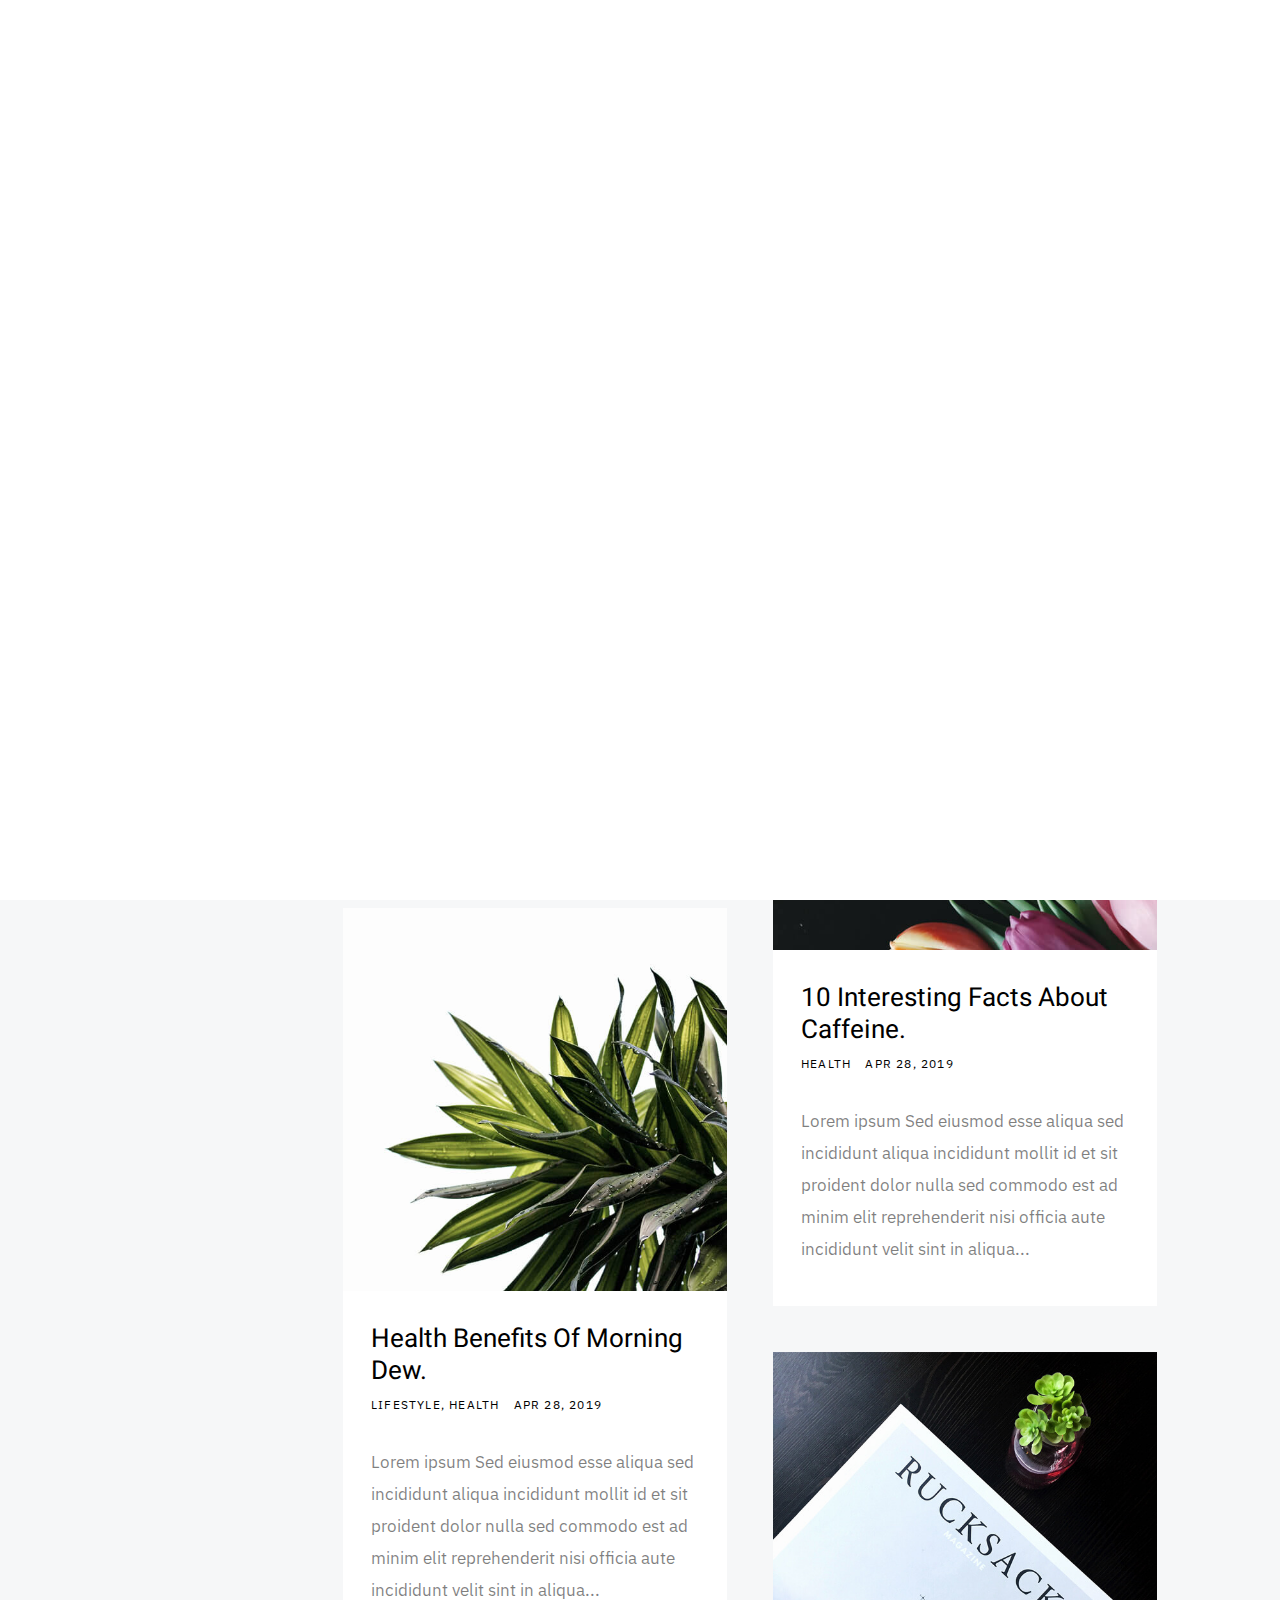
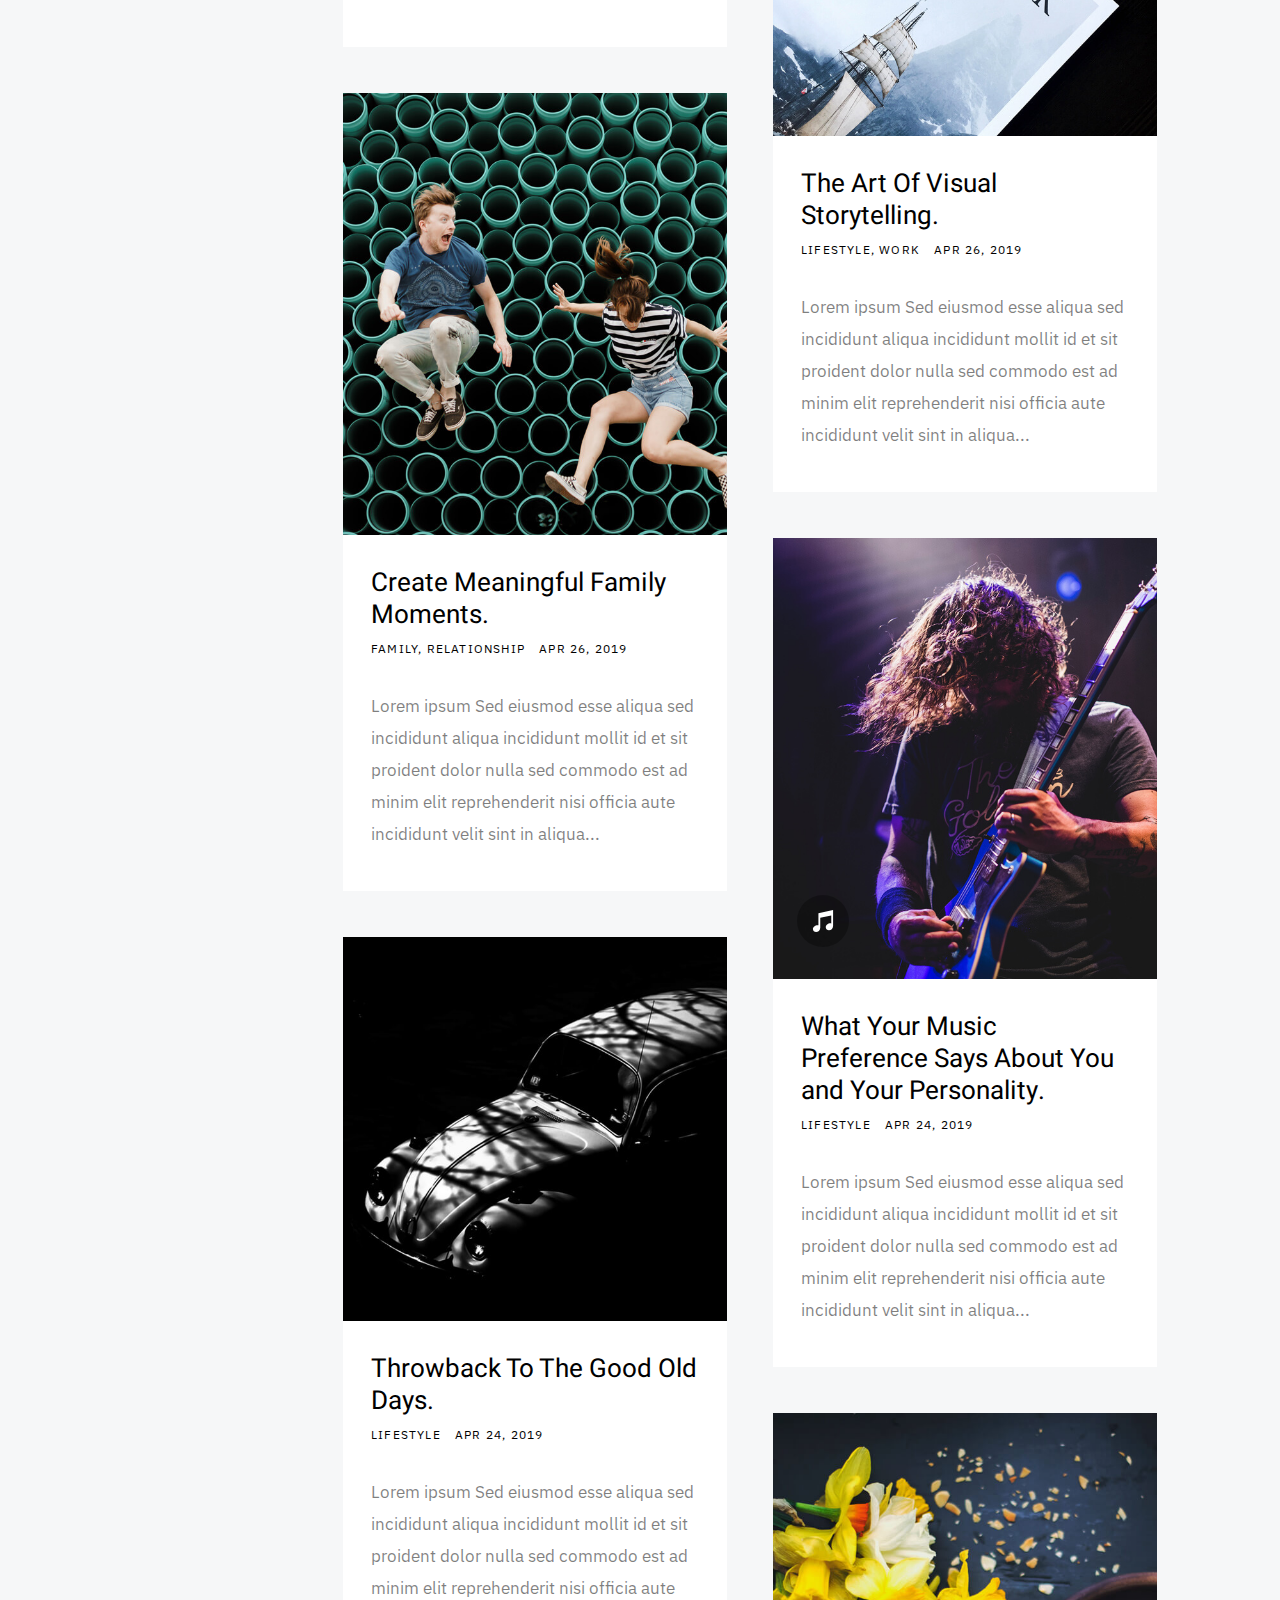
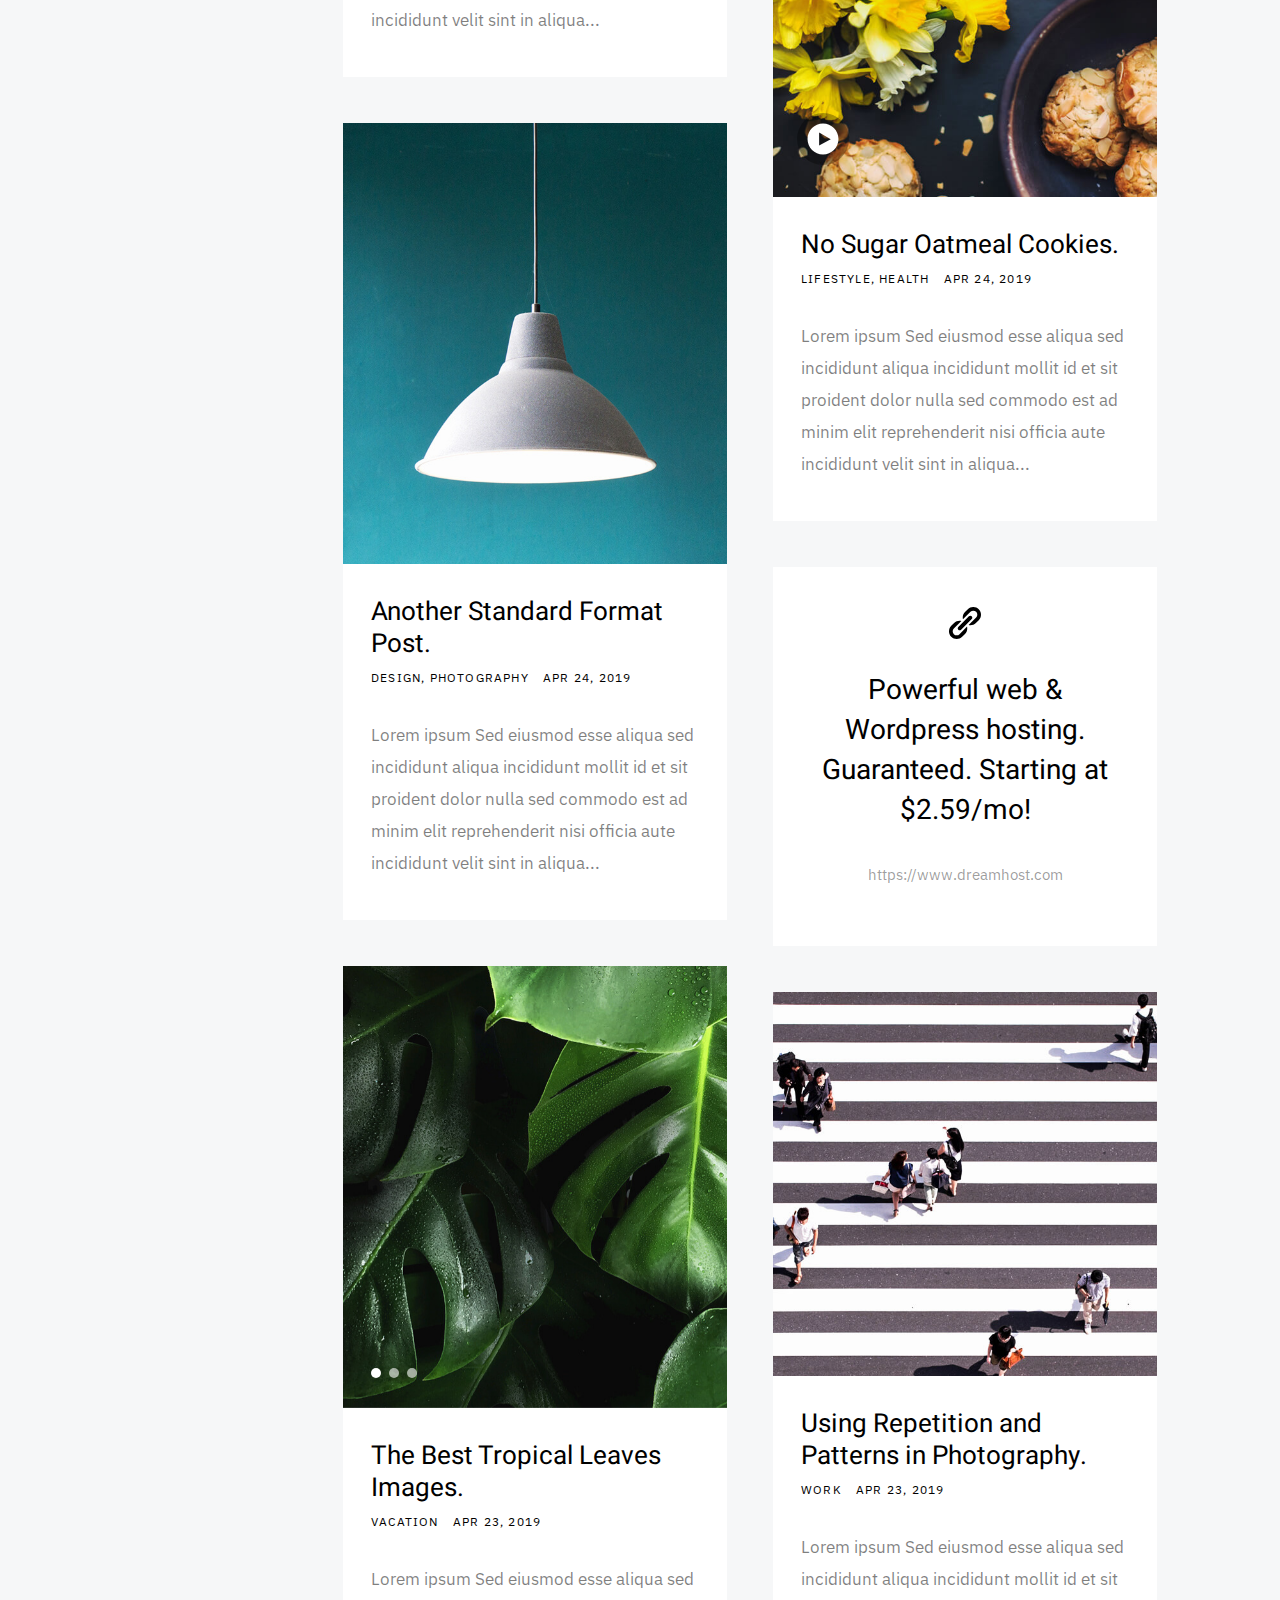
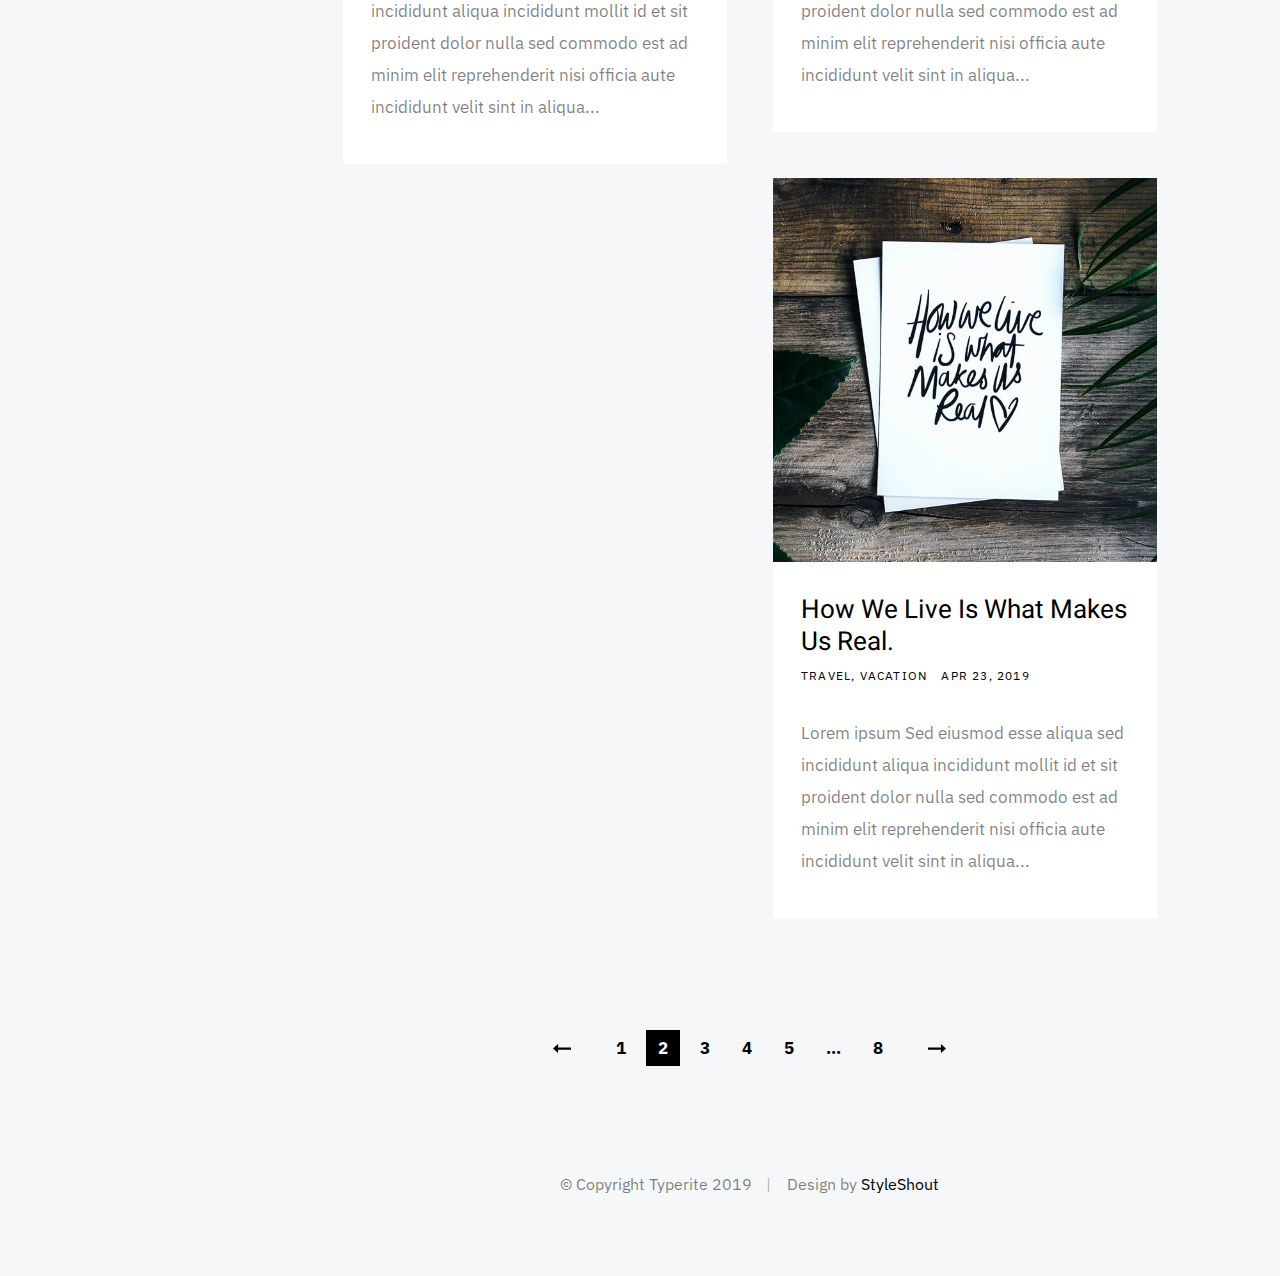
<file: Typerite_1_0_0/index.html>
<!DOCTYPE html>
<html class="no-js" lang="en">
<head>

    <!--- basic page needs
    ================================================== -->
    <meta charset="utf-8">
    <title>Typerite</title>
    <meta name="description" content="">
    <meta name="author" content="">

    <!-- mobile specific metas
    ================================================== -->
    <meta name="viewport" content="width=device-width, initial-scale=1">

    <!-- CSS
    ================================================== -->
    <link rel="stylesheet" href="css/base.css">
    <link rel="stylesheet" href="css/vendor.css">
    <link rel="stylesheet" href="css/main.css">

    <!-- script
    ================================================== -->
    <script src="js/modernizr.js"></script>

    <!-- favicons
    ================================================== -->
    <link rel="apple-touch-icon" sizes="180x180" href="apple-touch-icon.png">
    <link rel="icon" type="image/png" sizes="32x32" href="favicon-32x32.png">
    <link rel="icon" type="image/png" sizes="16x16" href="favicon-16x16.png">
    <link rel="manifest" href="site.webmanifest">

</head>

<body>

    <!-- preloader
    ================================================== -->
    <div id="preloader">
        <div id="loader" class="dots-fade">
            <div></div>
            <div></div>
            <div></div>
        </div>
    </div>

    <div id="top" class="s-wrap site-wrapper">

        <!-- site header
        ================================================== -->
        <header class="s-header">

            <div class="header__top">
                <div class="header__logo">
                    <a class="site-logo" href="index.html">
                        <img src="images/logo.svg" alt="Homepage">
                    </a>
                </div>

                <div class="header__search">
    
                    <form role="search" method="get" class="header__search-form" action="#">
                        <label>
                            <span class="hide-content">Search for:</span>
                            <input type="search" class="header__search-field" placeholder="Type Keywords" value="" name="s" title="Search for:" autocomplete="off">
                        </label>
                        <input type="submit" class="header__search-submit" value="Search">
                    </form>
        
                    <a href="#0" title="Close Search" class="header__search-close">Close</a>
        
                </div>  <!-- end header__search -->

                <!-- toggles -->
                <a href="#0" class="header__search-trigger"></a>
                <a href="#0" class="header__menu-toggle"><span>Menu</span></a>

            </div> <!-- end header__top -->

            <nav class="header__nav-wrap">

                <ul class="header__nav">
                    <li class="current"><a href="index.html" title="">Home</a></li>
                    <li class="has-children">
                        <a href="#0" title="">Categories</a>
                        <ul class="sub-menu">
                        <li><a href="category.html">Lifestyle</a></li>
                        <li><a href="category.html">Health</a></li>
                        <li><a href="category.html">Family</a></li>
                        <li><a href="category.html">Management</a></li>
                        <li><a href="category.html">Travel</a></li>
                        <li><a href="category.html">Work</a></li>
                        </ul>
                    </li>
                    <li class="has-children">
                        <a href="#0" title="">Blog Posts</a>
                        <ul class="sub-menu">
                        <li><a href="single-video.html">Video Post</a></li>
                        <li><a href="single-audio.html">Audio Post</a></li>
                        <li><a href="single-gallery.html">Gallery Post</a></li>
                        <li><a href="single-standard.html">Standard Post</a></li>
                        </ul>
                    </li>
                    <li><a href="styles.html" title="">Styles</a></li>
                    <li><a href="page-about.html" title="">About</a></li>
                    <li><a href="page-contact.html" title="">Contact</a></li>
                </ul> <!-- end header__nav -->

                <ul class="header__social">
                    <li class="ss-facebook">
                        <a href="https://facebook.com/">
                            <span class="screen-reader-text">Facebook</span>
                        </a>
                    </li>
                    <li class="ss-twitter">
                        <a href="#0">
                            <span class="screen-reader-text">Twitter</span>
                        </a>
                    </li>
                    <li class="ss-dribbble">
                        <a href="#0">
                            <span class="screen-reader-text">Dribbble</span>
                        </a>
                    </li>
                    <li class="ss-pinterest">
                        <a href="#0">
                            <span class="screen-reader-text">Behance</span>
                        </a>
                    </li>
                </ul>

            </nav> <!-- end header__nav-wrap -->

            

        </header> <!-- end s-header -->

        <div class="s-content">
            
            <div class="masonry-wrap">

                <div class="masonry">
    
                    <div class="grid-sizer"></div>
    
                    <article class="masonry__brick entry format-standard animate-this">
                            
                        <div class="entry__thumb">
                            <a href="single-standard.html" class="entry__thumb-link">
                                <img src="images/thumbs/masonry/woodcraft-600.jpg" 
                                        srcset="images/thumbs/masonry/woodcraft-600.jpg 1x, images/thumbs/masonry/woodcraft-1200.jpg 2x" alt="">
                            </a>
                        </div>
        
                        <div class="entry__text">
                            <div class="entry__header">
    
                                <h2 class="entry__title"><a href="single-standard.html">Just a Standard Format Post.</a></h2>
                                <div class="entry__meta">
                                    <span class="entry__meta-cat">
                                        <a href="category.html">Design</a> 
                                        <a href="category.html">Photography</a>
                                    </span>
                                    <span class="entry__meta-date">
                                        <a href="single-standard.html">Apr 29, 2019</a>
                                    </span>
                                </div>
                                
                            </div>
                            <div class="entry__excerpt">
                                <p>
                                Lorem ipsum Sed eiusmod esse aliqua sed incididunt aliqua incididunt mollit id et sit proident dolor nulla sed commodo est ad minim elit reprehenderit nisi officia aute incididunt velit sint in aliqua...
                                </p>
                            </div>
                        </div>
        
                    </article> <!-- end article -->
    
                    <article class="masonry__brick entry format-quote animate-this">
                            
                        <div class="entry__thumb">
                            <blockquote>
                                <p>Good design is making something intelligible and memorable. Great design is making something memorable and meaningful.</p>
    
                                <cite>Dieter Rams</cite>
                            </blockquote>
                        </div>   
        
                    </article> <!-- end article -->
    
                    <article class="masonry__brick entry format-standard animate-this">
                            
                        <div class="entry__thumb">
                            <a href="single-standard.html" class="entry__thumb-link">
                                <img src="images/thumbs/masonry/tulips-600.jpg" 
                                        srcset="images/thumbs/masonry/tulips-600.jpg 1x, images/thumbs/masonry/tulips-1200.jpg 2x" alt="">
                            </a>
                        </div>
        
                        <div class="entry__text">
                            <div class="entry__header">
                                <h2 class="entry__title"><a href="single-standard.html">10 Interesting Facts About Caffeine.</a></h2>
                                <div class="entry__meta">
                                    <span class="entry__meta-cat">
                                        <a href="category.html">Health</a>
                                    </span>
                                    <span class="entry__meta-date">
                                        <a href="single-standard.html">Apr 28, 2019</a>
                                    </span>
                                </div>
                            </div>
                            <div class="entry__excerpt">
                                <p>
                                Lorem ipsum Sed eiusmod esse aliqua sed incididunt aliqua incididunt mollit id et sit proident dolor nulla sed commodo est ad minim elit reprehenderit nisi officia aute incididunt velit sint in aliqua...
                                </p>
                            </div>
                        </div>
        
                    </article> <!-- end article -->
                    
    
                    <article class="masonry__brick entry format-standard animate-this">
    
                        <div class="entry__thumb">
                            <a href="single-standard.html" class="entry__thumb-link">
                                <img src="images/thumbs/masonry/dew-600.jpg" 
                                        srcset="images/thumbs/masonry/dew-600.jpg 1x, images/thumbs/masonry/dew-1200.jpg 2x" alt="">
                            </a>
                        </div>
        
                        <div class="entry__text">
                            <div class="entry__header">
                                <h2 class="entry__title"><a href="single-standard.html">Health Benefits Of Morning Dew.</a></h2>
                                <div class="entry__meta">
                                    <span class="entry__meta-cat">
                                        <a href="category.html">Lifestyle</a>
                                        <a href="category.html">Health</a>
                                    </span>
                                    <span class="entry__meta-date">
                                        <a href="single-standard.html">Apr 28, 2019</a>
                                    </span>
                                </div>
                            </div>
                            <div class="entry__excerpt">
                                <p>
                                Lorem ipsum Sed eiusmod esse aliqua sed incididunt aliqua incididunt mollit id et sit proident dolor nulla sed commodo est ad minim elit reprehenderit nisi officia aute incididunt velit sint in aliqua...
                                </p>
                            </div>
                        </div>
        
                    </article> <!-- end article -->
    
                    <article class="masonry__brick entry format-standard animate-this">
    
                            <div class="entry__thumb">
                                <a href="single-standard.html" class="entry__thumb-link">
                                    <img src="images/thumbs/masonry/rucksack-600.jpg" 
                                            srcset="images/thumbs/masonry/rucksack-600.jpg 1x, images/thumbs/masonry/rucksack-1200.jpg 2x" alt="">
                                </a>
                            </div>
            
                            <div class="entry__text">
                                <div class="entry__header">
                                    
                                    <h2 class="entry__title"><a href="single-standard.html">The Art Of Visual Storytelling.</a></h2>
                                    
                                    <div class="entry__meta">
                                        <span class="entry__meta-cat">
                                            <a href="category.html">Lifestyle</a>
                                            <a href="category.html">Work</a>
                                        </span>
                                        <span class="entry__meta-date">
                                            <a href="single-standard.html">Apr 26, 2019</a>
                                        </span>
                                    </div>
                                </div>
                                <div class="entry__excerpt">
                                    <p>
                                    Lorem ipsum Sed eiusmod esse aliqua sed incididunt aliqua incididunt mollit id et sit proident dolor nulla sed commodo est ad minim elit reprehenderit nisi officia aute incididunt velit sint in aliqua...
                                    </p>
                                </div>
                            </div>
            
                        </article> <!-- end article -->
    
                    <article class="masonry__brick entry format-standard animate-this">
    
                        <div class="entry__thumb">
                            <a href="single-standard.html" class="entry__thumb-link">
                                <img src="images/thumbs/masonry/jump-600.jpg" 
                                        srcset="images/thumbs/masonry/jump-600.jpg 1x, images/thumbs/masonry/jump-1200.jpg 2x" alt="">
                            </a>
                        </div>
    
                        <div class="entry__text">
                            <div class="entry__header">
                                
                                <h2 class="entry__title"><a href="single-standard.html">Create Meaningful Family Moments.</a></h2>
                                <div class="entry__meta">
                                    <span class="entry__meta-cat">
                                        <a href="category.html">Family</a>
                                        <a href="category.html">Relationship</a>
                                    </span>
                                    <span class="entry__meta-date">
                                        <a href="single-standard.html">Apr 26, 2019</a>
                                    </span>
                                </div>
                            </div>
                            <div class="entry__excerpt">
                                <p>
                                Lorem ipsum Sed eiusmod esse aliqua sed incididunt aliqua incididunt mollit id et sit proident dolor nulla sed commodo est ad minim elit reprehenderit nisi officia aute incididunt velit sint in aliqua...
                                </p>
                            </div>
                        </div>
    
                    </article> <!-- end article -->
    
                    <article class="masonry__brick entry format-audio animate-this">
    
                        <div class="entry__thumb">
                            <a href="single-audio.html" class="entry__thumb-link">
                                <img src="images/thumbs/masonry/guitarist-600.jpg" 
                                     srcset="images/thumbs/masonry/guitarist-600.jpg 1x, images/thumbs/masonry/guitarist-1200.jpg 2x" alt="">
                            </a>
                        </div>
    
                        <div class="entry__text">
                            <div class="entry__header">
                                <h2 class="entry__title"><a href="single-audio.html">What Your Music Preference Says About You and Your Personality.</a></h2>
                                <div class="entry__meta">
                                    <span class="entry__meta-cat">
                                        <a href="category.html">Lifestyle</a>
                                    </span>
                                    <span class="entry__meta-date">
                                        <a href="single-standard.html">Apr 24, 2019</a>
                                    </span>
                                </div>
                            </div>
                            <div class="entry__excerpt">
                                <p>
                                    Lorem ipsum Sed eiusmod esse aliqua sed incididunt aliqua incididunt mollit id et sit proident dolor nulla sed commodo est ad minim elit reprehenderit nisi officia aute incididunt velit sint in aliqua...
                                </p>
                            </div>
                        </div>
    
                    </article> <!-- end article -->
    
                    <article class="masonry__brick entry format-standard animate-this">
    
                        <div class="entry__thumb">
                            <a href="single-standard.html" class="entry__thumb-link">
                                <img src="images/thumbs/masonry/beetle-600.jpg" 
                                        srcset="images/thumbs/masonry/beetle-600.jpg 1x, images/thumbs/masonry/beetle-1200.jpg 2x" alt="">
                            </a>
                        </div>
    
                        <div class="entry__text">
                            <div class="entry__header">
                                <h2 class="entry__title"><a href="single-standard.html">Throwback To The Good Old Days.</a></h2>
                                <div class="entry__meta">
                                    <span class="entry__meta-cat">
                                        <a href="category.html">Lifestyle</a>
                                    </span>
                                    <span class="entry__meta-date">
                                        <a href="single-standard.html">Apr 24, 2019</a>
                                    </span>
                                </div>
                            </div>
                            <div class="entry__excerpt">
                                <p>
                                Lorem ipsum Sed eiusmod esse aliqua sed incididunt aliqua incididunt mollit id et sit proident dolor nulla sed commodo est ad minim elit reprehenderit nisi officia aute incididunt velit sint in aliqua...
                                </p>
                            </div>
                        </div>
    
                    </article> <!-- end article -->
    
                    <article class="masonry__brick entry format-video animate-this">
                            
                        <div class="entry__thumb video-image">
                            <a href="https://player.vimeo.com/video/117310401?color=339989&title=0&byline=0&portrait=0" data-lity class="entry__thumb-link">
                                <img src="images/thumbs/masonry/cookies-600.jpg" 
                                     srcset="images/thumbs/masonry/cookies-600.jpg 1x, images/thumbs/masonry/cookies-1200.jpg 2x" alt="">
                            </a>
                        </div>
        
                        <div class="entry__text">
                            <div class="entry__header">
                                <h2 class="entry__title"><a href="single-video.html">No Sugar Oatmeal Cookies.</a></h2>
                                <div class="entry__meta">
                                    <span class="entry__meta-cat">
                                        <a href="category.html">Lifestyle</a>
                                        <a href="category.html">Health</a>
                                    </span>
                                    <span class="entry__meta-date">
                                        <a href="single-standard.html">Apr 24, 2019</a>
                                    </span>
                                </div>
                            </div>
                            <div class="entry__excerpt">
                                <p>
                                Lorem ipsum Sed eiusmod esse aliqua sed incididunt aliqua incididunt mollit id et sit proident dolor nulla sed commodo est ad minim elit reprehenderit nisi officia aute incididunt velit sint in aliqua...
                                </p>
                            </div>
                        </div>
        
                    </article> <!-- end article -->
    
                    <article class="masonry__brick entry format-standard animate-this">
    
                        <div class="entry__thumb">
                            <a href="single-standard.html" class="entry__thumb-link">
                                <img src="images/thumbs/masonry/lamp-600.jpg" 
                                        srcset="images/thumbs/masonry/lamp-600.jpg 1x, images/thumbs/masonry/lamp-1200.jpg 2x" alt="">
                            </a>
                        </div>
    
                        <div class="entry__text">
                            <div class="entry__header">
                                <h2 class="entry__title"><a href="single-standard.html">Another Standard Format Post.</a></h2>
                                <div class="entry__meta">
                                    <span class="entry__meta-cat">
                                        <a href="category.html">Design</a>
                                        <a href="category.html">Photography</a>
                                    </span>
                                    <span class="entry__meta-date">
                                        <a href="single-standard.html">Apr 24, 2019</a>
                                    </span>
                                </div>
                            </div>
                            <div class="entry__excerpt">
                                <p>
                                Lorem ipsum Sed eiusmod esse aliqua sed incididunt aliqua incididunt mollit id et sit proident dolor nulla sed commodo est ad minim elit reprehenderit nisi officia aute incididunt velit sint in aliqua...
                                </p>
                            </div>
                        </div>
    
                    </article> <!-- end article -->
    
                    <article class="masonry__brick entry format-link animate-this">
                        
                        <div class="entry__thumb">
                            <div class="link-wrap">
                                <h2>Powerful web & Wordpress hosting. Guaranteed. Starting at $2.59/mo!</h2>
                                <cite>
                                    <a target="_blank" href="https://www.dreamhost.com/r.cgi?287326">https://www.dreamhost.com</a>
                                </cite>
                            </div>
                        </div>
                        
                    </article> <!-- end article -->
    
                    <article class="masonry__brick entry format-gallery animate-this">
                            
                        <div class="entry__thumb slider">
                            <div class="slider__slides">
                                <div class="slider__slide">
                                    <img src="images/thumbs/masonry/gallery/slide-1-600.jpg" 
                                         srcset="images/thumbs/masonry/gallery/slide-1-600.jpg 1x, images/thumbs/masonry/gallery/slide-1-1200.jpg 2x" alt=""> 
                                </div>
                                <div class="slider__slide">
                                    <img src="images/thumbs/masonry/gallery/slide-2-600.jpg" 
                                         srcset="images/thumbs/masonry/gallery/slide-2-600.jpg 1x, images/thumbs/masonry/gallery/slide-2-1200.jpg 2x" alt=""> 
                                </div>
                                <div class="slider__slide">
                                    <img src="images/thumbs/masonry/gallery/slide-3-600.jpg" 
                                         srcset="images/thumbs/masonry/gallery/slide-3-600.jpg 1x, images/thumbs/masonry/gallery/slide-3-1200.jpg 2x" alt="">  
                                </div>
                            </div>
                        </div>
        
                        <div class="entry__text">
                            <div class="entry__header">
                                <h2 class="entry__title"><a href="single-gallery.html">The Best Tropical Leaves Images.</a></h2>
                                <div class="entry__meta">
                                    <span class="entry__meta-cat">
                                        <a href="category.html">Vacation</a>
                                    </span>
                                    <span class="entry__meta-date">
                                        <a href="single-standard.html">Apr 23, 2019</a>
                                    </span>
                                </div>
                            </div>
                            <div class="entry__excerpt">
                                <p>
                                    Lorem ipsum Sed eiusmod esse aliqua sed incididunt aliqua incididunt mollit id et sit proident dolor nulla sed commodo est ad minim elit reprehenderit nisi officia aute incididunt velit sint in aliqua...
                                </p>
                            </div>
                        </div>
        
                    </article> <!-- end article -->
    
                    <article class="masonry__brick entry format-standard animate-this">
    
                        <div class="entry__thumb">
                            <a href="single-standard.html" class="entry__thumb-link">
                                <img src="images/thumbs/masonry/walk-600.jpg" 
                                        srcset="images/thumbs/masonry/walk-600.jpg 1x, images/thumbs/masonry/walk-1200.jpg 2x" alt="">
                            </a>
                        </div>
    
                        <div class="entry__text">
                            <div class="entry__header">
                                <h2 class="entry__title"><a href="single-standard.html">Using Repetition and Patterns in Photography.</a></h2>
                                <div class="entry__meta">
                                    <span class="entry__meta-cat">
                                        <a href="category.html">Work</a>
                                    </span>
                                    <span class="entry__meta-date">
                                        <a href="single-standard.html">Apr 23, 2019</a>
                                    </span>
                                </div>
                            </div>
                            <div class="entry__excerpt">
                                <p>
                                    Lorem ipsum Sed eiusmod esse aliqua sed incididunt aliqua incididunt mollit id et sit proident dolor nulla sed commodo est ad minim elit reprehenderit nisi officia aute incididunt velit sint in aliqua...
                                </p>
                            </div>
                        </div>
    
                    </article> <!-- end article -->
    
                    <article class="masonry__brick entry format-standard animate-this">
    
                        <div class="entry__thumb">
                            <a href="single-standard.html" class="entry__thumb-link">
                                <img src="images/thumbs/masonry/real-600.jpg" 
                                        srcset="images/thumbs/masonry/real-600.jpg 1x, images/thumbs/masonry/real-1200.jpg 2x" alt="">
                            </a>
                        </div>
    
                        <div class="entry__text">
                            <div class="entry__header">
                                <h2 class="entry__title"><a href="single-standard.html">How We Live Is What Makes Us Real.</a></h2>
                                <div class="entry__meta">
                                    <span class="entry__meta-cat">
                                        <a href="category.html">Travel</a>
                                        <a href="category.html">Vacation</a>
                                    </span>
                                    <span class="entry__meta-date">
                                        <a href="single-standard.html">Apr 23, 2019</a>
                                    </span>
                                </div>
                            </div>
                            <div class="entry__excerpt">
                                <p>
                                    Lorem ipsum Sed eiusmod esse aliqua sed incididunt aliqua incididunt mollit id et sit proident dolor nulla sed commodo est ad minim elit reprehenderit nisi officia aute incididunt velit sint in aliqua...
                                </p>
                            </div>
                        </div>
    
                    </article> <!-- end article -->
    
                </div> <!-- end masonry -->

            </div> <!-- end masonry-wrap -->

            <div class="row">
                <div class="column large-full">
                    <nav class="pgn">
                        <ul>
                            <li><a class="pgn__prev" href="#0">Prev</a></li>
                            <li><a class="pgn__num" href="#0">1</a></li>
                            <li><span class="pgn__num current">2</span></li>
                            <li><a class="pgn__num" href="#0">3</a></li>
                            <li><a class="pgn__num" href="#0">4</a></li>
                            <li><a class="pgn__num" href="#0">5</a></li>
                            <li><span class="pgn__num dots">…</span></li>
                            <li><a class="pgn__num" href="#0">8</a></li>
                            <li><a class="pgn__next" href="#0">Next</a></li>
                        </ul>
                    </nav>
                </div>
            </div>

        </div> <!-- end s-content -->


        <!-- footer
        ================================================== -->
        <footer class="s-footer">
            <div class="row">
                <div class="column large-full footer__content">
                    <div class="footer__copyright">
                        <span>© Copyright Typerite 2019</span> 
                        <span>Design by <a href="https://www.styleshout.com/">StyleShout</a></span>
                    </div>
                </div>
            </div>

            <div class="go-top">
                <a class="smoothscroll" title="Back to Top" href="#top"></a>
            </div>
        </footer>

    </div> <!-- end s-wrap -->


    <!-- Java Script
    ================================================== -->
    <script src="js/jquery-3.2.1.min.js"></script>
    <script src="js/plugins.js"></script>
    <script src="js/main.js"></script>

</body>
</file>
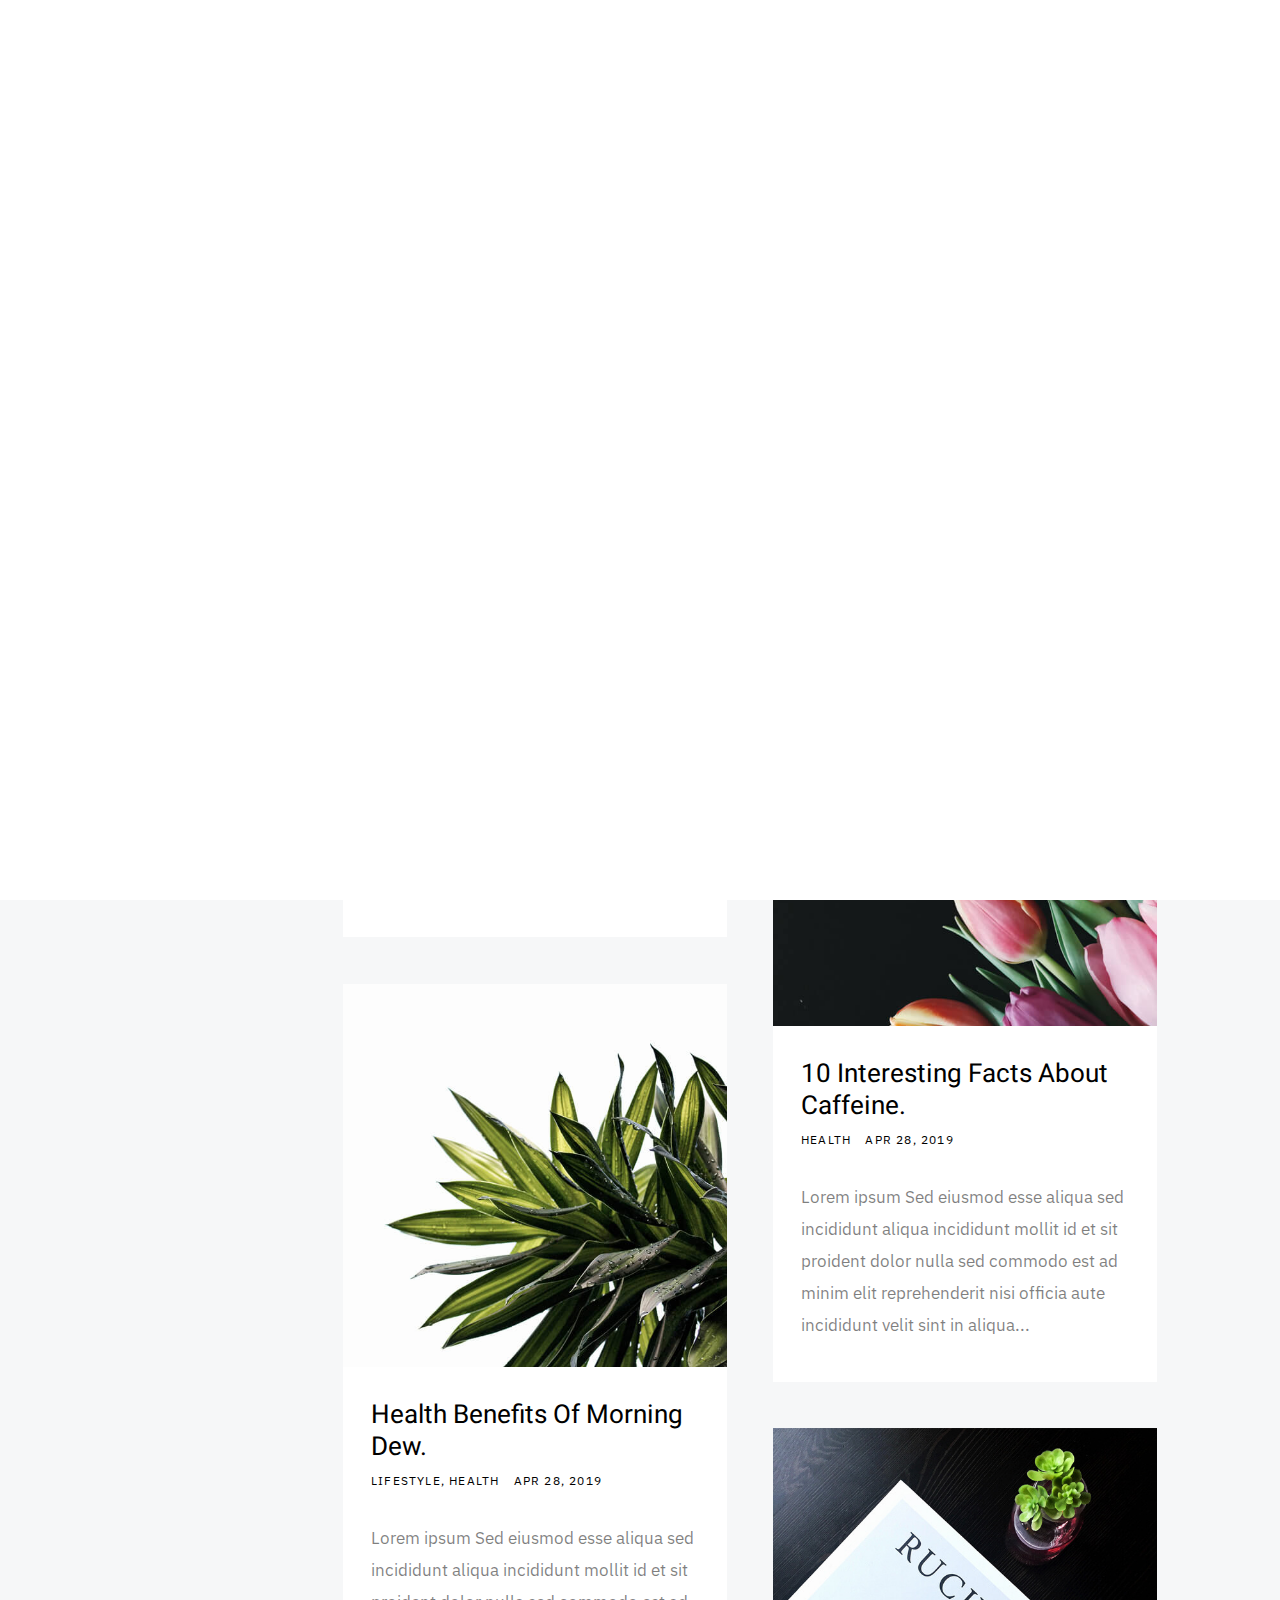
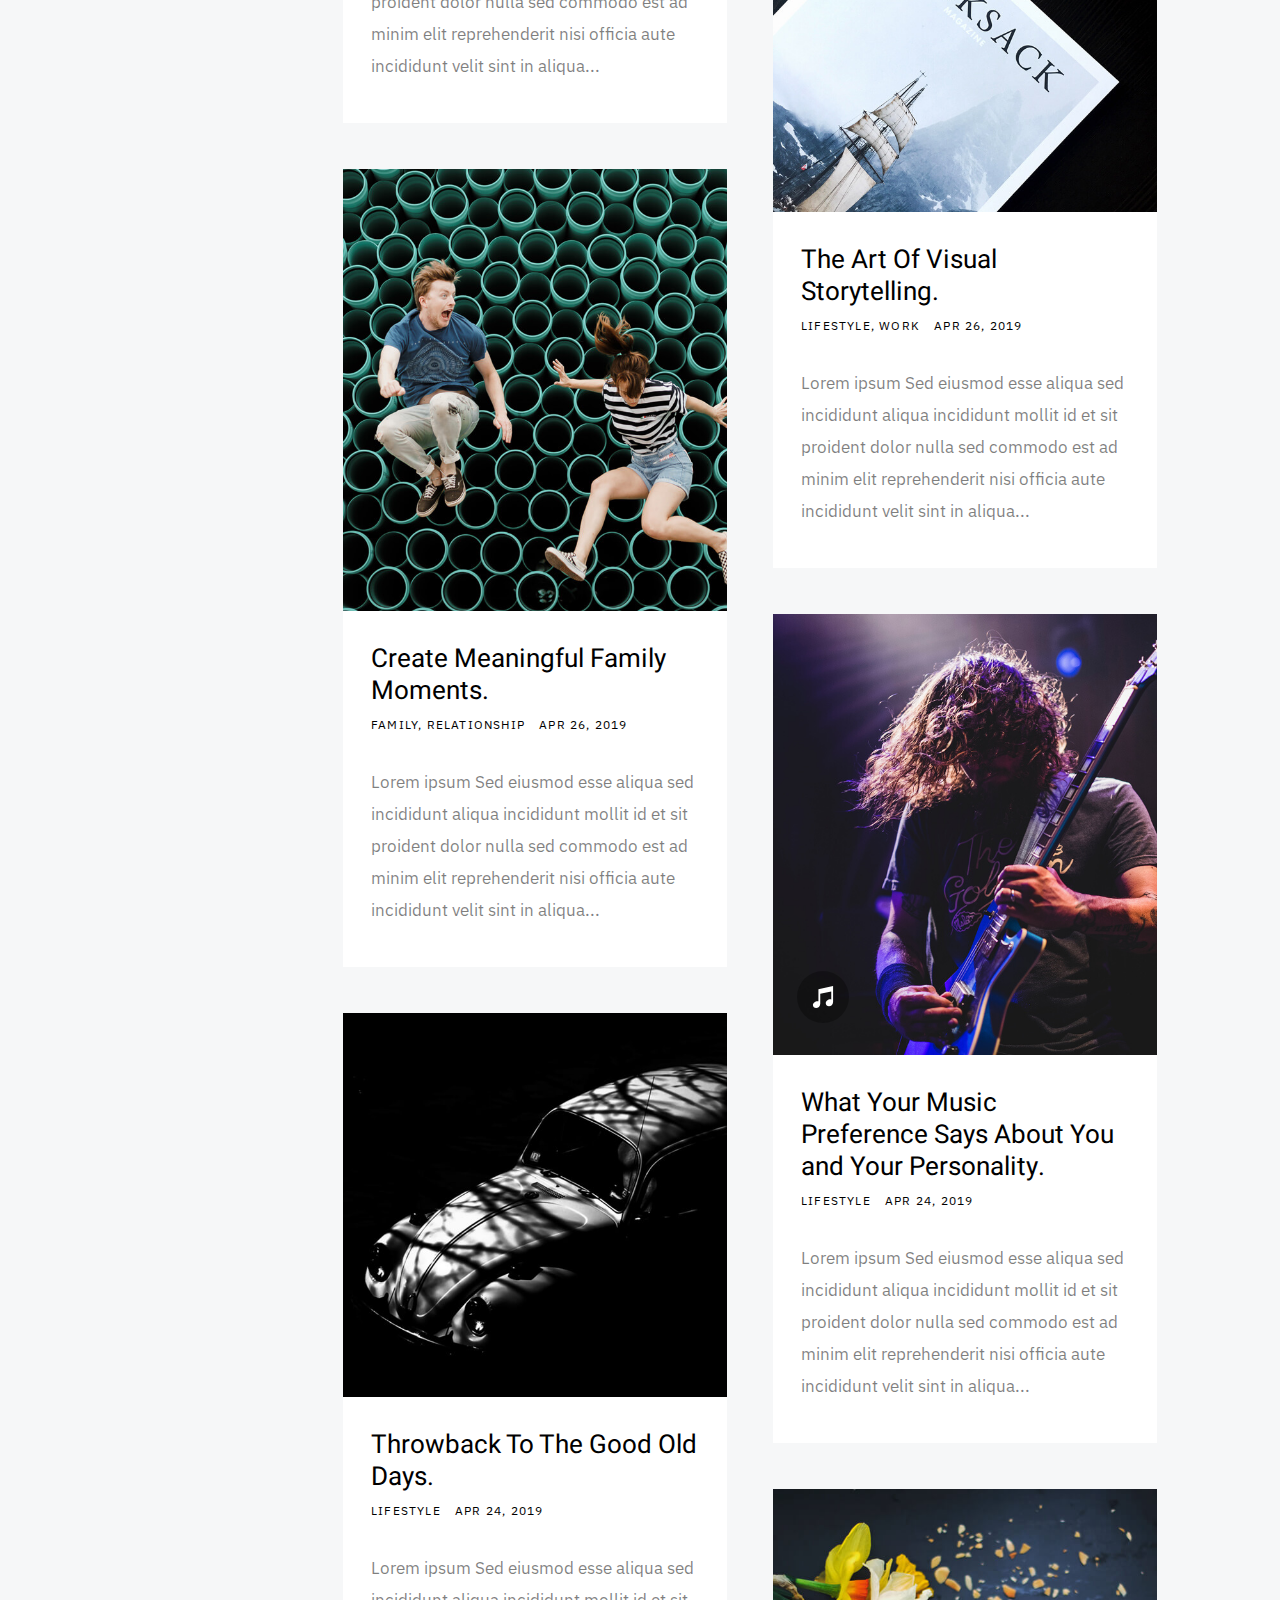
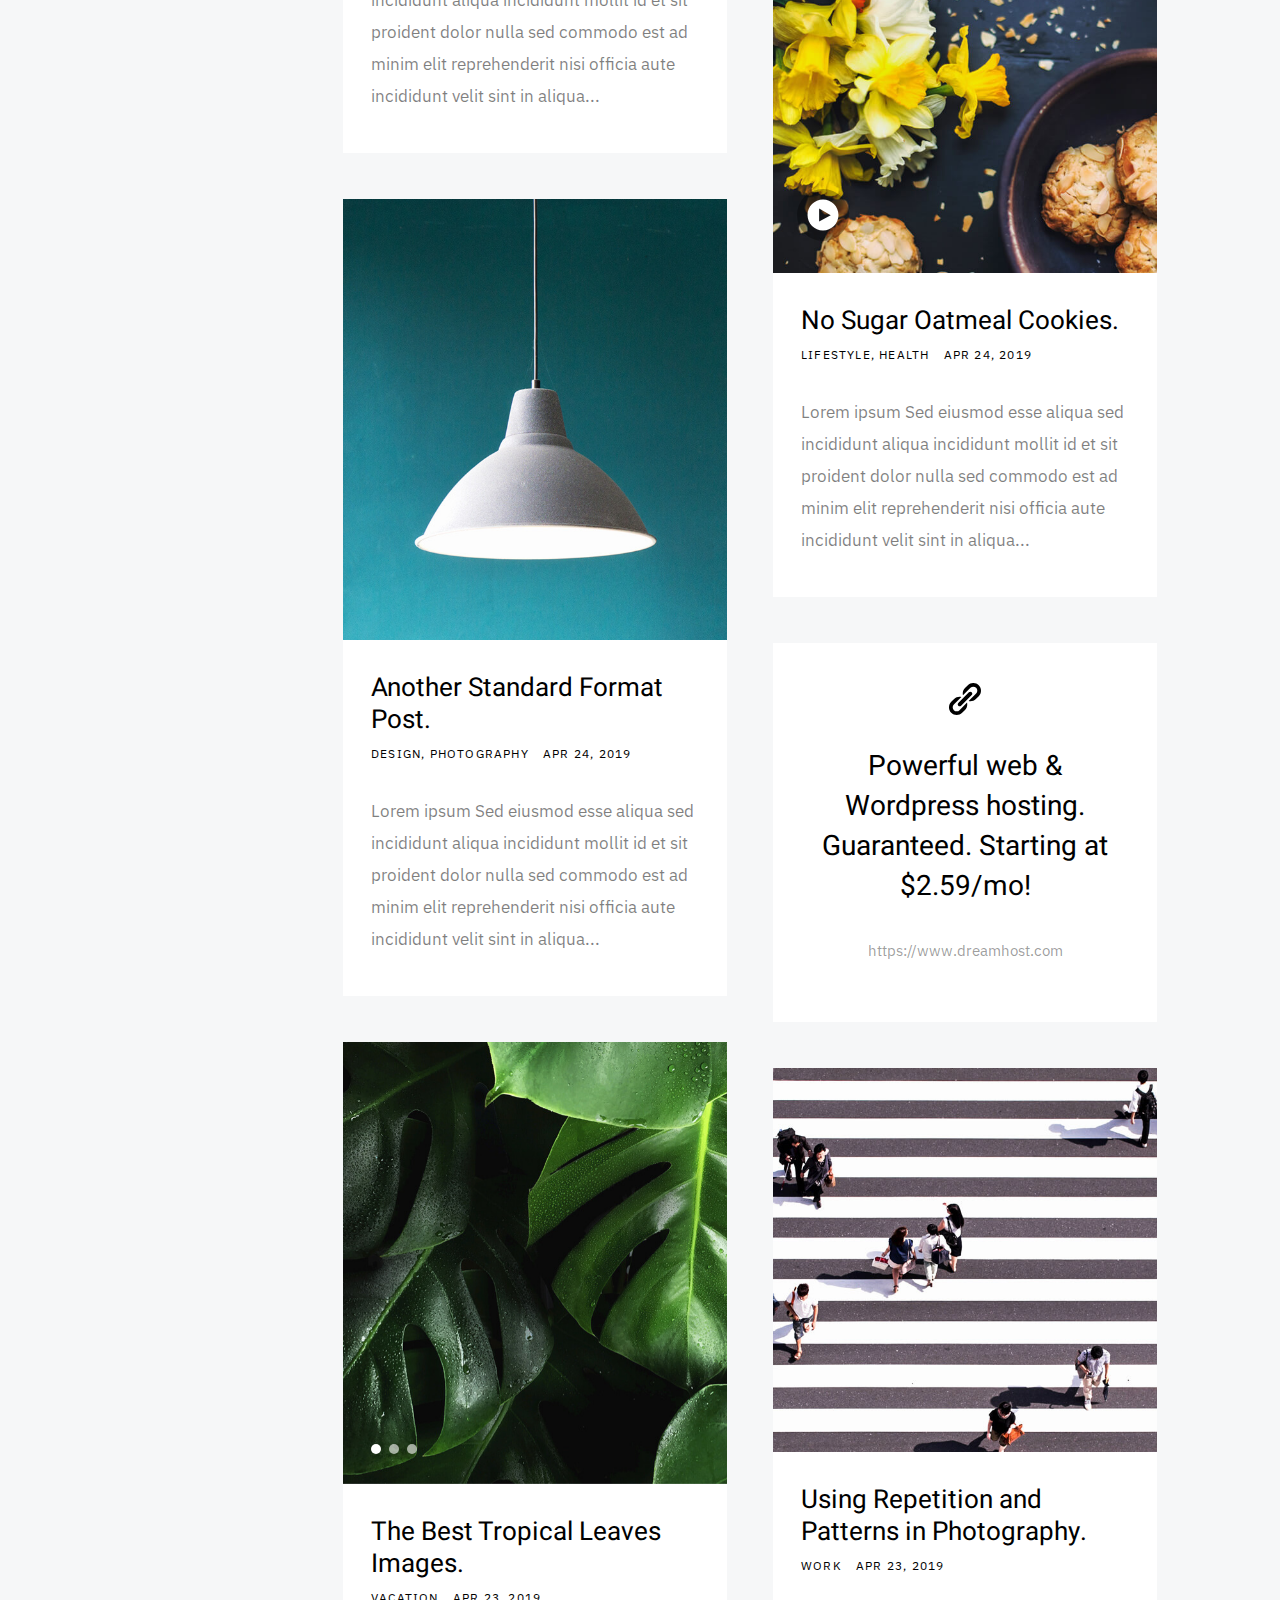
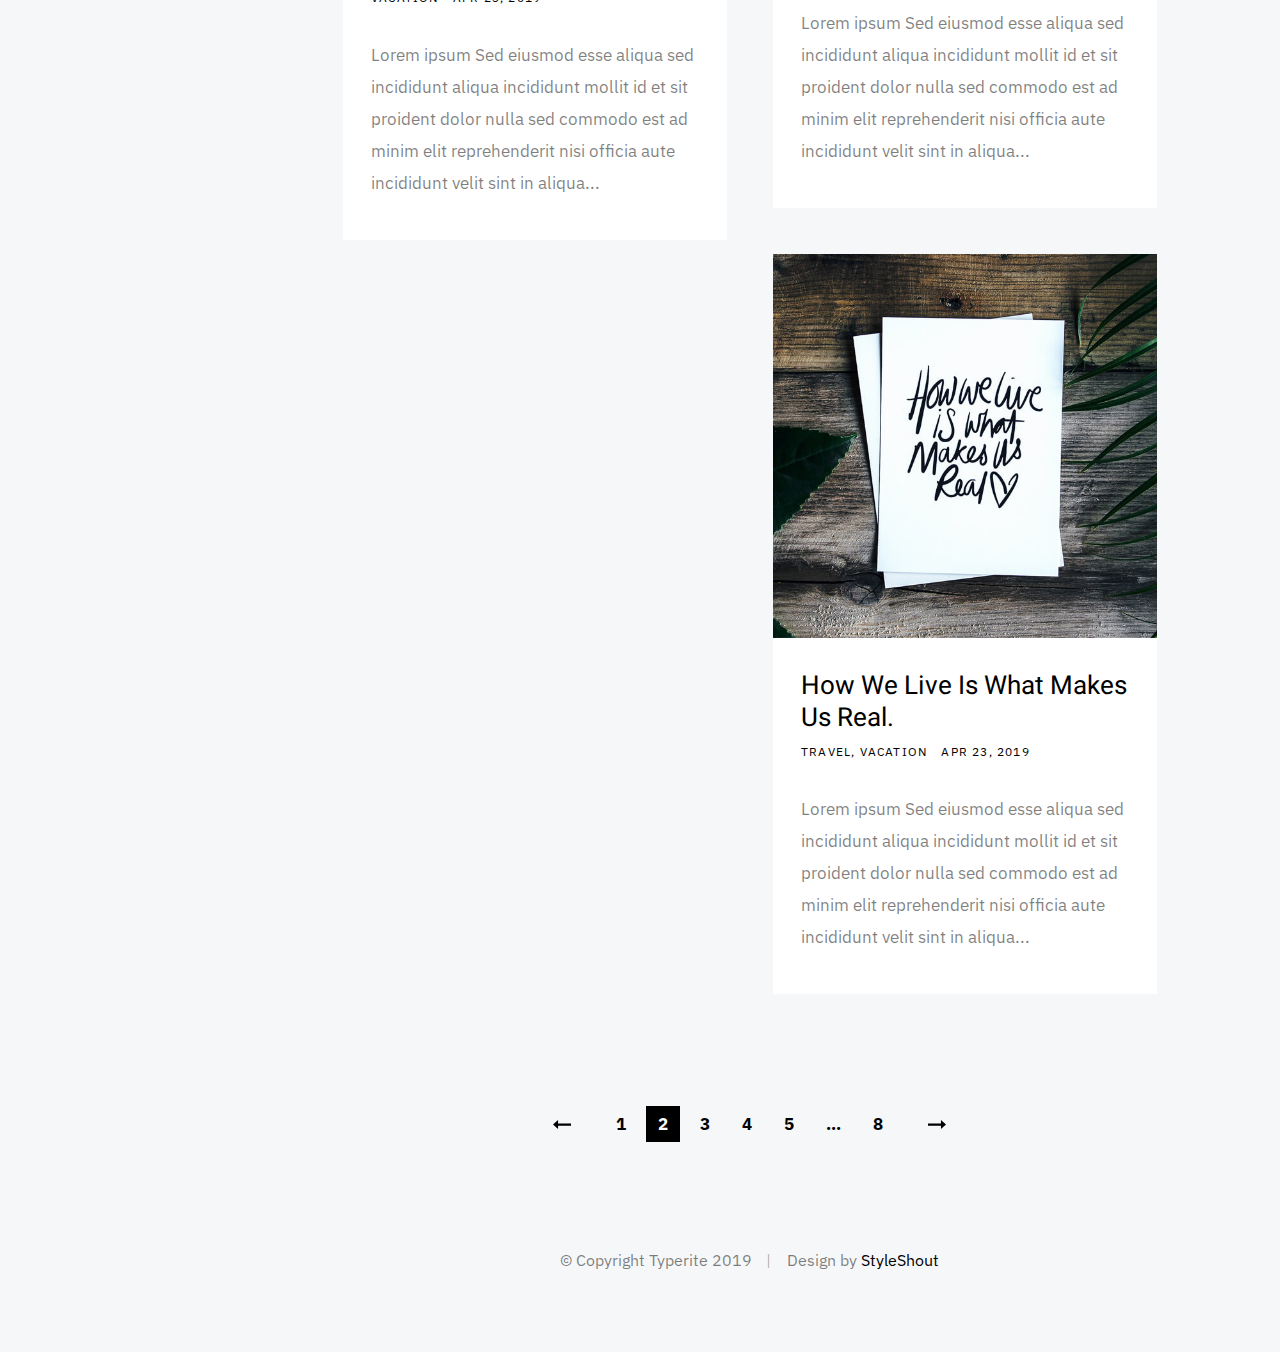
<file: Typerite_1_0_0/category.html>
<!DOCTYPE html>
<html class="no-js" lang="en">
<head>

    <!--- basic page needs
    ================================================== -->
    <meta charset="utf-8">
    <title>Categories - Typerite</title>
    <meta name="description" content="">
    <meta name="author" content="">

    <!-- mobile specific metas
    ================================================== -->
    <meta name="viewport" content="width=device-width, initial-scale=1">

    <!-- CSS
    ================================================== -->
    <link rel="stylesheet" href="css/base.css">
    <link rel="stylesheet" href="css/vendor.css">
    <link rel="stylesheet" href="css/main.css">

    <!-- script
    ================================================== -->
    <script src="js/modernizr.js"></script>

    <!-- favicons
    ================================================== -->
    <link rel="apple-touch-icon" sizes="180x180" href="apple-touch-icon.png">
    <link rel="icon" type="image/png" sizes="32x32" href="favicon-32x32.png">
    <link rel="icon" type="image/png" sizes="16x16" href="favicon-16x16.png">
    <link rel="manifest" href="site.webmanifest">

</head>

<body>

    <!-- preloader
    ================================================== -->
    <div id="preloader">
        <div id="loader" class="dots-fade">
            <div></div>
            <div></div>
            <div></div>
        </div>
    </div>

    <div id="top" class="s-wrap site-wrapper">

        <!-- site header
        ================================================== -->
        <header class="s-header">

            <div class="header__top">
                <div class="header__logo">
                    <a class="site-logo" href="index.html">
                        <img src="images/logo.svg" alt="Homepage">
                    </a>
                </div>

                <div class="header__search">
    
                    <form role="search" method="get" class="header__search-form" action="#">
                        <label>
                            <span class="hide-content">Search for:</span>
                            <input type="search" class="header__search-field" placeholder="Type Keywords" value="" name="s" title="Search for:" autocomplete="off">
                        </label>
                        <input type="submit" class="header__search-submit" value="Search">
                    </form>
        
                    <a href="#0" title="Close Search" class="header__search-close">Close</a>
        
                </div>  <!-- end header__search -->

                <!-- toggles -->
                <a href="#0" class="header__search-trigger"></a>
                <a href="#0" class="header__menu-toggle"><span>Menu</span></a>
            </div>

            
            <nav class="header__nav-wrap">

                <ul class="header__nav">
                    <li><a href="index.html" title="">Home</a></li>
                    <li class="has-children current">
                        <a href="#0" title="">Categories</a>
                        <ul class="sub-menu">
                        <li><a href="category.html">Lifestyle</a></li>
                        <li><a href="category.html">Health</a></li>
                        <li><a href="category.html">Family</a></li>
                        <li><a href="category.html">Management</a></li>
                        <li><a href="category.html">Travel</a></li>
                        <li><a href="category.html">Work</a></li>
                        </ul>
                    </li>
                    <li class="has-children">
                        <a href="#0" title="">Blog Posts</a>
                        <ul class="sub-menu">
                        <li><a href="single-video.html">Video Post</a></li>
                        <li><a href="single-audio.html">Audio Post</a></li>
                        <li><a href="single-gallery.html">Gallery Post</a></li>
                        <li><a href="single-standard.html">Standard Post</a></li>
                        </ul>
                    </li>
                    <li><a href="styles.html" title="">Styles</a></li>
                    <li><a href="page-about.html" title="">About</a></li>
                    <li><a href="page-contact.html" title="">Contact</a></li>
                </ul> <!-- end header__nav -->

                <ul class="header__social">
                    <li class="ss-facebook">
                        <a href="https://facebook.com/">
                            <span class="screen-reader-text">Facebook</span>
                        </a>
                    </li>
                    <li class="ss-twitter">
                        <a href="#0">
                            <span class="screen-reader-text">Twitter</span>
                        </a>
                    </li>
                    <li class="ss-dribbble">
                        <a href="#0">
                            <span class="screen-reader-text">Instagram</span>
                        </a>
                    </li>
                    <li class="ss-behance">
                        <a href="#0">
                            <span class="screen-reader-text">Behance</span>
                        </a>
                    </li>
                </ul>

            </nav> <!-- end header__nav-wrap -->

            

        </header> <!-- end s-header -->

        <div class="s-content">

            <header class="listing-header">
                <h1 class="h2">Category: Design</h1>
            </header>
            
            <div class="masonry-wrap">

                <div class="masonry">

                    <div class="grid-sizer"></div>
    
                    <article class="masonry__brick entry format-standard animate-this">
                            
                        <div class="entry__thumb">
                            <a href="single-standard.html" class="entry__thumb-link">
                                <img src="images/thumbs/masonry/woodcraft-600.jpg" 
                                        srcset="images/thumbs/masonry/woodcraft-600.jpg 1x, images/thumbs/masonry/woodcraft-1200.jpg 2x" alt="">
                            </a>
                        </div>
        
                        <div class="entry__text">
                            <div class="entry__header">
    
                                <h2 class="entry__title"><a href="single-standard.html">Just a Standard Format Post.</a></h2>
                                <div class="entry__meta">
                                    <span class="entry__meta-cat">
                                        <a href="category.html">Design</a> 
                                        <a href="category.html">Photography</a>
                                    </span>
                                    <span class="entry__meta-date">
                                        <a href="single-standard.html">Apr 29, 2019</a>
                                    </span>
                                </div>
                                
                            </div>
                            <div class="entry__excerpt">
                                <p>
                                Lorem ipsum Sed eiusmod esse aliqua sed incididunt aliqua incididunt mollit id et sit proident dolor nulla sed commodo est ad minim elit reprehenderit nisi officia aute incididunt velit sint in aliqua...
                                </p>
                            </div>
                        </div>
        
                    </article> <!-- end article -->
    
                    <article class="masonry__brick entry format-quote animate-this">
                            
                        <div class="entry__thumb">
                            <blockquote>
                                <p>Good design is making something intelligible and memorable. Great design is making something memorable and meaningful.</p>
    
                                <cite>Dieter Rams</cite>
                            </blockquote>
                        </div>   
        
                    </article> <!-- end article -->
    
                    <article class="masonry__brick entry format-standard animate-this">
                            
                        <div class="entry__thumb">
                            <a href="single-standard.html" class="entry__thumb-link">
                                <img src="images/thumbs/masonry/tulips-600.jpg" 
                                        srcset="images/thumbs/masonry/tulips-600.jpg 1x, images/thumbs/masonry/tulips-1200.jpg 2x" alt="">
                            </a>
                        </div>
        
                        <div class="entry__text">
                            <div class="entry__header">
                                <h2 class="entry__title"><a href="single-standard.html">10 Interesting Facts About Caffeine.</a></h2>
                                <div class="entry__meta">
                                    <span class="entry__meta-cat">
                                        <a href="category.html">Health</a>
                                    </span>
                                    <span class="entry__meta-date">
                                        <a href="single-standard.html">Apr 28, 2019</a>
                                    </span>
                                </div>
                            </div>
                            <div class="entry__excerpt">
                                <p>
                                Lorem ipsum Sed eiusmod esse aliqua sed incididunt aliqua incididunt mollit id et sit proident dolor nulla sed commodo est ad minim elit reprehenderit nisi officia aute incididunt velit sint in aliqua...
                                </p>
                            </div>
                        </div>
        
                    </article> <!-- end article -->
                    
    
                    <article class="masonry__brick entry format-standard animate-this">
    
                        <div class="entry__thumb">
                            <a href="single-standard.html" class="entry__thumb-link">
                                <img src="images/thumbs/masonry/dew-600.jpg" 
                                        srcset="images/thumbs/masonry/dew-600.jpg 1x, images/thumbs/masonry/dew-1200.jpg 2x" alt="">
                            </a>
                        </div>
        
                        <div class="entry__text">
                            <div class="entry__header">
                                <h2 class="entry__title"><a href="single-standard.html">Health Benefits Of Morning Dew.</a></h2>
                                <div class="entry__meta">
                                    <span class="entry__meta-cat">
                                        <a href="category.html">Lifestyle</a>
                                        <a href="category.html">Health</a>
                                    </span>
                                    <span class="entry__meta-date">
                                        <a href="single-standard.html">Apr 28, 2019</a>
                                    </span>
                                </div>
                            </div>
                            <div class="entry__excerpt">
                                <p>
                                Lorem ipsum Sed eiusmod esse aliqua sed incididunt aliqua incididunt mollit id et sit proident dolor nulla sed commodo est ad minim elit reprehenderit nisi officia aute incididunt velit sint in aliqua...
                                </p>
                            </div>
                        </div>
        
                    </article> <!-- end article -->
    
                    <article class="masonry__brick entry format-standard animate-this">
    
                            <div class="entry__thumb">
                                <a href="single-standard.html" class="entry__thumb-link">
                                    <img src="images/thumbs/masonry/rucksack-600.jpg" 
                                            srcset="images/thumbs/masonry/rucksack-600.jpg 1x, images/thumbs/masonry/rucksack-1200.jpg 2x" alt="">
                                </a>
                            </div>
            
                            <div class="entry__text">
                                <div class="entry__header">
                                    
                                    <h2 class="entry__title"><a href="single-standard.html">The Art Of Visual Storytelling.</a></h2>
                                    
                                    <div class="entry__meta">
                                        <span class="entry__meta-cat">
                                            <a href="category.html">Lifestyle</a>
                                            <a href="category.html">Work</a>
                                        </span>
                                        <span class="entry__meta-date">
                                            <a href="single-standard.html">Apr 26, 2019</a>
                                        </span>
                                    </div>
                                </div>
                                <div class="entry__excerpt">
                                    <p>
                                    Lorem ipsum Sed eiusmod esse aliqua sed incididunt aliqua incididunt mollit id et sit proident dolor nulla sed commodo est ad minim elit reprehenderit nisi officia aute incididunt velit sint in aliqua...
                                    </p>
                                </div>
                            </div>
            
                        </article> <!-- end article -->
    
                    <article class="masonry__brick entry format-standard animate-this">
    
                        <div class="entry__thumb">
                            <a href="single-standard.html" class="entry__thumb-link">
                                <img src="images/thumbs/masonry/jump-600.jpg" 
                                        srcset="images/thumbs/masonry/jump-600.jpg 1x, images/thumbs/masonry/jump-1200.jpg 2x" alt="">
                            </a>
                        </div>
    
                        <div class="entry__text">
                            <div class="entry__header">
                                
                                <h2 class="entry__title"><a href="single-standard.html">Create Meaningful Family Moments.</a></h2>
                                <div class="entry__meta">
                                    <span class="entry__meta-cat">
                                        <a href="category.html">Family</a>
                                        <a href="category.html">Relationship</a>
                                    </span>
                                    <span class="entry__meta-date">
                                        <a href="single-standard.html">Apr 26, 2019</a>
                                    </span>
                                </div>
                            </div>
                            <div class="entry__excerpt">
                                <p>
                                Lorem ipsum Sed eiusmod esse aliqua sed incididunt aliqua incididunt mollit id et sit proident dolor nulla sed commodo est ad minim elit reprehenderit nisi officia aute incididunt velit sint in aliqua...
                                </p>
                            </div>
                        </div>
    
                    </article> <!-- end article -->
    
                    <article class="masonry__brick entry format-audio animate-this">
    
                        <div class="entry__thumb">
                            <a href="single-audio.html" class="entry__thumb-link">
                                <img src="images/thumbs/masonry/guitarist-600.jpg" 
                                        srcset="images/thumbs/masonry/guitarist-600.jpg 1x, images/thumbs/masonry/guitarist-1200.jpg 2x" alt="">
                            </a>
                        </div>
    
                        <div class="entry__text">
                            <div class="entry__header">
                                <h2 class="entry__title"><a href="single-audio.html">What Your Music Preference Says About You and Your Personality.</a></h2>
                                <div class="entry__meta">
                                    <span class="entry__meta-cat">
                                        <a href="category.html">Lifestyle</a>
                                    </span>
                                    <span class="entry__meta-date">
                                        <a href="single-standard.html">Apr 24, 2019</a>
                                    </span>
                                </div>
                            </div>
                            <div class="entry__excerpt">
                                <p>
                                    Lorem ipsum Sed eiusmod esse aliqua sed incididunt aliqua incididunt mollit id et sit proident dolor nulla sed commodo est ad minim elit reprehenderit nisi officia aute incididunt velit sint in aliqua...
                                </p>
                            </div>
                        </div>
    
                    </article> <!-- end article -->
    
                    <article class="masonry__brick entry format-standard animate-this">
    
                        <div class="entry__thumb">
                            <a href="single-standard.html" class="entry__thumb-link">
                                <img src="images/thumbs/masonry/beetle-600.jpg" 
                                        srcset="images/thumbs/masonry/beetle-600.jpg 1x, images/thumbs/masonry/beetle-1200.jpg 2x" alt="">
                            </a>
                        </div>
    
                        <div class="entry__text">
                            <div class="entry__header">
                                <h2 class="entry__title"><a href="single-standard.html">Throwback To The Good Old Days.</a></h2>
                                <div class="entry__meta">
                                    <span class="entry__meta-cat">
                                        <a href="category.html">Lifestyle</a>
                                    </span>
                                    <span class="entry__meta-date">
                                        <a href="single-standard.html">Apr 24, 2019</a>
                                    </span>
                                </div>
                            </div>
                            <div class="entry__excerpt">
                                <p>
                                Lorem ipsum Sed eiusmod esse aliqua sed incididunt aliqua incididunt mollit id et sit proident dolor nulla sed commodo est ad minim elit reprehenderit nisi officia aute incididunt velit sint in aliqua...
                                </p>
                            </div>
                        </div>
    
                    </article> <!-- end article -->
    
                    <article class="masonry__brick entry format-video animate-this">
                            
                        <div class="entry__thumb video-image">
                            <a href="https://player.vimeo.com/video/117310401?color=339989&title=0&byline=0&portrait=0" data-lity class="entry__thumb-link">
                                <img src="images/thumbs/masonry/cookies-600.jpg" 
                                        srcset="images/thumbs/masonry/cookies-600.jpg 1x, images/thumbs/masonry/cookies-1200.jpg 2x" alt="">
                            </a>
                        </div>
        
                        <div class="entry__text">
                            <div class="entry__header">
                                <h2 class="entry__title"><a href="single-video.html">No Sugar Oatmeal Cookies.</a></h2>
                                <div class="entry__meta">
                                    <span class="entry__meta-cat">
                                        <a href="category.html">Lifestyle</a>
                                        <a href="category.html">Health</a>
                                    </span>
                                    <span class="entry__meta-date">
                                        <a href="single-standard.html">Apr 24, 2019</a>
                                    </span>
                                </div>
                            </div>
                            <div class="entry__excerpt">
                                <p>
                                Lorem ipsum Sed eiusmod esse aliqua sed incididunt aliqua incididunt mollit id et sit proident dolor nulla sed commodo est ad minim elit reprehenderit nisi officia aute incididunt velit sint in aliqua...
                                </p>
                            </div>
                        </div>
        
                    </article> <!-- end article -->
    
                    <article class="masonry__brick entry format-standard animate-this">
    
                        <div class="entry__thumb">
                            <a href="single-standard.html" class="entry__thumb-link">
                                <img src="images/thumbs/masonry/lamp-600.jpg" 
                                        srcset="images/thumbs/masonry/lamp-600.jpg 1x, images/thumbs/masonry/lamp-1200.jpg 2x" alt="">
                            </a>
                        </div>
    
                        <div class="entry__text">
                            <div class="entry__header">
                                <h2 class="entry__title"><a href="single-standard.html">Another Standard Format Post.</a></h2>
                                <div class="entry__meta">
                                    <span class="entry__meta-cat">
                                        <a href="category.html">Design</a>
                                        <a href="category.html">Photography</a>
                                    </span>
                                    <span class="entry__meta-date">
                                        <a href="single-standard.html">Apr 24, 2019</a>
                                    </span>
                                </div>
                            </div>
                            <div class="entry__excerpt">
                                <p>
                                Lorem ipsum Sed eiusmod esse aliqua sed incididunt aliqua incididunt mollit id et sit proident dolor nulla sed commodo est ad minim elit reprehenderit nisi officia aute incididunt velit sint in aliqua...
                                </p>
                            </div>
                        </div>
    
                    </article> <!-- end article -->
    
                    <article class="masonry__brick entry format-link animate-this">
                        
                        <div class="entry__thumb">
                            <div class="link-wrap">
                                <h2>Powerful web & Wordpress hosting. Guaranteed. Starting at $2.59/mo!</h2>
                                <cite>
                                    <a target="_blank" href="https://www.dreamhost.com/r.cgi?287326">https://www.dreamhost.com</a>
                                </cite>
                            </div>
                        </div>
                        
                    </article> <!-- end article -->
    
                    <article class="masonry__brick entry format-gallery animate-this">
                            
                        <div class="entry__thumb slider">
                            <div class="slider__slides">
                                <div class="slider__slide">
                                    <img src="images/thumbs/masonry/gallery/slide-1-600.jpg" 
                                            srcset="images/thumbs/masonry/gallery/slide-1-600.jpg 1x, images/thumbs/masonry/gallery/slide-1-1200.jpg 2x" alt=""> 
                                </div>
                                <div class="slider__slide">
                                    <img src="images/thumbs/masonry/gallery/slide-2-600.jpg" 
                                            srcset="images/thumbs/masonry/gallery/slide-2-600.jpg 1x, images/thumbs/masonry/gallery/slide-2-1200.jpg 2x" alt=""> 
                                </div>
                                <div class="slider__slide">
                                    <img src="images/thumbs/masonry/gallery/slide-3-600.jpg" 
                                            srcset="images/thumbs/masonry/gallery/slide-3-600.jpg 1x, images/thumbs/masonry/gallery/slide-3-1200.jpg 2x" alt="">  
                                </div>
                            </div>
                        </div>
        
                        <div class="entry__text">
                            <div class="entry__header">
                                <h2 class="entry__title"><a href="single-gallery.html">The Best Tropical Leaves Images.</a></h2>
                                <div class="entry__meta">
                                    <span class="entry__meta-cat">
                                        <a href="category.html">Vacation</a>
                                    </span>
                                    <span class="entry__meta-date">
                                        <a href="single-standard.html">Apr 23, 2019</a>
                                    </span>
                                </div>
                            </div>
                            <div class="entry__excerpt">
                                <p>
                                    Lorem ipsum Sed eiusmod esse aliqua sed incididunt aliqua incididunt mollit id et sit proident dolor nulla sed commodo est ad minim elit reprehenderit nisi officia aute incididunt velit sint in aliqua...
                                </p>
                            </div>
                        </div>
        
                    </article> <!-- end article -->
    
                    <article class="masonry__brick entry format-standard animate-this">
    
                        <div class="entry__thumb">
                            <a href="single-standard.html" class="entry__thumb-link">
                                <img src="images/thumbs/masonry/walk-600.jpg" 
                                        srcset="images/thumbs/masonry/walk-600.jpg 1x, images/thumbs/masonry/walk-1200.jpg 2x" alt="">
                            </a>
                        </div>
    
                        <div class="entry__text">
                            <div class="entry__header">
                                <h2 class="entry__title"><a href="single-standard.html">Using Repetition and Patterns in Photography.</a></h2>
                                <div class="entry__meta">
                                    <span class="entry__meta-cat">
                                        <a href="category.html">Work</a>
                                    </span>
                                    <span class="entry__meta-date">
                                        <a href="single-standard.html">Apr 23, 2019</a>
                                    </span>
                                </div>
                            </div>
                            <div class="entry__excerpt">
                                <p>
                                    Lorem ipsum Sed eiusmod esse aliqua sed incididunt aliqua incididunt mollit id et sit proident dolor nulla sed commodo est ad minim elit reprehenderit nisi officia aute incididunt velit sint in aliqua...
                                </p>
                            </div>
                        </div>
    
                    </article> <!-- end article -->
    
                    <article class="masonry__brick entry format-standard animate-this">
    
                        <div class="entry__thumb">
                            <a href="single-standard.html" class="entry__thumb-link">
                                <img src="images/thumbs/masonry/real-600.jpg" 
                                        srcset="images/thumbs/masonry/real-600.jpg 1x, images/thumbs/masonry/real-1200.jpg 2x" alt="">
                            </a>
                        </div>
    
                        <div class="entry__text">
                            <div class="entry__header">
                                <h2 class="entry__title"><a href="single-standard.html">How We Live Is What Makes Us Real.</a></h2>
                                <div class="entry__meta">
                                    <span class="entry__meta-cat">
                                        <a href="category.html">Travel</a>
                                        <a href="category.html">Vacation</a>
                                    </span>
                                    <span class="entry__meta-date">
                                        <a href="single-standard.html">Apr 23, 2019</a>
                                    </span>
                                </div>
                            </div>
                            <div class="entry__excerpt">
                                <p>
                                    Lorem ipsum Sed eiusmod esse aliqua sed incididunt aliqua incididunt mollit id et sit proident dolor nulla sed commodo est ad minim elit reprehenderit nisi officia aute incididunt velit sint in aliqua...
                                </p>
                            </div>
                        </div>
    
                    </article> <!-- end article -->
    
                </div> <!-- end masonry -->

            </div> <!-- end masonry-wrap -->

            <div class="row">
                <div class="column large-full">
                    <nav class="pgn">
                        <ul>
                            <li><a class="pgn__prev" href="#0">Prev</a></li>
                            <li><a class="pgn__num" href="#0">1</a></li>
                            <li><span class="pgn__num current">2</span></li>
                            <li><a class="pgn__num" href="#0">3</a></li>
                            <li><a class="pgn__num" href="#0">4</a></li>
                            <li><a class="pgn__num" href="#0">5</a></li>
                            <li><span class="pgn__num dots">…</span></li>
                            <li><a class="pgn__num" href="#0">8</a></li>
                            <li><a class="pgn__next" href="#0">Next</a></li>
                        </ul>
                    </nav>
                </div>
            </div>

        </div> <!-- end s-content -->


        <!-- footer
        ================================================== -->
        <footer class="s-footer">
            <div class="row">
                <div class="column large-full footer__content">
                    <div class="footer__copyright">
                        <span>© Copyright Typerite 2019</span> 
                        <span>Design by <a href="https://www.styleshout.com/">StyleShout</a></span>
                    </div>
                </div>
            </div>

            <div class="go-top">
                <a class="smoothscroll" title="Back to Top" href="#top"></a>
            </div>
        </footer>

    </div> <!-- end s-wrap -->


    <!-- Java Script
    ================================================== -->
    <script src="js/jquery-3.2.1.min.js"></script>
    <script src="js/plugins.js"></script>
    <script src="js/main.js"></script>

</body>
</file>
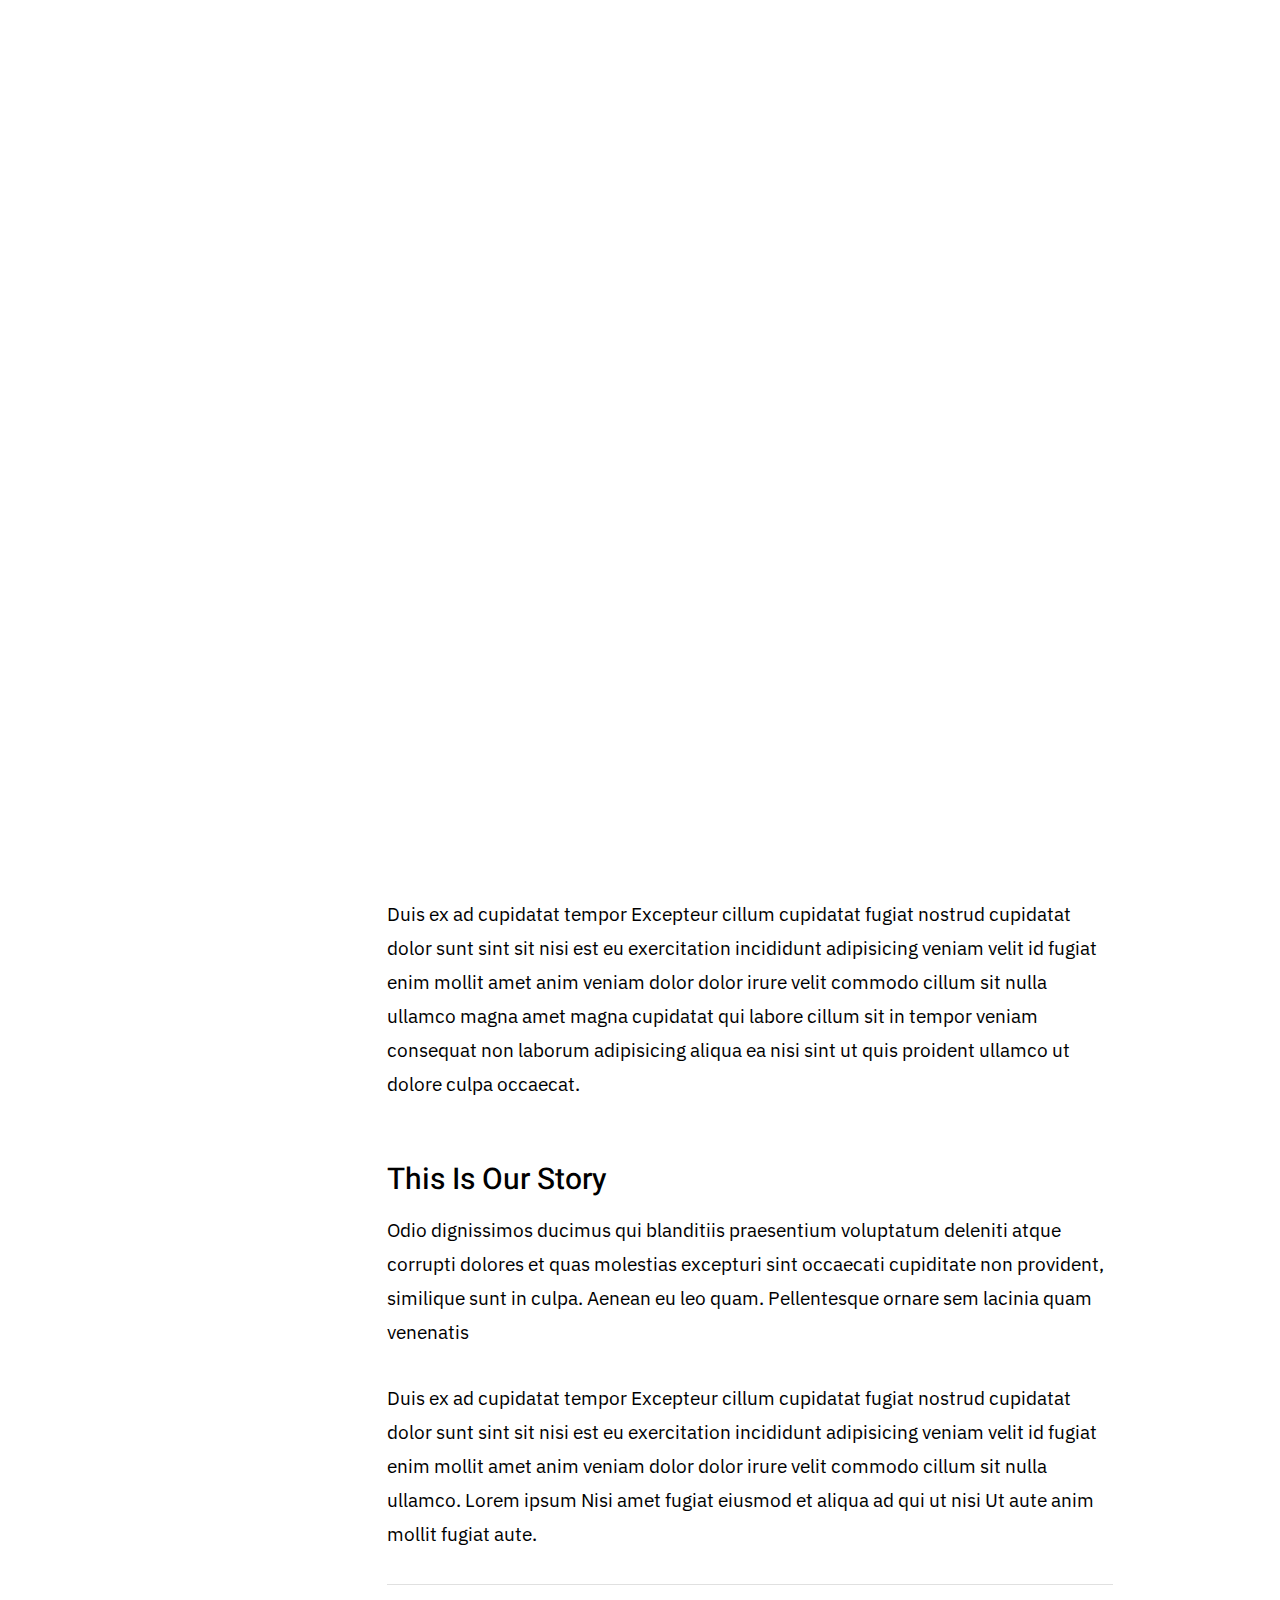
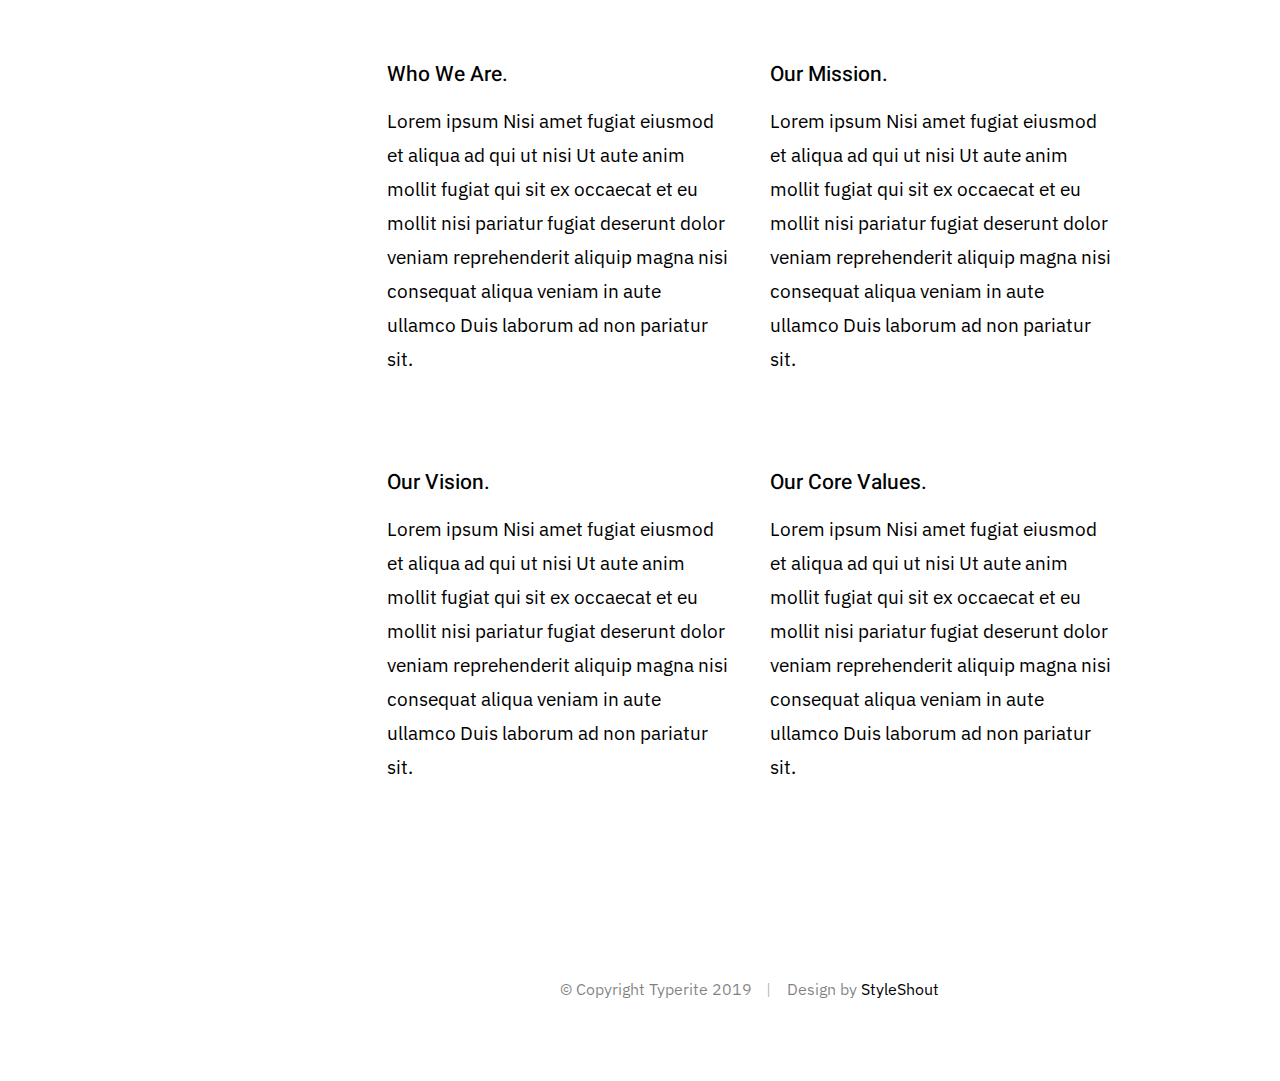
<file: Typerite_1_0_0/page-about.html>
<!DOCTYPE html>
<html class="no-js" lang="en">
<head>

    <!--- basic page needs
    ================================================== -->
    <meta charset="utf-8">
    <title>About - Typerite</title>
    <meta name="description" content="">
    <meta name="author" content="">

    <!-- mobile specific metas
    ================================================== -->
    <meta name="viewport" content="width=device-width, initial-scale=1">

    <!-- CSS
    ================================================== -->
    <link rel="stylesheet" href="css/base.css">
    <link rel="stylesheet" href="css/vendor.css">
    <link rel="stylesheet" href="css/main.css">

    <!-- script
    ================================================== -->
    <script src="js/modernizr.js"></script>

    <!-- favicons
    ================================================== -->
    <link rel="apple-touch-icon" sizes="180x180" href="apple-touch-icon.png">
    <link rel="icon" type="image/png" sizes="32x32" href="favicon-32x32.png">
    <link rel="icon" type="image/png" sizes="16x16" href="favicon-16x16.png">
    <link rel="manifest" href="site.webmanifest">

</head>

<body class="ss-bg-white">

    <!-- preloader
    ================================================== -->
    <div id="preloader">
        <div id="loader" class="dots-fade">
            <div></div>
            <div></div>
            <div></div>
        </div>
    </div>

    <div id="top" class="s-wrap site-wrapper">

        <!-- site header
        ================================================== -->
        <header class="s-header header">

            <div class="header__top">
                <div class="header__logo">
                    <a class="site-logo" href="index.html">
                        <img src="images/logo.svg" alt="Homepage">
                    </a>
                </div>

                <div class="header__search">
    
                    <form role="search" method="get" class="header__search-form" action="#">
                        <label>
                            <span class="hide-content">Search for:</span>
                            <input type="search" class="header__search-field" placeholder="Type Keywords" value="" name="s" title="Search for:" autocomplete="off">
                        </label>
                        <input type="submit" class="header__search-submit" value="Search">
                    </form>
        
                    <a href="#0" title="Close Search" class="header__search-close">Close</a>
        
                </div>  <!-- end header__search -->

                <!-- toggles -->
                <a href="#0" class="header__search-trigger"></a>
                <a href="#0" class="header__menu-toggle"><span>Menu</span></a>

            </div>

            <nav class="header__nav-wrap">

                <ul class="header__nav">
                    <li><a href="index.html" title="">Home</a></li>
                    <li class="has-children">
                        <a href="#0" title="">Categories</a>
                        <ul class="sub-menu">
                        <li><a href="category.html">Lifestyle</a></li>
                        <li><a href="category.html">Health</a></li>
                        <li><a href="category.html">Family</a></li>
                        <li><a href="category.html">Management</a></li>
                        <li><a href="category.html">Travel</a></li>
                        <li><a href="category.html">Work</a></li>
                        </ul>
                    </li>
                    <li class="has-children">
                        <a href="#0" title="">Blog</a>
                        <ul class="sub-menu">
                        <li><a href="single-video.html">Video Post</a></li>
                        <li><a href="single-audio.html">Audio Post</a></li>
                        <li><a href="single-gallery.html">Gallery Post</a></li>
                        <li><a href="single-standard.html">Standard Post</a></li>
                        </ul>
                    </li>
                    <li><a href="styles.html" title="">Styles</a></li>
                    <li class="current"><a href="page-about.html" title="">About</a></li>
                    <li><a href="page-contact.html" title="">Contact</a></li>
                </ul> <!-- end header__nav -->

                <ul class="header__social">
                    <li class="ss-facebook">
                        <a href="https://facebook.com/">
                            <span class="screen-reader-text">Facebook</span>
                        </a>
                    </li>
                    <li class="ss-twitter">
                        <a href="#0">
                            <span class="screen-reader-text">Twitter</span>
                        </a>
                    </li>
                    <li class="ss-dribbble">
                        <a href="#0">
                            <span class="screen-reader-text">Instagram</span>
                        </a>
                    </li>
                    <li class="ss-behance">
                        <a href="#0">
                            <span class="screen-reader-text">Behance</span>
                        </a>
                    </li>
                </ul>

            </nav> <!-- end header__nav-wrap -->

        </header> <!-- end s-header -->


        <!-- site content
        ================================================== -->
        <div class="s-content content">
            <main class="row content__page">
                
                <section class="column large-full entry format-standard">

                    <div class="media-wrap">
                        <div>
                            <img src="images/thumbs/about/about-1000.jpg" srcset="images/thumbs/about/about-2000.jpg 2000w, 
                                      images/thumbs/about/about-1000.jpg 1000w, 
                                      images/thumbs/about/about-500.jpg 500w" sizes="(max-width: 2000px) 100vw, 2000px" alt="">
                        </div>
                    </div>

                    <div class="content__page-header">
                        <h1 class="display-1">
                        Hello, We Are TypeRite.
                        </h1>
                    </div> <!-- end content__page-header -->

                    <p class="lead drop-cap">
                    Duis ex ad cupidatat tempor Excepteur cillum cupidatat 
                    fugiat nostrud cupidatat dolor sunt sint sit nisi est eu exercitation 
                    incididunt adipisicing veniam velit id fugiat enim mollit amet anim veniam dolor 
                    dolor irure velit commodo cillum sit nulla ullamco magna amet magna cupidatat qui 
                    labore cillum sit in tempor veniam consequat non laborum adipisicing aliqua 
                    ea nisi sint.
                    </p>

                    <p>
                    Duis ex ad cupidatat tempor Excepteur cillum cupidatat fugiat nostrud cupidatat 
                    dolor sunt sint sit nisi est eu exercitation incididunt adipisicing veniam velit 
                    id fugiat enim mollit amet anim veniam dolor dolor irure velit commodo cillum sit 
                    nulla ullamco magna amet magna cupidatat qui labore cillum sit in tempor veniam 
                    consequat non laborum adipisicing aliqua ea nisi sint ut quis proident ullamco ut 
                    dolore culpa occaecat.
                    </p>

                    <h2>This Is Our Story</h2>

                    <p>
                    Odio dignissimos ducimus qui blanditiis praesentium voluptatum deleniti atque corrupti 
                    dolores et quas molestias excepturi sint occaecati cupiditate non provident, similique 
                    sunt in culpa. Aenean eu leo quam. Pellentesque ornare sem lacinia quam venenatis 
                    
                    <p>
                    Duis ex ad cupidatat tempor Excepteur cillum cupidatat fugiat nostrud cupidatat dolor 
                    sunt sint sit nisi est eu exercitation incididunt adipisicing veniam velit id fugiat enim 
                    mollit amet anim veniam dolor dolor irure velit commodo cillum sit nulla ullamco. Lorem 
                    ipsum Nisi amet fugiat eiusmod et aliqua ad qui ut nisi Ut aute anim mollit fugiat aute.
                    </p>

                    <hr>

                    <div class="row block-large-1-2 block-tab-full">
                        <div class="column">
                            <h4>Who We Are.</h4>
                            <p>Lorem ipsum Nisi amet fugiat eiusmod et aliqua ad qui ut nisi Ut aute anim mollit fugiat qui sit ex occaecat et eu mollit nisi pariatur fugiat deserunt dolor veniam reprehenderit aliquip magna nisi consequat aliqua veniam in aute ullamco Duis laborum ad non pariatur sit.</p>
                        </div>

                        <div class="column">
                            <h4>Our Mission.</h4>
                            <p>Lorem ipsum Nisi amet fugiat eiusmod et aliqua ad qui ut nisi Ut aute anim mollit fugiat qui sit ex occaecat et eu mollit nisi pariatur fugiat deserunt dolor veniam reprehenderit aliquip magna nisi consequat aliqua veniam in aute ullamco Duis laborum ad non pariatur sit.</p>
                        </div>

                        <div class="column">
                            <h4>Our Vision.</h4>
                            <p>Lorem ipsum Nisi amet fugiat eiusmod et aliqua ad qui ut nisi Ut aute anim mollit fugiat qui sit ex occaecat et eu mollit nisi pariatur fugiat deserunt dolor veniam reprehenderit aliquip magna nisi consequat aliqua veniam in aute ullamco Duis laborum ad non pariatur sit.</p>
                        </div>

                        <div class="column">
                            <h4>Our Core Values.</h4>
                            <p>Lorem ipsum Nisi amet fugiat eiusmod et aliqua ad qui ut nisi Ut aute anim mollit fugiat qui sit ex occaecat et eu mollit nisi pariatur fugiat deserunt dolor veniam reprehenderit aliquip magna nisi consequat aliqua veniam in aute ullamco Duis laborum ad non pariatur sit.</p>
                        </div>

                    </div>

                </section>

            </main>

        </div> <!-- end s-content -->


        <!-- footer
        ================================================== -->
        <footer class="s-footer footer">
            <div class="row">
                <div class="column large-full footer__content">
                    <div class="footer__copyright">
                        <span>© Copyright Typerite 2019</span> 
                        <span>Design by <a href="https://www.styleshout.com/">StyleShout</a></span>
                    </div>
                </div>
            </div>

            <div class="go-top">
                <a class="smoothscroll" title="Back to Top" href="#top"></a>
            </div>
        </footer>

    </div> <!-- end s-wrap -->


    <!-- Java Script
    ================================================== -->
    <script src="js/jquery-3.2.1.min.js"></script>
    <script src="js/plugins.js"></script>
    <script src="js/main.js"></script>

</body>
</file>
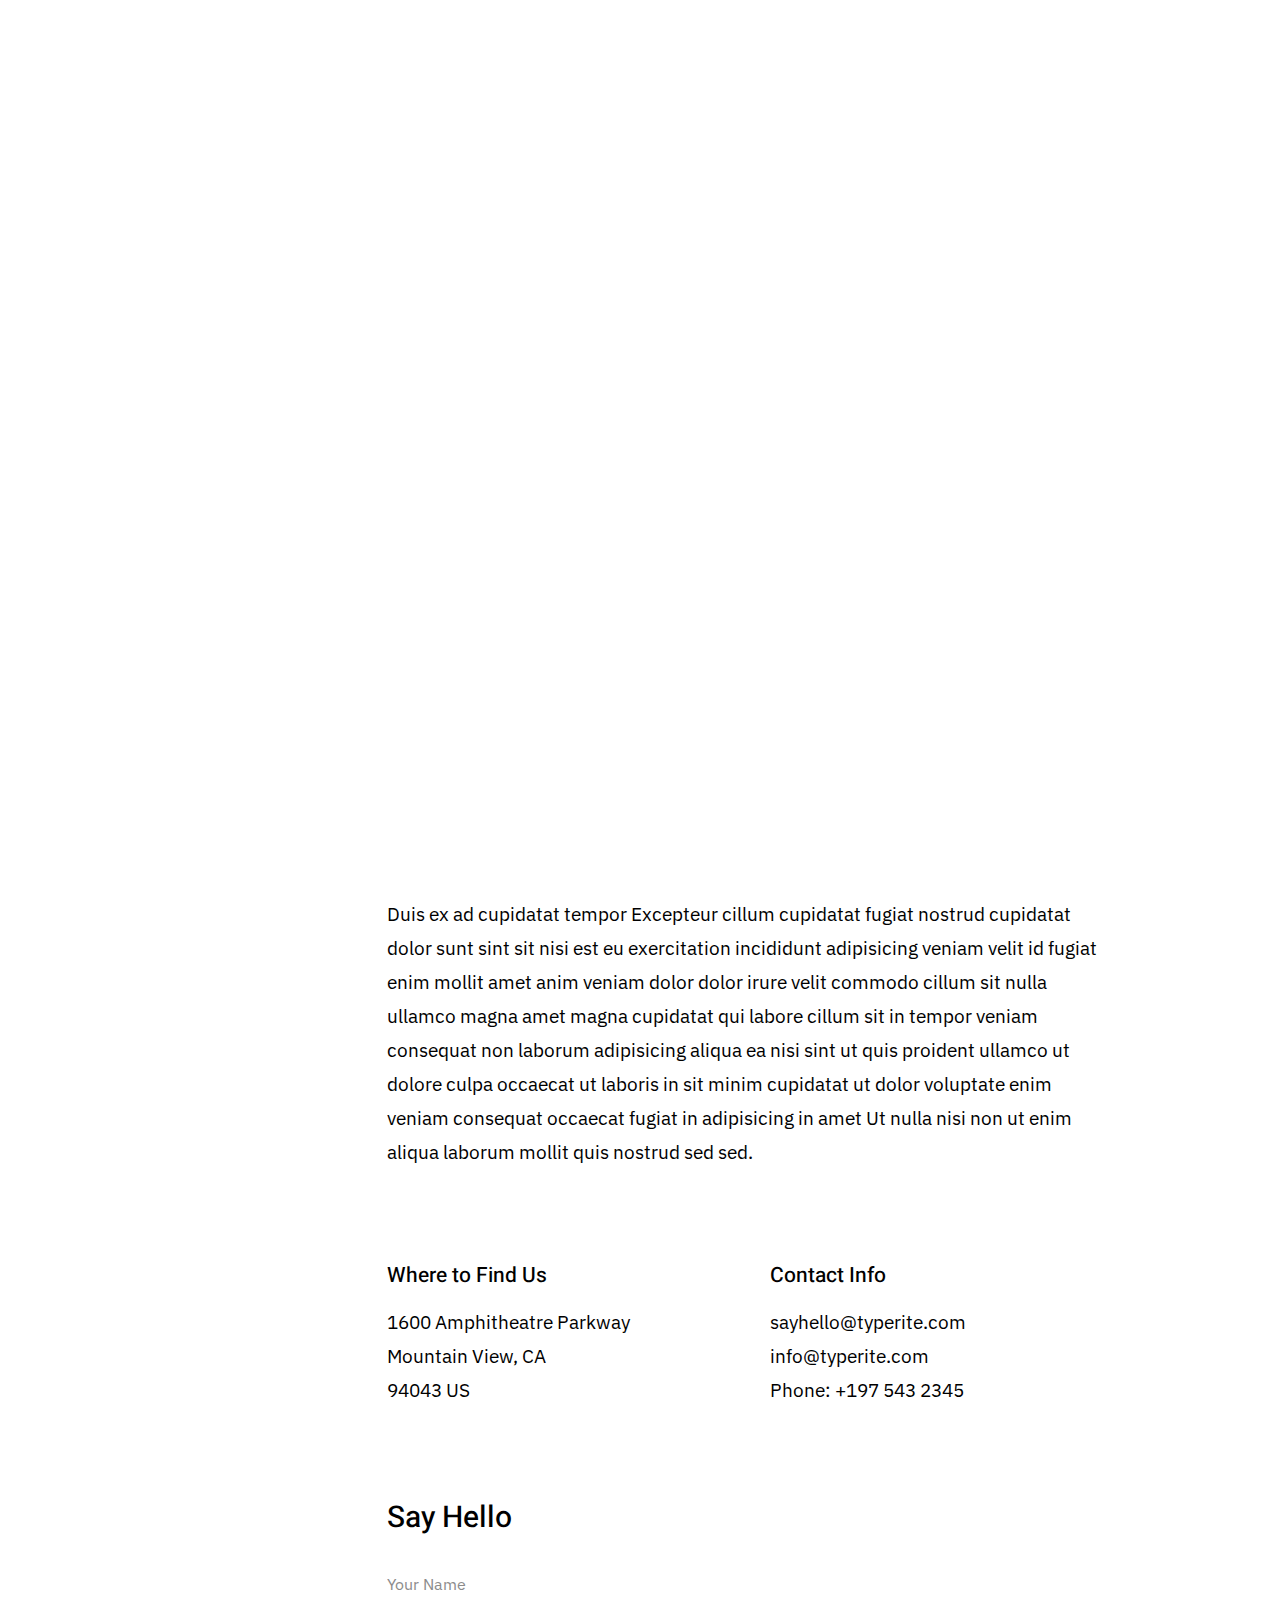
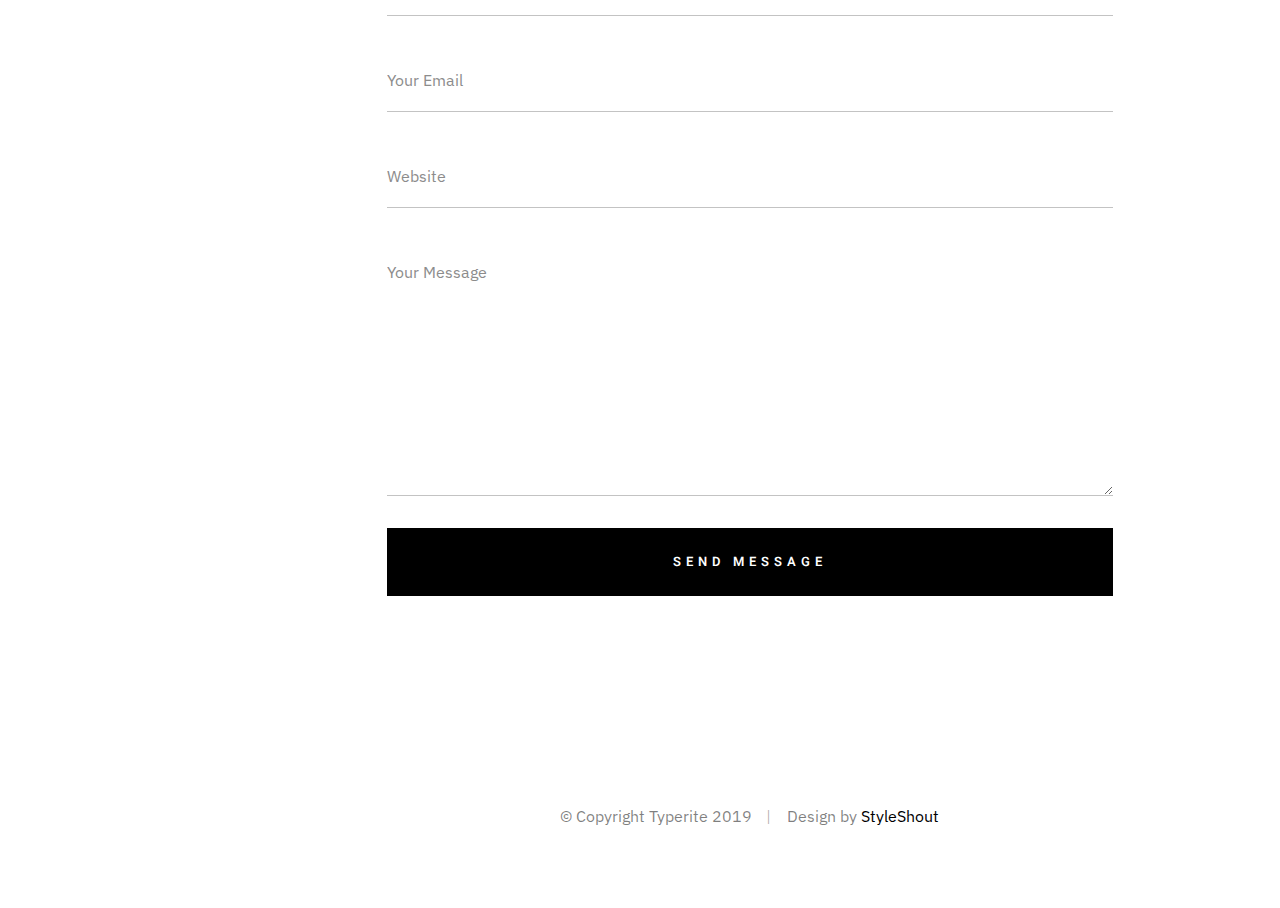
<file: Typerite_1_0_0/page-contact.html>
<!DOCTYPE html>
<html class="no-js" lang="en">
<head>

    <!--- basic page needs
    ================================================== -->
    <meta charset="utf-8">
    <title>Contact - Typerite</title>
    <meta name="description" content="">
    <meta name="author" content="">

    <!-- mobile specific metas
    ================================================== -->
    <meta name="viewport" content="width=device-width, initial-scale=1">

    <!-- CSS
    ================================================== -->
    <link rel="stylesheet" href="css/base.css">
    <link rel="stylesheet" href="css/vendor.css">
    <link rel="stylesheet" href="css/main.css">

    <!-- script
    ================================================== -->
    <script src="js/modernizr.js"></script>

    <!-- favicons
    ================================================== -->
    <link rel="apple-touch-icon" sizes="180x180" href="apple-touch-icon.png">
    <link rel="icon" type="image/png" sizes="32x32" href="favicon-32x32.png">
    <link rel="icon" type="image/png" sizes="16x16" href="favicon-16x16.png">
    <link rel="manifest" href="site.webmanifest">

</head>

<body class="ss-bg-white">

    <!-- preloader
    ================================================== -->
    <div id="preloader">
        <div id="loader" class="dots-fade">
            <div></div>
            <div></div>
            <div></div>
        </div>
    </div>

    <div id="top" class="s-wrap site-wrapper">

        <!-- site header
        ================================================== -->
        <header class="s-header header">

            <div class="header__top">
                <div class="header__logo">
                    <a class="site-logo" href="index.html">
                        <img src="images/logo.svg" alt="Homepage">
                    </a>
                </div>

                <div class="header__search">
    
                    <form role="search" method="get" class="header__search-form" action="#">
                        <label>
                            <span class="hide-content">Search for:</span>
                            <input type="search" class="header__search-field" placeholder="Type Keywords" value="" name="s" title="Search for:" autocomplete="off">
                        </label>
                        <input type="submit" class="header__search-submit" value="Search">
                    </form>
        
                    <a href="#0" title="Close Search" class="header__search-close">Close</a>
        
                </div>  <!-- end header__search -->

                <!-- toggles -->
                <a href="#0" class="header__search-trigger"></a>
                <a href="#0" class="header__menu-toggle"><span>Menu</span></a>

            </div>

            <nav class="header__nav-wrap">

                <ul class="header__nav">
                    <li><a href="index.html" title="">Home</a></li>
                    <li class="has-children">
                        <a href="#0" title="">Categories</a>
                        <ul class="sub-menu">
                        <li><a href="category.html">Lifestyle</a></li>
                        <li><a href="category.html">Health</a></li>
                        <li><a href="category.html">Family</a></li>
                        <li><a href="category.html">Management</a></li>
                        <li><a href="category.html">Travel</a></li>
                        <li><a href="category.html">Work</a></li>
                        </ul>
                    </li>
                    <li class="has-children">
                        <a href="#0" title="">Blog</a>
                        <ul class="sub-menu">
                        <li><a href="single-video.html">Video Post</a></li>
                        <li><a href="single-audio.html">Audio Post</a></li>
                        <li><a href="single-gallery.html">Gallery Post</a></li>
                        <li><a href="single-standard.html">Standard Post</a></li>
                        </ul>
                    </li>
                    <li><a href="styles.html" title="">Styles</a></li>
                    <li><a href="page-about.html" title="">About</a></li>
                    <li class="current"><a href="page-contact.html" title="">Contact</a></li>
                </ul> <!-- end header__nav -->

                <ul class="header__social">
                    <li class="ss-facebook">
                        <a href="https://facebook.com/">
                            <span class="screen-reader-text">Facebook</span>
                        </a>
                    </li>
                    <li class="ss-twitter">
                        <a href="#0">
                            <span class="screen-reader-text">Twitter</span>
                        </a>
                    </li>
                    <li class="ss-dribbble">
                        <a href="#0">
                            <span class="screen-reader-text">Instagram</span>
                        </a>
                    </li>
                    <li class="ss-behance">
                        <a href="#0">
                            <span class="screen-reader-text">Behance</span>
                        </a>
                    </li>
                </ul>

            </nav> <!-- end header__nav-wrap -->

        </header> <!-- end s-header -->


        <!-- site content
        ================================================== -->
        <div class="s-content content">
            <main class="row content__page">
                
                <section class="column large-full entry format-standard">

                    <div class="media-wrap">
                        <div>
                            <img src="images/thumbs/contact/contact-1000.jpg" srcset="images/thumbs/contact/contact-2000.jpg 2000w, 
                                      images/thumbs/contact/contact-1000.jpg 1000w, 
                                      images/thumbs/contact/contact-500.jpg 500w" sizes="(max-width: 2000px) 100vw, 2000px" alt="">
                        </div>
                    </div>

                    <div class="content__page-header">
                        <h1 class="display-1">
                        Get In Touch.
                        </h1>
                    </div> <!-- end content__page-header -->

                    <p class="lead drop-cap">
                    Duis ex ad cupidatat tempor Excepteur cillum cupidatat 
                    fugiat nostrud cupidatat dolor sunt sint sit nisi est eu exercitation 
                    incididunt adipisicing veniam velit id fugiat enim mollit amet anim veniam dolor 
                    dolor irure velit commodo cillum sit nulla ullamco magna amet magna cupidatat qui 
                    labore cillum sit in tempor veniam consequat non laborum adipisicing aliqua 
                    ea nisi sint.
                    </p>

                    <p>
                    Duis ex ad cupidatat tempor Excepteur cillum cupidatat fugiat nostrud cupidatat 
                    dolor sunt sint sit nisi est eu exercitation incididunt adipisicing veniam velit 
                    id fugiat enim mollit amet anim veniam dolor dolor irure velit commodo cillum sit 
                    nulla ullamco magna amet magna cupidatat qui labore cillum sit in tempor veniam 
                    consequat non laborum adipisicing aliqua ea nisi sint ut quis proident ullamco ut 
                    dolore culpa occaecat ut laboris in sit minim cupidatat ut dolor voluptate enim 
                    veniam consequat occaecat fugiat in adipisicing in amet Ut nulla nisi non ut enim 
                    aliqua laborum mollit quis nostrud sed sed.
                    </p>

                    <div class="row">
                        <div class="column large-six tab-full">
                            <h4>Where to Find Us</h4>
    
                            <p>
                            1600 Amphitheatre Parkway<br>
                            Mountain View, CA<br>
                            94043 US
                            </p>
    
                        </div>
    
                        <div class="column large-six tab-full">
                            <h4>Contact Info</h4>
    
                            <p>sayhello@typerite.com<br>
                            info@typerite.com <br>
                            Phone: +197 543 2345
                            </p>
    
                        </div>
                    </div>

                    <h3 class="h2">Say Hello</h3>
        
                    <form name="contactForm" id="contactForm" method="post" action="" autocomplete="off">
                        <fieldset>
    
                            <div class="form-field">
                                <input name="cName" id="cName" class="full-width" placeholder="Your Name" value="" type="text">
                            </div>
    
                            <div class="form-field">
                                <input name="cEmail" id="cEmail" class="full-width" placeholder="Your Email" value="" type="text">
                            </div>
    
                            <div class="form-field">
                                <input name="cWebsite" id="cWebsite" class="full-width" placeholder="Website" value="" type="text">
                            </div>
    
                            <div class="message form-field">
                                <textarea name="cMessage" id="cMessage" class="full-width" placeholder="Your Message"></textarea>
                            </div>
    
                            <input name="submit" id="submit" class="btn btn--primary btn-wide btn--large full-width" value="Send Message" type="submit">
    
                        </fieldset>
                    </form> <!-- end form -->

                </section>

            </main>

        </div> <!-- end s-content -->


        <!-- footer
        ================================================== -->
        <footer class="s-footer footer">
            <div class="row">
                <div class="column large-full footer__content">
                    <div class="footer__copyright">
                        <span>© Copyright Typerite 2019</span> 
                        <span>Design by <a href="https://www.styleshout.com/">StyleShout</a></span>
                    </div>
                </div>
            </div>

            <div class="go-top">
                <a class="smoothscroll" title="Back to Top" href="#top"></a>
            </div>
        </footer>

    </div> <!-- end s-wrap -->


    <!-- Java Script
    ================================================== -->
    <script src="js/jquery-3.2.1.min.js"></script>
    <script src="js/plugins.js"></script>
    <script src="js/main.js"></script>

</body>
</file>
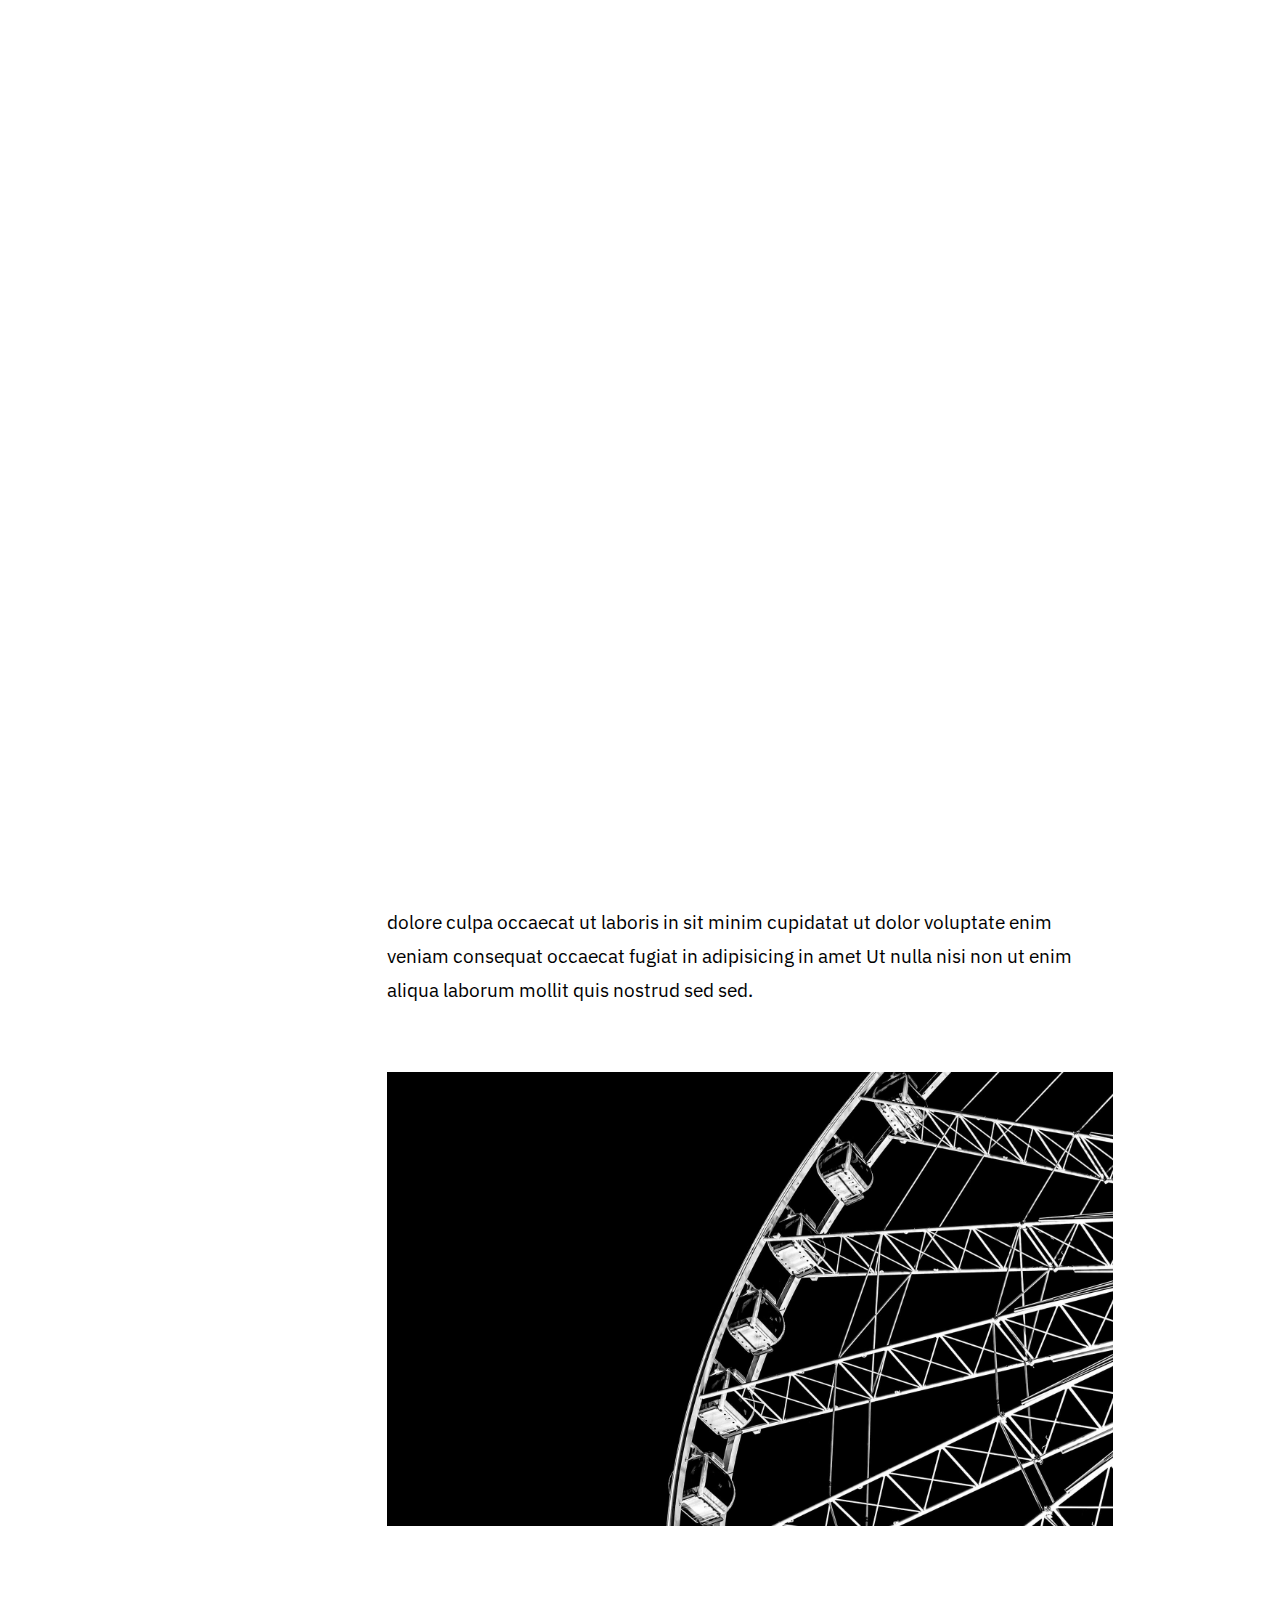
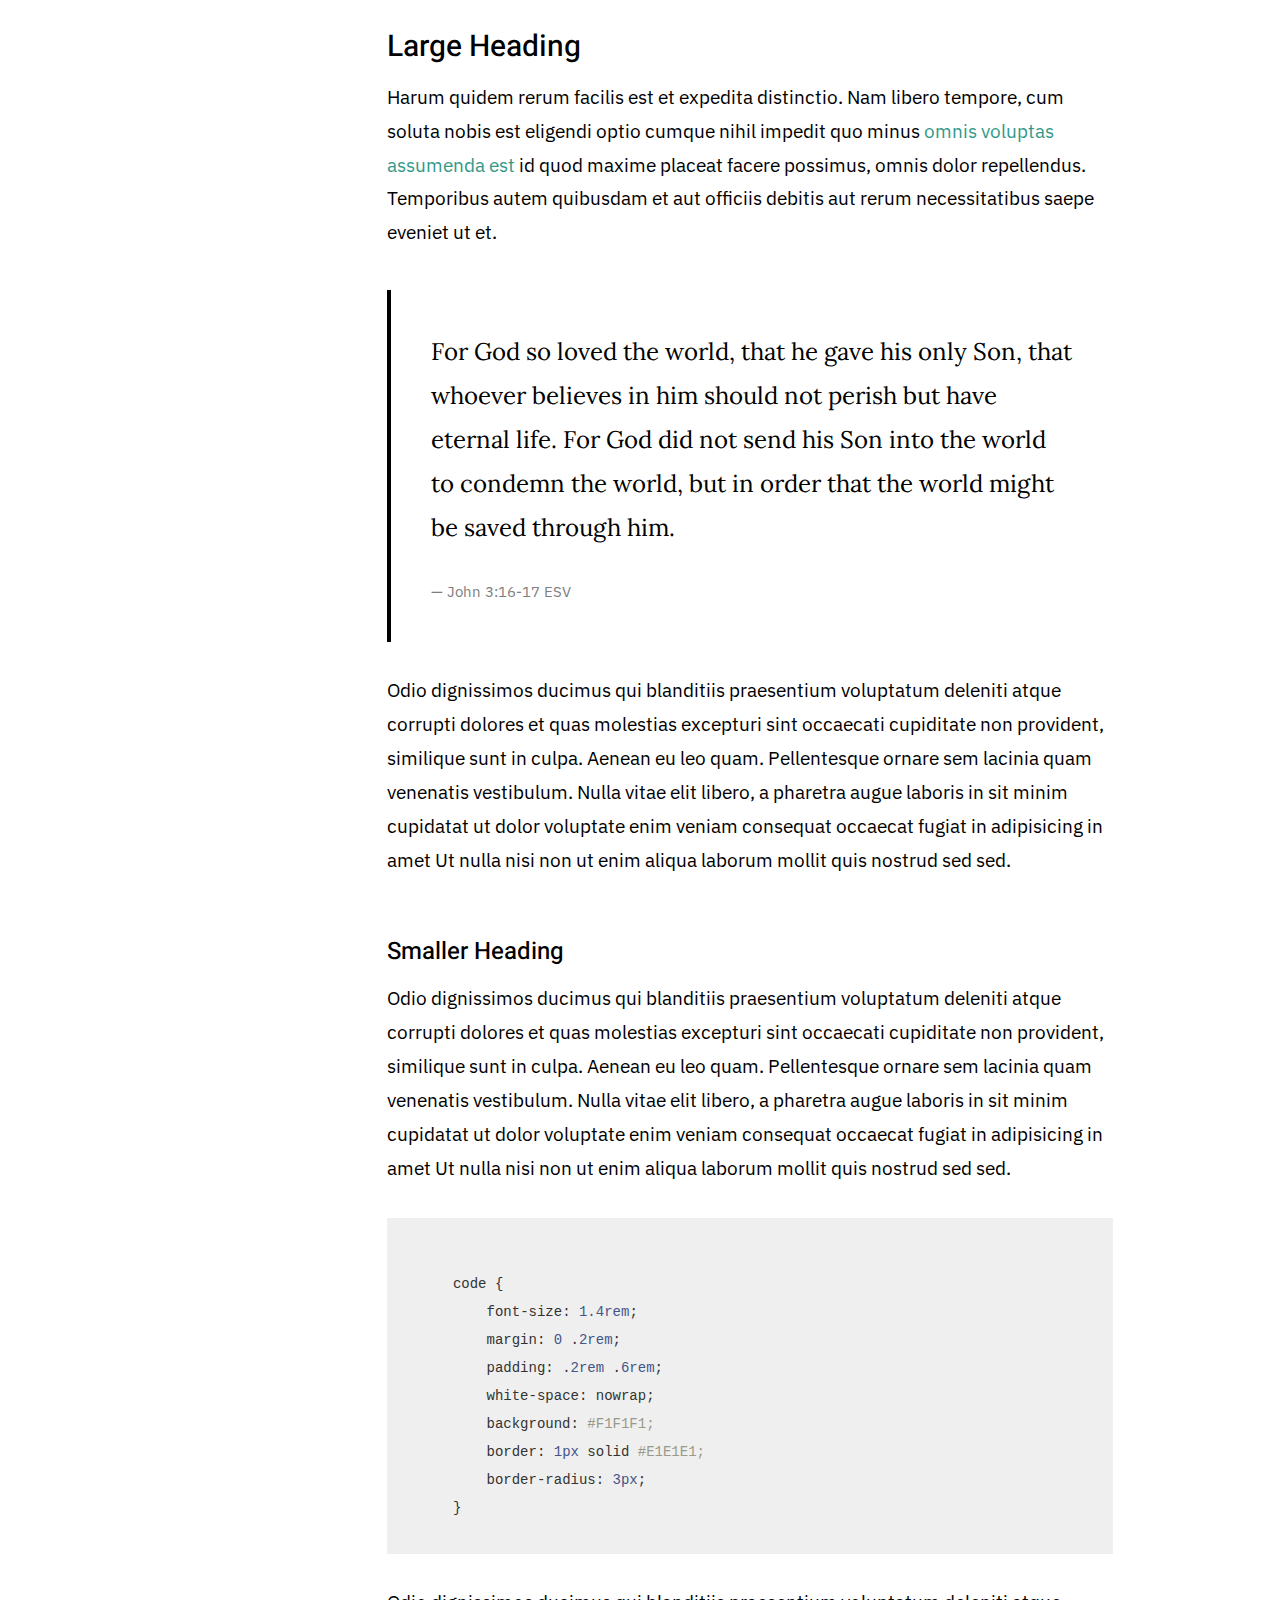
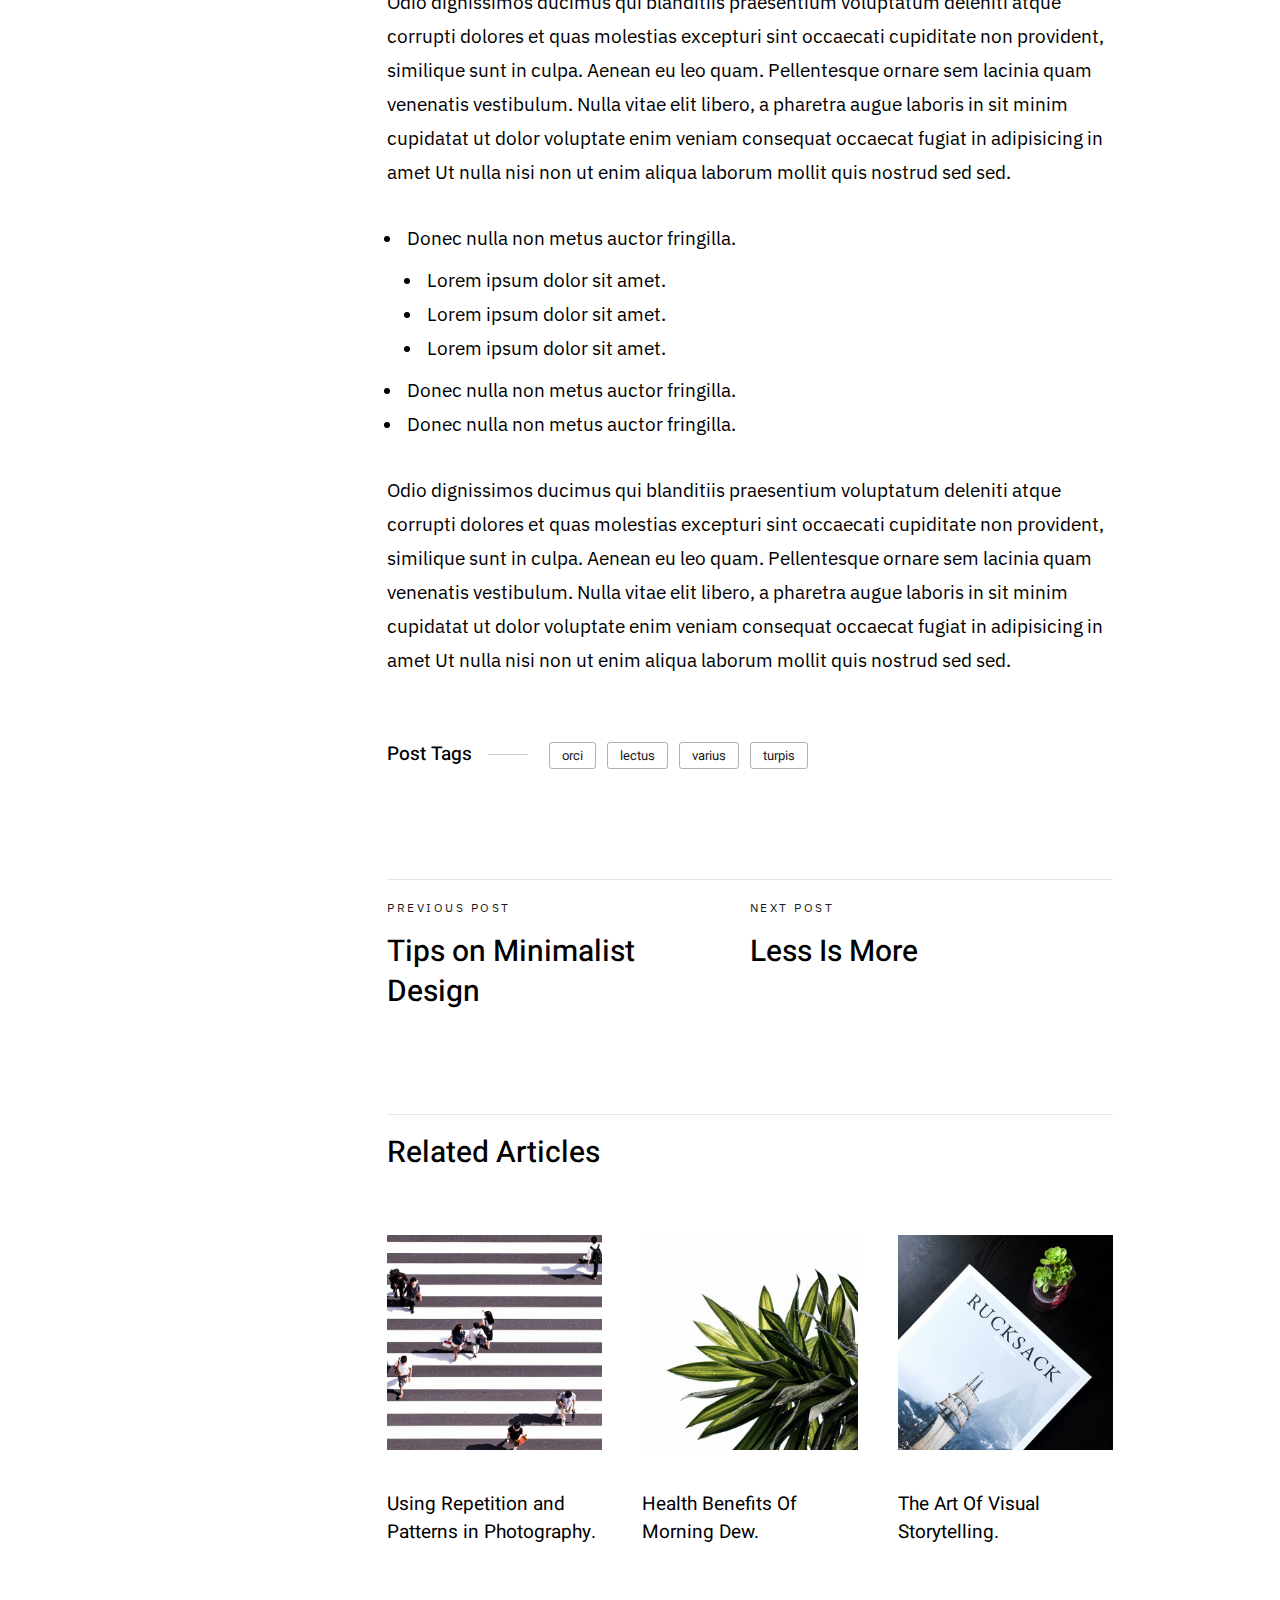
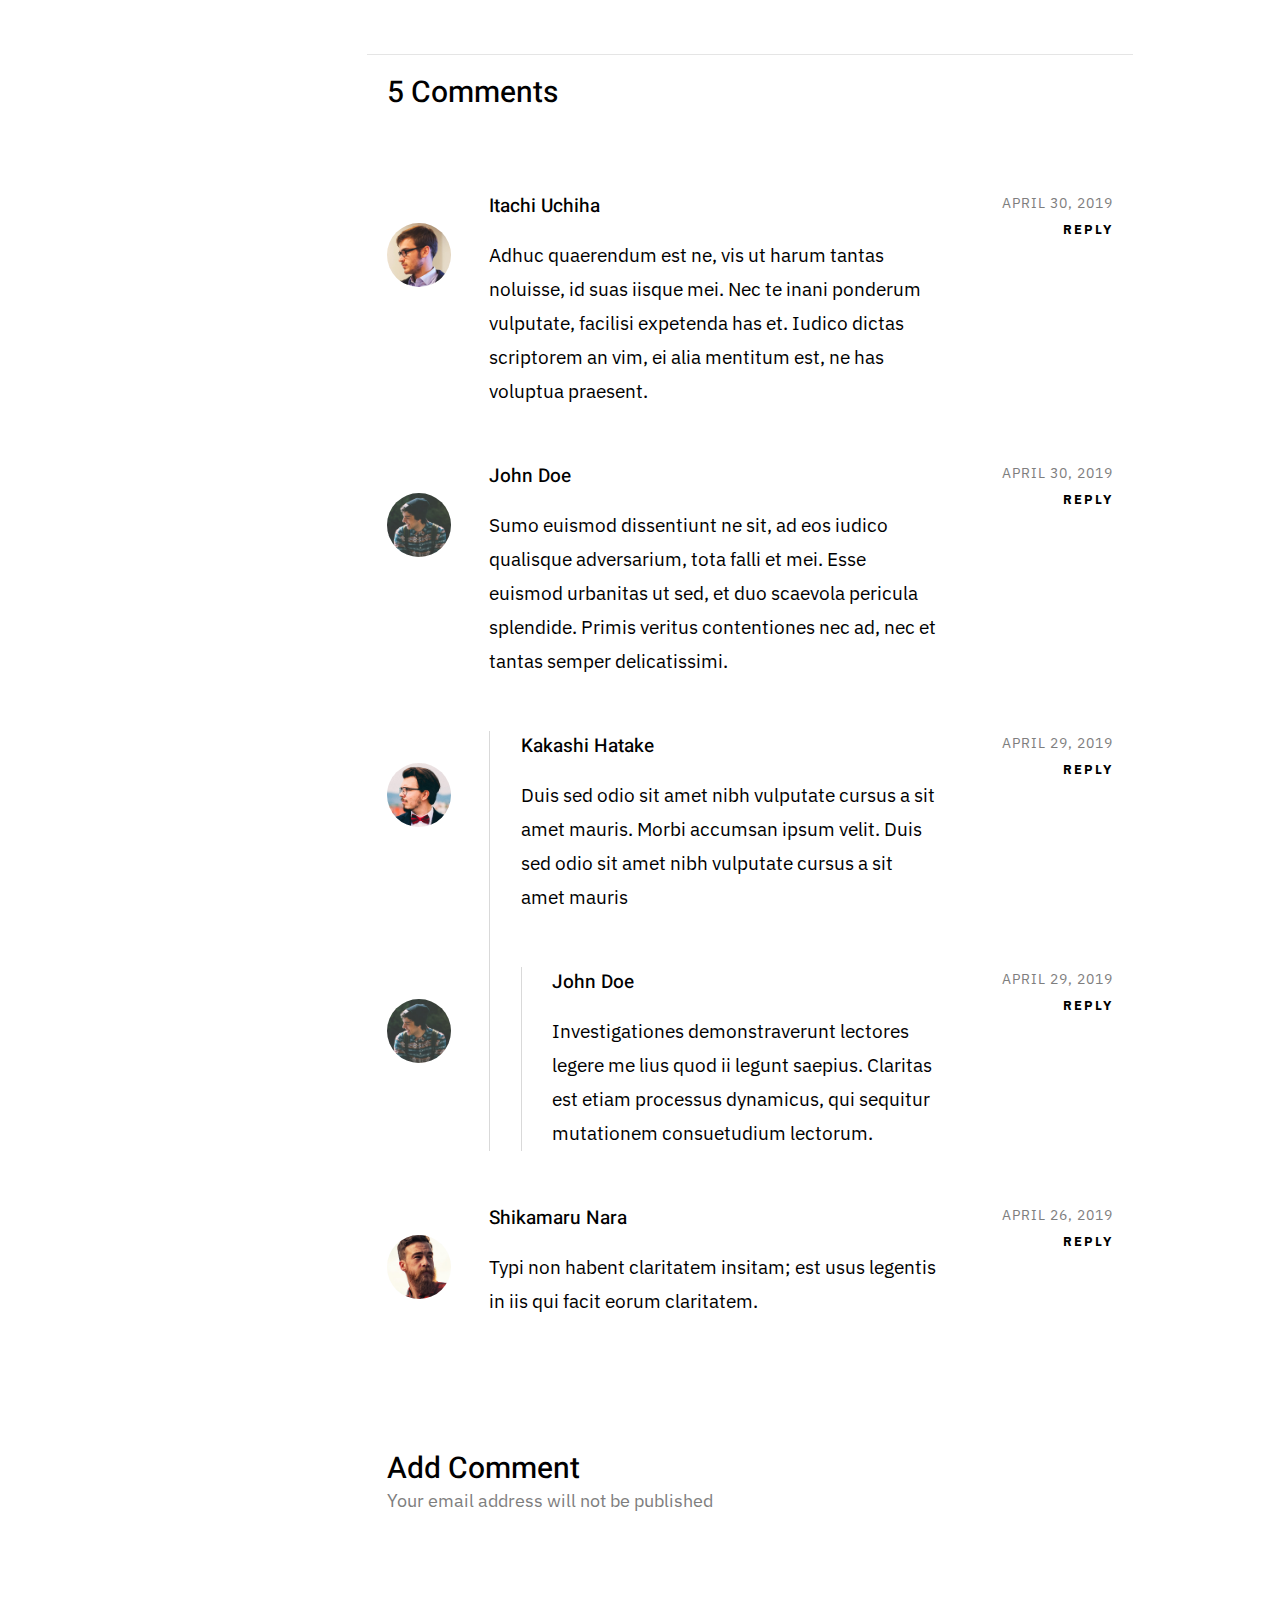
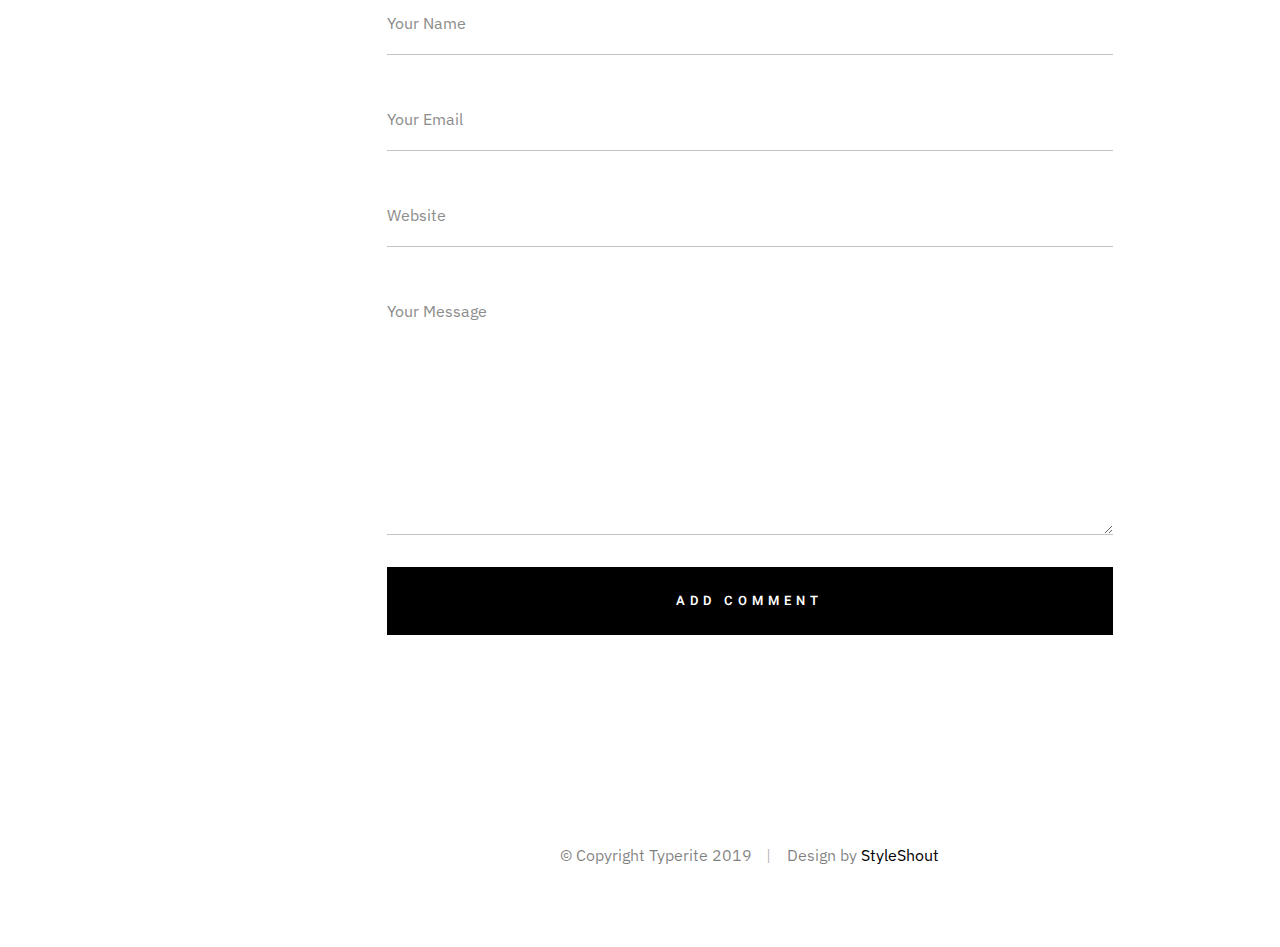
<file: Typerite_1_0_0/single-audio.html>
<!DOCTYPE html>
<html class="no-js" lang="en">
<head>

    <!--- basic page needs
    ================================================== -->
    <meta charset="utf-8">
    <title>Audio Post - Typerite</title>
    <meta name="description" content="">
    <meta name="author" content="">

    <!-- mobile specific metas
    ================================================== -->
    <meta name="viewport" content="width=device-width, initial-scale=1">

    <!-- CSS
    ================================================== -->
    <link rel="stylesheet" href="css/base.css">
    <link rel="stylesheet" href="css/vendor.css">
    <link rel="stylesheet" href="css/main.css">

    <!-- script
    ================================================== -->
    <script src="js/modernizr.js"></script>

    <!-- favicons
    ================================================== -->
    <link rel="apple-touch-icon" sizes="180x180" href="apple-touch-icon.png">
    <link rel="icon" type="image/png" sizes="32x32" href="favicon-32x32.png">
    <link rel="icon" type="image/png" sizes="16x16" href="favicon-16x16.png">
    <link rel="manifest" href="site.webmanifest">

</head>

<body class="ss-bg-white">

    <!-- preloader
    ================================================== -->
    <div id="preloader">
        <div id="loader" class="dots-fade">
            <div></div>
            <div></div>
            <div></div>
        </div>
    </div>

    <div id="top" class="s-wrap site-wrapper">

        <!-- site header
        ================================================== -->
        <header class="s-header header">

            <div class="header__top">
                <div class="header__logo">
                    <a class="site-logo" href="index.html">
                        <img src="images/logo.svg" alt="Homepage">
                    </a>
                </div>

                <div class="header__search">
    
                    <form role="search" method="get" class="header__search-form" action="#">
                        <label>
                            <span class="hide-content">Search for:</span>
                            <input type="search" class="header__search-field" placeholder="Type Keywords" value="" name="s" title="Search for:" autocomplete="off">
                        </label>
                        <input type="submit" class="header__search-submit" value="Search">
                    </form>
        
                    <a href="#0" title="Close Search" class="header__search-close">Close</a>
        
                </div>  <!-- end header__search -->

                <!-- toggles -->
                <a href="#0" class="header__search-trigger"></a>
                <a href="#0" class="header__menu-toggle"><span>Menu</span></a>

            </div>

            <nav class="header__nav-wrap">

                <ul class="header__nav">
                    <li class="current"><a href="index.html" title="">Home</a></li>
                    <li class="has-children">
                        <a href="#0" title="">Categories</a>
                        <ul class="sub-menu">
                        <li><a href="category.html">Lifestyle</a></li>
                        <li><a href="category.html">Health</a></li>
                        <li><a href="category.html">Family</a></li>
                        <li><a href="category.html">Management</a></li>
                        <li><a href="category.html">Travel</a></li>
                        <li><a href="category.html">Work</a></li>
                        </ul>
                    </li>
                    <li class="has-children current">
                        <a href="#0" title="">Blog</a>
                        <ul class="sub-menu">
                        <li><a href="single-video.html">Video Post</a></li>
                        <li><a href="single-audio.html">Audio Post</a></li>
                        <li><a href="single-gallery.html">Gallery Post</a></li>
                        <li><a href="single-standard.html">Standard Post</a></li>
                        </ul>
                    </li>
                    <li><a href="styles.html" title="">Styles</a></li>
                    <li><a href="page-about.html" title="">About</a></li>
                    <li><a href="page-contact.html" title="">Contact</a></li>
                </ul> <!-- end header__nav -->

                <ul class="header__social">
                    <li class="ss-facebook">
                        <a href="https://facebook.com/">
                            <span class="screen-reader-text">Facebook</span>
                        </a>
                    </li>
                    <li class="ss-twitter">
                        <a href="#0">
                            <span class="screen-reader-text">Twitter</span>
                        </a>
                    </li>
                    <li class="ss-dribbble">
                        <a href="#0">
                            <span class="screen-reader-text">Instagram</span>
                        </a>
                    </li>
                    <li class="ss-behance">
                        <a href="#0">
                            <span class="screen-reader-text">Behance</span>
                        </a>
                    </li>
                </ul>

            </nav> <!-- end header__nav-wrap -->

        </header> <!-- end s-header -->


        <!-- site content
        ================================================== -->
        <div class="s-content content">
            <main class="row content__page">

                <article class="column large-full entry format-audio">

                    <div class="media-wrap entry__media">
                        <iframe width="100%" height="166" scrolling="no" frameborder="no" allow="autoplay" src="https://w.soundcloud.com/player/?url=https%3A//api.soundcloud.com/tracks/80822997&color=%23dedede&auto_play=false&hide_related=false&show_comments=true&show_user=true&show_reposts=false&show_teaser=true"></iframe>
                    </div>

                    <div class="content__page-header entry__header">
                        <h1 class="display-1 entry__title">
                        Hello, This Is An Audio Post.
                        </h1>
                        <ul class="entry__header-meta">
                            <li class="author">By <a href="#0">Jonathan Doe</a></li>
                            <li class="date">April 30, 2019</li>
                            <li class="cat-links">
                                <a href="#0">Marketing</a><a href="#0">Management</a>
                            </li>
                        </ul>
                    </div> <!-- end entry__header -->

                    <div class="entry__content">

                        <p class="lead drop-cap">
                        Duis ex ad cupidatat tempor Excepteur cillum cupidatat 
                        fugiat nostrud cupidatat dolor sunt sint sit nisi est eu exercitation 
                        incididunt adipisicing veniam velit id fugiat enim mollit amet anim veniam dolor 
                        dolor irure velit commodo cillum sit nulla ullamco magna amet magna cupidatat qui 
                        labore cillum sit in tempor veniam consequat non laborum adipisicing aliqua 
                        ea nisi sint.
                        </p>

                        <p>
                        Duis ex ad cupidatat tempor Excepteur cillum cupidatat fugiat nostrud cupidatat 
                        dolor sunt sint sit nisi est eu exercitation incididunt adipisicing veniam velit 
                        id fugiat enim mollit amet anim veniam dolor dolor irure velit commodo cillum sit 
                        nulla ullamco magna amet magna cupidatat qui labore cillum sit in tempor veniam 
                        consequat non laborum adipisicing aliqua ea nisi sint ut quis proident ullamco ut 
                        dolore culpa occaecat ut laboris in sit minim cupidatat ut dolor voluptate enim 
                        veniam consequat occaecat fugiat in adipisicing in amet Ut nulla nisi non ut enim 
                        aliqua laborum mollit quis nostrud sed sed.
                        </p>

                        <p>
                        <img src="images/wheel-1000.jpg" 
                             srcset="images/wheel-2000.jpg 2000w, 
                                     images/wheel-1000.jpg 1000w, 
                                     images/wheel-500.jpg 500w" 
                                     sizes="(max-width: 2000px) 100vw, 2000px" alt="">
                        </p>

                        <h2>Large Heading</h2>
    
                        <p>
                        Harum quidem rerum facilis est et expedita distinctio. Nam libero tempore, cum 
                        soluta nobis est eligendi optio cumque nihil impedit quo minus 
                        <a href="http://#">omnis voluptas assumenda est</a> id quod maxime placeat 
                        facere possimus, omnis dolor repellendus. Temporibus autem quibusdam et aut 
                        officiis debitis aut rerum necessitatibus saepe eveniet ut et.
                        </p>
    
                        <blockquote>
                            <p>
                            For God so loved the world, that he gave his only Son, that whoever believes in 
                            him should not perish but have eternal life. For God did not send his Son into 
                            the world to condemn the world, but in order that the world might be 
                            saved through him.
                            </p>
                            <cite>John 3:16-17 ESV</cite>
                        </blockquote>
    
                        <p>
                        Odio dignissimos ducimus qui blanditiis praesentium voluptatum deleniti atque 
                        corrupti dolores et quas molestias excepturi sint occaecati cupiditate non provident, 
                        similique sunt in culpa. Aenean eu leo quam. Pellentesque ornare sem lacinia quam 
                        venenatis vestibulum. Nulla vitae elit libero, a pharetra augue laboris in sit minim 
                        cupidatat ut dolor voluptate enim veniam consequat occaecat fugiat in adipisicing 
                        in amet Ut nulla nisi non ut enim aliqua laborum mollit quis nostrud sed sed.
                        </p>
    
                        <h3>Smaller Heading</h3>
    
                        <p>
                        Odio dignissimos ducimus qui blanditiis praesentium voluptatum deleniti atque 
                        corrupti dolores et quas molestias excepturi sint occaecati cupiditate non provident, 
                        similique sunt in culpa. Aenean eu leo quam. Pellentesque ornare sem lacinia quam 
                        venenatis vestibulum. Nulla vitae elit libero, a pharetra augue laboris in sit minim 
                        cupidatat ut dolor voluptate enim veniam consequat occaecat fugiat in adipisicing 
                        in amet Ut nulla nisi non ut enim aliqua laborum mollit quis nostrud sed sed.
                        </p>

<pre><code>
    code {
        font-size: 1.4rem;
        margin: 0 .2rem;
        padding: .2rem .6rem;
        white-space: nowrap;
        background: #F1F1F1;
        border: 1px solid #E1E1E1;	
        border-radius: 3px;
    }
</code></pre>

                        <p>
                        Odio dignissimos ducimus qui blanditiis praesentium voluptatum deleniti atque 
                        corrupti dolores et quas molestias excepturi sint occaecati cupiditate non provident, 
                        similique sunt in culpa. Aenean eu leo quam. Pellentesque ornare sem lacinia quam 
                        venenatis vestibulum. Nulla vitae elit libero, a pharetra augue laboris in sit minim 
                        cupidatat ut dolor voluptate enim veniam consequat occaecat fugiat in adipisicing 
                        in amet Ut nulla nisi non ut enim aliqua laborum mollit quis nostrud sed sed.
                        </p>
        
                        <ul>
                            <li>Donec nulla non metus auctor fringilla.
                                <ul>
                                    <li>Lorem ipsum dolor sit amet.</li>
                                    <li>Lorem ipsum dolor sit amet.</li>
                                    <li>Lorem ipsum dolor sit amet.</li>
                                </ul>
                            </li>
                            <li>Donec nulla non metus auctor fringilla.</li>
                            <li>Donec nulla non metus auctor fringilla.</li>
                        </ul>
        
                        <p>
                        Odio dignissimos ducimus qui blanditiis praesentium voluptatum deleniti atque 
                        corrupti dolores et quas molestias excepturi sint occaecati cupiditate non provident, 
                        similique sunt in culpa. Aenean eu leo quam. Pellentesque ornare sem lacinia quam 
                        venenatis vestibulum. Nulla vitae elit libero, a pharetra augue laboris in sit minim 
                        cupidatat ut dolor voluptate enim veniam consequat occaecat fugiat in adipisicing 
                        in amet Ut nulla nisi non ut enim aliqua laborum mollit quis nostrud sed sed.
                        </p>


                        <p class="entry__tags">
                            <span>Post Tags</span>
        
                            <span class="entry__tag-list">
                                <a href="#0">orci</a>
                                <a href="#0">lectus</a>
                                <a href="#0">varius</a>
                                <a href="#0">turpis</a>
                            </span>
            
                        </p>
                    </div> <!-- end entry content -->

                    <div class="entry__pagenav">
                        <div class="entry__nav">
                            <div class="entry__prev">
                                <a href="#0" rel="prev">
                                    <span>Previous Post</span>
                                    Tips on Minimalist Design 
                                </a>
                            </div>
                            <div class="entry__next">
                                <a href="#0" rel="next">
                                    <span>Next Post</span>
                                    Less Is More 
                                </a>
                            </div>
                        </div>
                    </div> <!-- end entry content -->

                    <div class="entry__related">
                        <h3 class="h2">Related Articles</h3>

                        <ul class="related">
                            <li class="related__item">
                                <a href="single-standard.html" class="related__link">
                                    <img src="images/thumbs/masonry/walk-600.jpg" alt="">
                                </a>
                                <h5 class="related__post-title">Using Repetition and Patterns in Photography.</h5>
                            </li>
                            <li class="related__item">
                                <a href="single-standard.html" class="related__link">
                                    <img src="images/thumbs/masonry/dew-600.jpg" alt="">
                                </a>
                                <h5 class="related__post-title">Health Benefits Of Morning Dew.</h5>
                            </li>
                            <li class="related__item">
                                <a href="single-standard.html" class="related__link">
                                    <img src="images/thumbs/masonry/rucksack-600.jpg" alt="">
                                </a>
                                <h5 class="related__post-title">The Art Of Visual Storytelling.</h5>
                            </li>
                        </ul>
                    </div> <!-- end entry related -->

                </article> <!-- end column large-full entry-->


                <div class="comments-wrap">

                    <div id="comments" class="column large-12">

                        <h3 class="h2">5 Comments</h3>

                        <!-- START commentlist -->
                        <ol class="commentlist">
        
                            <li class="depth-1 comment">
        
                                <div class="comment__avatar">
                                    <img class="avatar" src="images/avatars/user-01.jpg" alt="" width="50" height="50">
                                </div>
        
                                <div class="comment__content">
        
                                    <div class="comment__info">
                                        <div class="comment__author">Itachi Uchiha</div>
        
                                        <div class="comment__meta">
                                            <div class="comment__time">April 30, 2019</div>
                                            <div class="comment__reply">
                                                <a class="comment-reply-link" href="#0">Reply</a>
                                            </div>
                                        </div>
                                    </div>
        
                                    <div class="comment__text">
                                    <p>Adhuc quaerendum est ne, vis ut harum tantas noluisse, id suas iisque mei. Nec te inani ponderum vulputate,
                                    facilisi expetenda has et. Iudico dictas scriptorem an vim, ei alia mentitum est, ne has voluptua praesent.</p>
                                    </div>
        
                                </div>
        
                            </li> <!-- end comment level 1 -->
        
                            <li class="thread-alt depth-1 comment">
        
                                <div class="comment__avatar">
                                    <img class="avatar" src="images/avatars/user-04.jpg" alt="" width="50" height="50">
                                </div>
        
                                <div class="comment__content">
        
                                    <div class="comment__info">
                                        <div class="comment__author">John Doe</div>
        
                                        <div class="comment__meta">
                                            <div class="comment__time">April 30, 2019</div>
                                            <div class="comment__reply">
                                                <a class="comment-reply-link" href="#0">Reply</a>
                                            </div>
                                        </div>
                                    </div>
        
                                    <div class="comment__text">
                                    <p>Sumo euismod dissentiunt ne sit, ad eos iudico qualisque adversarium, tota falli et mei. Esse euismod
                                    urbanitas ut sed, et duo scaevola pericula splendide. Primis veritus contentiones nec ad, nec et
                                    tantas semper delicatissimi.</p>
                                    </div>
        
                                </div>
        
                                <ul class="children">
        
                                    <li class="depth-2 comment">
        
                                        <div class="comment__avatar">
                                            <img class="avatar" src="images/avatars/user-03.jpg" alt="" width="50" height="50">
                                        </div>
        
                                        <div class="comment__content">
        
                                            <div class="comment__info">
                                                <div class="comment__author">Kakashi Hatake</div>
        
                                                <div class="comment__meta">
                                                    <div class="comment__time">April 29, 2019</div>
                                                    <div class="comment__reply">
                                                        <a class="comment-reply-link" href="#0">Reply</a>
                                                    </div>
                                                </div>
                                            </div>
        
                                            <div class="comment__text">
                                                <p>Duis sed odio sit amet nibh vulputate
                                                cursus a sit amet mauris. Morbi accumsan ipsum velit. Duis sed odio sit amet nibh vulputate
                                                cursus a sit amet mauris</p>
                                            </div>
        
                                        </div>
        
                                        <ul class="children">
        
                                            <li class="depth-3 comment">
        
                                                <div class="comment__avatar">
                                                    <img class="avatar" src="images/avatars/user-04.jpg" alt="" width="50" height="50">
                                                </div>
        
                                                <div class="comment__content">
        
                                                    <div class="comment__info">
                                                        <div class="comment__author">John Doe</div>
        
                                                        <div class="comment__meta">
                                                            <div class="comment__time">April 29, 2019</div>
                                                            <div class="comment__reply">
                                                                <a class="comment-reply-link" href="#0">Reply</a>
                                                            </div>
                                                        </div>
                                                    </div>
        
                                                    <div class="comment__text">
                                                    <p>Investigationes demonstraverunt lectores legere me lius quod ii legunt saepius. Claritas est
                                                    etiam processus dynamicus, qui sequitur mutationem consuetudium lectorum.</p>
                                                    </div>
        
                                                </div>
        
                                            </li>
        
                                        </ul>
        
                                    </li>
        
                                </ul>
        
                            </li> <!-- end comment level 1 -->
        
                            <li class="depth-1 comment">
        
                                <div class="comment__avatar">
                                    <img class="avatar" src="images/avatars/user-02.jpg" alt="" width="50" height="50">
                                </div>
        
                                <div class="comment__content">
        
                                    <div class="comment__info">
                                        <div class="comment__author">Shikamaru Nara</div>
        
                                        <div class="comment__meta">
                                            <div class="comment__time">April 26, 2019</div>
                                            <div class="comment__reply">
                                                <a class="comment-reply-link" href="#0">Reply</a>
                                            </div>
                                        </div>
                                    </div>
        
                                    <div class="comment__text">
                                    <p>Typi non habent claritatem insitam; est usus legentis in iis qui facit eorum claritatem.</p>
                                    </div>
        
                                </div>
        
                            </li>  <!-- end comment level 1 -->
        
                        </ol>
                        <!-- END commentlist -->

                    </div> <!-- end comments -->
            
            
                    <div class="column large-12 comment-respond">
            
                        <!-- START respond -->
                        <div id="respond">
            
                            <h3 class="h2">Add Comment <span>Your email address will not be published</span></h3>
            
                            <form name="contactForm" id="contactForm" method="post" action="" autocomplete="off">
                                <fieldset>
            
                                    <div class="form-field">
                                        <input name="cName" id="cName" class="full-width" placeholder="Your Name" value="" type="text">
                                    </div>
            
                                    <div class="form-field">
                                        <input name="cEmail" id="cEmail" class="full-width" placeholder="Your Email" value="" type="text">
                                    </div>
            
                                    <div class="form-field">
                                        <input name="cWebsite" id="cWebsite" class="full-width" placeholder="Website" value="" type="text">
                                    </div>
            
                                    <div class="message form-field">
                                        <textarea name="cMessage" id="cMessage" class="full-width" placeholder="Your Message"></textarea>
                                    </div>
            
                                    <input name="submit" id="submit" class="btn btn--primary btn-wide btn--large full-width" value="Add Comment" type="submit">
            
                                </fieldset>
                            </form> <!-- end form -->
            
                        </div>
                        <!-- END respond-->
            
                    </div> <!-- end comment-respond -->
            
                </div> <!-- end comments-wrap -->
            </main>

        </div> <!-- end s-content -->


        <!-- footer
        ================================================== -->
        <footer class="s-footer footer">
            <div class="row">
                <div class="column large-full footer__content">
                    <div class="footer__copyright">
                        <span>© Copyright Typerite 2019</span> 
                        <span>Design by <a href="https://www.styleshout.com/">StyleShout</a></span>
                    </div>
                </div>
            </div>

            <div class="go-top">
                <a class="smoothscroll" title="Back to Top" href="#top"></a>
            </div>
        </footer>

    </div> <!-- end s-wrap -->


    <!-- Java Script
    ================================================== -->
    <script src="js/jquery-3.2.1.min.js"></script>
    <script src="js/plugins.js"></script>
    <script src="js/main.js"></script>

</body>
</file>
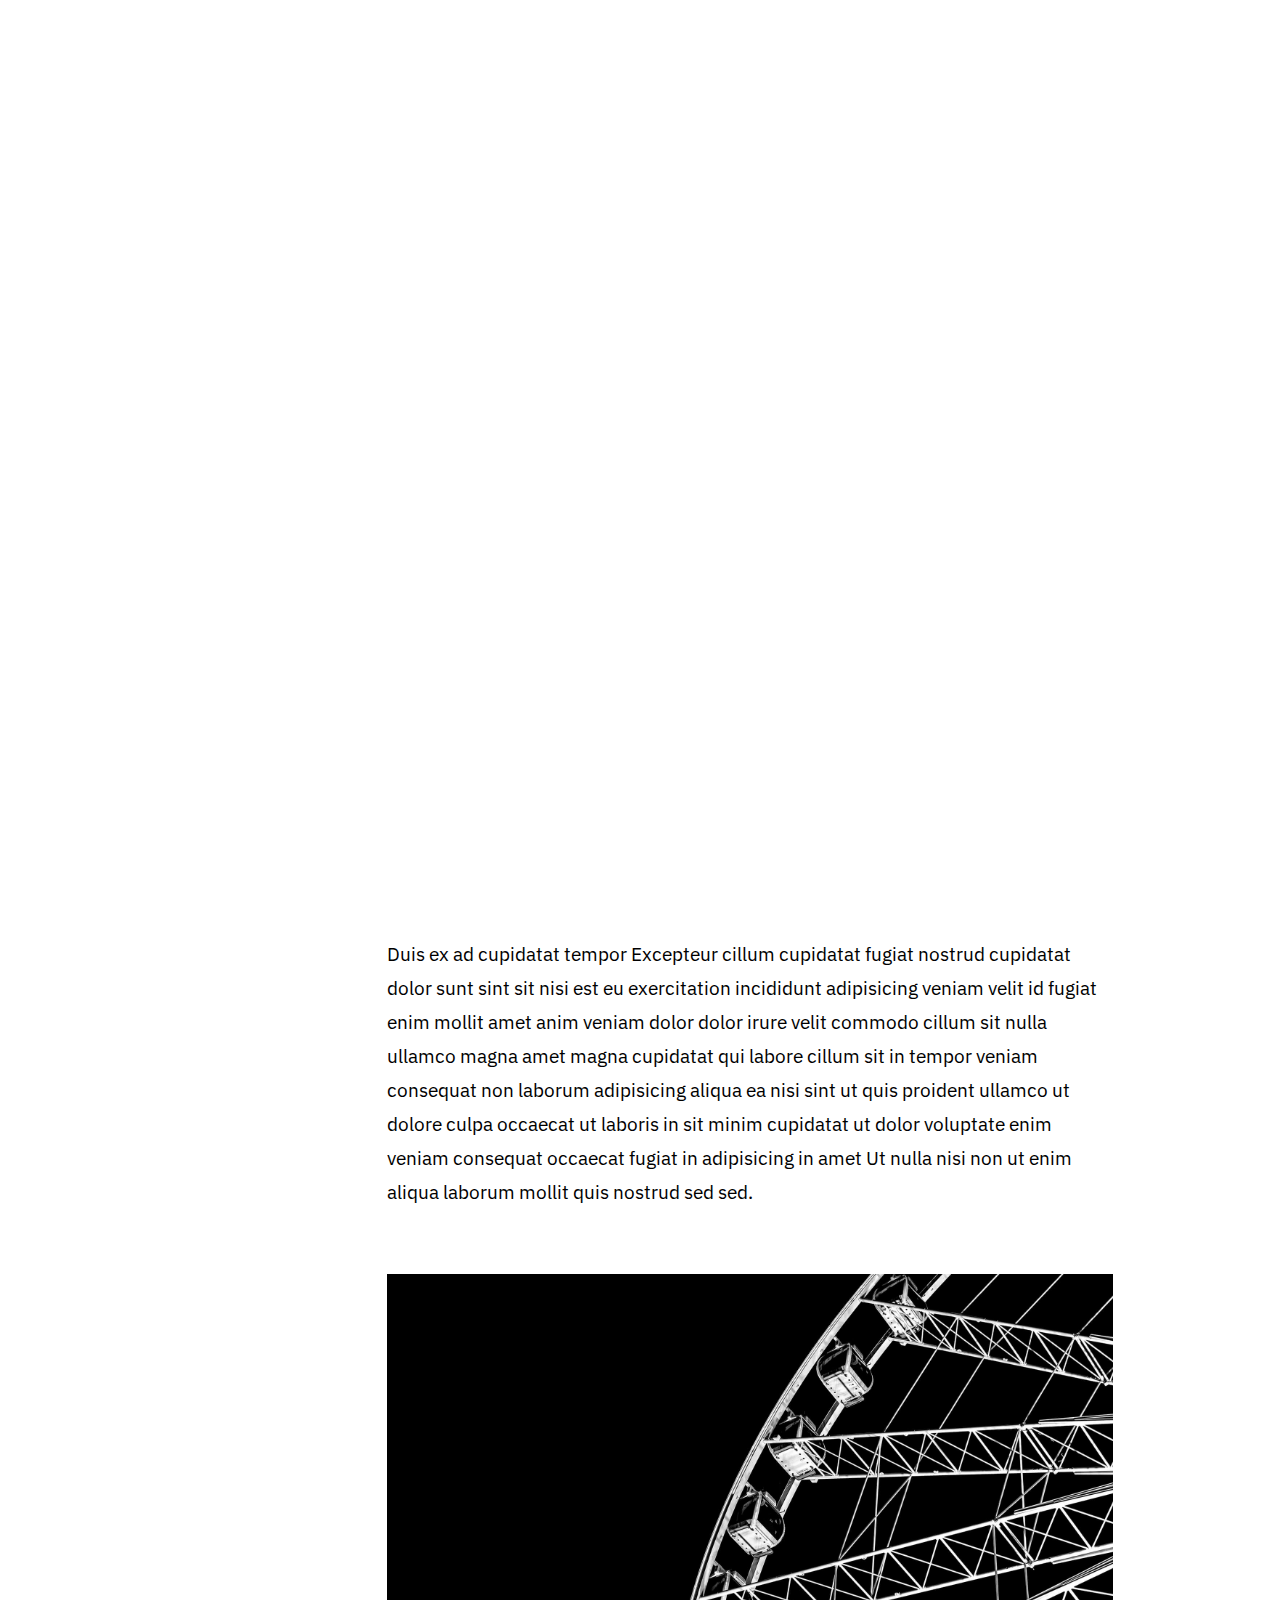
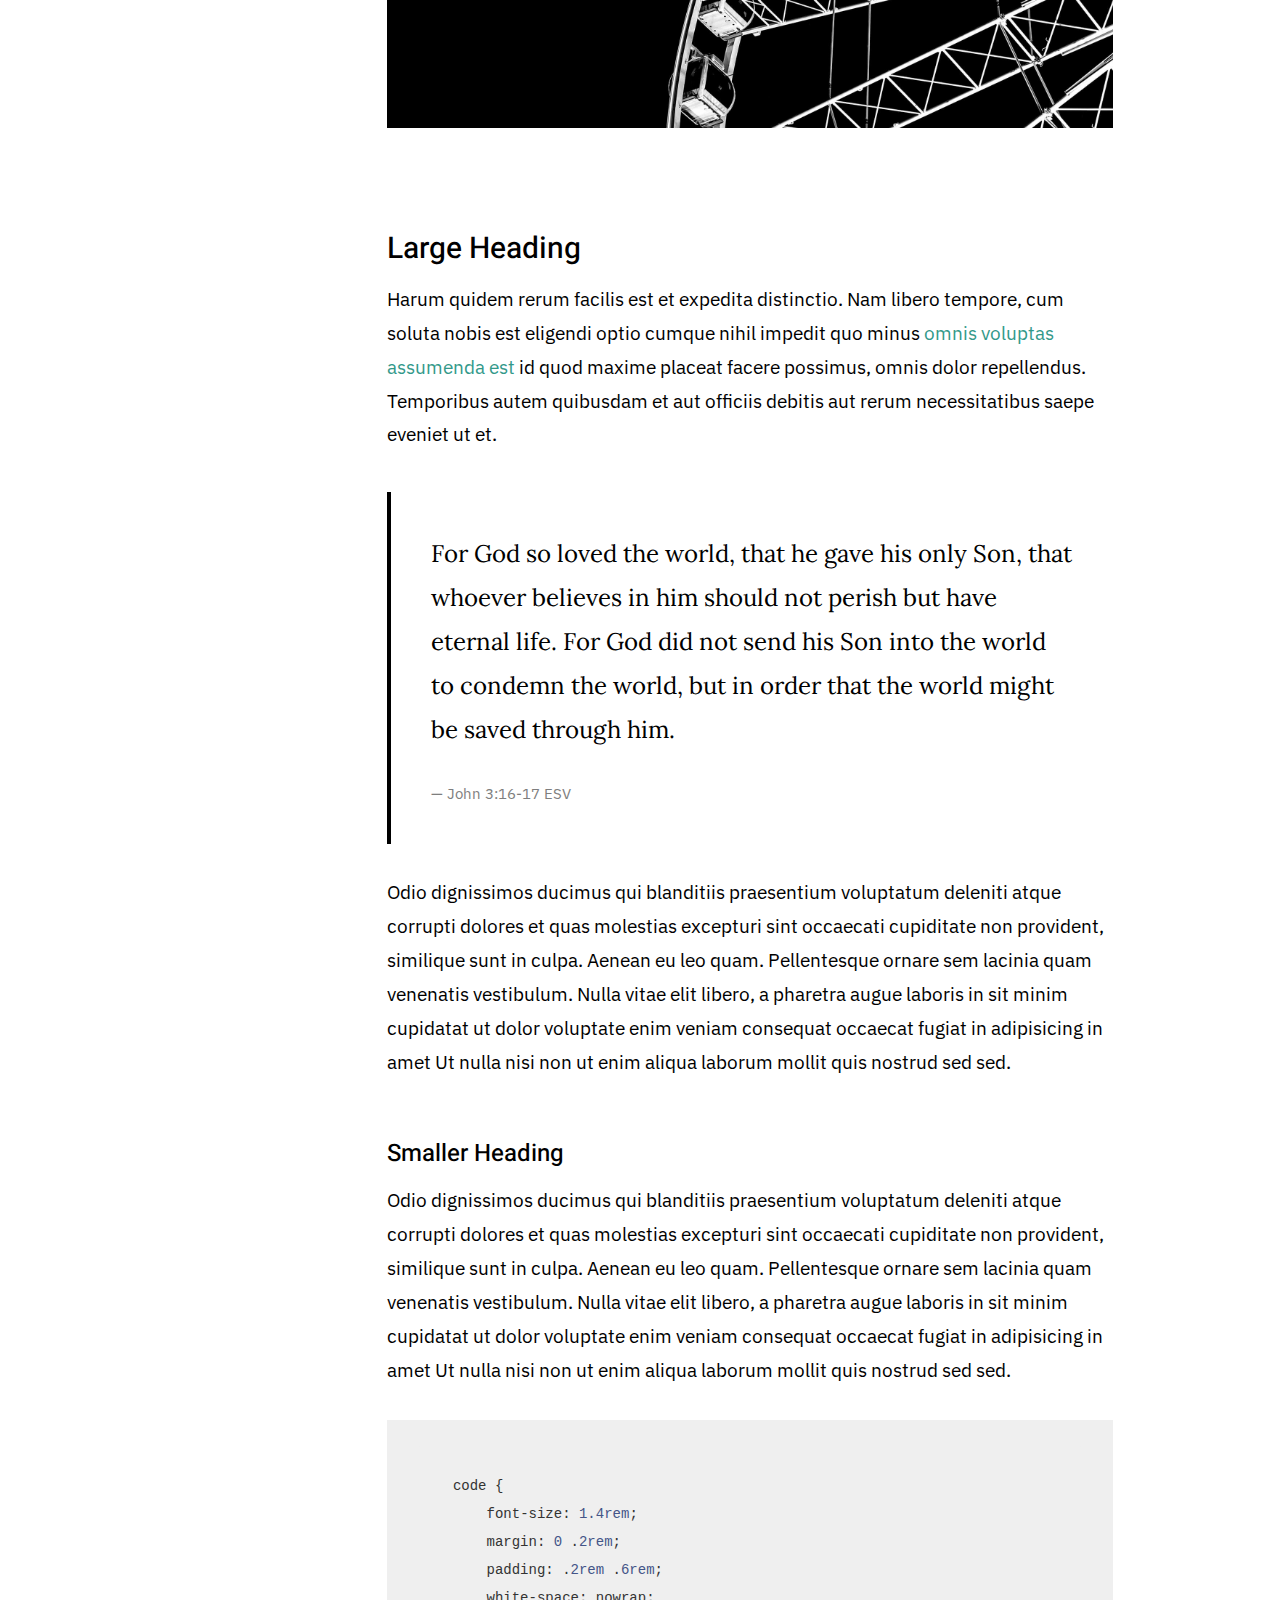
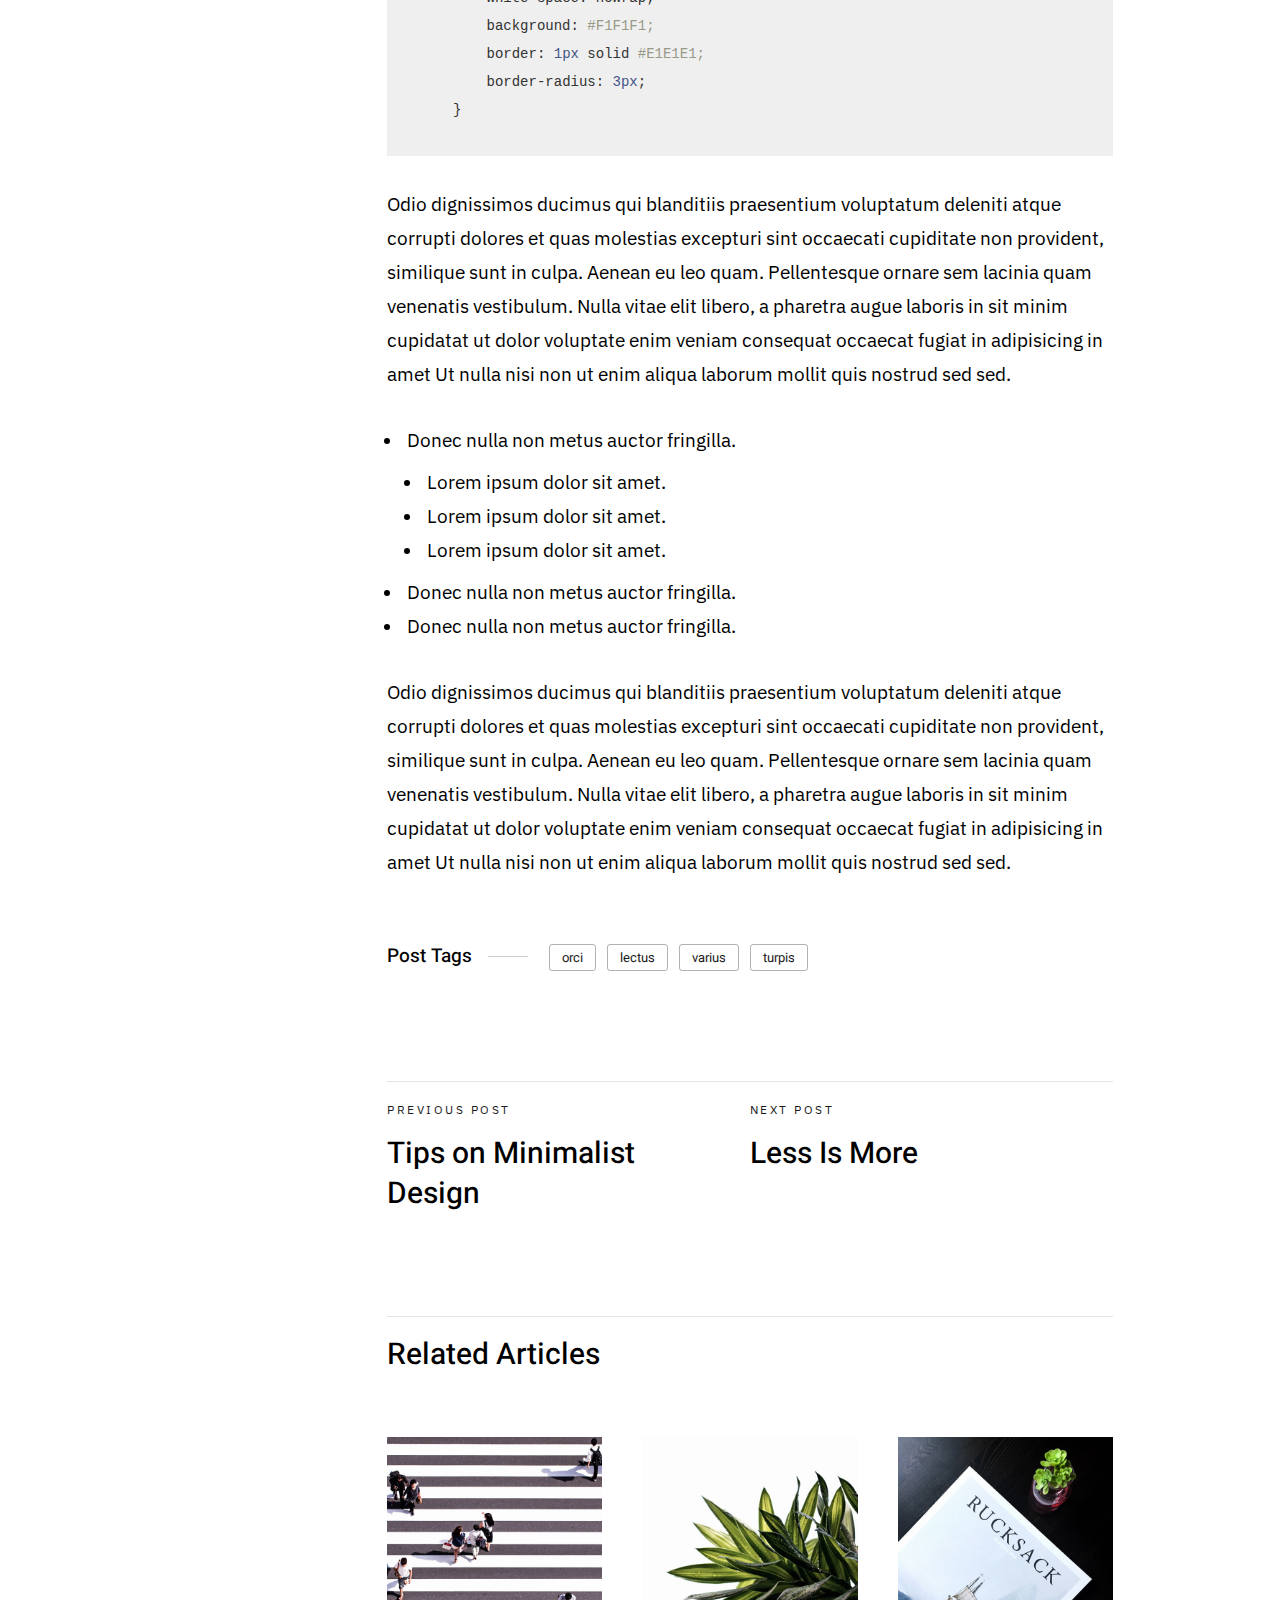
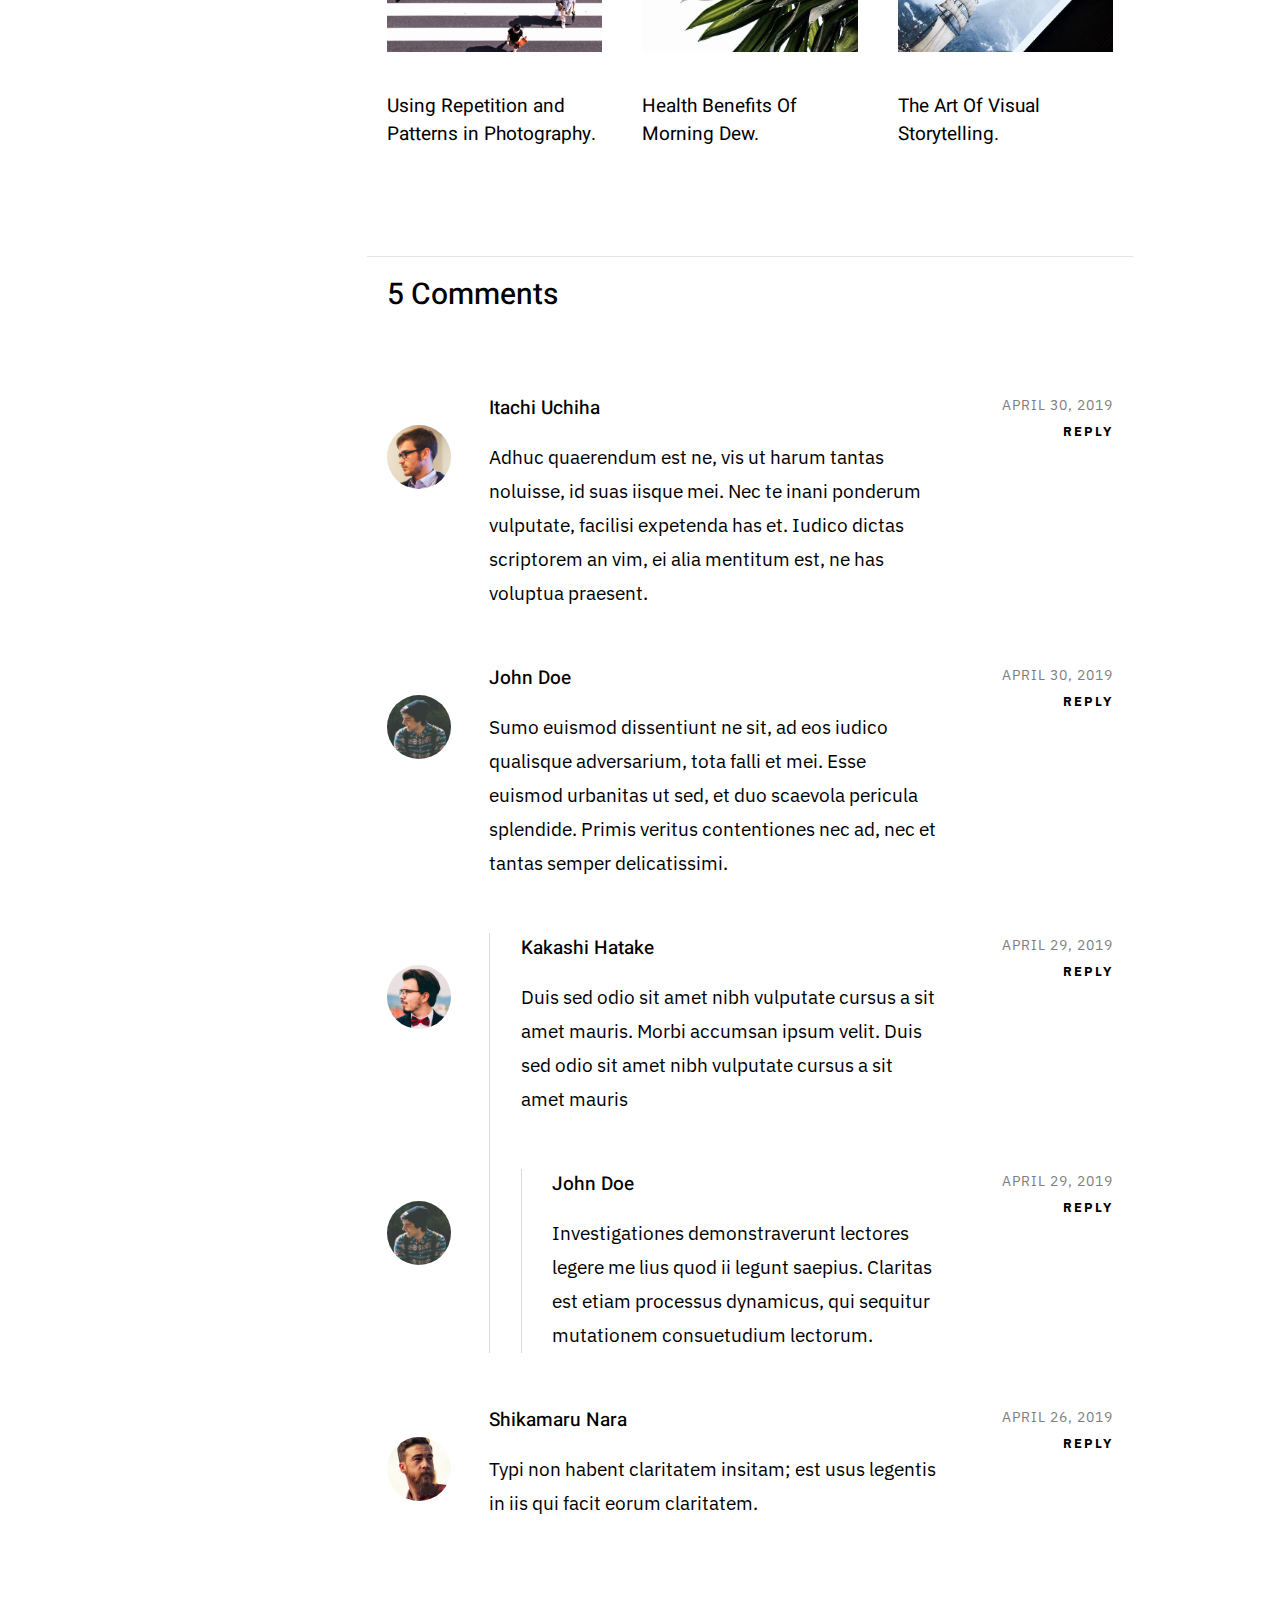
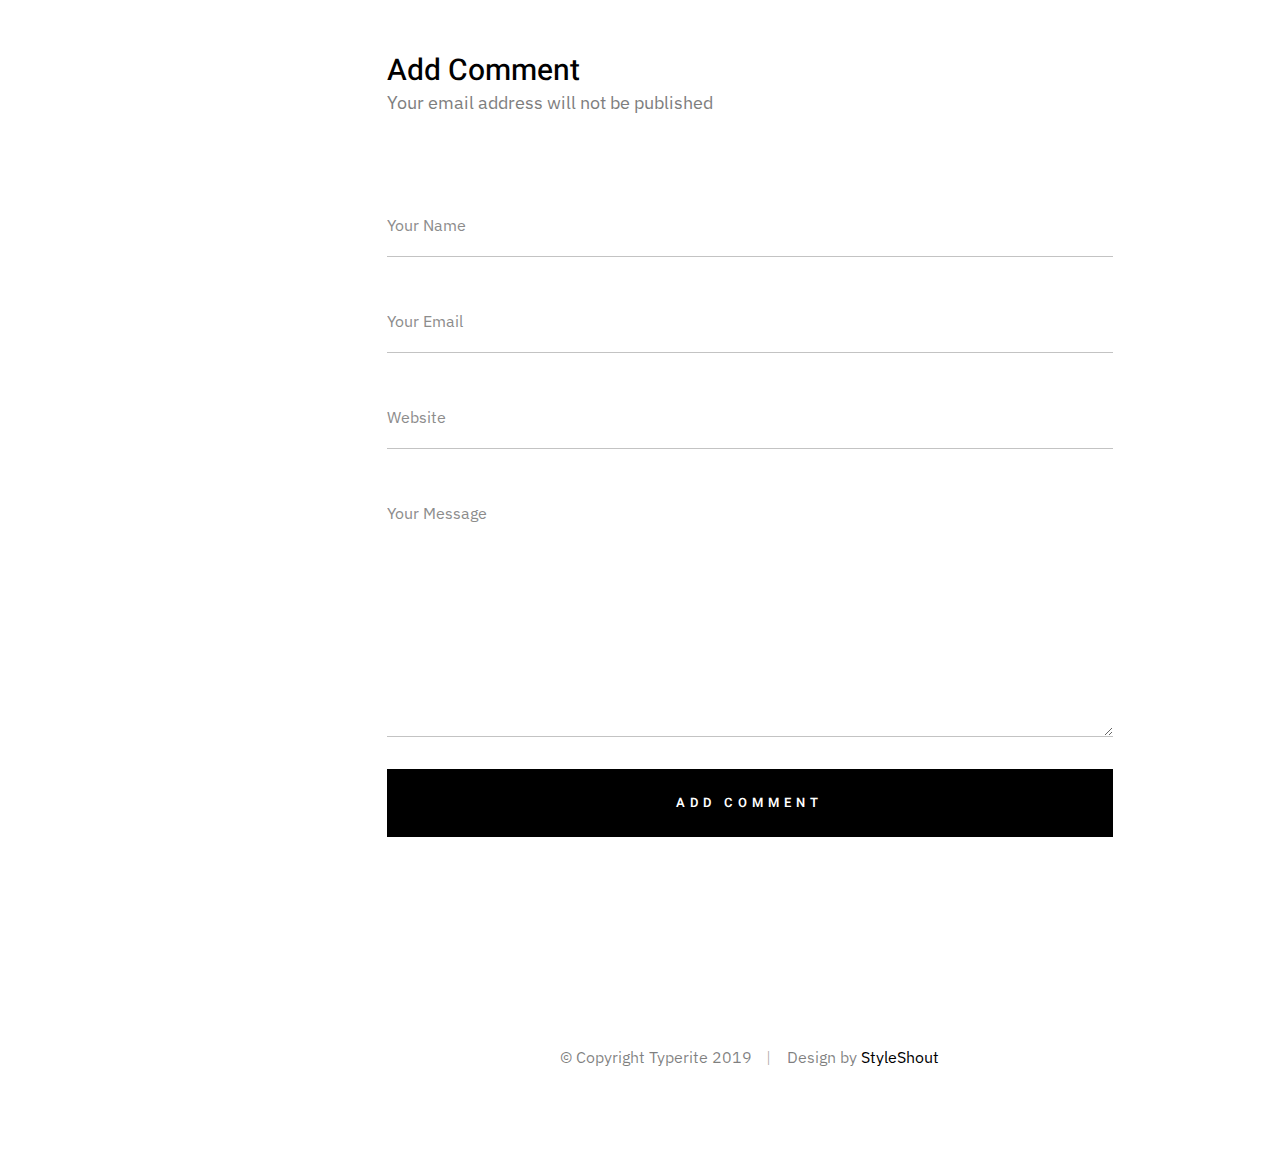
<file: Typerite_1_0_0/single-gallery.html>
<!DOCTYPE html>
<html class="no-js" lang="en">
<head>

    <!--- basic page needs
    ================================================== -->
    <meta charset="utf-8">
    <title>Gallery Post - Typerite</title>
    <meta name="description" content="">
    <meta name="author" content="">

    <!-- mobile specific metas
    ================================================== -->
    <meta name="viewport" content="width=device-width, initial-scale=1">

    <!-- CSS
    ================================================== -->
    <link rel="stylesheet" href="css/base.css">
    <link rel="stylesheet" href="css/vendor.css">
    <link rel="stylesheet" href="css/main.css">

    <!-- script
    ================================================== -->
    <script src="js/modernizr.js"></script>

    <!-- favicons
    ================================================== -->
    <link rel="apple-touch-icon" sizes="180x180" href="apple-touch-icon.png">
    <link rel="icon" type="image/png" sizes="32x32" href="favicon-32x32.png">
    <link rel="icon" type="image/png" sizes="16x16" href="favicon-16x16.png">
    <link rel="manifest" href="site.webmanifest">

</head>

<body class="ss-bg-white">

    <!-- preloader
    ================================================== -->
    <div id="preloader">
        <div id="loader" class="dots-fade">
            <div></div>
            <div></div>
            <div></div>
        </div>
    </div>

    <div id="top" class="s-wrap site-wrapper">

        <!-- site header
        ================================================== -->
        <header class="s-header header">

            <div class="header__top">
                <div class="header__logo">
                    <a class="site-logo" href="index.html">
                        <img src="images/logo.svg" alt="Homepage">
                    </a>
                </div>

                <div class="header__search">
    
                    <form role="search" method="get" class="header__search-form" action="#">
                        <label>
                            <span class="hide-content">Search for:</span>
                            <input type="search" class="header__search-field" placeholder="Type Keywords" value="" name="s" title="Search for:" autocomplete="off">
                        </label>
                        <input type="submit" class="header__search-submit" value="Search">
                    </form>
        
                    <a href="#0" title="Close Search" class="header__search-close">Close</a>
        
                </div>  <!-- end header__search -->

                <!-- toggles -->
                <a href="#0" class="header__search-trigger"></a>
                <a href="#0" class="header__menu-toggle"><span>Menu</span></a>

            </div>

            <nav class="header__nav-wrap">

                <ul class="header__nav">
                    <li class="current"><a href="index.html" title="">Home</a></li>
                    <li class="has-children">
                        <a href="#0" title="">Categories</a>
                        <ul class="sub-menu">
                        <li><a href="category.html">Lifestyle</a></li>
                        <li><a href="category.html">Health</a></li>
                        <li><a href="category.html">Family</a></li>
                        <li><a href="category.html">Management</a></li>
                        <li><a href="category.html">Travel</a></li>
                        <li><a href="category.html">Work</a></li>
                        </ul>
                    </li>
                    <li class="has-children current">
                        <a href="#0" title="">Blog Posts</a>
                        <ul class="sub-menu">
                        <li><a href="single-video.html">Video Post</a></li>
                        <li><a href="single-audio.html">Audio Post</a></li>
                        <li><a href="single-gallery.html">Gallery Post</a></li>
                        <li><a href="single-standard.html">Standard Post</a></li>
                        </ul>
                    </li>
                    <li><a href="styles.html" title="">Styles</a></li>
                    <li><a href="page-about.html" title="">About</a></li>
                    <li><a href="page-contact.html" title="">Contact</a></li>
                </ul> <!-- end header__nav -->

                <ul class="header__social">
                    <li class="ss-facebook">
                        <a href="https://facebook.com/">
                            <span class="screen-reader-text">Facebook</span>
                        </a>
                    </li>
                    <li class="ss-twitter">
                        <a href="#0">
                            <span class="screen-reader-text">Twitter</span>
                        </a>
                    </li>
                    <li class="ss-dribbble">
                        <a href="#0">
                            <span class="screen-reader-text">Instagram</span>
                        </a>
                    </li>
                    <li class="ss-behance">
                        <a href="#0">
                            <span class="screen-reader-text">Behance</span>
                        </a>
                    </li>
                </ul>

            </nav> <!-- end header__nav-wrap -->

        </header> <!-- end s-header -->


        <!-- site content
        ================================================== -->
        <div class="s-content content">
            <main class="row content__page">
                
                <article class="column large-full entry format-gallery">

                    <div class="media-wrap entry__media">
                        <div class="entry__slider slider">
                            <div class="slider__slides">
                                <div class="slider__slide">
                                    <img src="images/thumbs/single/gallery/single-gallery-01-1000.jpg" 
                                            srcset="images/thumbs/single/gallery/single-gallery-01-2000.jpg 2000w, 
                                                    images/thumbs/single/gallery/single-gallery-01-1000.jpg 1000w, 
                                                    images/thumbs/single/gallery/single-gallery-01-500.jpg 500w" 
                                            sizes="(max-width: 2000px) 100vw, 2000px" alt="" >
                                </div>
                                <div class="slider__slide">
                                    <img src="images/thumbs/single/gallery/single-gallery-02-1000.jpg" 
                                            srcset="images/thumbs/single/gallery/single-gallery-02-2000.jpg 2000w, 
                                                    images/thumbs/single/gallery/single-gallery-02-1000.jpg 1000w, 
                                                    images/thumbs/single/gallery/single-gallery-02-500.jpg 500w" 
                                            sizes="(max-width: 2000px) 100vw, 2000px" alt="" >
                                </div>
                                <div class="slider__slide">
                                    <img src="images/thumbs/single/gallery/single-gallery-03-1000.jpg" 
                                            srcset="images/thumbs/single/gallery/single-gallery-03-2000.jpg 2000w, 
                                                images/thumbs/single/gallery/single-gallery-03-1000.jpg 1000w, 
                                                images/thumbs/single/gallery/single-gallery-03-500.jpg 500w" 
                                            sizes="(max-width: 2000px) 100vw, 2000px" alt="" >
                                </div>
                            </div>
                        </div>
                    </div>

                    <div class="content__page-header entry__header">
                        <h1 class="display-1 entry__title">
                        Hello, This Is A Gallery Post.
                        </h1>
                        <ul class="entry__header-meta">
                            <li class="author">By <a href="#0">Jonathan Doe</a></li>
                            <li class="date">April 30, 2019</li>
                            <li class="cat-links">
                                <a href="#0">Marketing</a><a href="#0">Management</a>
                            </li>
                        </ul>
                    </div> <!-- end entry__header -->

                    <div class="entry__content">

                        <p class="lead drop-cap">
                        Duis ex ad cupidatat tempor Excepteur cillum cupidatat 
                        fugiat nostrud cupidatat dolor sunt sint sit nisi est eu exercitation 
                        incididunt adipisicing veniam velit id fugiat enim mollit amet anim veniam dolor 
                        dolor irure velit commodo cillum sit nulla ullamco magna amet magna cupidatat qui 
                        labore cillum sit in tempor veniam consequat non laborum adipisicing aliqua 
                        ea nisi sint.
                        </p>

                        <p>
                        Duis ex ad cupidatat tempor Excepteur cillum cupidatat fugiat nostrud cupidatat 
                        dolor sunt sint sit nisi est eu exercitation incididunt adipisicing veniam velit 
                        id fugiat enim mollit amet anim veniam dolor dolor irure velit commodo cillum sit 
                        nulla ullamco magna amet magna cupidatat qui labore cillum sit in tempor veniam 
                        consequat non laborum adipisicing aliqua ea nisi sint ut quis proident ullamco ut 
                        dolore culpa occaecat ut laboris in sit minim cupidatat ut dolor voluptate enim 
                        veniam consequat occaecat fugiat in adipisicing in amet Ut nulla nisi non ut enim 
                        aliqua laborum mollit quis nostrud sed sed.
                        </p>

                        <p>
                        <img src="images/wheel-1000.jpg" 
                             srcset="images/wheel-2000.jpg 2000w, 
                                     images/wheel-1000.jpg 1000w, 
                                     images/wheel-500.jpg 500w" 
                                     sizes="(max-width: 2000px) 100vw, 2000px" alt="">
                        </p>

                        <h2>Large Heading</h2>
    
                        <p>
                        Harum quidem rerum facilis est et expedita distinctio. Nam libero tempore, cum 
                        soluta nobis est eligendi optio cumque nihil impedit quo minus 
                        <a href="http://#">omnis voluptas assumenda est</a> id quod maxime placeat 
                        facere possimus, omnis dolor repellendus. Temporibus autem quibusdam et aut 
                        officiis debitis aut rerum necessitatibus saepe eveniet ut et.
                        </p>
    
                        <blockquote>
                            <p>
                            For God so loved the world, that he gave his only Son, that whoever believes in 
                            him should not perish but have eternal life. For God did not send his Son into 
                            the world to condemn the world, but in order that the world might be 
                            saved through him.
                            </p>
                            <cite>John 3:16-17 ESV</cite>
                        </blockquote>
    
                        <p>
                        Odio dignissimos ducimus qui blanditiis praesentium voluptatum deleniti atque 
                        corrupti dolores et quas molestias excepturi sint occaecati cupiditate non provident, 
                        similique sunt in culpa. Aenean eu leo quam. Pellentesque ornare sem lacinia quam 
                        venenatis vestibulum. Nulla vitae elit libero, a pharetra augue laboris in sit minim 
                        cupidatat ut dolor voluptate enim veniam consequat occaecat fugiat in adipisicing 
                        in amet Ut nulla nisi non ut enim aliqua laborum mollit quis nostrud sed sed.
                        </p>
    
                        <h3>Smaller Heading</h3>
    
                        <p>
                        Odio dignissimos ducimus qui blanditiis praesentium voluptatum deleniti atque 
                        corrupti dolores et quas molestias excepturi sint occaecati cupiditate non provident, 
                        similique sunt in culpa. Aenean eu leo quam. Pellentesque ornare sem lacinia quam 
                        venenatis vestibulum. Nulla vitae elit libero, a pharetra augue laboris in sit minim 
                        cupidatat ut dolor voluptate enim veniam consequat occaecat fugiat in adipisicing 
                        in amet Ut nulla nisi non ut enim aliqua laborum mollit quis nostrud sed sed.
                        </p>

<pre><code>
    code {
        font-size: 1.4rem;
        margin: 0 .2rem;
        padding: .2rem .6rem;
        white-space: nowrap;
        background: #F1F1F1;
        border: 1px solid #E1E1E1;	
        border-radius: 3px;
    }
</code></pre>

                        <p>
                        Odio dignissimos ducimus qui blanditiis praesentium voluptatum deleniti atque 
                        corrupti dolores et quas molestias excepturi sint occaecati cupiditate non provident, 
                        similique sunt in culpa. Aenean eu leo quam. Pellentesque ornare sem lacinia quam 
                        venenatis vestibulum. Nulla vitae elit libero, a pharetra augue laboris in sit minim 
                        cupidatat ut dolor voluptate enim veniam consequat occaecat fugiat in adipisicing 
                        in amet Ut nulla nisi non ut enim aliqua laborum mollit quis nostrud sed sed.
                        </p>
        
                        <ul>
                            <li>Donec nulla non metus auctor fringilla.
                                <ul>
                                    <li>Lorem ipsum dolor sit amet.</li>
                                    <li>Lorem ipsum dolor sit amet.</li>
                                    <li>Lorem ipsum dolor sit amet.</li>
                                </ul>
                            </li>
                            <li>Donec nulla non metus auctor fringilla.</li>
                            <li>Donec nulla non metus auctor fringilla.</li>
                        </ul>
        
                        <p>
                        Odio dignissimos ducimus qui blanditiis praesentium voluptatum deleniti atque 
                        corrupti dolores et quas molestias excepturi sint occaecati cupiditate non provident, 
                        similique sunt in culpa. Aenean eu leo quam. Pellentesque ornare sem lacinia quam 
                        venenatis vestibulum. Nulla vitae elit libero, a pharetra augue laboris in sit minim 
                        cupidatat ut dolor voluptate enim veniam consequat occaecat fugiat in adipisicing 
                        in amet Ut nulla nisi non ut enim aliqua laborum mollit quis nostrud sed sed.
                        </p>


                        <p class="entry__tags">
                            <span>Post Tags</span>
        
                            <span class="entry__tag-list">
                                <a href="#0">orci</a>
                                <a href="#0">lectus</a>
                                <a href="#0">varius</a>
                                <a href="#0">turpis</a>
                            </span>
            
                        </p>
                    </div> <!-- end entry content -->

                    <div class="entry__pagenav">
                        <div class="entry__nav">
                            <div class="entry__prev">
                                <a href="#0" rel="prev">
                                    <span>Previous Post</span>
                                    Tips on Minimalist Design 
                                </a>
                            </div>
                            <div class="entry__next">
                                <a href="#0" rel="next">
                                    <span>Next Post</span>
                                    Less Is More 
                                </a>
                            </div>
                        </div>
                    </div> <!-- end entry content -->

                    <div class="entry__related">
                        <h3 class="h2">Related Articles</h3>

                        <ul class="related">
                            <li class="related__item">
                                <a href="single-standard.html" class="related__link">
                                    <img src="images/thumbs/masonry/walk-600.jpg" alt="">
                                </a>
                                <h5 class="related__post-title">Using Repetition and Patterns in Photography.</h5>
                            </li>
                            <li class="related__item">
                                <a href="single-standard.html" class="related__link">
                                    <img src="images/thumbs/masonry/dew-600.jpg" alt="">
                                </a>
                                <h5 class="related__post-title">Health Benefits Of Morning Dew.</h5>
                            </li>
                            <li class="related__item">
                                <a href="single-standard.html" class="related__link">
                                    <img src="images/thumbs/masonry/rucksack-600.jpg" alt="">
                                </a>
                                <h5 class="related__post-title">The Art Of Visual Storytelling.</h5>
                            </li>
                        </ul>
                    </div> <!-- end entry related -->

                </article> <!-- end column large-full entry-->


                <div class="comments-wrap">

                    <div id="comments" class="column large-12">

                        <h3 class="h2">5 Comments</h3>
        
                        <!-- START commentlist -->
                        <ol class="commentlist">
        
                            <li class="depth-1 comment">
        
                                <div class="comment__avatar">
                                    <img class="avatar" src="images/avatars/user-01.jpg" alt="" width="50" height="50">
                                </div>
        
                                <div class="comment__content">
        
                                    <div class="comment__info">
                                        <div class="comment__author">Itachi Uchiha</div>
        
                                        <div class="comment__meta">
                                            <div class="comment__time">April 30, 2019</div>
                                            <div class="comment__reply">
                                                <a class="comment-reply-link" href="#0">Reply</a>
                                            </div>
                                        </div>
                                    </div>
        
                                    <div class="comment__text">
                                    <p>Adhuc quaerendum est ne, vis ut harum tantas noluisse, id suas iisque mei. Nec te inani ponderum vulputate,
                                    facilisi expetenda has et. Iudico dictas scriptorem an vim, ei alia mentitum est, ne has voluptua praesent.</p>
                                    </div>
        
                                </div>
        
                            </li> <!-- end comment level 1 -->
        
                            <li class="thread-alt depth-1 comment">
        
                                <div class="comment__avatar">
                                    <img class="avatar" src="images/avatars/user-04.jpg" alt="" width="50" height="50">
                                </div>
        
                                <div class="comment__content">
        
                                    <div class="comment__info">
                                        <div class="comment__author">John Doe</div>
        
                                        <div class="comment__meta">
                                            <div class="comment__time">April 30, 2019</div>
                                            <div class="comment__reply">
                                                <a class="comment-reply-link" href="#0">Reply</a>
                                            </div>
                                        </div>
                                    </div>
        
                                    <div class="comment__text">
                                    <p>Sumo euismod dissentiunt ne sit, ad eos iudico qualisque adversarium, tota falli et mei. Esse euismod
                                    urbanitas ut sed, et duo scaevola pericula splendide. Primis veritus contentiones nec ad, nec et
                                    tantas semper delicatissimi.</p>
                                    </div>
        
                                </div>
        
                                <ul class="children">
        
                                    <li class="depth-2 comment">
        
                                        <div class="comment__avatar">
                                            <img class="avatar" src="images/avatars/user-03.jpg" alt="" width="50" height="50">
                                        </div>
        
                                        <div class="comment__content">
        
                                            <div class="comment__info">
                                                <div class="comment__author">Kakashi Hatake</div>
        
                                                <div class="comment__meta">
                                                    <div class="comment__time">April 29, 2019</div>
                                                    <div class="comment__reply">
                                                        <a class="comment-reply-link" href="#0">Reply</a>
                                                    </div>
                                                </div>
                                            </div>
        
                                            <div class="comment__text">
                                                <p>Duis sed odio sit amet nibh vulputate
                                                cursus a sit amet mauris. Morbi accumsan ipsum velit. Duis sed odio sit amet nibh vulputate
                                                cursus a sit amet mauris</p>
                                            </div>
        
                                        </div>
        
                                        <ul class="children">
        
                                            <li class="depth-3 comment">
        
                                                <div class="comment__avatar">
                                                    <img class="avatar" src="images/avatars/user-04.jpg" alt="" width="50" height="50">
                                                </div>
        
                                                <div class="comment__content">
        
                                                    <div class="comment__info">
                                                        <div class="comment__author">John Doe</div>
        
                                                        <div class="comment__meta">
                                                            <div class="comment__time">April 29, 2019</div>
                                                            <div class="comment__reply">
                                                                <a class="comment-reply-link" href="#0">Reply</a>
                                                            </div>
                                                        </div>
                                                    </div>
        
                                                    <div class="comment__text">
                                                    <p>Investigationes demonstraverunt lectores legere me lius quod ii legunt saepius. Claritas est
                                                    etiam processus dynamicus, qui sequitur mutationem consuetudium lectorum.</p>
                                                    </div>
        
                                                </div>
        
                                            </li>
        
                                        </ul>
        
                                    </li>
        
                                </ul>
        
                            </li> <!-- end comment level 1 -->
        
                            <li class="depth-1 comment">
        
                                <div class="comment__avatar">
                                    <img class="avatar" src="images/avatars/user-02.jpg" alt="" width="50" height="50">
                                </div>
        
                                <div class="comment__content">
        
                                    <div class="comment__info">
                                        <div class="comment__author">Shikamaru Nara</div>
        
                                        <div class="comment__meta">
                                            <div class="comment__time">April 26, 2019</div>
                                            <div class="comment__reply">
                                                <a class="comment-reply-link" href="#0">Reply</a>
                                            </div>
                                        </div>
                                    </div>
        
                                    <div class="comment__text">
                                    <p>Typi non habent claritatem insitam; est usus legentis in iis qui facit eorum claritatem.</p>
                                    </div>
        
                                </div>
        
                            </li>  <!-- end comment level 1 -->
        
                        </ol>
                        <!-- END commentlist -->

                    </div> <!-- end comments -->

                    <div class="column large-12 comment-respond">

                        <!-- START respond -->
                        <div id="respond">
            
                            <h3 class="h2">Add Comment <span>Your email address will not be published</span></h3>
            
                            <form name="contactForm" id="contactForm" method="post" action="" autocomplete="off">
                                <fieldset>
            
                                    <div class="form-field">
                                        <input name="cName" id="cName" class="full-width" placeholder="Your Name" value="" type="text">
                                    </div>
            
                                    <div class="form-field">
                                        <input name="cEmail" id="cEmail" class="full-width" placeholder="Your Email" value="" type="text">
                                    </div>
            
                                    <div class="form-field">
                                        <input name="cWebsite" id="cWebsite" class="full-width" placeholder="Website" value="" type="text">
                                    </div>
            
                                    <div class="message form-field">
                                        <textarea name="cMessage" id="cMessage" class="full-width" placeholder="Your Message"></textarea>
                                    </div>
            
                                    <input name="submit" id="submit" class="btn btn--primary btn-wide btn--large full-width" value="Add Comment" type="submit">
            
                                </fieldset>
                            </form> <!-- end form -->
            
                        </div>
                        <!-- END respond-->
            
                    </div> <!-- end comment-respond -->
            
                </div> <!-- end comments-wrap -->
            </main>

        </div> <!-- end s-content -->


        <!-- footer
        ================================================== -->
        <footer class="s-footer footer">
            <div class="row">
                <div class="column large-full footer__content">
                    <div class="footer__copyright">
                        <span>© Copyright Typerite 2019</span> 
                        <span>Design by <a href="https://www.styleshout.com/">StyleShout</a></span>
                    </div>
                </div>
            </div>

            <div class="go-top">
                <a class="smoothscroll" title="Back to Top" href="#top"></a>
            </div>
        </footer>

    </div> <!-- end s-wrap -->


    <!-- Java Script
    ================================================== -->
    <script src="js/jquery-3.2.1.min.js"></script>
    <script src="js/plugins.js"></script>
    <script src="js/main.js"></script>

</body>
</file>
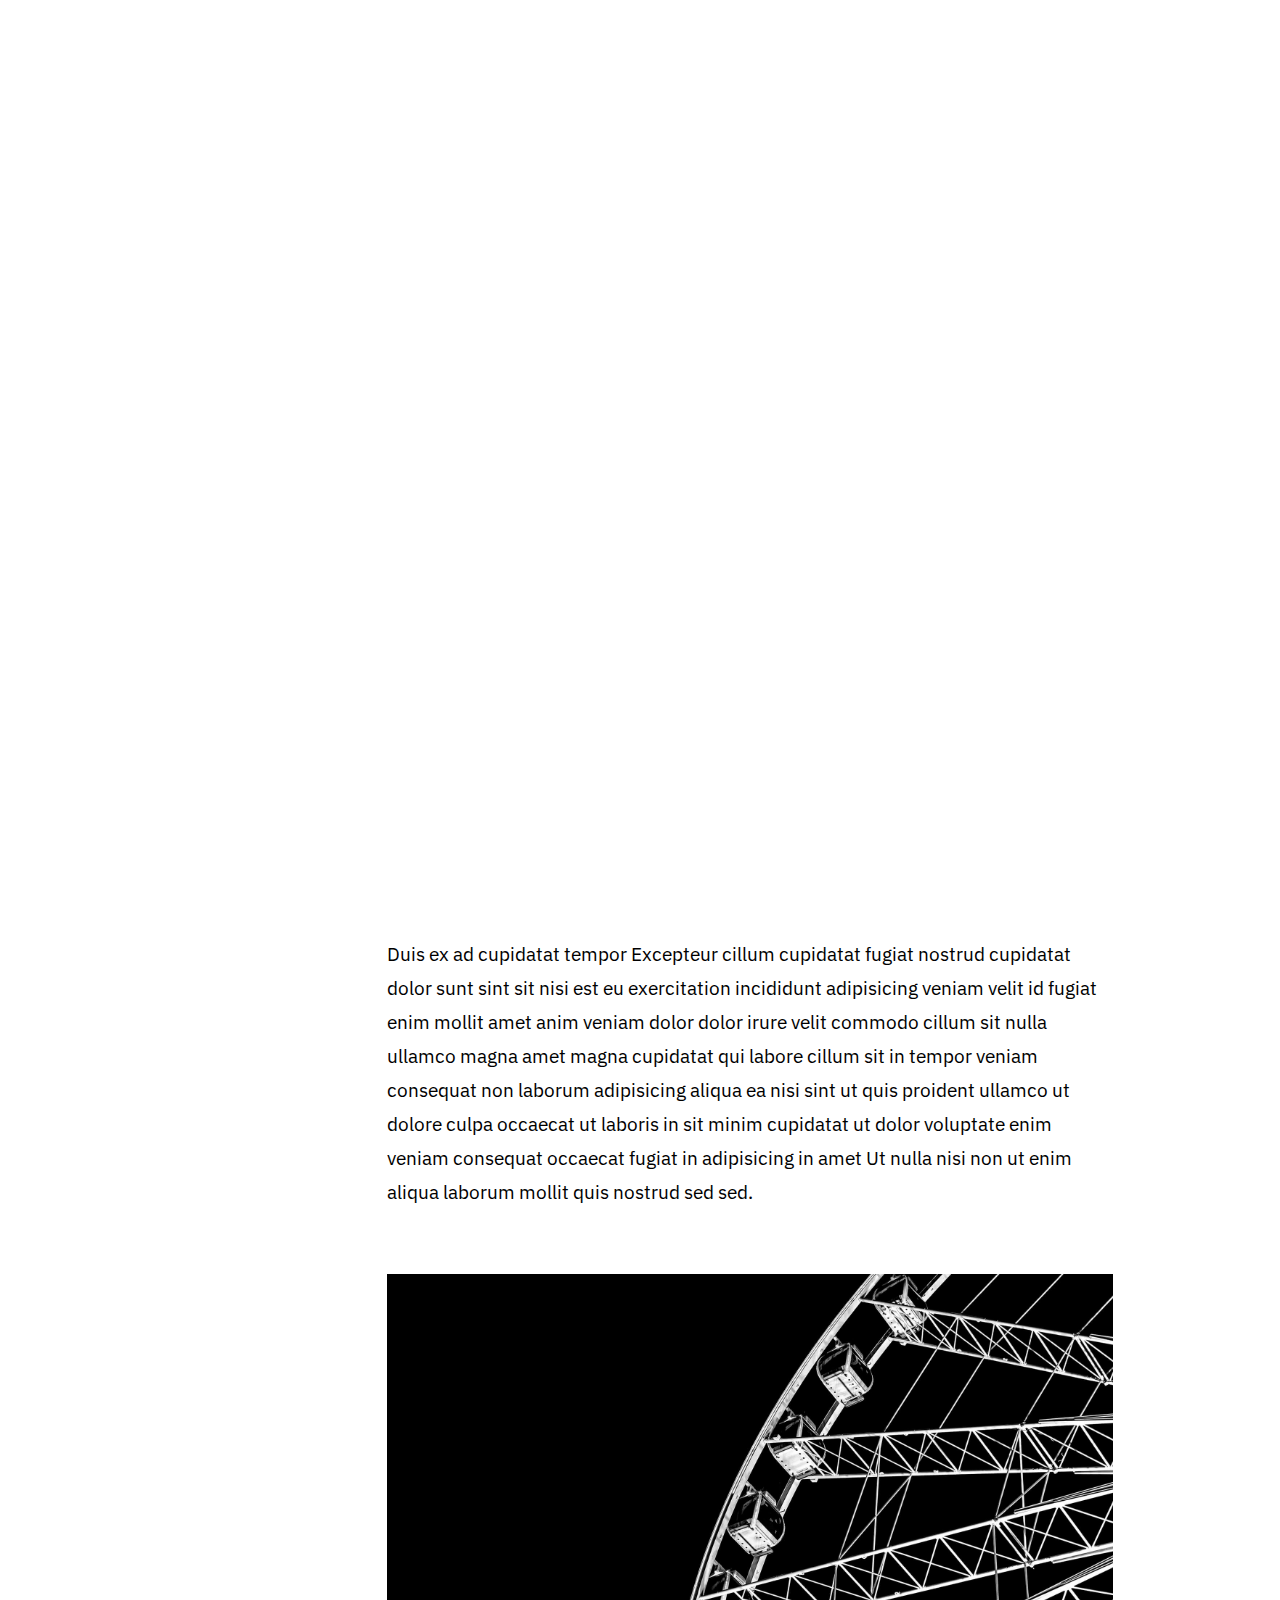
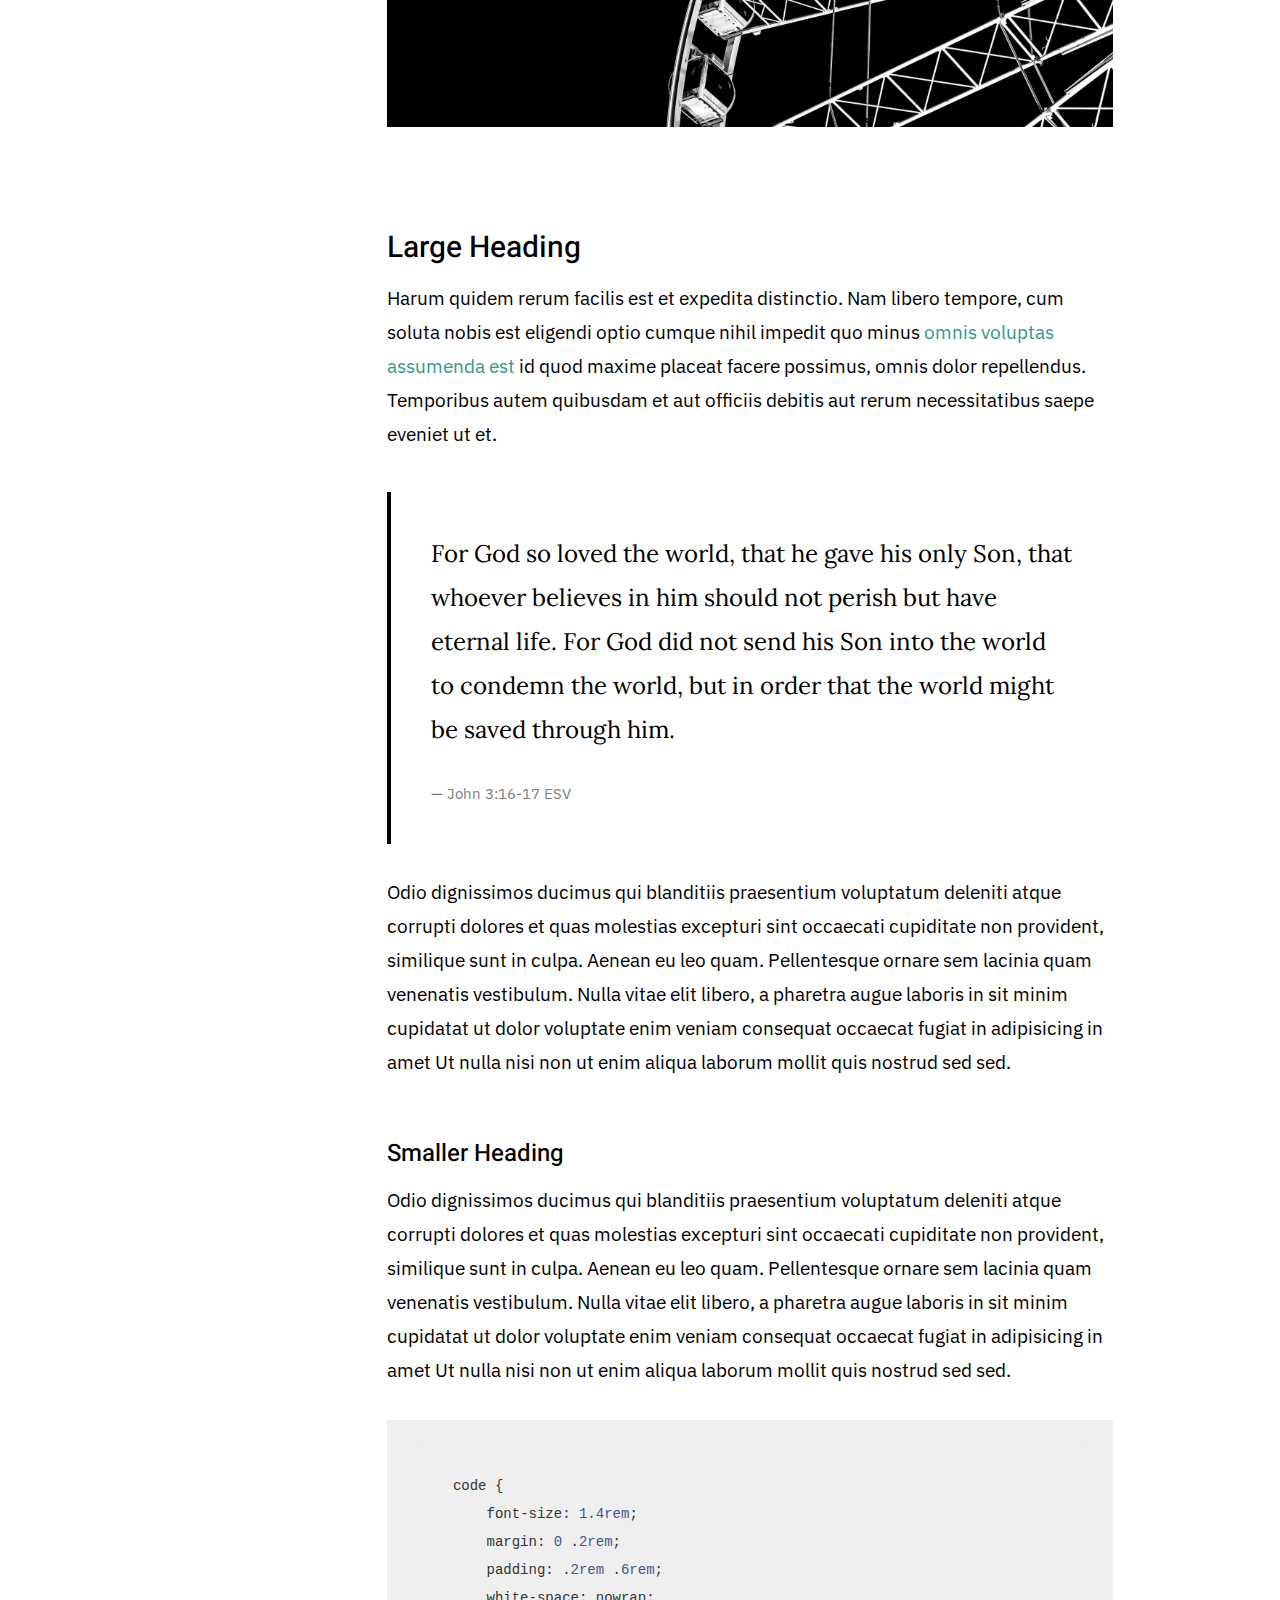
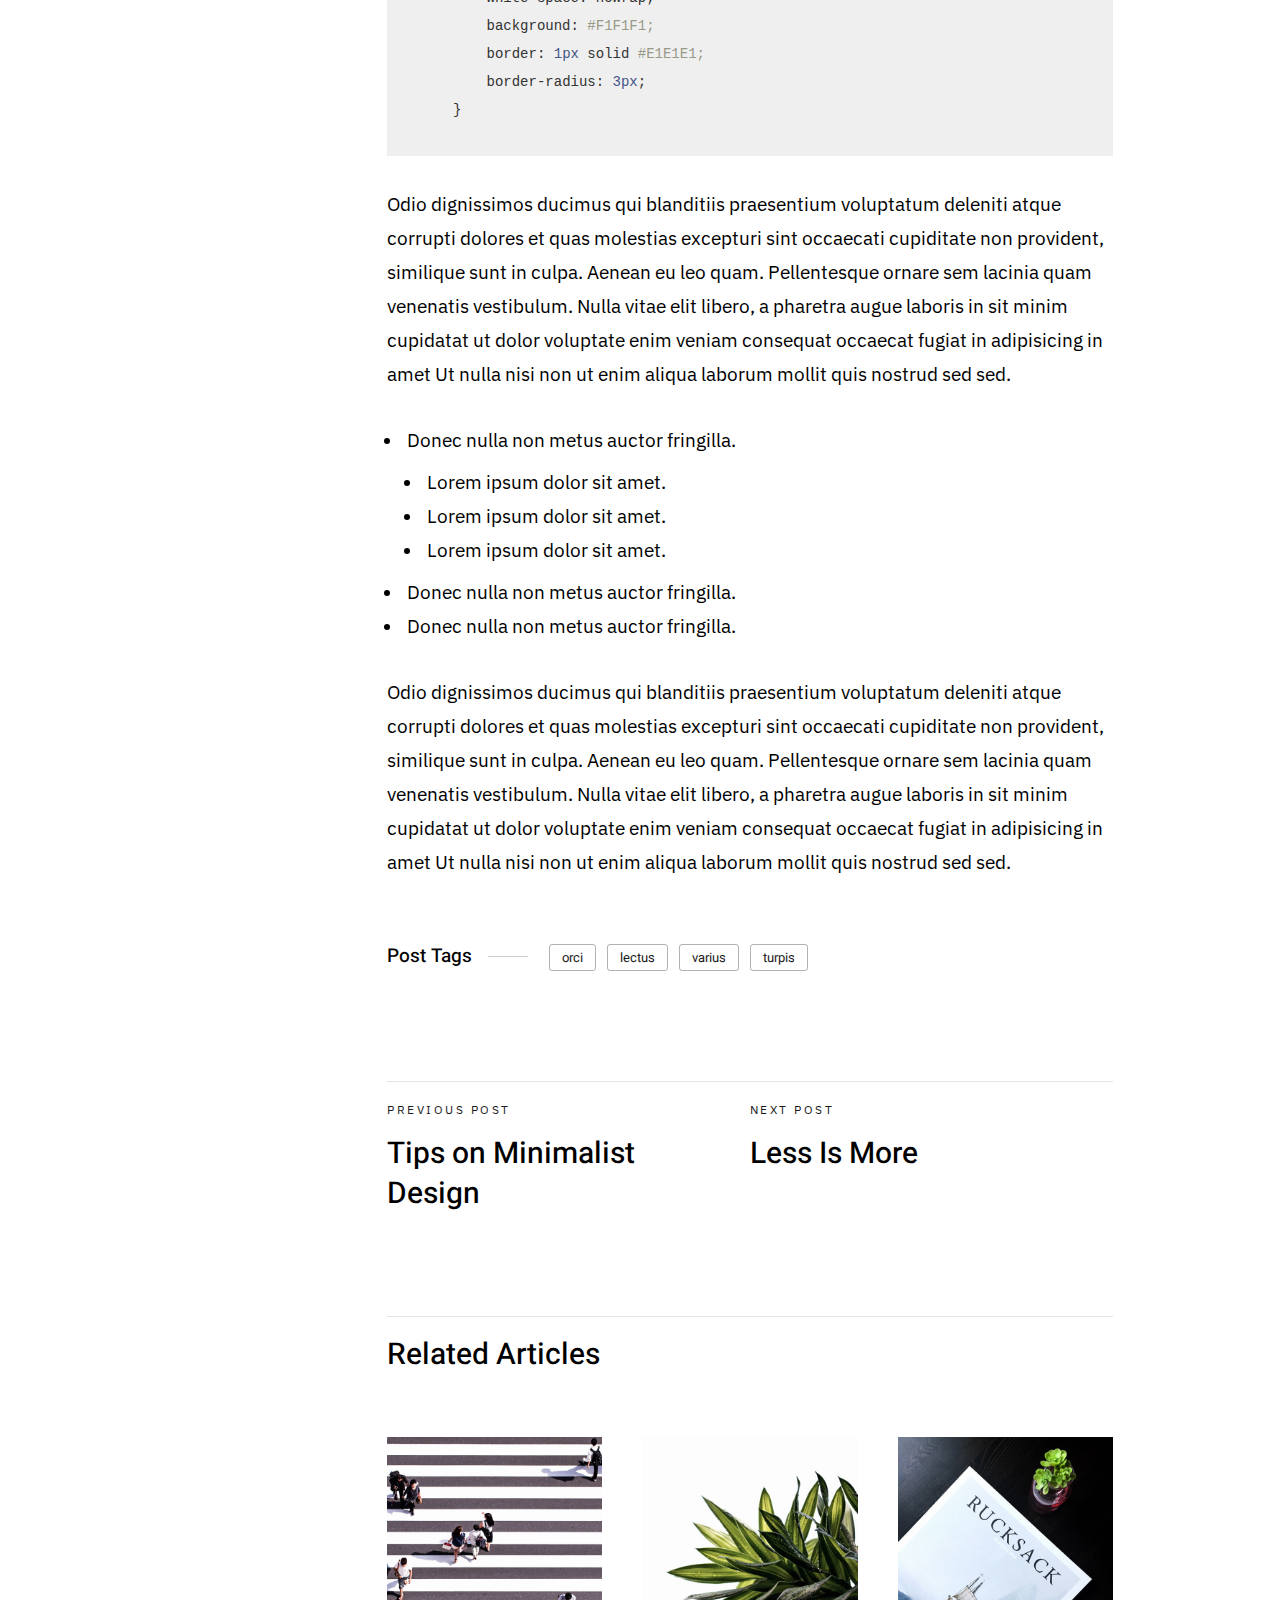
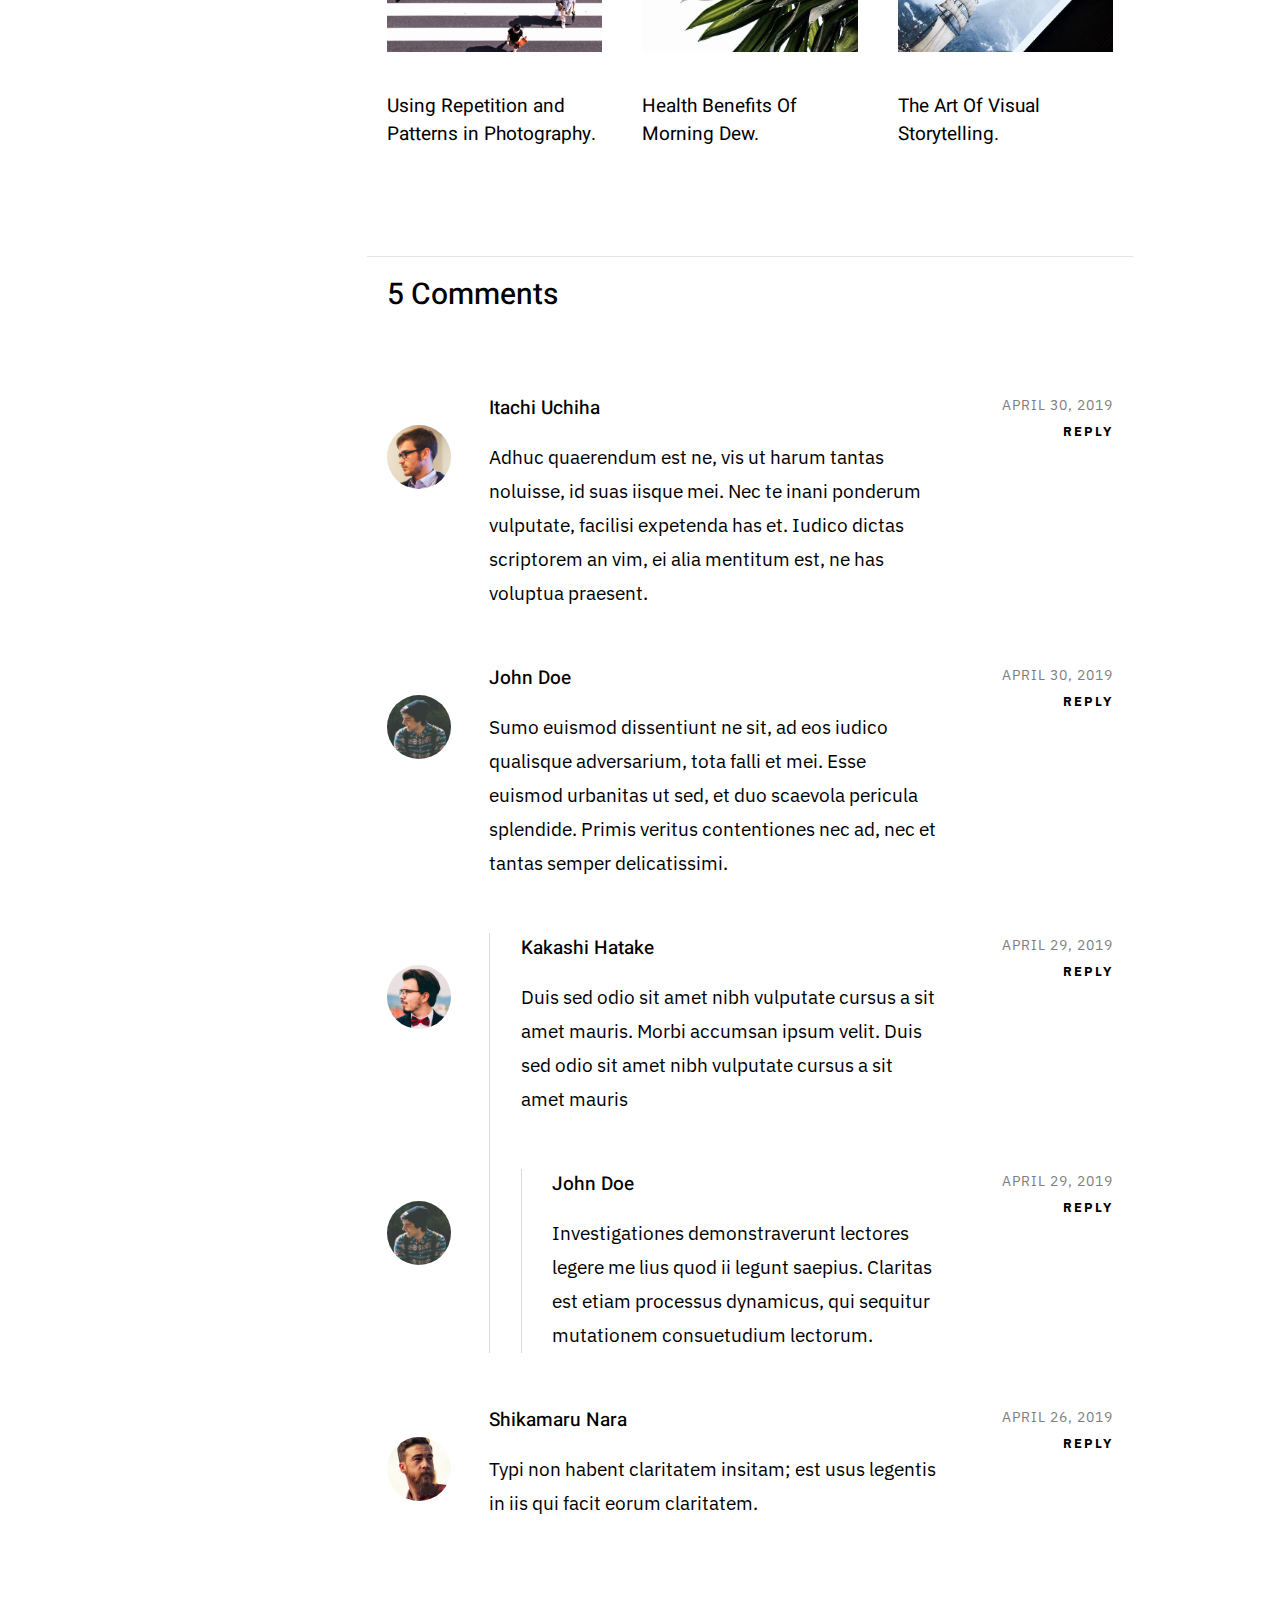
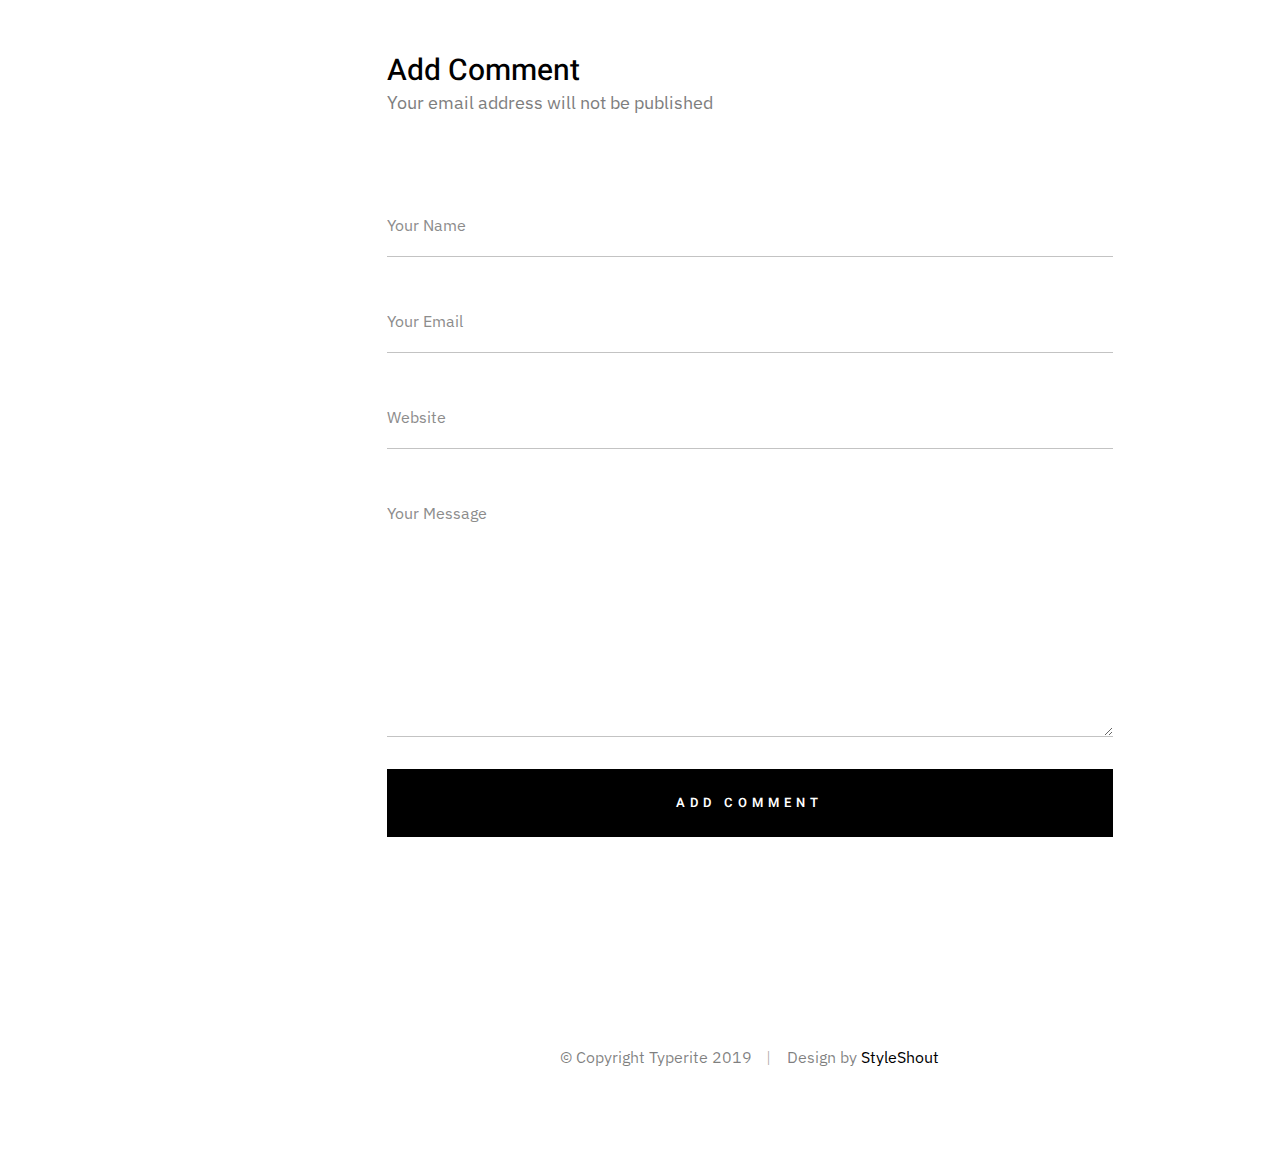
<file: Typerite_1_0_0/single-standard.html>
<!DOCTYPE html>
<html class="no-js" lang="en">
<head>

    <!--- basic page needs
    ================================================== -->
    <meta charset="utf-8">
    <title>Standard Post - Typerite</title>
    <meta name="description" content="">
    <meta name="author" content="">

    <!-- mobile specific metas
    ================================================== -->
    <meta name="viewport" content="width=device-width, initial-scale=1">

    <!-- CSS
    ================================================== -->
    <link rel="stylesheet" href="css/base.css">
    <link rel="stylesheet" href="css/vendor.css">
    <link rel="stylesheet" href="css/main.css">

    <!-- script
    ================================================== -->
    <script src="js/modernizr.js"></script>

    <!-- favicons
    ================================================== -->
    <link rel="apple-touch-icon" sizes="180x180" href="apple-touch-icon.png">
    <link rel="icon" type="image/png" sizes="32x32" href="favicon-32x32.png">
    <link rel="icon" type="image/png" sizes="16x16" href="favicon-16x16.png">
    <link rel="manifest" href="site.webmanifest">

</head>

<body class="ss-bg-white">

    <!-- preloader
    ================================================== -->
    <div id="preloader">
        <div id="loader" class="dots-fade">
            <div></div>
            <div></div>
            <div></div>
        </div>
    </div>

    <div id="top" class="s-wrap site-wrapper">

        <!-- site header
        ================================================== -->
        <header class="s-header header">

            <div class="header__top">
                <div class="header__logo">
                    <a class="site-logo" href="index.html">
                        <img src="images/logo.svg" alt="Homepage">
                    </a>
                </div>

                <div class="header__search">
    
                    <form role="search" method="get" class="header__search-form" action="#">
                        <label>
                            <span class="hide-content">Search for:</span>
                            <input type="search" class="header__search-field" placeholder="Type Keywords" value="" name="s" title="Search for:" autocomplete="off">
                        </label>
                        <input type="submit" class="header__search-submit" value="Search">
                    </form>
        
                    <a href="#0" title="Close Search" class="header__search-close">Close</a>
        
                </div>  <!-- end header__search -->

                <!-- toggles -->
                <a href="#0" class="header__search-trigger"></a>
                <a href="#0" class="header__menu-toggle"><span>Menu</span></a>

            </div>

            <nav class="header__nav-wrap">

                <ul class="header__nav">
                    <li><a href="index.html" title="">Home</a></li>
                    <li class="has-children">
                        <a href="#0" title="">Categories</a>
                        <ul class="sub-menu">
                        <li><a href="category.html">Lifestyle</a></li>
                        <li><a href="category.html">Health</a></li>
                        <li><a href="category.html">Family</a></li>
                        <li><a href="category.html">Management</a></li>
                        <li><a href="category.html">Travel</a></li>
                        <li><a href="category.html">Work</a></li>
                        </ul>
                    </li>
                    <li class="has-children current">
                        <a href="#0" title="">Blog</a>
                        <ul class="sub-menu">
                        <li><a href="single-video.html">Video Post</a></li>
                        <li><a href="single-audio.html">Audio Post</a></li>
                        <li><a href="single-gallery.html">Gallery Post</a></li>
                        <li><a href="single-standard.html">Standard Post</a></li>
                        </ul>
                    </li>
                    <li><a href="styles.html" title="">Styles</a></li>
                    <li><a href="page-about.html" title="">About</a></li>
                    <li><a href="page-contact.html" title="">Contact</a></li>
                </ul> <!-- end header__nav -->

                <ul class="header__social">
                    <li class="ss-facebook">
                        <a href="https://facebook.com/">
                            <span class="screen-reader-text">Facebook</span>
                        </a>
                    </li>
                    <li class="ss-twitter">
                        <a href="#0">
                            <span class="screen-reader-text">Twitter</span>
                        </a>
                    </li>
                    <li class="ss-dribbble">
                        <a href="#0">
                            <span class="screen-reader-text">Instagram</span>
                        </a>
                    </li>
                    <li class="ss-behance">
                        <a href="#0">
                            <span class="screen-reader-text">Behance</span>
                        </a>
                    </li>
                </ul>

            </nav> <!-- end header__nav-wrap -->

        </header> <!-- end s-header -->


        <!-- site content
        ================================================== -->
        <div class="s-content content">
            <main class="row content__page">
                
                <article class="column large-full entry format-standard">

                    <div class="media-wrap entry__media">
                        <div class="entry__post-thumb">
                            <img src="images/thumbs/single/standard/standard-1000.jpg" 
                                 srcset="images/thumbs/single/standard/standard-2000.jpg 2000w, 
                                         images/thumbs/single/standard/standard-1000.jpg 1000w, 
                                         images/thumbs/single/standard/standard-500.jpg 500w" sizes="(max-width: 2000px) 100vw, 2000px" alt="">
                        </div>
                    </div>

                    <div class="content__page-header entry__header">
                        <h1 class="display-1 entry__title">
                        This Is A Standard Format Post.
                        </h1>
                        <ul class="entry__header-meta">
                            <li class="author">By <a href="#0">Jonathan Doe</a></li>
                            <li class="date">April 30, 2019</li>
                            <li class="cat-links">
                                <a href="#0">Marketing</a><a href="#0">Management</a>
                            </li>
                        </ul>
                    </div> <!-- end entry__header -->

                    <div class="entry__content">

                        <p class="lead drop-cap">
                        Duis ex ad cupidatat tempor Excepteur cillum cupidatat 
                        fugiat nostrud cupidatat dolor sunt sint sit nisi est eu exercitation 
                        incididunt adipisicing veniam velit id fugiat enim mollit amet anim veniam dolor 
                        dolor irure velit commodo cillum sit nulla ullamco magna amet magna cupidatat qui 
                        labore cillum sit in tempor veniam consequat non laborum adipisicing aliqua 
                        ea nisi sint.
                        </p>

                        <p>
                        Duis ex ad cupidatat tempor Excepteur cillum cupidatat fugiat nostrud cupidatat 
                        dolor sunt sint sit nisi est eu exercitation incididunt adipisicing veniam velit 
                        id fugiat enim mollit amet anim veniam dolor dolor irure velit commodo cillum sit 
                        nulla ullamco magna amet magna cupidatat qui labore cillum sit in tempor veniam 
                        consequat non laborum adipisicing aliqua ea nisi sint ut quis proident ullamco ut 
                        dolore culpa occaecat ut laboris in sit minim cupidatat ut dolor voluptate enim 
                        veniam consequat occaecat fugiat in adipisicing in amet Ut nulla nisi non ut enim 
                        aliqua laborum mollit quis nostrud sed sed.
                        </p>

                        <p>
                        <img src="images/wheel-1000.jpg" 
                             srcset="images/wheel-2000.jpg 2000w, 
                                     images/wheel-1000.jpg 1000w, 
                                     images/wheel-500.jpg 500w" 
                                     sizes="(max-width: 2000px) 100vw, 2000px" alt="">
                        </p>

                        <h2>Large Heading</h2>
    
                        <p>
                        Harum quidem rerum facilis est et expedita distinctio. Nam libero tempore, cum 
                        soluta nobis est eligendi optio cumque nihil impedit quo minus 
                        <a href="http://#">omnis voluptas assumenda est</a> id quod maxime placeat 
                        facere possimus, omnis dolor repellendus. Temporibus autem quibusdam et aut 
                        officiis debitis aut rerum necessitatibus saepe eveniet ut et.
                        </p>
    
                        <blockquote>
                            <p>
                            For God so loved the world, that he gave his only Son, that whoever believes in 
                            him should not perish but have eternal life. For God did not send his Son into 
                            the world to condemn the world, but in order that the world might be 
                            saved through him.
                            </p>
                            <cite>John 3:16-17 ESV</cite>
                        </blockquote>
    
                        <p>
                        Odio dignissimos ducimus qui blanditiis praesentium voluptatum deleniti atque 
                        corrupti dolores et quas molestias excepturi sint occaecati cupiditate non provident, 
                        similique sunt in culpa. Aenean eu leo quam. Pellentesque ornare sem lacinia quam 
                        venenatis vestibulum. Nulla vitae elit libero, a pharetra augue laboris in sit minim 
                        cupidatat ut dolor voluptate enim veniam consequat occaecat fugiat in adipisicing 
                        in amet Ut nulla nisi non ut enim aliqua laborum mollit quis nostrud sed sed.
                        </p>
    
                        <h3>Smaller Heading</h3>
    
                        <p>
                        Odio dignissimos ducimus qui blanditiis praesentium voluptatum deleniti atque 
                        corrupti dolores et quas molestias excepturi sint occaecati cupiditate non provident, 
                        similique sunt in culpa. Aenean eu leo quam. Pellentesque ornare sem lacinia quam 
                        venenatis vestibulum. Nulla vitae elit libero, a pharetra augue laboris in sit minim 
                        cupidatat ut dolor voluptate enim veniam consequat occaecat fugiat in adipisicing 
                        in amet Ut nulla nisi non ut enim aliqua laborum mollit quis nostrud sed sed.
                        </p>

<pre><code>
    code {
        font-size: 1.4rem;
        margin: 0 .2rem;
        padding: .2rem .6rem;
        white-space: nowrap;
        background: #F1F1F1;
        border: 1px solid #E1E1E1;	
        border-radius: 3px;
    }
</code></pre>

                        <p>
                        Odio dignissimos ducimus qui blanditiis praesentium voluptatum deleniti atque 
                        corrupti dolores et quas molestias excepturi sint occaecati cupiditate non provident, 
                        similique sunt in culpa. Aenean eu leo quam. Pellentesque ornare sem lacinia quam 
                        venenatis vestibulum. Nulla vitae elit libero, a pharetra augue laboris in sit minim 
                        cupidatat ut dolor voluptate enim veniam consequat occaecat fugiat in adipisicing 
                        in amet Ut nulla nisi non ut enim aliqua laborum mollit quis nostrud sed sed.
                        </p>
        
                        <ul>
                            <li>Donec nulla non metus auctor fringilla.
                                <ul>
                                    <li>Lorem ipsum dolor sit amet.</li>
                                    <li>Lorem ipsum dolor sit amet.</li>
                                    <li>Lorem ipsum dolor sit amet.</li>
                                </ul>
                            </li>
                            <li>Donec nulla non metus auctor fringilla.</li>
                            <li>Donec nulla non metus auctor fringilla.</li>
                        </ul>
        
                        <p>
                        Odio dignissimos ducimus qui blanditiis praesentium voluptatum deleniti atque 
                        corrupti dolores et quas molestias excepturi sint occaecati cupiditate non provident, 
                        similique sunt in culpa. Aenean eu leo quam. Pellentesque ornare sem lacinia quam 
                        venenatis vestibulum. Nulla vitae elit libero, a pharetra augue laboris in sit minim 
                        cupidatat ut dolor voluptate enim veniam consequat occaecat fugiat in adipisicing 
                        in amet Ut nulla nisi non ut enim aliqua laborum mollit quis nostrud sed sed.
                        </p>


                        <p class="entry__tags">
                            <span>Post Tags</span>
        
                            <span class="entry__tag-list">
                                <a href="#0">orci</a>
                                <a href="#0">lectus</a>
                                <a href="#0">varius</a>
                                <a href="#0">turpis</a>
                            </span>
            
                        </p>
                    </div> <!-- end entry content -->

                    <div class="entry__pagenav">
                        <div class="entry__nav">
                            <div class="entry__prev">
                                <a href="#0" rel="prev">
                                    <span>Previous Post</span>
                                    Tips on Minimalist Design 
                                </a>
                            </div>
                            <div class="entry__next">
                                <a href="#0" rel="next">
                                    <span>Next Post</span>
                                    Less Is More 
                                </a>
                            </div>
                        </div>
                    </div> <!-- end entry__pagenav -->

                    <div class="entry__related">
                        <h3 class="h2">Related Articles</h3>

                        <ul class="related">
                            <li class="related__item">
                                <a href="single-standard.html" class="related__link">
                                    <img src="images/thumbs/masonry/walk-600.jpg" alt="">
                                </a>
                                <h5 class="related__post-title">Using Repetition and Patterns in Photography.</h5>
                            </li>
                            <li class="related__item">
                                <a href="single-standard.html" class="related__link">
                                    <img src="images/thumbs/masonry/dew-600.jpg" alt="">
                                </a>
                                <h5 class="related__post-title">Health Benefits Of Morning Dew.</h5>
                            </li>
                            <li class="related__item">
                                <a href="single-standard.html" class="related__link">
                                    <img src="images/thumbs/masonry/rucksack-600.jpg" alt="">
                                </a>
                                <h5 class="related__post-title">The Art Of Visual Storytelling.</h5>
                            </li>
                        </ul>
                    </div> <!-- end entry related -->

                </article> <!-- end column large-full entry-->


                <div class="comments-wrap">

                    <div id="comments" class="column large-12">

                        <h3 class="h2">5 Comments</h3>
        
                        <!-- START commentlist -->
                        <ol class="commentlist">
        
                            <li class="depth-1 comment">
        
                                <div class="comment__avatar">
                                    <img class="avatar" src="images/avatars/user-01.jpg" alt="" width="50" height="50">
                                </div>
        
                                <div class="comment__content">
        
                                    <div class="comment__info">
                                        <div class="comment__author">Itachi Uchiha</div>
        
                                        <div class="comment__meta">
                                            <div class="comment__time">April 30, 2019</div>
                                            <div class="comment__reply">
                                                <a class="comment-reply-link" href="#0">Reply</a>
                                            </div>
                                        </div>
                                    </div>
        
                                    <div class="comment__text">
                                    <p>Adhuc quaerendum est ne, vis ut harum tantas noluisse, id suas iisque mei. Nec te inani ponderum vulputate,
                                    facilisi expetenda has et. Iudico dictas scriptorem an vim, ei alia mentitum est, ne has voluptua praesent.</p>
                                    </div>
        
                                </div>
        
                            </li> <!-- end comment level 1 -->
        
                            <li class="thread-alt depth-1 comment">
        
                                <div class="comment__avatar">
                                    <img class="avatar" src="images/avatars/user-04.jpg" alt="" width="50" height="50">
                                </div>
        
                                <div class="comment__content">
        
                                    <div class="comment__info">
                                        <div class="comment__author">John Doe</div>
        
                                        <div class="comment__meta">
                                            <div class="comment__time">April 30, 2019</div>
                                            <div class="comment__reply">
                                                <a class="comment-reply-link" href="#0">Reply</a>
                                            </div>
                                        </div>
                                    </div>
        
                                    <div class="comment__text">
                                    <p>Sumo euismod dissentiunt ne sit, ad eos iudico qualisque adversarium, tota falli et mei. Esse euismod
                                    urbanitas ut sed, et duo scaevola pericula splendide. Primis veritus contentiones nec ad, nec et
                                    tantas semper delicatissimi.</p>
                                    </div>
        
                                </div>
        
                                <ul class="children">
        
                                    <li class="depth-2 comment">
        
                                        <div class="comment__avatar">
                                            <img class="avatar" src="images/avatars/user-03.jpg" alt="" width="50" height="50">
                                        </div>
        
                                        <div class="comment__content">
        
                                            <div class="comment__info">
                                                <div class="comment__author">Kakashi Hatake</div>
        
                                                <div class="comment__meta">
                                                    <div class="comment__time">April 29, 2019</div>
                                                    <div class="comment__reply">
                                                        <a class="comment-reply-link" href="#0">Reply</a>
                                                    </div>
                                                </div>
                                            </div>
        
                                            <div class="comment__text">
                                                <p>Duis sed odio sit amet nibh vulputate
                                                cursus a sit amet mauris. Morbi accumsan ipsum velit. Duis sed odio sit amet nibh vulputate
                                                cursus a sit amet mauris</p>
                                            </div>
        
                                        </div>
        
                                        <ul class="children">
        
                                            <li class="depth-3 comment">
        
                                                <div class="comment__avatar">
                                                    <img class="avatar" src="images/avatars/user-04.jpg" alt="" width="50" height="50">
                                                </div>
        
                                                <div class="comment__content">
        
                                                    <div class="comment__info">
                                                        <div class="comment__author">John Doe</div>
        
                                                        <div class="comment__meta">
                                                            <div class="comment__time">April 29, 2019</div>
                                                            <div class="comment__reply">
                                                                <a class="comment-reply-link" href="#0">Reply</a>
                                                            </div>
                                                        </div>
                                                    </div>
        
                                                    <div class="comment__text">
                                                    <p>Investigationes demonstraverunt lectores legere me lius quod ii legunt saepius. Claritas est
                                                    etiam processus dynamicus, qui sequitur mutationem consuetudium lectorum.</p>
                                                    </div>
        
                                                </div>
        
                                            </li>
        
                                        </ul>
        
                                    </li>
        
                                </ul>
        
                            </li> <!-- end comment level 1 -->
        
                            <li class="depth-1 comment">
        
                                <div class="comment__avatar">
                                    <img class="avatar" src="images/avatars/user-02.jpg" alt="" width="50" height="50">
                                </div>
        
                                <div class="comment__content">
        
                                    <div class="comment__info">
                                        <div class="comment__author">Shikamaru Nara</div>
        
                                        <div class="comment__meta">
                                            <div class="comment__time">April 26, 2019</div>
                                            <div class="comment__reply">
                                                <a class="comment-reply-link" href="#0">Reply</a>
                                            </div>
                                        </div>
                                    </div>
        
                                    <div class="comment__text">
                                    <p>Typi non habent claritatem insitam; est usus legentis in iis qui facit eorum claritatem.</p>
                                    </div>
        
                                </div>
        
                            </li>  <!-- end comment level 1 -->
        
                        </ol>
                        <!-- END commentlist -->

                    </div> <!-- end comments -->

                    <div class="column large-12 comment-respond">

                        <!-- START respond -->
                        <div id="respond">
            
                            <h3 class="h2">Add Comment <span>Your email address will not be published</span></h3>
            
                            <form name="contactForm" id="contactForm" method="post" action="" autocomplete="off">
                                <fieldset>
            
                                    <div class="form-field">
                                        <input name="cName" id="cName" class="full-width" placeholder="Your Name" value="" type="text">
                                    </div>
            
                                    <div class="form-field">
                                        <input name="cEmail" id="cEmail" class="full-width" placeholder="Your Email" value="" type="text">
                                    </div>
            
                                    <div class="form-field">
                                        <input name="cWebsite" id="cWebsite" class="full-width" placeholder="Website" value="" type="text">
                                    </div>
            
                                    <div class="message form-field">
                                        <textarea name="cMessage" id="cMessage" class="full-width" placeholder="Your Message"></textarea>
                                    </div>
            
                                    <input name="submit" id="submit" class="btn btn--primary btn-wide btn--large full-width" value="Add Comment" type="submit">
            
                                </fieldset>
                            </form> <!-- end form -->
            
                        </div>
                        <!-- END respond-->
            
                    </div> <!-- end comment-respond -->
            
                </div> <!-- end comments-wrap -->
            </main>

        </div> <!-- end s-content -->


        <!-- footer
        ================================================== -->
        <footer class="s-footer footer">
            <div class="row">
                <div class="column large-full footer__content">
                    <div class="footer__copyright">
                        <span>© Copyright Typerite 2019</span> 
                        <span>Design by <a href="https://www.styleshout.com/">StyleShout</a></span>
                    </div>
                </div>
            </div>

            <div class="go-top">
                <a class="smoothscroll" title="Back to Top" href="#top"></a>
            </div>
        </footer>

    </div> <!-- end s-wrap -->


    <!-- Java Script
    ================================================== -->
    <script src="js/jquery-3.2.1.min.js"></script>
    <script src="js/plugins.js"></script>
    <script src="js/main.js"></script>

</body>
</file>
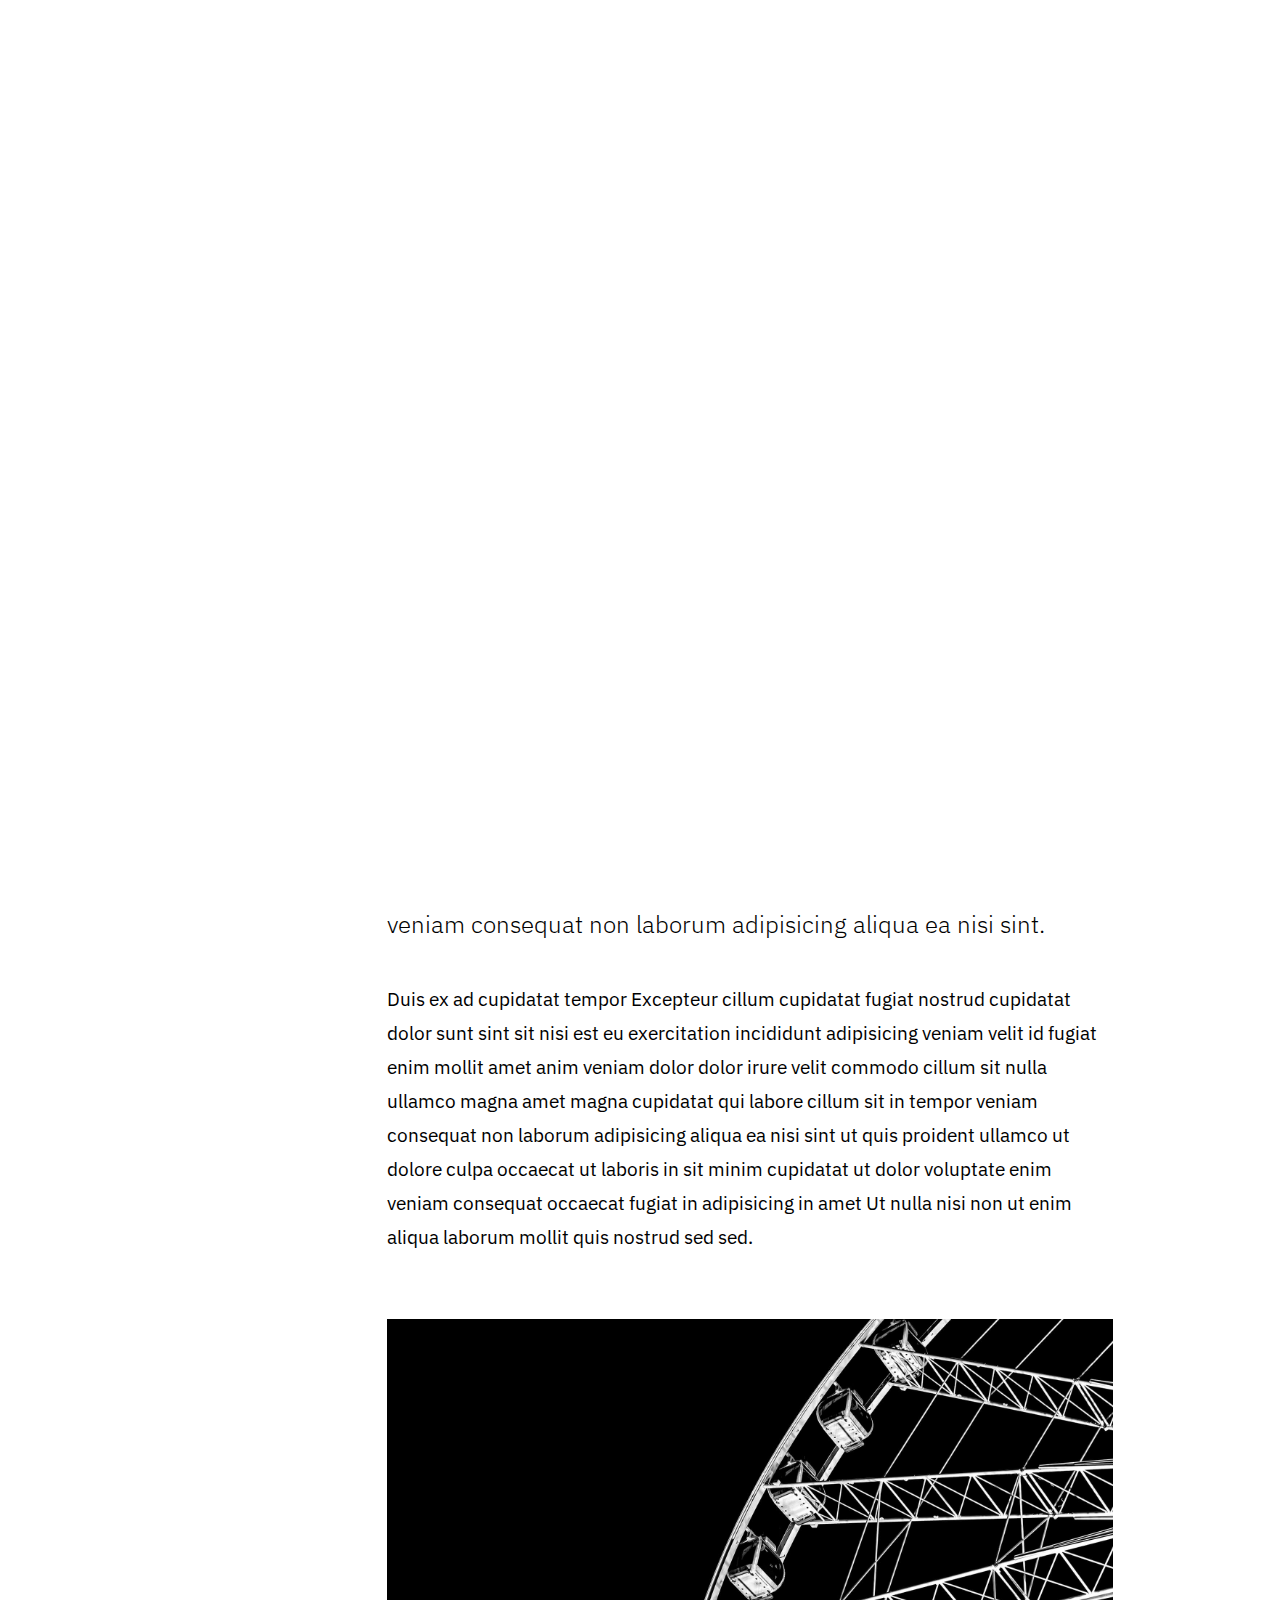
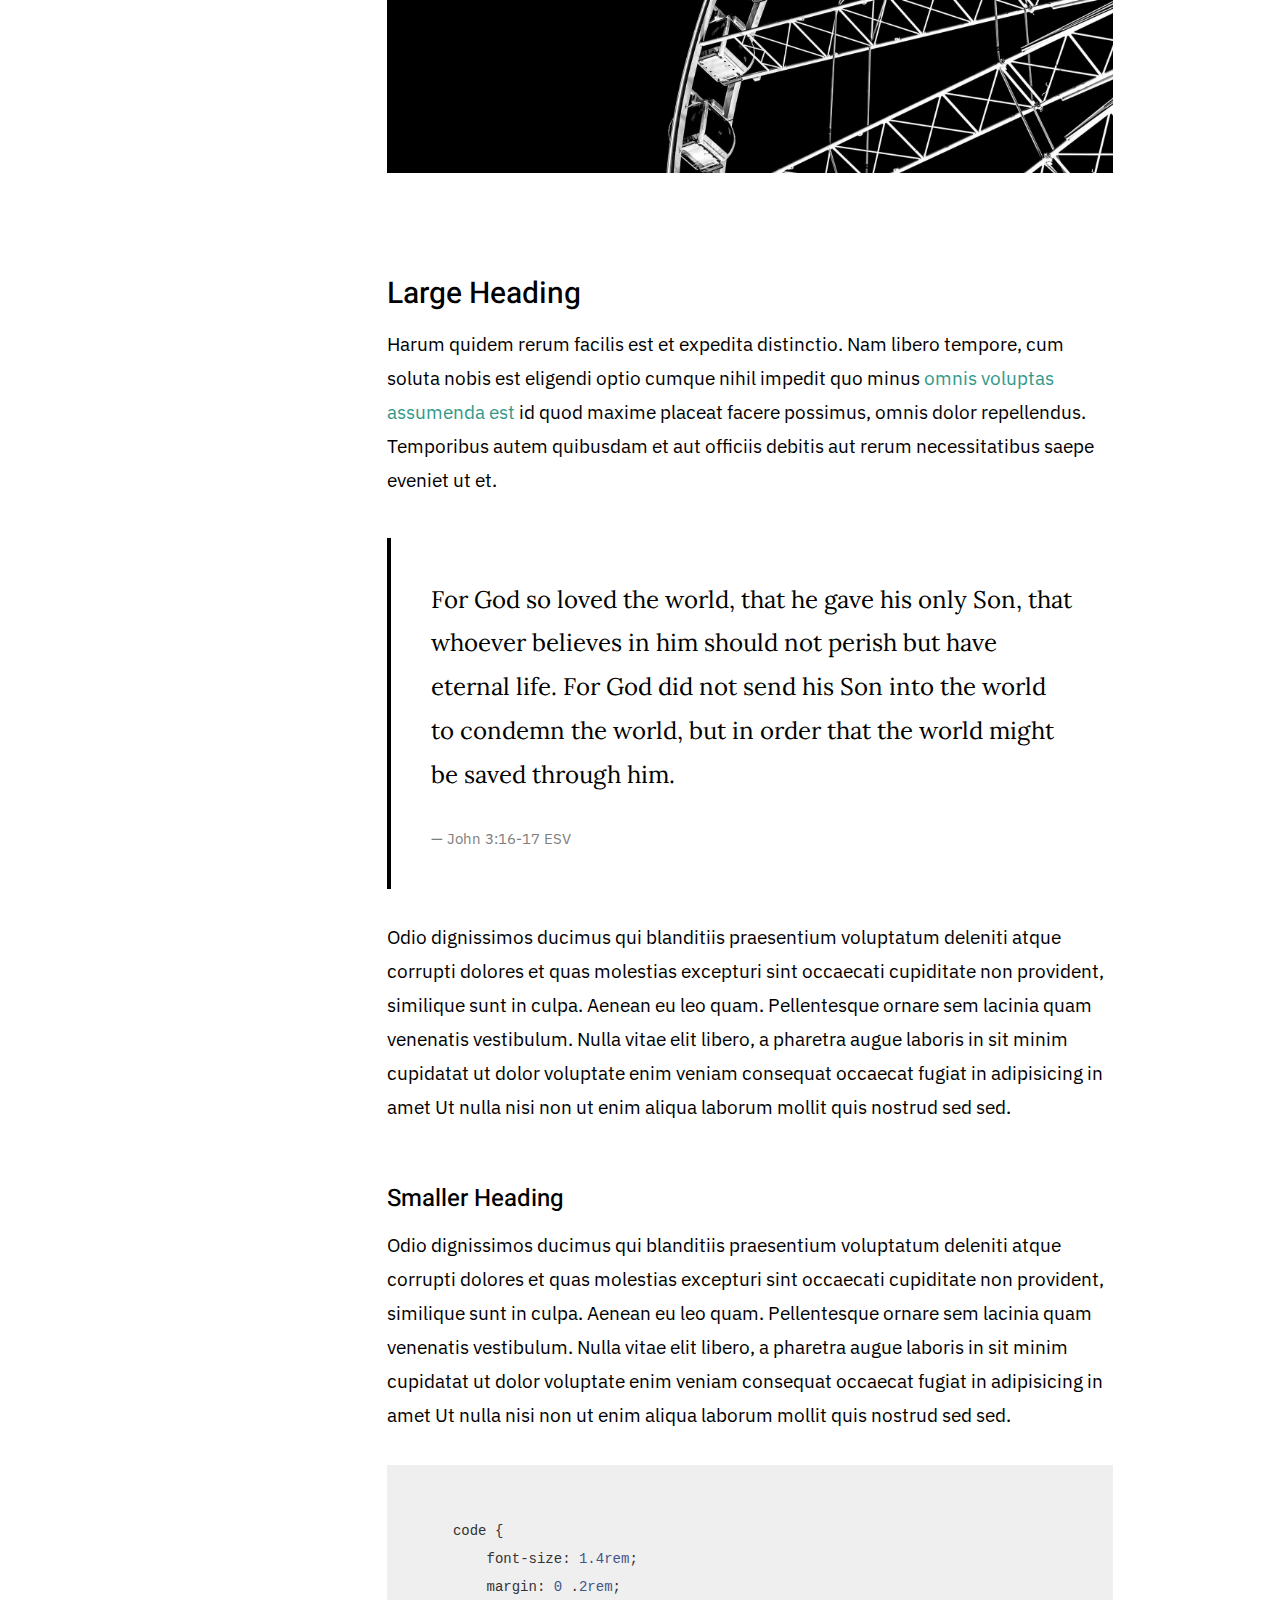
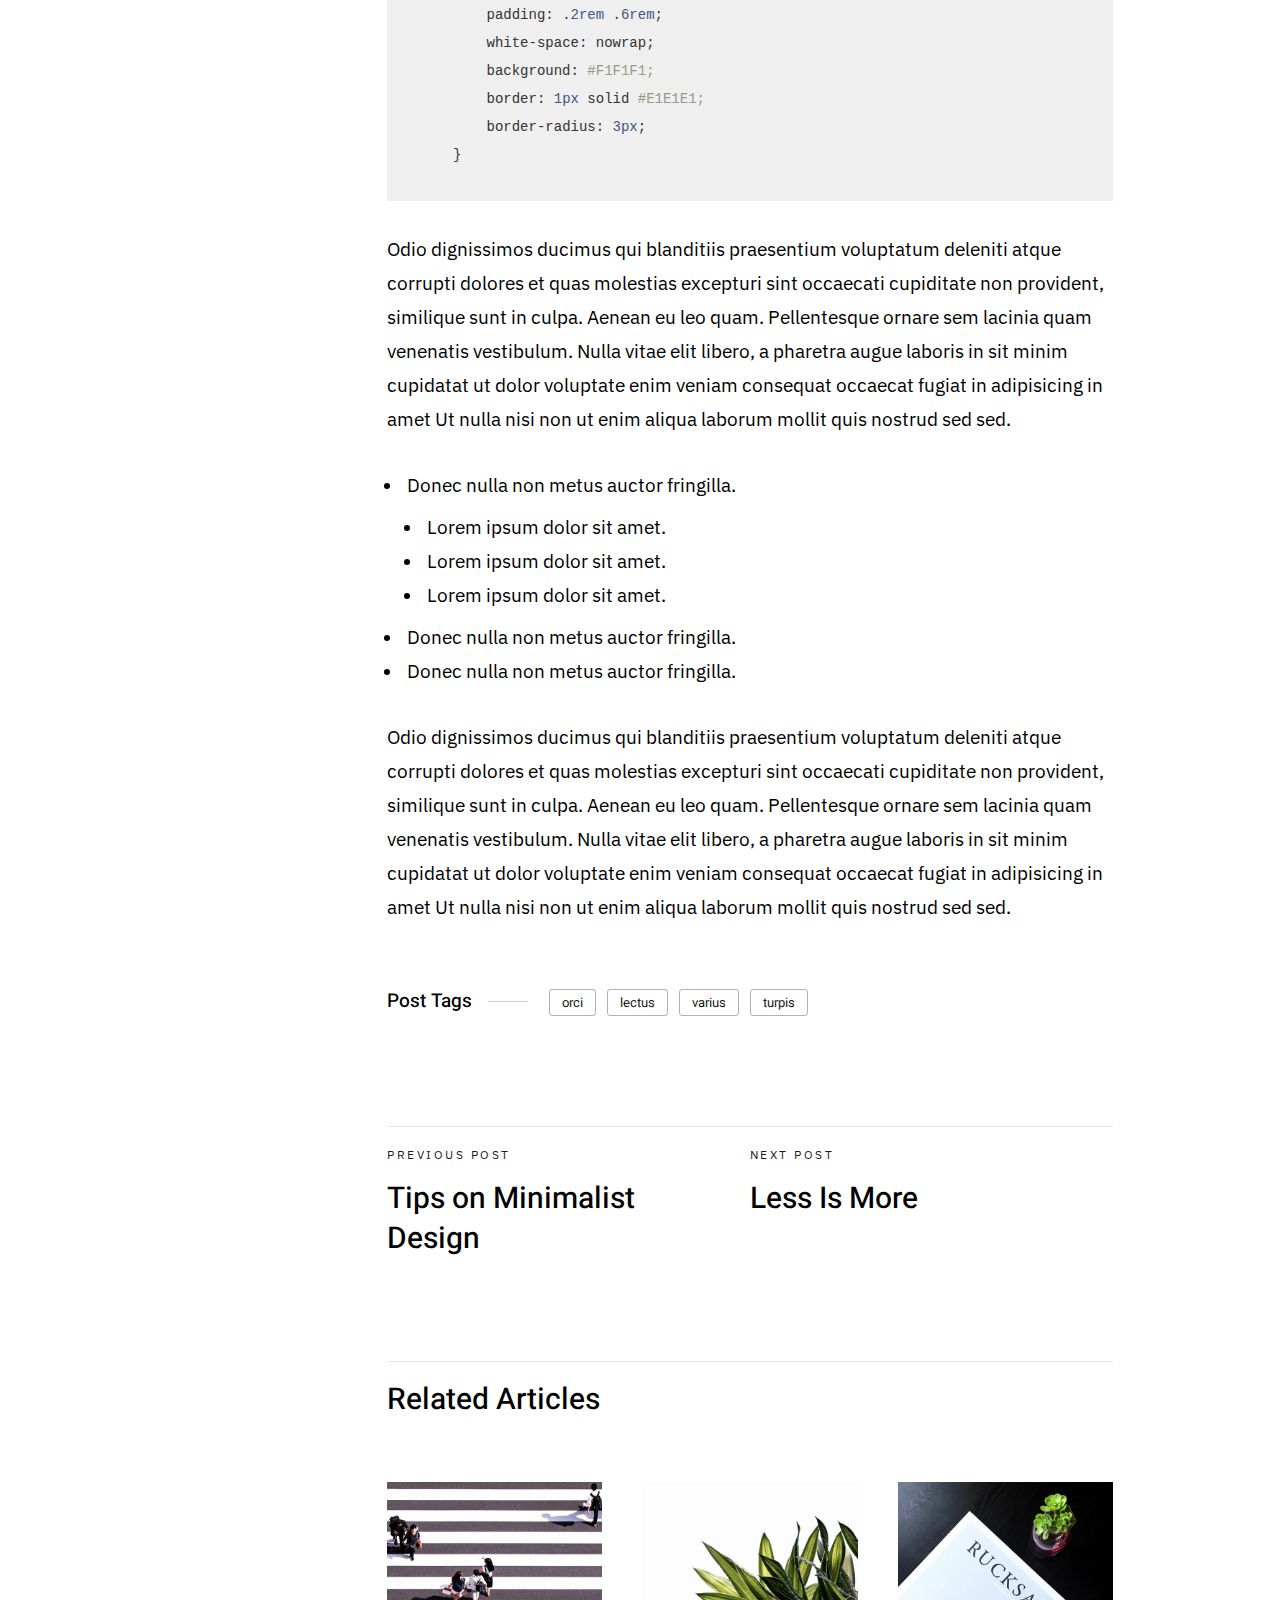
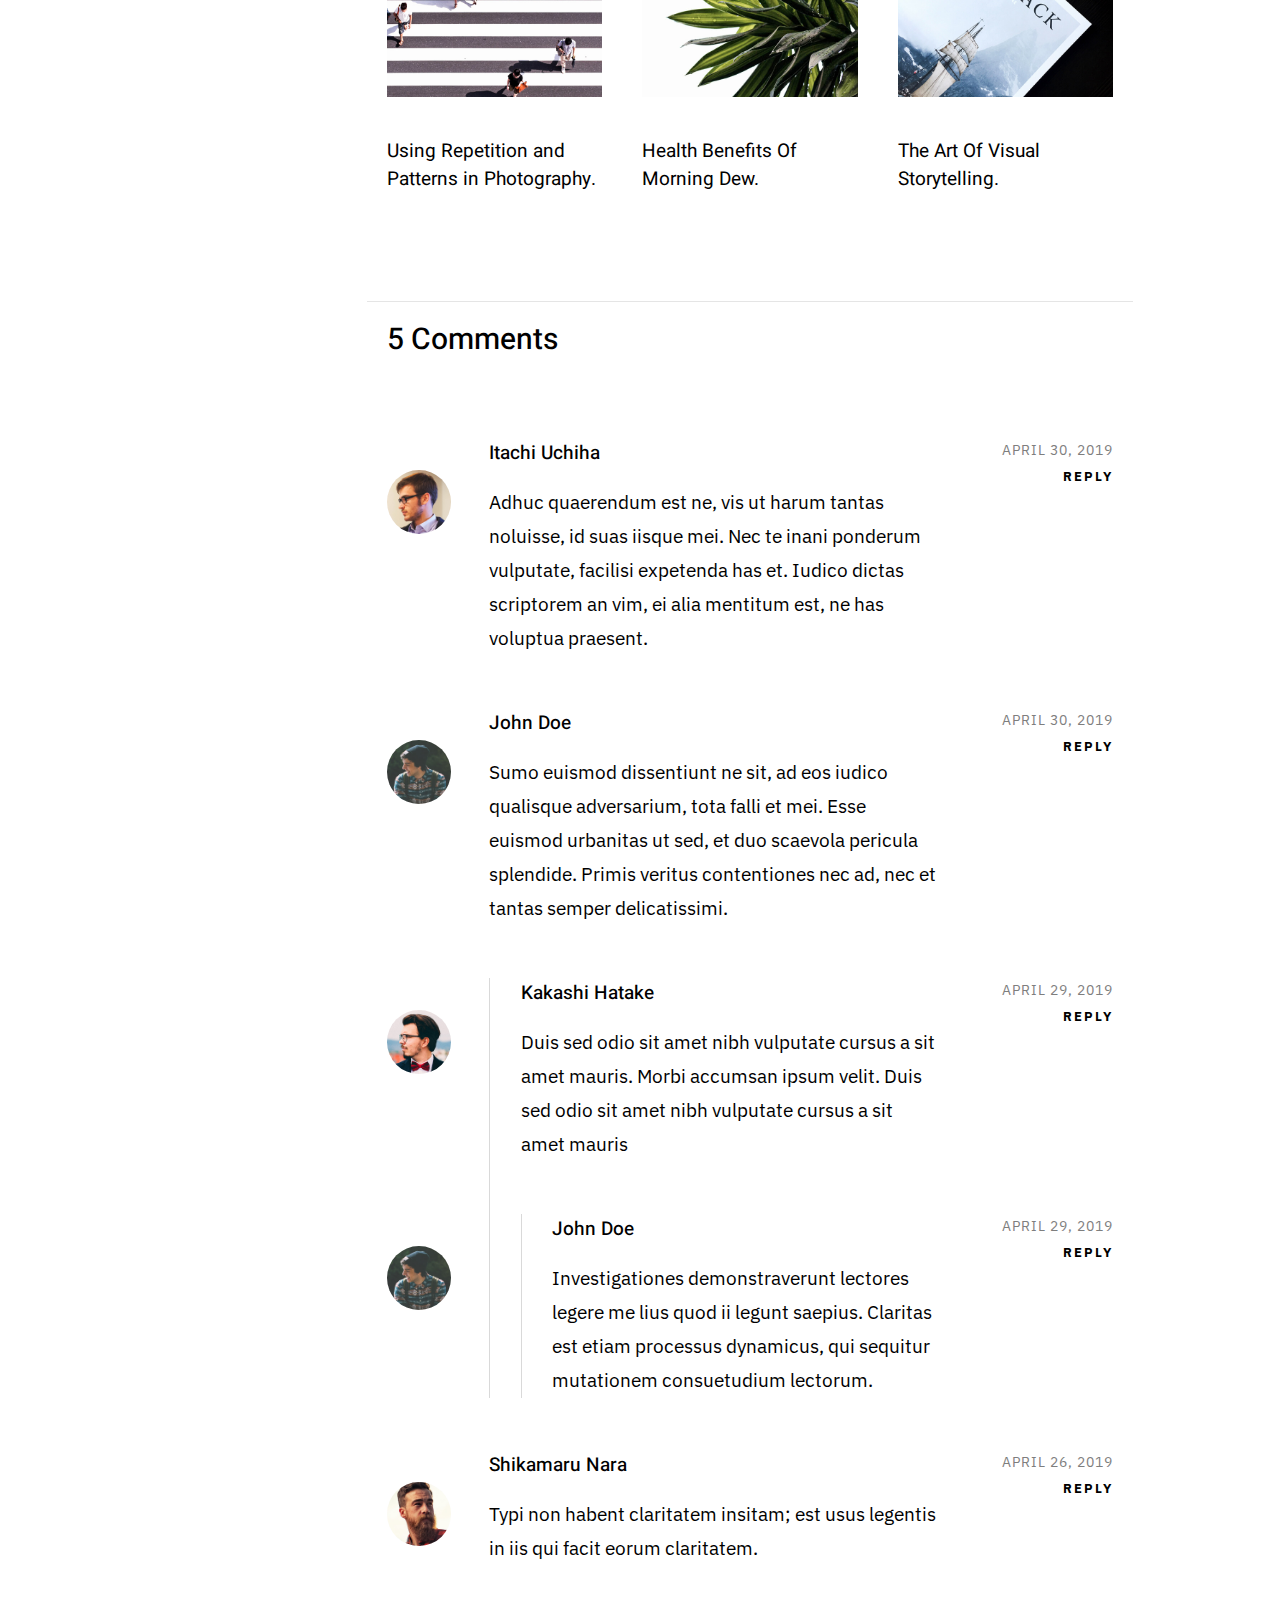
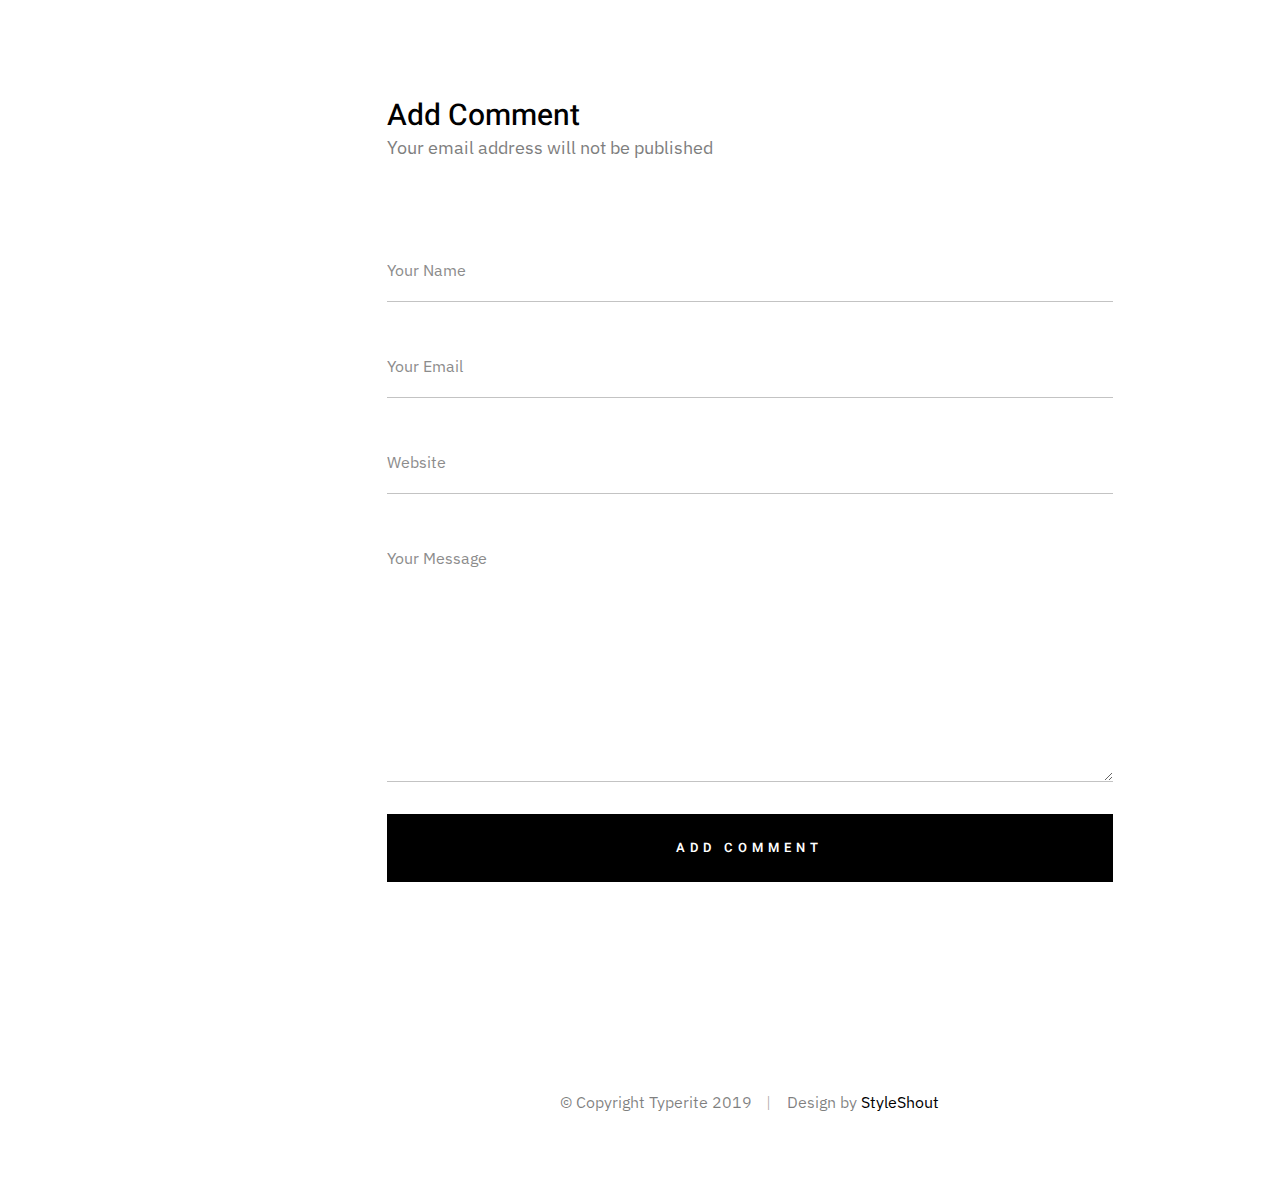
<file: Typerite_1_0_0/single-video.html>
<!DOCTYPE html>
<html class="no-js" lang="en">
<head>

    <!--- basic page needs
    ================================================== -->
    <meta charset="utf-8">
    <title>Video Post - Typerite</title>
    <meta name="description" content="">
    <meta name="author" content="">

    <!-- mobile specific metas
    ================================================== -->
    <meta name="viewport" content="width=device-width, initial-scale=1">

    <!-- CSS
    ================================================== -->
    <link rel="stylesheet" href="css/base.css">
    <link rel="stylesheet" href="css/vendor.css">
    <link rel="stylesheet" href="css/main.css">

    <!-- script
    ================================================== -->
    <script src="js/modernizr.js"></script>

    <!-- favicons
    ================================================== -->
    <link rel="apple-touch-icon" sizes="180x180" href="apple-touch-icon.png">
    <link rel="icon" type="image/png" sizes="32x32" href="favicon-32x32.png">
    <link rel="icon" type="image/png" sizes="16x16" href="favicon-16x16.png">
    <link rel="manifest" href="site.webmanifest">

</head>

<body class="ss-bg-white">

    <!-- preloader
    ================================================== -->
    <div id="preloader">
        <div id="loader" class="dots-fade">
            <div></div>
            <div></div>
            <div></div>
        </div>
    </div>

    <div id="top" class="s-wrap site-wrapper">

        <!-- site header
        ================================================== -->
        <header class="s-header header">

            <div class="header__top">
                <div class="header__logo">
                    <a class="site-logo" href="index.html">
                        <img src="images/logo.svg" alt="Homepage">
                    </a>
                </div>

                <div class="header__search">
    
                    <form role="search" method="get" class="header__search-form" action="#">
                        <label>
                            <span class="hide-content">Search for:</span>
                            <input type="search" class="header__search-field" placeholder="Type Keywords" value="" name="s" title="Search for:" autocomplete="off">
                        </label>
                        <input type="submit" class="header__search-submit" value="Search">
                    </form>
        
                    <a href="#0" title="Close Search" class="header__search-close">Close</a>
        
                </div>  <!-- end header__search -->

                <!-- toggles -->
                <a href="#0" class="header__search-trigger"></a>
                <a href="#0" class="header__menu-toggle"><span>Menu</span></a>

            </div>

            <nav class="header__nav-wrap">

                <ul class="header__nav">
                    <li class="current"><a href="index.html" title="">Home</a></li>
                    <li class="has-children">
                        <a href="#0" title="">Categories</a>
                        <ul class="sub-menu">
                        <li><a href="category.html">Lifestyle</a></li>
                        <li><a href="category.html">Health</a></li>
                        <li><a href="category.html">Family</a></li>
                        <li><a href="category.html">Management</a></li>
                        <li><a href="category.html">Travel</a></li>
                        <li><a href="category.html">Work</a></li>
                        </ul>
                    </li>
                    <li class="has-children current">
                        <a href="#0" title="">Blog Posts</a>
                        <ul class="sub-menu">
                        <li><a href="single-video.html">Video Post</a></li>
                        <li><a href="single-audio.html">Audio Post</a></li>
                        <li><a href="single-gallery.html">Gallery Post</a></li>
                        <li><a href="single-standard.html">Standard Post</a></li>
                        </ul>
                    </li>
                    <li><a href="styles.html" title="">Styles</a></li>
                    <li><a href="page-about.html" title="">About</a></li>
                    <li><a href="page-contact.html" title="">Contact</a></li>
                </ul> <!-- end header__nav -->

                <ul class="header__social">
                    <li class="ss-facebook">
                        <a href="https://facebook.com/">
                            <span class="screen-reader-text">Facebook</span>
                        </a>
                    </li>
                    <li class="ss-twitter">
                        <a href="#0">
                            <span class="screen-reader-text">Twitter</span>
                        </a>
                    </li>
                    <li class="ss-dribbble">
                        <a href="#0">
                            <span class="screen-reader-text">Instagram</span>
                        </a>
                    </li>
                    <li class="ss-behance">
                        <a href="#0">
                            <span class="screen-reader-text">Behance</span>
                        </a>
                    </li>
                </ul>

            </nav> <!-- end header__nav-wrap -->

        </header> <!-- end s-header -->


        <!-- site content
        ================================================== -->
        <div class="s-content content">
            <main class="row content__page">
                
                <article class="column large-full entry format-video">

                    <div class="media-wrap entry__media">
                        <div class="video-container">
                            <iframe src="https://player.vimeo.com/video/117310401?color=339989&title=0&byline=0&portrait=0" width="640" height="360" frameborder="0" webkitallowfullscreen mozallowfullscreen allowfullscreen></iframe>
                        </div>
                    </div>

                    <div class="content__page-header entry__header">
                        <h1 class="display-1 entry__title">
                        Hello, This Is A Video Post.
                        </h1>
                        <ul class="entry__header-meta">
                            <li class="author">By <a href="#0">Jonathan Doe</a></li>
                            <li class="date">April 30, 2019</li>
                            <li class="cat-links">
                                <a href="#0">Marketing</a><a href="#0">Management</a>
                            </li>
                        </ul>
                    </div> <!-- end entry__header -->

                    <div class="entry__content">

                        <p class="lead drop-cap">
                        Duis ex ad cupidatat tempor Excepteur cillum cupidatat 
                        fugiat nostrud cupidatat dolor sunt sint sit nisi est eu exercitation 
                        incididunt adipisicing veniam velit id fugiat enim mollit amet anim veniam dolor 
                        dolor irure velit commodo cillum sit nulla ullamco magna amet magna cupidatat qui 
                        labore cillum sit in tempor veniam consequat non laborum adipisicing aliqua 
                        ea nisi sint.
                        </p>

                        <p>
                        Duis ex ad cupidatat tempor Excepteur cillum cupidatat fugiat nostrud cupidatat 
                        dolor sunt sint sit nisi est eu exercitation incididunt adipisicing veniam velit 
                        id fugiat enim mollit amet anim veniam dolor dolor irure velit commodo cillum sit 
                        nulla ullamco magna amet magna cupidatat qui labore cillum sit in tempor veniam 
                        consequat non laborum adipisicing aliqua ea nisi sint ut quis proident ullamco ut 
                        dolore culpa occaecat ut laboris in sit minim cupidatat ut dolor voluptate enim 
                        veniam consequat occaecat fugiat in adipisicing in amet Ut nulla nisi non ut enim 
                        aliqua laborum mollit quis nostrud sed sed.
                        </p>

                        <p>
                        <img src="images/wheel-1000.jpg" 
                             srcset="images/wheel-2000.jpg 2000w, 
                                     images/wheel-1000.jpg 1000w, 
                                     images/wheel-500.jpg 500w" 
                                     sizes="(max-width: 2000px) 100vw, 2000px" alt="">
                        </p>

                        <h2>Large Heading</h2>
    
                        <p>
                        Harum quidem rerum facilis est et expedita distinctio. Nam libero tempore, cum 
                        soluta nobis est eligendi optio cumque nihil impedit quo minus 
                        <a href="http://#">omnis voluptas assumenda est</a> id quod maxime placeat 
                        facere possimus, omnis dolor repellendus. Temporibus autem quibusdam et aut 
                        officiis debitis aut rerum necessitatibus saepe eveniet ut et.
                        </p>
    
                        <blockquote>
                            <p>
                            For God so loved the world, that he gave his only Son, that whoever believes in 
                            him should not perish but have eternal life. For God did not send his Son into 
                            the world to condemn the world, but in order that the world might be 
                            saved through him.
                            </p>
                            <cite>John 3:16-17 ESV</cite>
                        </blockquote>
    
                        <p>
                        Odio dignissimos ducimus qui blanditiis praesentium voluptatum deleniti atque 
                        corrupti dolores et quas molestias excepturi sint occaecati cupiditate non provident, 
                        similique sunt in culpa. Aenean eu leo quam. Pellentesque ornare sem lacinia quam 
                        venenatis vestibulum. Nulla vitae elit libero, a pharetra augue laboris in sit minim 
                        cupidatat ut dolor voluptate enim veniam consequat occaecat fugiat in adipisicing 
                        in amet Ut nulla nisi non ut enim aliqua laborum mollit quis nostrud sed sed.
                        </p>
    
                        <h3>Smaller Heading</h3>
    
                        <p>
                        Odio dignissimos ducimus qui blanditiis praesentium voluptatum deleniti atque 
                        corrupti dolores et quas molestias excepturi sint occaecati cupiditate non provident, 
                        similique sunt in culpa. Aenean eu leo quam. Pellentesque ornare sem lacinia quam 
                        venenatis vestibulum. Nulla vitae elit libero, a pharetra augue laboris in sit minim 
                        cupidatat ut dolor voluptate enim veniam consequat occaecat fugiat in adipisicing 
                        in amet Ut nulla nisi non ut enim aliqua laborum mollit quis nostrud sed sed.
                        </p>

<pre><code>
    code {
        font-size: 1.4rem;
        margin: 0 .2rem;
        padding: .2rem .6rem;
        white-space: nowrap;
        background: #F1F1F1;
        border: 1px solid #E1E1E1;	
        border-radius: 3px;
    }
</code></pre>

                        <p>
                        Odio dignissimos ducimus qui blanditiis praesentium voluptatum deleniti atque 
                        corrupti dolores et quas molestias excepturi sint occaecati cupiditate non provident, 
                        similique sunt in culpa. Aenean eu leo quam. Pellentesque ornare sem lacinia quam 
                        venenatis vestibulum. Nulla vitae elit libero, a pharetra augue laboris in sit minim 
                        cupidatat ut dolor voluptate enim veniam consequat occaecat fugiat in adipisicing 
                        in amet Ut nulla nisi non ut enim aliqua laborum mollit quis nostrud sed sed.
                        </p>
        
                        <ul>
                            <li>Donec nulla non metus auctor fringilla.
                                <ul>
                                    <li>Lorem ipsum dolor sit amet.</li>
                                    <li>Lorem ipsum dolor sit amet.</li>
                                    <li>Lorem ipsum dolor sit amet.</li>
                                </ul>
                            </li>
                            <li>Donec nulla non metus auctor fringilla.</li>
                            <li>Donec nulla non metus auctor fringilla.</li>
                        </ul>
        
                        <p>
                        Odio dignissimos ducimus qui blanditiis praesentium voluptatum deleniti atque 
                        corrupti dolores et quas molestias excepturi sint occaecati cupiditate non provident, 
                        similique sunt in culpa. Aenean eu leo quam. Pellentesque ornare sem lacinia quam 
                        venenatis vestibulum. Nulla vitae elit libero, a pharetra augue laboris in sit minim 
                        cupidatat ut dolor voluptate enim veniam consequat occaecat fugiat in adipisicing 
                        in amet Ut nulla nisi non ut enim aliqua laborum mollit quis nostrud sed sed.
                        </p>


                        <p class="entry__tags">
                            <span>Post Tags</span>
        
                            <span class="entry__tag-list">
                                <a href="#0">orci</a>
                                <a href="#0">lectus</a>
                                <a href="#0">varius</a>
                                <a href="#0">turpis</a>
                            </span>
            
                        </p>
                    </div> <!-- end entry content -->

                    <div class="entry__pagenav">
                        <div class="entry__nav">
                            <div class="entry__prev">
                                <a href="#0" rel="prev">
                                    <span>Previous Post</span>
                                    Tips on Minimalist Design 
                                </a>
                            </div>
                            <div class="entry__next">
                                <a href="#0" rel="next">
                                    <span>Next Post</span>
                                    Less Is More 
                                </a>
                            </div>
                        </div>
                    </div> <!-- end entry content -->

                    <div class="entry__related">
                        <h3 class="h2">Related Articles</h3>

                        <ul class="related">
                            <li class="related__item">
                                <a href="single-standard.html" class="related__link">
                                    <img src="images/thumbs/masonry/walk-600.jpg" alt="">
                                </a>
                                <h5 class="related__post-title">Using Repetition and Patterns in Photography.</h5>
                            </li>
                            <li class="related__item">
                                <a href="single-standard.html" class="related__link">
                                    <img src="images/thumbs/masonry/dew-600.jpg" alt="">
                                </a>
                                <h5 class="related__post-title">Health Benefits Of Morning Dew.</h5>
                            </li>
                            <li class="related__item">
                                <a href="single-standard.html" class="related__link">
                                    <img src="images/thumbs/masonry/rucksack-600.jpg" alt="">
                                </a>
                                <h5 class="related__post-title">The Art Of Visual Storytelling.</h5>
                            </li>
                        </ul>
                    </div> <!-- end entry related -->

                </article> <!-- end column large-full entry-->


                <div class="comments-wrap">

                    <div id="comments" class="column large-12">

                        <h3 class="h2">5 Comments</h3>
        
                        <!-- START commentlist -->
                        <ol class="commentlist">
        
                            <li class="depth-1 comment">
        
                                <div class="comment__avatar">
                                    <img class="avatar" src="images/avatars/user-01.jpg" alt="" width="50" height="50">
                                </div>
        
                                <div class="comment__content">
        
                                    <div class="comment__info">
                                        <div class="comment__author">Itachi Uchiha</div>
        
                                        <div class="comment__meta">
                                            <div class="comment__time">April 30, 2019</div>
                                            <div class="comment__reply">
                                                <a class="comment-reply-link" href="#0">Reply</a>
                                            </div>
                                        </div>
                                    </div>
        
                                    <div class="comment__text">
                                    <p>Adhuc quaerendum est ne, vis ut harum tantas noluisse, id suas iisque mei. Nec te inani ponderum vulputate,
                                    facilisi expetenda has et. Iudico dictas scriptorem an vim, ei alia mentitum est, ne has voluptua praesent.</p>
                                    </div>
        
                                </div>
        
                            </li> <!-- end comment level 1 -->
        
                            <li class="thread-alt depth-1 comment">
        
                                <div class="comment__avatar">
                                    <img class="avatar" src="images/avatars/user-04.jpg" alt="" width="50" height="50">
                                </div>
        
                                <div class="comment__content">
        
                                    <div class="comment__info">
                                        <div class="comment__author">John Doe</div>
        
                                        <div class="comment__meta">
                                            <div class="comment__time">April 30, 2019</div>
                                            <div class="comment__reply">
                                                <a class="comment-reply-link" href="#0">Reply</a>
                                            </div>
                                        </div>
                                    </div>
        
                                    <div class="comment__text">
                                    <p>Sumo euismod dissentiunt ne sit, ad eos iudico qualisque adversarium, tota falli et mei. Esse euismod
                                    urbanitas ut sed, et duo scaevola pericula splendide. Primis veritus contentiones nec ad, nec et
                                    tantas semper delicatissimi.</p>
                                    </div>
        
                                </div>
        
                                <ul class="children">
        
                                    <li class="depth-2 comment">
        
                                        <div class="comment__avatar">
                                            <img class="avatar" src="images/avatars/user-03.jpg" alt="" width="50" height="50">
                                        </div>
        
                                        <div class="comment__content">
        
                                            <div class="comment__info">
                                                <div class="comment__author">Kakashi Hatake</div>
        
                                                <div class="comment__meta">
                                                    <div class="comment__time">April 29, 2019</div>
                                                    <div class="comment__reply">
                                                        <a class="comment-reply-link" href="#0">Reply</a>
                                                    </div>
                                                </div>
                                            </div>
        
                                            <div class="comment__text">
                                                <p>Duis sed odio sit amet nibh vulputate
                                                cursus a sit amet mauris. Morbi accumsan ipsum velit. Duis sed odio sit amet nibh vulputate
                                                cursus a sit amet mauris</p>
                                            </div>
        
                                        </div>
        
                                        <ul class="children">
        
                                            <li class="depth-3 comment">
        
                                                <div class="comment__avatar">
                                                    <img class="avatar" src="images/avatars/user-04.jpg" alt="" width="50" height="50">
                                                </div>
        
                                                <div class="comment__content">
        
                                                    <div class="comment__info">
                                                        <div class="comment__author">John Doe</div>
        
                                                        <div class="comment__meta">
                                                            <div class="comment__time">April 29, 2019</div>
                                                            <div class="comment__reply">
                                                                <a class="comment-reply-link" href="#0">Reply</a>
                                                            </div>
                                                        </div>
                                                    </div>
        
                                                    <div class="comment__text">
                                                    <p>Investigationes demonstraverunt lectores legere me lius quod ii legunt saepius. Claritas est
                                                    etiam processus dynamicus, qui sequitur mutationem consuetudium lectorum.</p>
                                                    </div>
        
                                                </div>
        
                                            </li>
        
                                        </ul>
        
                                    </li>
        
                                </ul>
        
                            </li> <!-- end comment level 1 -->
        
                            <li class="depth-1 comment">
        
                                <div class="comment__avatar">
                                    <img class="avatar" src="images/avatars/user-02.jpg" alt="" width="50" height="50">
                                </div>
        
                                <div class="comment__content">
        
                                    <div class="comment__info">
                                        <div class="comment__author">Shikamaru Nara</div>
        
                                        <div class="comment__meta">
                                            <div class="comment__time">April 26, 2019</div>
                                            <div class="comment__reply">
                                                <a class="comment-reply-link" href="#0">Reply</a>
                                            </div>
                                        </div>
                                    </div>
        
                                    <div class="comment__text">
                                    <p>Typi non habent claritatem insitam; est usus legentis in iis qui facit eorum claritatem.</p>
                                    </div>
        
                                </div>
        
                            </li>  <!-- end comment level 1 -->
        
                        </ol>
                        <!-- END commentlist -->

                    </div> <!-- end comments -->

                    <div class="column large-12 comment-respond">

                        <!-- START respond -->
                        <div id="respond">
            
                            <h3 class="h2">Add Comment <span>Your email address will not be published</span></h3>
            
                            <form name="contactForm" id="contactForm" method="post" action="" autocomplete="off">
                                <fieldset>
            
                                    <div class="form-field">
                                        <input name="cName" id="cName" class="full-width" placeholder="Your Name" value="" type="text">
                                    </div>
            
                                    <div class="form-field">
                                        <input name="cEmail" id="cEmail" class="full-width" placeholder="Your Email" value="" type="text">
                                    </div>
            
                                    <div class="form-field">
                                        <input name="cWebsite" id="cWebsite" class="full-width" placeholder="Website" value="" type="text">
                                    </div>
            
                                    <div class="message form-field">
                                        <textarea name="cMessage" id="cMessage" class="full-width" placeholder="Your Message"></textarea>
                                    </div>
            
                                    <input name="submit" id="submit" class="btn btn--primary btn-wide btn--large full-width" value="Add Comment" type="submit">
            
                                </fieldset>
                            </form> <!-- end form -->
            
                        </div>
                        <!-- END respond-->
            
                    </div> <!-- end comment-respond -->
            
                </div> <!-- end comments-wrap -->
            </main>

        </div> <!-- end s-content -->


        <!-- footer
        ================================================== -->
        <footer class="s-footer footer">
            <div class="row">
                <div class="column large-full footer__content">
                    <div class="footer__copyright">
                        <span>© Copyright Typerite 2019</span> 
                        <span>Design by <a href="https://www.styleshout.com/">StyleShout</a></span>
                    </div>
                </div>
            </div>

            <div class="go-top">
                <a class="smoothscroll" title="Back to Top" href="#top"></a>
            </div>
        </footer>

    </div> <!-- end s-wrap -->


    <!-- Java Script
    ================================================== -->
    <script src="js/jquery-3.2.1.min.js"></script>
    <script src="js/plugins.js"></script>
    <script src="js/main.js"></script>

</body>
</file>
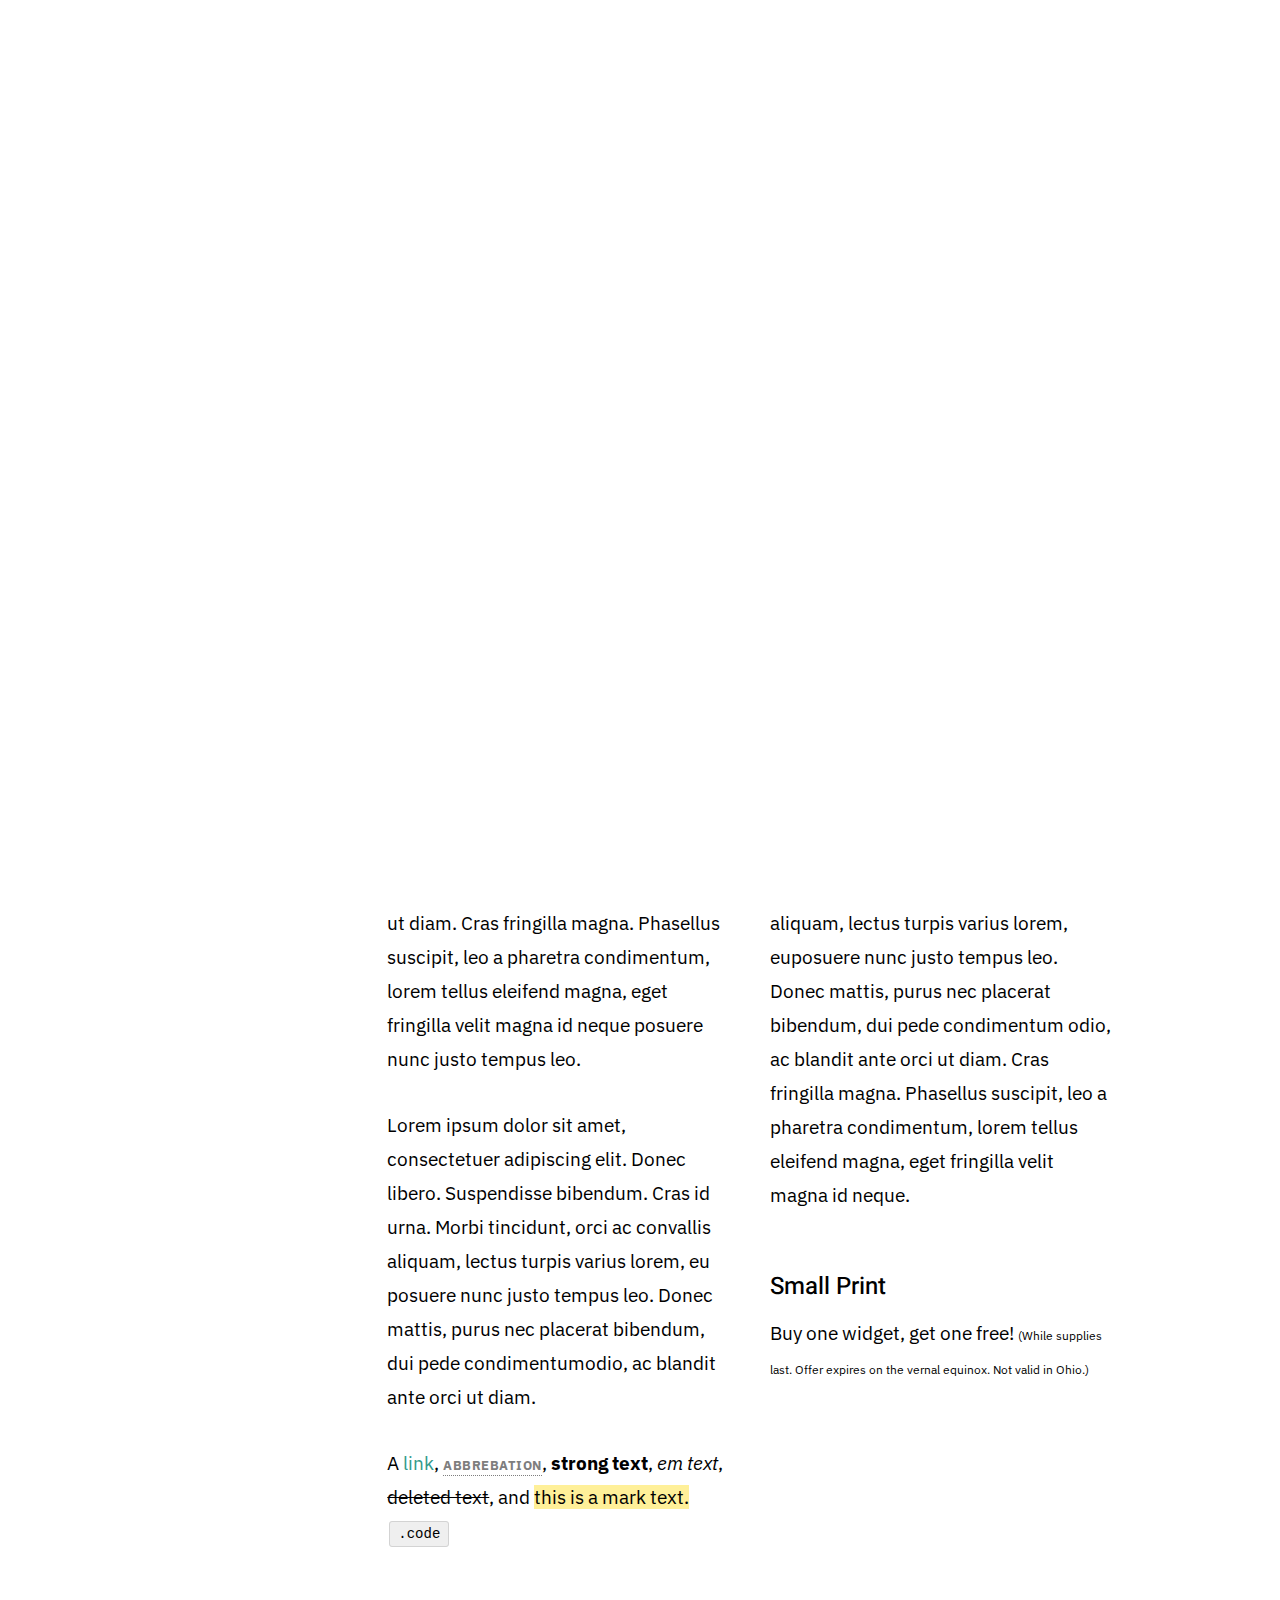
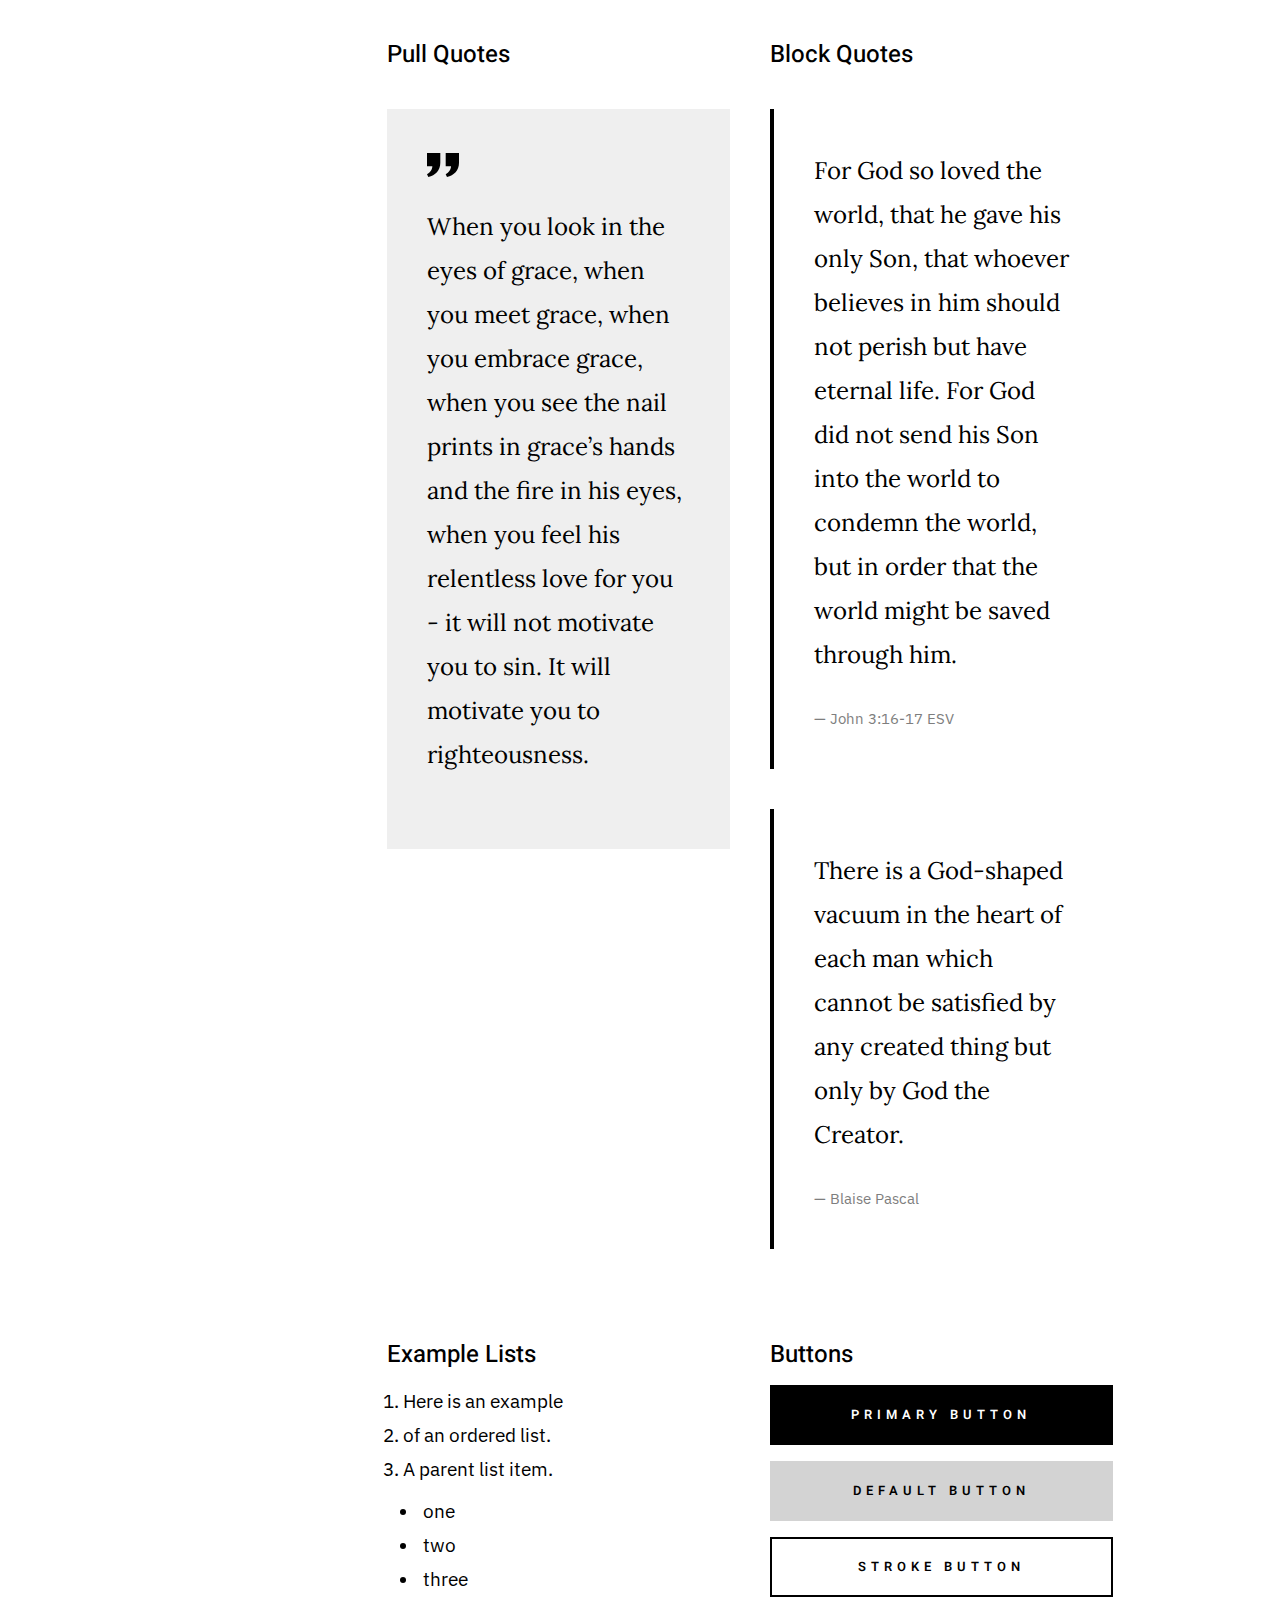
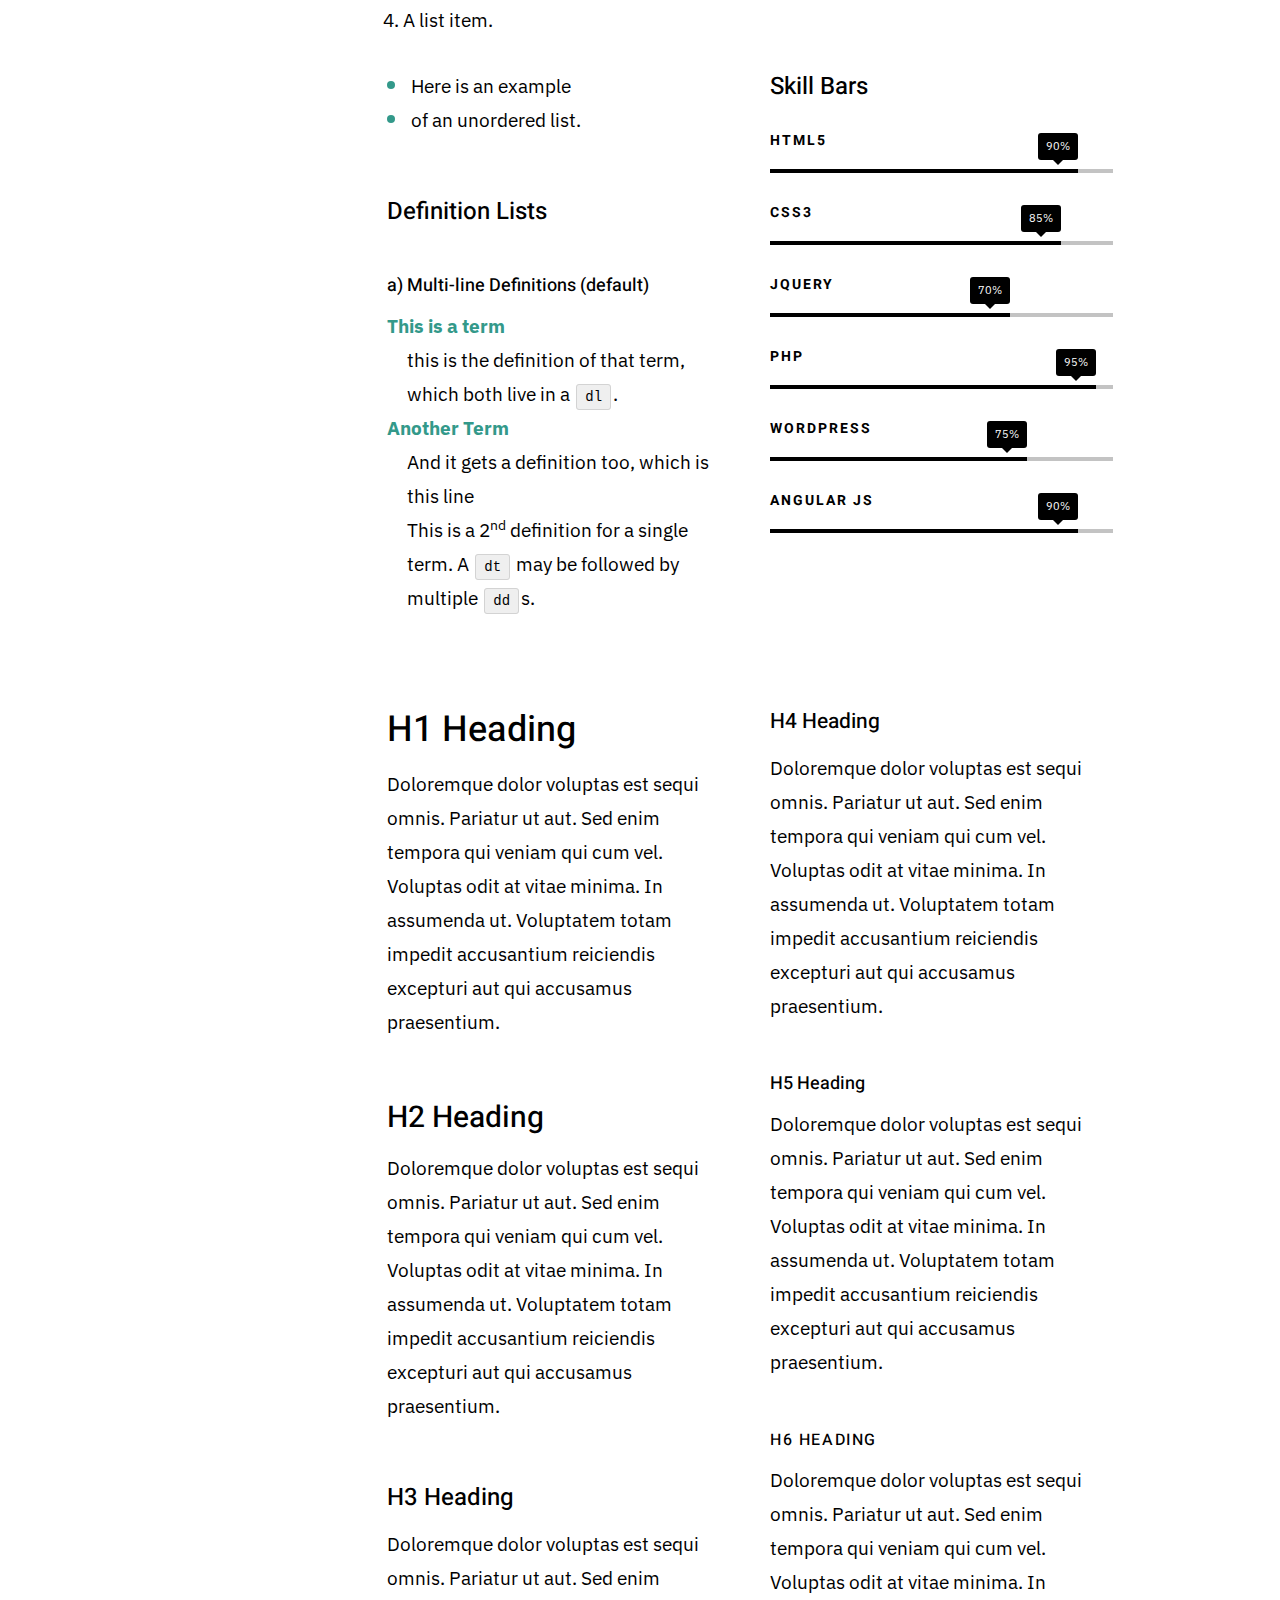
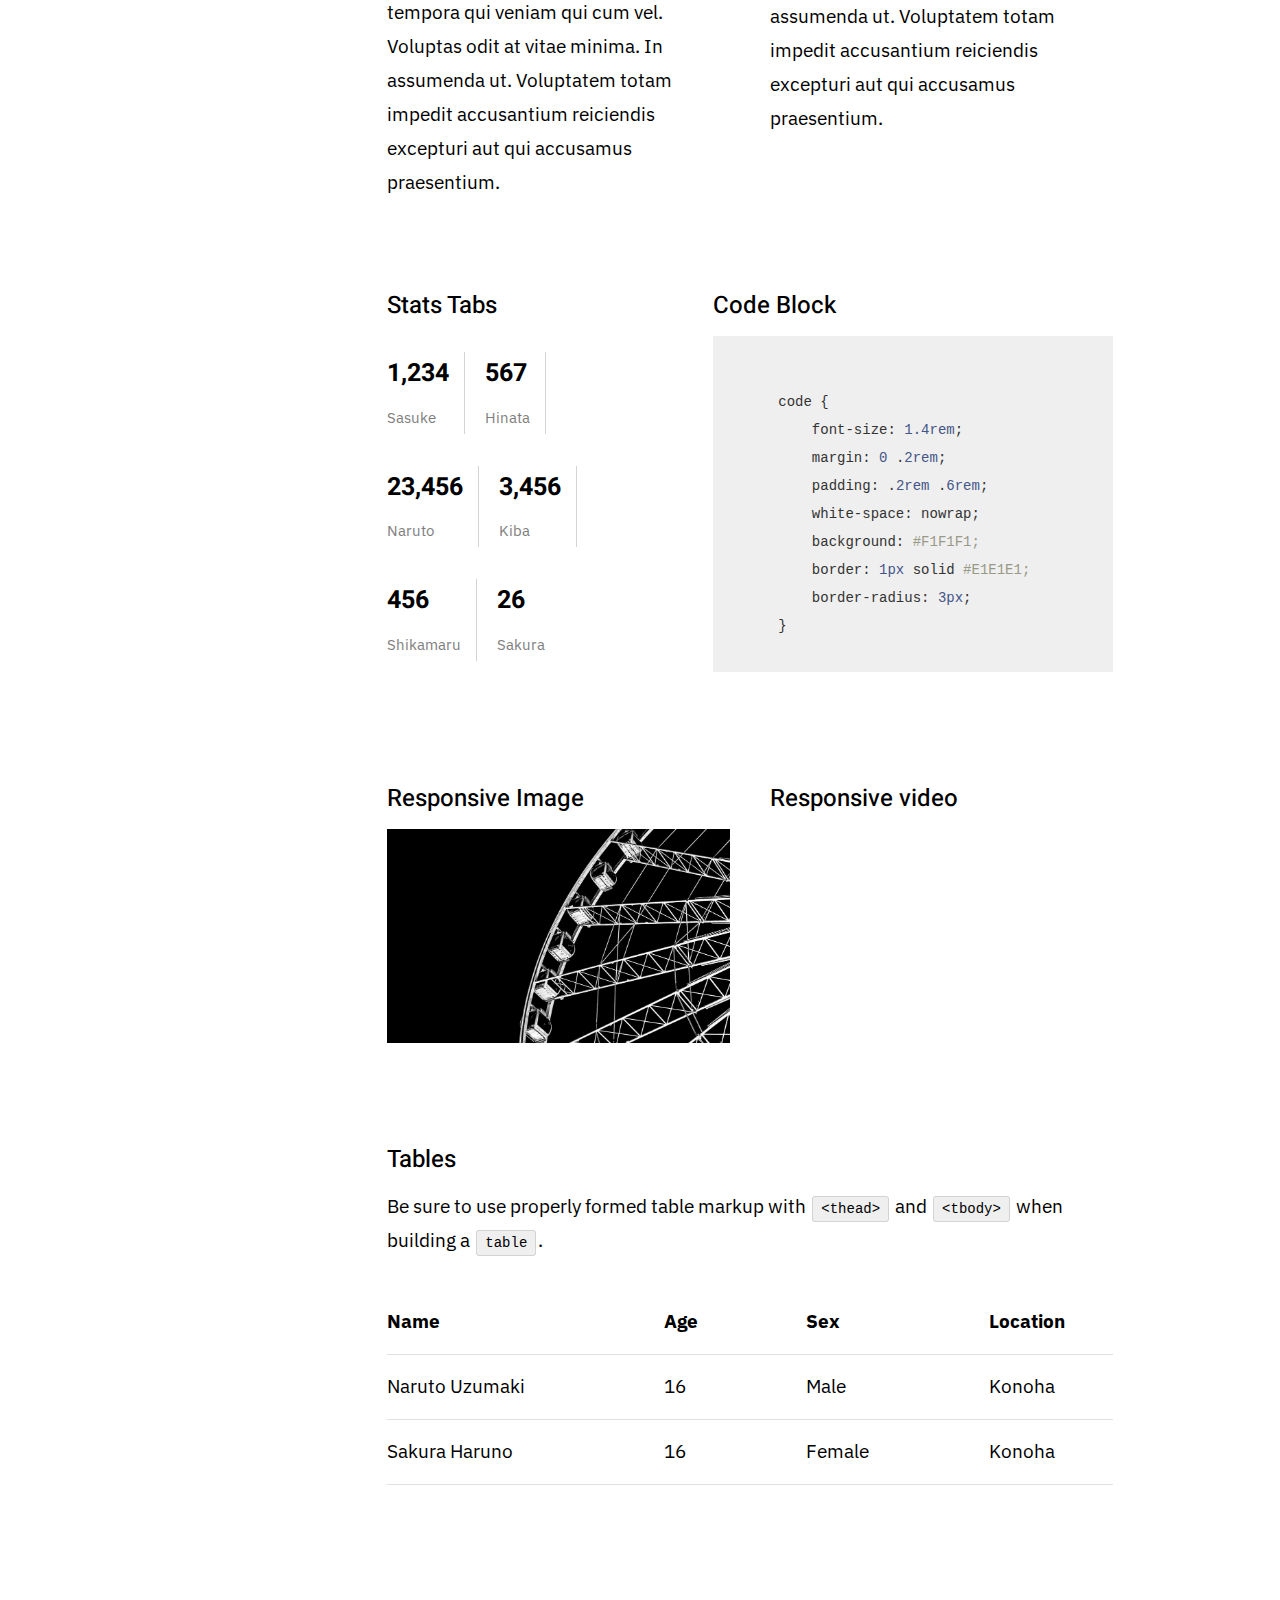
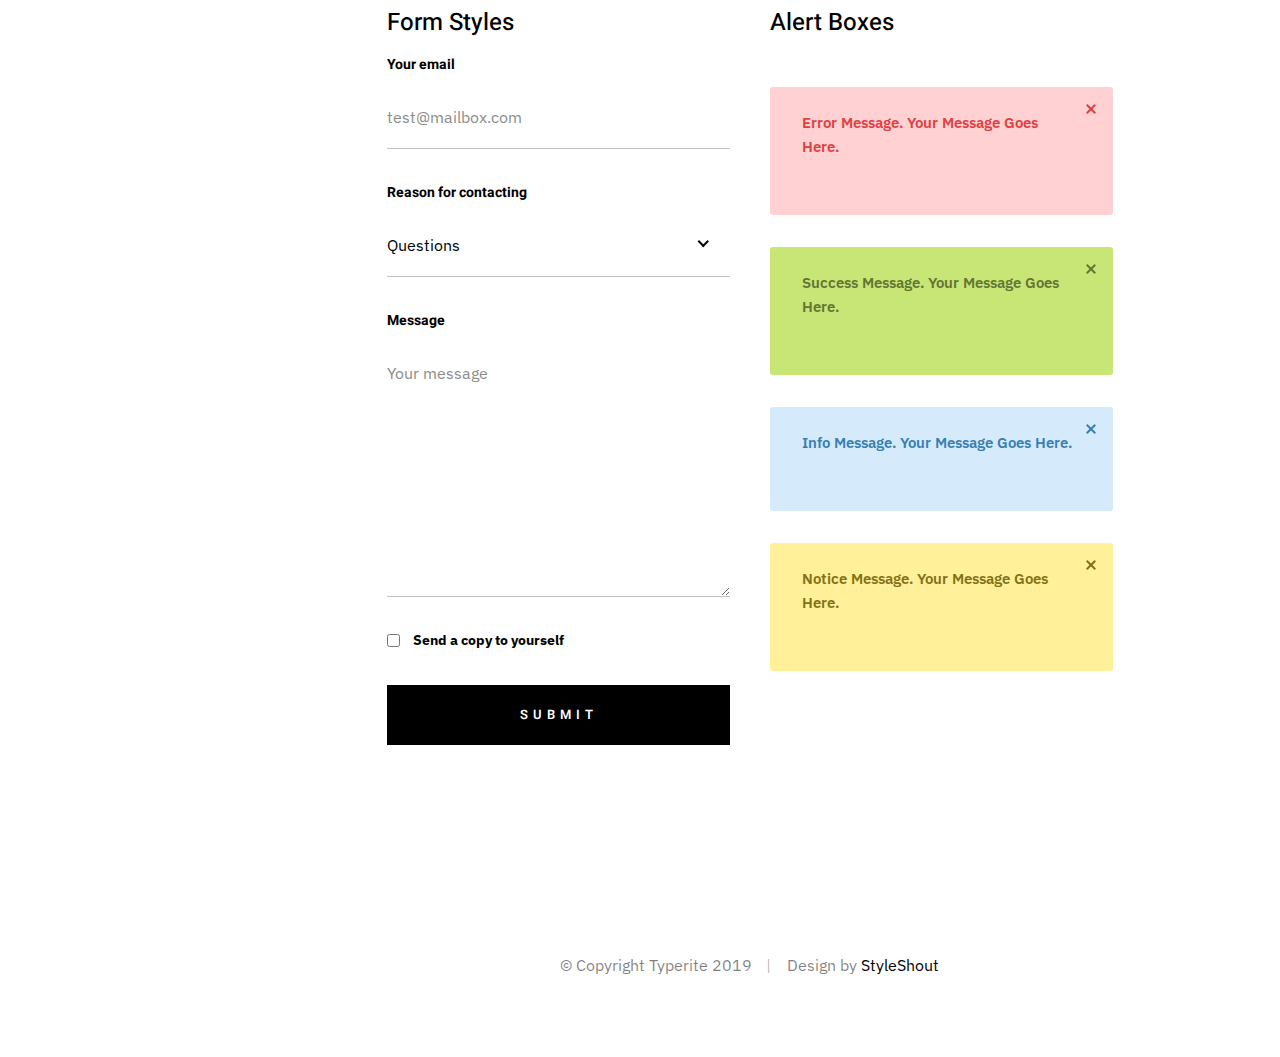
<file: Typerite_1_0_0/styles.html>
<!DOCTYPE html>
<html class="no-js" lang="en">
<head>

    <!--- basic page needs
    ================================================== -->
    <meta charset="utf-8">
    <title>Styles - Typerite</title>
    <meta name="description" content="">
    <meta name="author" content="">

    <!-- mobile specific metas
    ================================================== -->
    <meta name="viewport" content="width=device-width, initial-scale=1">

    <!-- CSS
    ================================================== -->
    <link rel="stylesheet" href="css/base.css">
    <link rel="stylesheet" href="css/vendor.css">
    <link rel="stylesheet" href="css/main.css">

    <style type="text/css" media="screen">
        .s-styles { 
            max-width: 1100px;
            padding-bottom: 12rem;
        }
    </style>

    <!-- script
    ================================================== -->
    <script src="js/modernizr.js"></script>

    <!-- favicons
    ================================================== -->
    <link rel="apple-touch-icon" sizes="180x180" href="apple-touch-icon.png">
    <link rel="icon" type="image/png" sizes="32x32" href="favicon-32x32.png">
    <link rel="icon" type="image/png" sizes="16x16" href="favicon-16x16.png">
    <link rel="manifest" href="site.webmanifest">

</head>

<body class="ss-bg-white">

    <!-- preloader
    ================================================== -->
    <div id="preloader">
        <div id="loader" class="dots-fade">
            <div></div>
            <div></div>
            <div></div>
        </div>
    </div>

    <div id="top" class="s-wrap site-wrapper">

        <!-- site header
        ================================================== -->
        <header class="s-header header">

            <div class="header__top">
                <div class="header__logo">
                    <a class="site-logo" href="index.html">
                        <img src="images/logo.svg" alt="Homepage">
                    </a>
                </div>

                <div class="header__search">
    
                    <form role="search" method="get" class="header__search-form" action="#">
                        <label>
                            <span class="hide-content">Search for:</span>
                            <input type="search" class="header__search-field" placeholder="Type Keywords" value="" name="s" title="Search for:" autocomplete="off">
                        </label>
                        <input type="submit" class="header__search-submit" value="Search">
                    </form>
        
                    <a href="#0" title="Close Search" class="header__search-close">Close</a>
        
                </div>  <!-- end header__search -->

                <!-- toggles -->
                <a href="#0" class="header__search-trigger"></a>
                <a href="#0" class="header__menu-toggle"><span>Menu</span></a>

            </div>

            <nav class="header__nav-wrap">

                <ul class="header__nav">
                    <li class="current"><a href="index.html" title="">Home</a></li>
                    <li class="has-children">
                        <a href="#0" title="">Categories</a>
                        <ul class="sub-menu">
                        <li><a href="category.html">Lifestyle</a></li>
                        <li><a href="category.html">Health</a></li>
                        <li><a href="category.html">Family</a></li>
                        <li><a href="category.html">Management</a></li>
                        <li><a href="category.html">Travel</a></li>
                        <li><a href="category.html">Work</a></li>
                        </ul>
                    </li>
                    <li class="has-children">
                        <a href="#0" title="">Blog</a>
                        <ul class="sub-menu">
                        <li><a href="single-video.html">Video Post</a></li>
                        <li><a href="single-audio.html">Audio Post</a></li>
                        <li><a href="single-gallery.html">Gallery Post</a></li>
                        <li><a href="single-standard.html">Standard Post</a></li>
                        </ul>
                    </li>
                    <li class="current"><a href="styles.html" title="">Styles</a></li>
                    <li><a href="page-about.html" title="">About</a></li>
                    <li><a href="page-contact.html" title="">Contact</a></li>
                </ul> <!-- end header__nav -->

                <ul class="header__social">
                    <li class="ss-facebook">
                        <a href="https://facebook.com/">
                            <span class="screen-reader-text">Facebook</span>
                        </a>
                    </li>
                    <li class="ss-twitter">
                        <a href="#0">
                            <span class="screen-reader-text">Twitter</span>
                        </a>
                    </li>
                    <li class="ss-dribbble">
                        <a href="#0">
                            <span class="screen-reader-text">Instagram</span>
                        </a>
                    </li>
                    <li class="ss-behance">
                        <a href="#0">
                            <span class="screen-reader-text">Behance</span>
                        </a>
                    </li>
                </ul>

            </nav> <!-- end header__nav-wrap -->

        </header> <!-- end s-header -->


        <!-- site content
        ================================================== -->
        <div class="s-content content">
            <main class="row s-styles">
                
                <!-- styles
                ================================================== -->
                <section id="styles" class="column large-full">
                    
                    <div class="row section-intro add-bottom">

                        <div class="column large-full">

                            <h1 class="display-1">Style Guide.</h1>

                            <p class="lead">Lorem ipsum Officia elit ad tempor dolore est ex incididunt incididunt occaecat culpa deserunt 
                            sunt labore in cillum ullamco magna in Excepteur consequat in reprehenderit proident mollit incididunt officia commodo.
                            Duis ea officia sed dolor pariatur enim dolore dolore quis incididunt nulla exercitation commodo veniam et ea incididunt.
                            </p>

                        </div>

                    </div>

                    <div class="row">

                        <div class="column large-6 tab-full">

                            <h3>Paragraph and Image</h3>

                            <p><a href="#"><img width="120" height="120" class="pull-left" alt="sample-image" src="images/sample-image.jpg"></a>
                            Lorem ipsum dolor sit amet, consectetuer adipiscing elit. Donec libero. Suspendisse bibendum.Cras id urna. Morbi 
                            tincidunt, orci ac convallis aliquam, lectus turpis varius lorem, eu posuere nunc justo tempus leo. Donec mattis, 
                            purus nec placerat bibendum, dui pede condimentum odio, ac blandit ante orci ut diam. Cras fringilla magna. 
                            Phasellus suscipit, leo a pharetra condimentum, lorem tellus eleifend magna, eget fringilla velit magna id 
                            neque posuere nunc justo tempus leo. </p>

                            <p>
                            Lorem ipsum dolor sit amet, consectetuer adipiscing elit. Donec libero. Suspendisse bibendum. Cras id urna. 
                            Morbi tincidunt, orci ac convallis aliquam, lectus turpis varius lorem, eu posuere nunc justo tempus leo. 
                            Donec mattis, purus nec placerat bibendum, dui pede condimentumodio, ac blandit ante orci ut diam.	
                            </p>

                            <p>A <a href="#">link</a>,
                            <abbr title="this really isn't a very good description">abbrebation</abbr>,
                            <strong>strong text</strong>,
                            <em>em text</em>,
                            <del>deleted text</del>, and
                            <mark>this is a mark text.</mark>
                            <code>.code</code>
                            </p>

                        </div>

                        <div class="column large-6 tab-full">

                            <h3>Drop Caps</h3>

                            <p class="drop-cap">Far far away, behind the word mountains, far from the countries Vokalia and Consonantia,
                            there live the blind texts. Separated they live in Bookmarksgrove right at the coast of the
                            Semantics, a large language ocean. A small river named Duden flows by their place and supplies it with the 
                            necessary regelialia. Morbi tincidunt, orci ac convallis aliquam, lectus turpis varius lorem, 
                            euposuere nunc justo tempus leo. Donec mattis, purus nec placerat bibendum, dui pede condimentum odio, 
                            ac blandit ante orci ut diam. Cras fringilla magna. Phasellus suscipit, leo a pharetra condimentum, 
                            lorem tellus eleifend magna, eget fringilla velit magna id neque.
                            </p>

                            <h3>Small Print</h3>

                            <p>Buy one widget, get one free!
                            <small>(While supplies last. Offer expires on the vernal equinox. Not valid in Ohio.)</small>
                            </p>

                        </div>

                    </div> <!-- end row -->

                    <div class="row">

                        <div class="column large-6 tab-full">

                            <h3>Pull Quotes</h3>

                            <aside class="pull-quote">
                                <blockquote>
                                <p>
                                When you look in the eyes of grace, when you meet grace, 
                                when you embrace grace, when you see the nail prints in 
                                grace’s hands and the fire in his eyes, when you feel his 
                                relentless love for you - it will not motivate you to sin. 
                                It will motivate you to righteousness.
                                </p>
                                </blockquote>
                            </aside>

                        </div>

                        <div class="column large-6 tab-full">

                            <h3>Block Quotes</h3>

                            <blockquote cite="http://where-i-got-my-info-from.com">
                                <p>
                                For God so loved the world, that he gave his only Son, that whoever believes in 
                                him should not perish but have eternal life. For God did not send his Son into 
                                the world to condemn the world, but in order that the world might be 
                                saved through him.
                                </p>
                                <cite>
                                    <a href="#0">John 3:16-17 ESV</a>
                                </cite>
                            </blockquote>

                            <blockquote>
                            <p>There is a God-shaped vacuum in the heart of each man which cannot be satisfied 
                            by any created thing but only by God the Creator.</p>
                            <cite>Blaise Pascal</cite>
                            </blockquote>

                        </div>

                    </div> <!-- end row -->


                    <div class="row half-bottom">

                        <div class="column large-6 tab-full">

                            <h3>Example Lists</h3>

                            <ol>
                                <li>Here is an example</li>
                                <li>of an ordered list.</li>
                                <li>A parent list item.
                                    <ul>
                                        <li>one</li>
                                        <li>two</li>
                                        <li>three</li>
                                    </ul>
                                    </li>
                                    <li>A list item.</li>
                                </ol>

                            <ul class="disc">
                                <li>Here is an example</li>
                                <li>of an unordered list.</li>
                            </ul>

                            <h3>Definition Lists</h3>

                            <h5>a) Multi-line Definitions (default) </h5>

                            <dl>
                                <dt><strong>This is a term</strong></dt>
                                    <dd>this is the definition of that term, which both live in a <code>dl</code>.</dd>
                                <dt><strong>Another Term</strong></dt>
                                    <dd>And it gets a definition too, which is this line</dd>
                                    <dd>This is a 2<sup>nd</sup> definition for a single term. A <code>dt</code> may be followed by multiple <code>dd</code>s.</dd>
                            </dl>

                        </div>

                        <div class="column large-6 tab-full">

                            <h3>Buttons</h3>

                            <p>
                                <a class="btn btn--primary full-width" href="#0">Primary Button</a>
                                <a class="btn full-width" href="#0">Default Button</a>
                                <a class="btn btn--stroke full-width" href="#0">Stroke Button</a>
                            </p>

                            <h3>Skill Bars</h3>
                            
                            <ul class="skill-bars">
                                <li>
                                <div class="progress percent90"><span>90%</span></div>
                                <strong>HTML5</strong>
                                </li>
                                <li>
                                <div class="progress percent85"><span>85%</span></div>
                                <strong>CSS3</strong>
                                </li>
                                <li>
                                <div class="progress percent70"><span>70%</span></div>
                                <strong>JQuery</strong>
                                </li>
                                <li>
                                <div class="progress percent95"><span>95%</span></div>
                                <strong>PHP</strong>
                                </li>
                                <li>
                                <div class="progress percent75"><span>75%</span></div>
                                <strong>Wordpress</strong>
                                </li>
                                <li>
                                <div class="progress percent90"><span>90%</span></div>
                                <strong>Angular JS</strong>
                                </li>
                            </ul>

                        </div>

                    </div> <!-- end row -->

                    <div class="row half-bottom">

                        <div class="column large-6 tab-full">
                                
                            <h1>H1 Heading</h1>
                            <p>Doloremque dolor voluptas est sequi omnis. Pariatur ut aut. Sed enim tempora qui veniam qui cum vel. 
                            Voluptas odit at vitae minima. In assumenda ut. Voluptatem totam impedit accusantium reiciendis excepturi aut qui accusamus praesentium.</p>

                            <h2>H2 Heading</h2>
                            <p>Doloremque dolor voluptas est sequi omnis. Pariatur ut aut. Sed enim tempora qui veniam qui cum vel. 
                            Voluptas odit at vitae minima. In assumenda ut. Voluptatem totam impedit accusantium reiciendis excepturi aut qui accusamus praesentium.</p>

                            <h3>H3 Heading</h3>
                            <p>Doloremque dolor voluptas est sequi omnis. Pariatur ut aut. Sed enim tempora qui veniam qui cum vel. 
                            Voluptas odit at vitae minima. In assumenda ut. Voluptatem totam impedit accusantium reiciendis excepturi aut qui accusamus praesentium.</p>

                        </div>

                        <div class="column large-6 tab-full">
                                
                            <h4>H4 Heading</h4>
                            <p>Doloremque dolor voluptas est sequi omnis. Pariatur ut aut. Sed enim tempora qui veniam qui cum vel. 
                            Voluptas odit at vitae minima. In assumenda ut. Voluptatem totam impedit accusantium reiciendis excepturi aut qui accusamus praesentium.</p>

                            <h5>H5 Heading</h5>
                            <p>Doloremque dolor voluptas est sequi omnis. Pariatur ut aut. Sed enim tempora qui veniam qui cum vel. 
                            Voluptas odit at vitae minima. In assumenda ut. Voluptatem totam impedit accusantium reiciendis excepturi aut qui accusamus praesentium.</p>

                            <h6>H6 Heading</h6>
                            <p>Doloremque dolor voluptas est sequi omnis. Pariatur ut aut. Sed enim tempora qui veniam qui cum vel. 
                            Voluptas odit at vitae minima. In assumenda ut. Voluptatem totam impedit accusantium reiciendis excepturi aut qui accusamus praesentium.</p>

                        </div>

                    </div>

                    <div class="row half-bottom">

                        <div class="column large-six tab-full">

                                <h3>Stats Tabs</h3>

                            <ul class="stats-tabs">
                                <li><a href="#">1,234 <em>Sasuke</em></a></li>
                                <li><a href="#">567 <em>Hinata</em></a></li>
                                <li><a href="#">23,456 <em>Naruto</em></a></li>
                                <li><a href="#">3,456 <em>Kiba</em></a></li>
                                <li><a href="#">456 <em>Shikamaru</em></a></li>
                                <li><a href="#">26 <em>Sakura</em></a></li>
                            </ul>

                        </div>

                        <div class="column large-six tab-full">
                            <h3>Code Block</h3>
                
<pre><code>
    code {
        font-size: 1.4rem;
        margin: 0 .2rem;
        padding: .2rem .6rem;
        white-space: nowrap;
        background: #F1F1F1;
        border: 1px solid #E1E1E1;	
        border-radius: 3px;
    }
</code></pre>
                        </div>

                    </div> <!-- end row -->

                    <div class="row half-bottom">

                        <div class="column large-6 tab-full">

                            <h3>Responsive Image</h3>
                            <p><img src="images/wheel-500.jpg" 
                                srcset="images/wheel-1000.jpg 1000w, 
                                images/wheel-500.jpg 500w" 
                                sizes="(max-width: 1000px) 100vw, 1000px" alt="">
                            </p>

                        </div>

                        <div class="column large-6 tab-full">

                            <h3>Responsive video</h3>

                            <div class="video-container">
                            <iframe src="https://player.vimeo.com/video/14592941?color=00a650&title=0&byline=0&portrait=0" width="500" height="281" frameborder="0" webkitallowfullscreen mozallowfullscreen allowfullscreen></iframe> 
                            </div>

                        </div>
                        
                    </div> <!-- end row -->

                    <div class="row add-bottom">

                        <div class="column large-full">

                            <h3>Tables</h3>
                            <p>Be sure to use properly formed table markup with <code>&lt;thead&gt;</code> and <code>&lt;tbody&gt;</code> when building a <code>table</code>.</p>

                            <div class="table-responsive">

                                <table>
                                        <thead>
                                        <tr>
                                            <th>Name</th>
                                            <th>Age</th>
                                            <th>Sex</th>
                                            <th>Location</th>
                                        </tr>
                                        </thead>
                                        <tbody>
                                        <tr>
                                            <td>Naruto Uzumaki</td>
                                            <td>16</td>
                                            <td>Male</td>
                                            <td>Konoha</td>
                                        </tr>
                                        <tr>
                                            <td>Sakura Haruno</td>
                                            <td>16</td>
                                            <td>Female</td>
                                            <td>Konoha</td>
                                        </tr>
                                        </tbody>
                                </table>

                            </div>

                        </div>
                        
                    </div> <!-- end row -->    

                    <div class="row">

                        <div class="column large-6 tab-full">

                            <h3>Form Styles</h3>

                            <form>
                                <div>
                                    <label for="sampleInput">Your email</label>
                                    <input class="full-width" type="email" placeholder="test@mailbox.com" id="sampleInput">
                                </div>
                                <div>
                                    <label for="sampleRecipientInput">Reason for contacting</label>
                                    <div class="ss-custom-select">
                                        <select class="full-width" id="sampleRecipientInput">
                                            <option value="Option 1">Questions</option>
                                            <option value="Option 2">Report</option>
                                            <option value="Option 3">Others</option>
                                        </select>
                                    </div>
                                </div>
                                
                                <label for="exampleMessage">Message</label>
                                <textarea class="full-width" placeholder="Your message" id="exampleMessage"></textarea>

                                <label class="add-bottom">
                                    <input type="checkbox">
                                    <span class="label-text">Send a copy to yourself</span>
                                </label>
                            
                                <input class="btn--primary full-width" type="submit" value="Submit">
                            </form>

                        </div>

                        <div class="column large-6 tab-full">

                            <h3>Alert Boxes</h3>

                            <br>
                            
                            <div class="alert-box alert-box--error hideit">
                                <p>Error Message. Your Message Goes Here.</p>
                                <i class="fa fa-times alert-box__close" aria-hidden="true"></i>
                            </div><!-- end error -->
                                    
                            <div class="alert-box alert-box--success hideit">
                                <p>Success Message. Your Message Goes Here.</p>
                                <i class="fa fa-times alert-box__close" aria-hidden="true"></i>
                            </div><!-- end success -->
                                    
                            <div class="alert-box alert-box--info hideit">
                                <p>Info Message. Your Message Goes Here.</p>
                                <i class="fa fa-times alert-box__close" aria-hidden="true"></i>
                            </div><!-- end info -->
                                    
                            <div class="alert-box alert-box--notice hideit">
                                <p>Notice Message. Your Message Goes Here.</p>
                                <i class="fa fa-times alert-box__close" aria-hidden="true"></i>
                            </div><!-- end notice -->
                        
                        </div>

                    </div> <!-- end row -->

                </section> <!-- end styles -->

            </main>

        </div> <!-- end s-content -->


        <!-- footer
        ================================================== -->
        <footer class="s-footer footer">
            <div class="row">
                <div class="column large-full footer__content">
                    <div class="footer__copyright">
                        <span>© Copyright Typerite 2019</span> 
                        <span>Design by <a href="https://www.styleshout.com/">StyleShout</a></span>
                    </div>
                </div>
            </div>

            <div class="go-top">
                <a class="smoothscroll" title="Back to Top" href="#top"></a>
            </div>
        </footer>

    </div> <!-- end s-wrap -->


    <!-- Java Script
    ================================================== -->
    <script src="js/jquery-3.2.1.min.js"></script>
    <script src="js/plugins.js"></script>
    <script src="js/main.js"></script>

</body>
</file>
<file: Typerite_1_0_0/css/base.css>
/* =================================================================== 
 *
 *  Typewrite Base Stylesheet
 *  Template Ver. 1.0.0
 *  05-17-2019
 *  ------------------------------------------------------------------
 *
 *  TOC:
 *  # imports
 *  # normalize 
 *  # basic/base setup styles 
 *  # Grid v2.0.1
 *  # block grids
 *  # MISC
 *
 * =================================================================== */



/* ===================================================================
 * # imports 
 *
 * ------------------------------------------------------------------- */
@import url("https://fonts.googleapis.com/css?family=Heebo:300,400,500,600,700|Lora:400,400i,700,700i|IBM+Plex+Sans:300,400,400i,600,700,900");


/* ==========================================================================
 * # normalize
 * normalize.css v8.0.1 | MIT License |
 * github.com/necolas/normalize.css
 *
 * -------------------------------------------------------------------------- */

/* ------------------------------------------------------------------- 
 * ## document
 * ------------------------------------------------------------------- */

/* 1. Correct the line height in all browsers.
 * 2. Prevent adjustments of font size after orientation changes in iOS.*/
html {
  line-height: 1.15;  /* 1 */
  -webkit-text-size-adjust: 100%;  /* 2 */
}

/* ------------------------------------------------------------------- 
 * ## sections
 * ------------------------------------------------------------------- */

/* Remove the margin in all browsers. */
body {
  margin: 0;
}

/* Render the `main` element consistently in IE. */
main {
  display: block;
}

/* Correct the font size and margin on `h1` elements within `section` and
 * `article` contexts in Chrome, Firefox, and Safari. */
h1 {
  font-size: 2em;
  margin: 0.67em 0;
}

/* ------------------------------------------------------------------- 
 * ## grouping
 * ------------------------------------------------------------------- */

/* 1. Add the correct box sizing in Firefox.
 * 2. Show the overflow in Edge and IE. */
hr {
  box-sizing: content-box;  /* 1 */
  height: 0;  /* 1 */
  overflow: visible;  /* 2 */
}

/* 1. Correct the inheritance and scaling of font size in all browsers.
 * 2. Correct the odd `em` font sizing in all browsers. */
pre {
  font-family: monospace, monospace;  /* 1 */
  font-size: 1em;  /* 2 */
}

/* ------------------------------------------------------------------- 
 * ## text-level semantics
 * ------------------------------------------------------------------- */

/* Remove the gray background on active links in IE 10. */
a {
  background-color: transparent;
}

/* 1. Remove the bottom border in Chrome 57-
 * 2. Add the correct text decoration in Chrome, Edge, IE, Opera, and Safari. */
abbr[title] {
  border-bottom: none;  /* 1 */
  text-decoration: underline;  /* 2 */
  text-decoration: underline dotted;  /* 2 */
}

/* Add the correct font weight in Chrome, Edge, and Safari. */
b,
strong {
  font-weight: bolder;
}

/* 1. Correct the inheritance and scaling of font size in all browsers.
 * 2. Correct the odd `em` font sizing in all browsers. */
code,
kbd,
samp {
  font-family: monospace, monospace;  /* 1 */
  font-size: 1em;  /* 2 */
}

/* Add the correct font size in all browsers. */
small {
  font-size: 80%;
}

/* Prevent `sub` and `sup` elements from affecting the line height in
 * all browsers. */
sub,
sup {
  font-size: 75%;
  line-height: 0;
  position: relative;
  vertical-align: baseline;
}

sub {
  bottom: -0.25em;
}

sup {
  top: -0.5em;
}

/* ------------------------------------------------------------------- 
 * ## embedded content
 * ------------------------------------------------------------------- */

/* Remove the border on images inside links in IE 10. */
img {
  border-style: none;
}

/* ------------------------------------------------------------------- 
 * ## forms
 * ------------------------------------------------------------------- */

/* 1. Change the font styles in all browsers.
 * 2. Remove the margin in Firefox and Safari. */
button,
input,
optgroup,
select,
textarea {
  font-family: inherit;  /* 1 */
  font-size: 100%;  /* 1 */
  line-height: 1.15;  /* 1 */
  margin: 0;  /* 2 */
}

/* Show the overflow in IE.
 * 1. Show the overflow in Edge. */
button,
input {

  /* 1 */
  overflow: visible;
}

/* Remove the inheritance of text transform in Edge, Firefox, and IE.
 * 1. Remove the inheritance of text transform in Firefox. */
button,
select {

  /* 1 */
  text-transform: none;
}

/* Correct the inability to style clickable types in iOS and Safari. */
button,
[type="button"],
[type="reset"],
[type="submit"] {
  -webkit-appearance: button;
}

/* Remove the inner border and padding in Firefox. */
button::-moz-focus-inner,
[type="button"]::-moz-focus-inner,
[type="reset"]::-moz-focus-inner,
[type="submit"]::-moz-focus-inner {
  border-style: none;
  padding: 0;
}

/* Restore the focus styles unset by the previous rule. */
button:-moz-focusring,
[type="button"]:-moz-focusring,
[type="reset"]:-moz-focusring,
[type="submit"]:-moz-focusring {
  outline: 1px dotted ButtonText;
}

/* Correct the padding in Firefox. */
fieldset {
  padding: 0.35em 0.75em 0.625em;
}

/* 1. Correct the text wrapping in Edge and IE.
 * 2. Correct the color inheritance from `fieldset` elements in IE.
 * 3. Remove the padding so developers are not caught out when they zero out
 *    `fieldset` elements in all browsers. */
legend {
  box-sizing: border-box;  /* 1 */
  color: inherit;  /* 2 */
  display: table;  /* 1 */
  max-width: 100%;  /* 1 */
  padding: 0;  /* 3 */
  white-space: normal;  /* 1 */
}

/* Add the correct vertical alignment in Chrome, Firefox, and Opera. */
progress {
  vertical-align: baseline;
}

/* Remove the default vertical scrollbar in IE 10+. */
textarea {
  overflow: auto;
}

/* 1. Add the correct box sizing in IE 10.
 * 2. Remove the padding in IE 10. */
[type="checkbox"],
[type="radio"] {
  box-sizing: border-box;  /* 1 */
  padding: 0;  /* 2 */
}

/* Correct the cursor style of increment and decrement buttons in Chrome. */
[type="number"]::-webkit-inner-spin-button,
[type="number"]::-webkit-outer-spin-button {
  height: auto;
}

/* 1. Correct the odd appearance in Chrome and Safari.
 * 2. Correct the outline style in Safari. */
[type="search"] {
  -webkit-appearance: textfield;  /* 1 */
  outline-offset: -2px;  /* 2 */
}

/* Remove the inner padding in Chrome and Safari on macOS. */
[type="search"]::-webkit-search-decoration {
  -webkit-appearance: none;
}

/* 1. Correct the inability to style clickable types in iOS and Safari.
 * 2. Change font properties to `inherit` in Safari. */
::-webkit-file-upload-button {
  -webkit-appearance: button;  /* 1 */
  font: inherit;  /* 2 */
}

/* ------------------------------------------------------------------- 
 * ## interactive
 * ------------------------------------------------------------------- */

/* Add the correct display in Edge, IE 10+, and Firefox. */
details {
  display: block;
}

/* Add the correct display in all browsers. */
summary {
  display: list-item;
}

/* ------------------------------------------------------------------- 
 * ## misc
 * ------------------------------------------------------------------- */

/* Add the correct display in IE 10+. */
template {
  display: none;
}

/* Add the correct display in IE 10. */
[hidden] {
  display: none;
}


/* ===================================================================
 * # basic/base setup styles
 *
 * ------------------------------------------------------------------- */
html {
  font-size: 62.5%;
  box-sizing: border-box;
}

*,
*::before,
*::after {
  box-sizing: inherit;
}

body {
  font-weight: normal;
  line-height: 1;
  word-wrap: break-word;
  -moz-font-smoothing: grayscale;
  -moz-osx-font-smoothing: grayscale;
  -webkit-font-smoothing: antialiased;
  -webkit-overflow-scrolling: touch;
  -webkit-text-size-adjust: none;
}

/* ------------------------------------------------------------------- 
 * ## Media
 * ------------------------------------------------------------------- */
svg,
img,
video embed,
iframe,
object {
  max-width: 100%;
  height: auto;
}

/* ------------------------------------------------------------------- 
 * ## Typography resets 
 * ------------------------------------------------------------------- */
div, dl, dt, dd, ul, ol, li, h1, h2, h3, h4, h5, h6, pre, form, p, blockquote, th, td {
  margin: 0;
  padding: 0;
}

p {
  font-size: inherit;
  text-rendering: optimizeLegibility;
}

em,
i {
  font-style: italic;
  line-height: inherit;
}

strong,
b {
  font-weight: bold;
  line-height: inherit;
}

small {
  font-size: 60%;
  line-height: inherit;
}

ol,
ul {
  list-style: none;
}

li {
  display: block;
}

/* ------------------------------------------------------------------- 
 * ## links
 * ------------------------------------------------------------------- */
a {
  text-decoration: none;
  line-height: inherit;
}

a img {
  border: none;
}

/* ------------------------------------------------------------------- 
 * ## inputs
 * ------------------------------------------------------------------- */
fieldset {
  margin: 0;
  padding: 0;
}

input[type="email"],
input[type="number"],
input[type="search"],
input[type="text"],
input[type="tel"],
input[type="url"],
input[type="password"],
textarea {
  -webkit-appearance: none;
  -moz-appearance: none;
  appearance: none;
}


/* ===================================================================
 * # Grid v2.0.1
 *
 *   -----------------------------------------------------------------
 * - Grid breakpoints are based on MAXIMUM WIDTH media queries, 
 *   meaning they apply to that one breakpoint and ALL THOSE BELOW IT.
 * - Grid columns without a specified width will automatically layout 
 *   as equal width columns.
 * ------------------------------------------------------------------- */

/* rows
 * ------------------------------------- */
.row {
  width: 89%;
  max-width: 1200px;
  margin: 0 auto;
  display: -ms-flexbox;
  display: -webkit-flex;
  display: flex;
  -webkit-flex-flow: row wrap;
  -ms-flex-flow: row wrap;
  flex-flow: row wrap;
}

.row .row {
  width: auto;
  max-width: none;
  margin-left: -20px;
  margin-right: -20px;
}

/* columns
 * -------------------------------------- */
.column {
  -webkit-flex: 1 1 0%;
  -ms-flex: 1 1 0%;
  flex: 1 1 0%;
  padding: 0 20px;
}

.collapse > .column,
.column.collapse {
  padding: 0;
}

/* flex row containers utility classes
 * ----------------------------------------- */
.row.row-wrap {
  -webkit-flex-wrap: wrap;
  -ms-flex-wrap: wrap;
  flex-wrap: wrap;
}

.row.row-nowrap {
  -webkit-flex-wrap: nowrap;
  -ms-flex-wrap: none;
  flex-wrap: nowrap;
}

.row.row-top {
  -webkit-align-items: flex-start;
  -ms-flex-align: start;
  align-items: flex-start;
}

.row.row-bottom {
  -webkit-align-items: flex-end;
  -ms-flex-align: end;
  align-items: flex-end;
}

.row.row-center {
  -webkit-align-items: center;
  -ms-flex-align: center;
  align-items: center;
}

.row.row-stretch {
  -webkit-align-items: stretch;
  -ms-flex-align: stretch;
  align-items: stretch;
}

.row.row-baseline {
  -webkit-align-items: baseline;
  -ms-flex-align: baseline;
  align-items: baseline;
}

/* flex item utility alignment classes
 * ----------------------------------------- */
.align-center {
  margin: auto;
  -webkit-align-self: center;
  -ms-flex-item-align: center;
  align-self: center;
}

.align-left {
  margin-right: auto;
  -webkit-align-self: center;
  -ms-flex-item-align: center;
  align-self: center;
}

.align-right {
  margin-left: auto;
  -webkit-align-self: center;
  -ms-flex-item-align: center;
  align-self: center;
}

.align-x-center {
  margin-right: auto;
  margin-left: auto;
}

.align-x-left {
  margin-right: auto;
}

.align-x-right {
  margin-left: auto;
}

.align-y-center {
  -webkit-align-self: center;
  -ms-flex-item-align: center;
  align-self: center;
}

.align-y-top {
  -webkit-align-self: flex-start;
  -ms-flex-item-align: start;
  align-self: flex-start;
}

.align-y-bottom {
  -webkit-align-self: flex-end;
  -ms-flex-item-align: end;
  align-self: flex-end;
}

/* large screen column widths 
 * -------------------------------------- */
.large-1 {
  -webkit-flex: 0 0 8.33333%;
  -ms-flex: 0 0 8.33333%;
  flex: 0 0 8.33333%;
  max-width: 8.33333%;
}

.large-2 {
  -webkit-flex: 0 0 16.66667%;
  -ms-flex: 0 0 16.66667%;
  flex: 0 0 16.66667%;
  max-width: 16.66667%;
}

.large-3 {
  -webkit-flex: 0 0 25%;
  -ms-flex: 0 0 25%;
  flex: 0 0 25%;
  max-width: 25%;
}

.large-4 {
  -webkit-flex: 0 0 33.33333%;
  -ms-flex: 0 0 33.33333%;
  flex: 0 0 33.33333%;
  max-width: 33.33333%;
}

.large-5 {
  -webkit-flex: 0 0 41.66667%;
  -ms-flex: 0 0 41.66667%;
  flex: 0 0 41.66667%;
  max-width: 41.66667%;
}

.large-6,
.large-half {
  -webkit-flex: 0 0 50%;
  -ms-flex: 0 0 50%;
  flex: 0 0 50%;
  max-width: 50%;
}

.large-7 {
  -webkit-flex: 0 0 58.33333%;
  -ms-flex: 0 0 58.33333%;
  flex: 0 0 58.33333%;
  max-width: 58.33333%;
}

.large-8 {
  -webkit-flex: 0 0 66.66667%;
  -ms-flex: 0 0 66.66667%;
  flex: 0 0 66.66667%;
  max-width: 66.66667%;
}

.large-9 {
  -webkit-flex: 0 0 75%;
  -ms-flex: 0 0 75%;
  flex: 0 0 75%;
  max-width: 75%;
}

.large-10 {
  -webkit-flex: 0 0 83.33333%;
  -ms-flex: 0 0 83.33333%;
  flex: 0 0 83.33333%;
  max-width: 83.33333%;
}

.large-11 {
  -webkit-flex: 0 0 91.66667%;
  -ms-flex: 0 0 91.66667%;
  flex: 0 0 91.66667%;
  max-width: 91.66667%;
}

.large-12,
.large-full {
  -webkit-flex: 0 0 100%;
  -ms-flex: 0 0 100%;
  flex: 0 0 100%;
  max-width: 100%;
}

/* ------------------------------------------------------------------- 
 * ## medium screen devices
 * ------------------------------------------------------------------- */
@media screen and (max-width:1200px) {
  .row .row {
    margin-left: -16px;
    margin-right: -16px;
  }

  .column {
    padding: 0 16px;
  }

  .medium-1 {
    -webkit-flex: 0 0 8.33333%;
    -ms-flex: 0 0 8.33333%;
    flex: 0 0 8.33333%;
    max-width: 8.33333%;
  }

  .medium-2 {
    -webkit-flex: 0 0 16.66667%;
    -ms-flex: 0 0 16.66667%;
    flex: 0 0 16.66667%;
    max-width: 16.66667%;
  }

  .medium-3 {
    -webkit-flex: 0 0 25%;
    -ms-flex: 0 0 25%;
    flex: 0 0 25%;
    max-width: 25%;
  }

  .medium-4 {
    -webkit-flex: 0 0 33.33333%;
    -ms-flex: 0 0 33.33333%;
    flex: 0 0 33.33333%;
    max-width: 33.33333%;
  }

  .medium-5 {
    -webkit-flex: 0 0 41.66667%;
    -ms-flex: 0 0 41.66667%;
    flex: 0 0 41.66667%;
    max-width: 41.66667%;
  }

  .medium-6,
  .medium-half {
    -webkit-flex: 0 0 50%;
    -ms-flex: 0 0 50%;
    flex: 0 0 50%;
    max-width: 50%;
  }

  .medium-7 {
    -webkit-flex: 0 0 58.33333%;
    -ms-flex: 0 0 58.33333%;
    flex: 0 0 58.33333%;
    max-width: 58.33333%;
  }

  .medium-8 {
    -webkit-flex: 0 0 66.66667%;
    -ms-flex: 0 0 66.66667%;
    flex: 0 0 66.66667%;
    max-width: 66.66667%;
  }

  .medium-9 {
    -webkit-flex: 0 0 75%;
    -ms-flex: 0 0 75%;
    flex: 0 0 75%;
    max-width: 75%;
  }

  .medium-10 {
    -webkit-flex: 0 0 83.33333%;
    -ms-flex: 0 0 83.33333%;
    flex: 0 0 83.33333%;
    max-width: 83.33333%;
  }

  .medium-11 {
    -webkit-flex: 0 0 91.66667%;
    -ms-flex: 0 0 91.66667%;
    flex: 0 0 91.66667%;
    max-width: 91.66667%;
  }

  .medium-12,
  .medium-full {
    -webkit-flex: 0 0 100%;
    -ms-flex: 0 0 100%;
    flex: 0 0 100%;
    max-width: 100%;
  }

}

/* ------------------------------------------------------------------- 
 * ## tablets
 * ------------------------------------------------------------------- */
@media screen and (max-width:800px) {
  .tab-1 {
    -webkit-flex: 0 0 8.33333%;
    -ms-flex: 0 0 8.33333%;
    flex: 0 0 8.33333%;
    max-width: 8.33333%;
  }

  .tab-2 {
    -webkit-flex: 0 0 16.66667%;
    -ms-flex: 0 0 16.66667%;
    flex: 0 0 16.66667%;
    max-width: 16.66667%;
  }

  .tab-3 {
    -webkit-flex: 0 0 25%;
    -ms-flex: 0 0 25%;
    flex: 0 0 25%;
    max-width: 25%;
  }

  .tab-4 {
    -webkit-flex: 0 0 33.33333%;
    -ms-flex: 0 0 33.33333%;
    flex: 0 0 33.33333%;
    max-width: 33.33333%;
  }

  .tab-5 {
    -webkit-flex: 0 0 41.66667%;
    -ms-flex: 0 0 41.66667%;
    flex: 0 0 41.66667%;
    max-width: 41.66667%;
  }

  .tab-6,
  .tab-half {
    -webkit-flex: 0 0 50%;
    -ms-flex: 0 0 50%;
    flex: 0 0 50%;
    max-width: 50%;
  }

  .tab-7 {
    -webkit-flex: 0 0 58.33333%;
    -ms-flex: 0 0 58.33333%;
    flex: 0 0 58.33333%;
    max-width: 58.33333%;
  }

  .tab-8 {
    -webkit-flex: 0 0 66.66667%;
    -ms-flex: 0 0 66.66667%;
    flex: 0 0 66.66667%;
    max-width: 66.66667%;
  }

  .tab-9 {
    -webkit-flex: 0 0 75%;
    -ms-flex: 0 0 75%;
    flex: 0 0 75%;
    max-width: 75%;
  }

  .tab-10 {
    -webkit-flex: 0 0 83.33333%;
    -ms-flex: 0 0 83.33333%;
    flex: 0 0 83.33333%;
    max-width: 83.33333%;
  }

  .tab-11 {
    -webkit-flex: 0 0 91.66667%;
    -ms-flex: 0 0 91.66667%;
    flex: 0 0 91.66667%;
    max-width: 91.66667%;
  }

  .tab-12,
  .tab-full {
    -webkit-flex: 0 0 100%;
    -ms-flex: 0 0 100%;
    flex: 0 0 100%;
    max-width: 100%;
  }

  .hide-on-tablet {
    display: none;
  }

}

/* ------------------------------------------------------------------- 
 * ## mobile devices 
 * ------------------------------------------------------------------- */
@media screen and (max-width:600px) {
  .row {
    width: 100%;
    padding-left: 25px;
    padding-right: 25px;
  }

  .row .row {
    margin-left: -10px;
    margin-right: -10px;
    padding-left: 0;
    padding-right: 0;
  }

  .column {
    padding: 0 10px;
  }

  .mob-1 {
    -webkit-flex: 0 0 8.33333%;
    -ms-flex: 0 0 8.33333%;
    flex: 0 0 8.33333%;
    max-width: 8.33333%;
  }

  .mob-2 {
    -webkit-flex: 0 0 16.66667%;
    -ms-flex: 0 0 16.66667%;
    flex: 0 0 16.66667%;
    max-width: 16.66667%;
  }

  .mob-3 {
    -webkit-flex: 0 0 25%;
    -ms-flex: 0 0 25%;
    flex: 0 0 25%;
    max-width: 25%;
  }

  .mob-4 {
    -webkit-flex: 0 0 33.33333%;
    -ms-flex: 0 0 33.33333%;
    flex: 0 0 33.33333%;
    max-width: 33.33333%;
  }

  .mob-5 {
    -webkit-flex: 0 0 41.66667%;
    -ms-flex: 0 0 41.66667%;
    flex: 0 0 41.66667%;
    max-width: 41.66667%;
  }

  .mob-6,
  .mob-half {
    -webkit-flex: 0 0 50%;
    -ms-flex: 0 0 50%;
    flex: 0 0 50%;
    max-width: 50%;
  }

  .mob-7 {
    -webkit-flex: 0 0 58.33333%;
    -ms-flex: 0 0 58.33333%;
    flex: 0 0 58.33333%;
    max-width: 58.33333%;
  }

  .mob-8 {
    -webkit-flex: 0 0 66.66667%;
    -ms-flex: 0 0 66.66667%;
    flex: 0 0 66.66667%;
    max-width: 66.66667%;
  }

  .mob-9 {
    -webkit-flex: 0 0 75%;
    -ms-flex: 0 0 75%;
    flex: 0 0 75%;
    max-width: 75%;
  }

  .mob-10 {
    -webkit-flex: 0 0 83.33333%;
    -ms-flex: 0 0 83.33333%;
    flex: 0 0 83.33333%;
    max-width: 83.33333%;
  }

  .mob-11 {
    -webkit-flex: 0 0 91.66667%;
    -ms-flex: 0 0 91.66667%;
    flex: 0 0 91.66667%;
    max-width: 91.66667%;
  }

  .mob-12,
  .mob-full {
    -webkit-flex: 0 0 100%;
    -ms-flex: 0 0 100%;
    flex: 0 0 100%;
    max-width: 100%;
  }

  .hide-on-mobile {
    display: none;
  }

}

/* ------------------------------------------------------------------- 
 * ## small mobile devices <= 400px
 * ------------------------------------------------------------------- */
@media screen and (max-width:400px) {
  .row {
    padding-left: 22px;
    padding-right: 22px;
  }

  .row .row {
    margin-left: 0;
    margin-right: 0;
  }

  .column {
    -webkit-flex: 0 0 100%;
    -ms-flex: 0 0 100%;
    flex: 0 0 100%;
    max-width: 100%;
    width: 100%;
    margin-left: 0;
    margin-right: 0;
    padding: 0;
  }

}



/* ===================================================================
 * # block grids
 *
 * -------------------------------------------------------------------
 * Equally-sized columns define at parent/row level.
 * ------------------------------------------------------------------- */
.block-large-1-8 > .column {
  -webkit-flex: 0 0 12.5%;
  -ms-flex: 0 0 12.5%;
  flex: 0 0 12.5%;
  max-width: 12.5%;
}

.block-large-1-6 > .column {
  -webkit-flex: 0 0 16.66667%;
  -ms-flex: 0 0 16.66667%;
  flex: 0 0 16.66667%;
  max-width: 16.66667%;
}

.block-large-1-5 > .column {
  -webkit-flex: 0 0 20%;
  -ms-flex: 0 0 20%;
  flex: 0 0 20%;
  max-width: 20%;
}

.block-large-1-4 > .column {
  -webkit-flex: 0 0 25%;
  -ms-flex: 0 0 25%;
  flex: 0 0 25%;
  max-width: 25%;
}

.block-large-1-3 > .column {
  -webkit-flex: 0 0 33.33333%;
  -ms-flex: 0 0 33.33333%;
  flex: 0 0 33.33333%;
  max-width: 33.33333%;
}

.block-large-1-2 > .column {
  -webkit-flex: 0 0 50%;
  -ms-flex: 0 0 50%;
  flex: 0 0 50%;
  max-width: 50%;
}

.block-large-full > .column {
  -webkit-flex: 0 0 100%;
  -ms-flex: 0 0 100%;
  flex: 0 0 100%;
  max-width: 100%;
}

/* ------------------------------------------------------------------- 
 * ## block grids - medium screen devices
 * ------------------------------------------------------------------- */
@media screen and (max-width:1200px) {
  .block-medium-1-8 > .column {
    -webkit-flex: 0 0 12.5%;
    -ms-flex: 0 0 12.5%;
    flex: 0 0 12.5%;
    max-width: 12.5%;
  }

  .block-medium-1-6 > .column {
    -webkit-flex: 0 0 16.66667%;
    -ms-flex: 0 0 16.66667%;
    flex: 0 0 16.66667%;
    max-width: 16.66667%;
  }

  .block-medium-1-5 > .column {
    -webkit-flex: 0 0 20%;
    -ms-flex: 0 0 20%;
    flex: 0 0 20%;
    max-width: 20%;
  }

  .block-medium-1-4 > .column {
    -webkit-flex: 0 0 25%;
    -ms-flex: 0 0 25%;
    flex: 0 0 25%;
    max-width: 25%;
  }

  .block-medium-1-3 > .column {
    -webkit-flex: 0 0 33.33333%;
    -ms-flex: 0 0 33.33333%;
    flex: 0 0 33.33333%;
    max-width: 33.33333%;
  }

  .block-medium-1-2 > .column {
    -webkit-flex: 0 0 50%;
    -ms-flex: 0 0 50%;
    flex: 0 0 50%;
    max-width: 50%;
  }

  .block-medium-full > .column {
    -webkit-flex: 0 0 100%;
    -ms-flex: 0 0 100%;
    flex: 0 0 100%;
    max-width: 100%;
  }

}

/* ------------------------------------------------------------------- 
 * ## block grids - tablets
 * ------------------------------------------------------------------- */
@media screen and (max-width:800px) {
  .block-tab-1-8 > .column {
    -webkit-flex: 0 0 12.5%;
    -ms-flex: 0 0 12.5%;
    flex: 0 0 12.5%;
    max-width: 12.5%;
  }

  .block-tab-1-6 > .column {
    -webkit-flex: 0 0 16.66667%;
    -ms-flex: 0 0 16.66667%;
    flex: 0 0 16.66667%;
    max-width: 16.66667%;
  }

  .block-tab-1-5 > .column {
    -webkit-flex: 0 0 20%;
    -ms-flex: 0 0 20%;
    flex: 0 0 20%;
    max-width: 20%;
  }

  .block-tab-1-4 > .column {
    -webkit-flex: 0 0 25%;
    -ms-flex: 0 0 25%;
    flex: 0 0 25%;
    max-width: 25%;
  }

  .block-tab-1-3 > .column {
    -webkit-flex: 0 0 33.33333%;
    -ms-flex: 0 0 33.33333%;
    flex: 0 0 33.33333%;
    max-width: 33.33333%;
  }

  .block-tab-1-2 > .column {
    -webkit-flex: 0 0 50%;
    -ms-flex: 0 0 50%;
    flex: 0 0 50%;
    max-width: 50%;
  }

  .block-tab-full > .column {
    -webkit-flex: 0 0 100%;
    -ms-flex: 0 0 100%;
    flex: 0 0 100%;
    max-width: 100%;
  }

}

/* ------------------------------------------------------------------- 
 * ## block grids - mobile devices
 * ------------------------------------------------------------------- */
@media screen and (max-width:600px) {
  .block-mob-1-8 > .column {
    -webkit-flex: 0 0 12.5%;
    -ms-flex: 0 0 12.5%;
    flex: 0 0 12.5%;
    max-width: 12.5%;
  }

  .block-mob-1-6 > .column {
    -webkit-flex: 0 0 16.66667%;
    -ms-flex: 0 0 16.66667%;
    flex: 0 0 16.66667%;
    max-width: 16.66667%;
  }

  .block-mob-1-5 > .column {
    -webkit-flex: 0 0 20%;
    -ms-flex: 0 0 20%;
    flex: 0 0 20%;
    max-width: 20%;
  }

  .block-mob-1-4 > .column {
    -webkit-flex: 0 0 25%;
    -ms-flex: 0 0 25%;
    flex: 0 0 25%;
    max-width: 25%;
  }

  .block-mob-1-3 > .column {
    -webkit-flex: 0 0 33.33333%;
    -ms-flex: 0 0 33.33333%;
    flex: 0 0 33.33333%;
    max-width: 33.33333%;
  }

  .block-mob-1-2 > .column {
    -webkit-flex: 0 0 50%;
    -ms-flex: 0 0 50%;
    flex: 0 0 50%;
    max-width: 50%;
  }

  .block-mob-full > .column {
    -webkit-flex: 0 0 100%;
    -ms-flex: 0 0 100%;
    flex: 0 0 100%;
    max-width: 100%;
  }

}

/* ------------------------------------------------------------------- 
 * ## block grids - small mobile devices <= 400px
 * ------------------------------------------------------------------- */
@media screen and (max-width:400px) {
  .stack > .column {
    -webkit-flex: 0 0 100%;
    -ms-flex: 0 0 100%;
    flex: 0 0 100%;
    max-width: 100%;
    width: 100%;
    margin-left: 0;
    margin-right: 0;
    padding: 0;
  }

}



/* ===================================================================
 * # MISC
 *
 * ------------------------------------------------------------------- */
.group:after {
  content: "";
  display: table;
  clear: both;
}

/* misc helper classes
 * -------------------------------------- */
.is-hidden {
  display: none;
}

.is-invisible {
  visibility: hidden;
}

.antialiased {
  -webkit-font-smoothing: antialiased;
  -moz-osx-font-smoothing: grayscale;
}

.overflow-hidden {
  overflow: hidden;
}

.remove-bottom {
  margin-bottom: 0;
}

.add-half-bottom {
  margin-bottom: 1.6rem !important;
}

.add-bottom {
  margin-bottom: 3.2rem !important;
}

.no-border {
  border: none;
}

.full-width {
  width: 100%;
}

.text-center {
  text-align: center;
}

.text-left {
  text-align: left;
}

.text-right {
  text-align: right;
}

.pull-left {
  float: left;
}

.pull-right {
  float: right;
}

/*# sourceMappingURL=base.css.map */
</file>
<file: Typerite_1_0_0/css/vendor.css>
/* =================================================================== 
 *
 *  Typerite Vendor/Third Party CSS
 *  Template Ver. 1.0.0 
 *  05-20-2019
 *  ------------------------------------------------------------------
 *
 *  TOC:
 *  # Slick Slider
 *  # lity
 *  # PrettyPrint GitHub Theme 
 *
 * =================================================================== */


/* ===================================================================
 * # Slick Slider
 * http://kenwheeler.github.io/slick/
 * ------------------------------------------------------------------- */

/* Slider */
.slick-slider {
  position: relative;
  display: block;
  box-sizing: border-box;
  -webkit-touch-callout: none;
  -webkit-user-select: none;
  -khtml-user-select: none;
  -moz-user-select: none;
  -ms-user-select: none;
  user-select: none;
  -ms-touch-action: pan-y;
  touch-action: pan-y;
  -webkit-tap-highlight-color: transparent;
}

.slick-list {
  position: relative;
  overflow: hidden;
  display: block;
  margin: 0;
  padding: 0;
}

.slick-list:focus {
  outline: none;
}

.slick-list.dragging {
  cursor: pointer;
  cursor: hand;
}

.slick-slider .slick-track,
.slick-slider .slick-list {
  -webkit-transform: translate3d(0, 0, 0);
  -moz-transform: translate3d(0, 0, 0);
  -ms-transform: translate3d(0, 0, 0);
  -o-transform: translate3d(0, 0, 0);
  transform: translate3d(0, 0, 0);
}

.slick-track {
  position: relative;
  left: 0;
  top: 0;
  display: block;
  margin-left: auto;
  margin-right: auto;
}

.slick-track:before,
.slick-track:after {
  content: "";
  display: table;
}

.slick-track:after {
  clear: both;
}

.slick-loading .slick-track {
  visibility: hidden;
}

.slick-slide {
  float: left;
  height: 100%;
  min-height: 1px;
  display: none;
}

[dir="rtl"] .slick-slide {
  float: right;
}

.slick-slide img {
  display: block;
}

.slick-slide.slick-loading img {
  display: none;
}

.slick-slide.dragging img {
  pointer-events: none;
}

.slick-initialized .slick-slide {
  display: block;
}

.slick-loading .slick-slide {
  visibility: hidden;
}

.slick-vertical .slick-slide {
  display: block;
  height: auto;
  border: 1px solid transparent;
}

.slick-arrow.slick-hidden {
  display: none;
}



/* ===================================================================
 * # lity - v1.6.6 - 2016-04-22
 *   http://sorgalla.com/lity/
 *   Copyright (c) 2016 Jan Sorgalla; Licensed MIT 
 * ------------------------------------------------------------------- */
.lity {
  z-index: 9990;
  position: fixed;
  top: 0;
  right: 0;
  bottom: 0;
  left: 0;
  white-space: nowrap;
  background: #000000;
  background: rgba(0, 0, 0, 0.9);
  outline: none !important;
  opacity: 0;
  -webkit-transition: opacity 0.3s ease;
  -o-transition: opacity 0.3s ease;
  transition: opacity 0.3s ease;
}

.lity.lity-opened {
  opacity: 1;
}

.lity.lity-closed {
  opacity: 0;
}

.lity * {
  -webkit-box-sizing: border-box;
  -moz-box-sizing: border-box;
  box-sizing: border-box;
}

.lity-wrap {
  z-index: 9990;
  position: fixed;
  top: 0;
  right: 0;
  bottom: 0;
  left: 0;
  text-align: center;
  outline: none !important;
}

.lity-wrap:before {
  content: "";
  display: inline-block;
  height: 100%;
  vertical-align: middle;
  margin-right: -0.25em;
}

.lity-loader {
  z-index: 9991;
  color: #333;
  position: absolute;
  top: 50%;
  margin-top: -0.8em;
  width: 100%;
  text-align: center;
  font-size: 14px;
  font-family: Arial, Helvetica, sans-serif;
  opacity: 0;
  -webkit-transition: opacity 0.3s ease;
  -o-transition: opacity 0.3s ease;
  transition: opacity 0.3s ease;
}

.lity-loading .lity-loader {
  opacity: 1;
}

.lity-container {
  z-index: 9992;
  position: relative;
  text-align: left;
  vertical-align: middle;
  display: inline-block;
  white-space: normal;
  max-width: 100%;
  max-height: 100%;
  outline: none !important;
}

.lity-content {
  z-index: 9993;
  width: 100%;
  -webkit-transform: scale(1);
  -ms-transform: scale(1);
  -o-transform: scale(1);
  transform: scale(1);
  -webkit-transition: -webkit-transform 0.3s ease;
  -o-transition: -o-transform 0.3s ease;
  transition: transform 0.3s ease;
}

.lity-loading .lity-content,
.lity-closed .lity-content {
  -webkit-transform: scale(0.8);
  -ms-transform: scale(0.8);
  -o-transform: scale(0.8);
  transform: scale(0.8);
}

.lity-content:after {
  content: "";
  position: absolute;
  left: 0;
  top: 0;
  bottom: 0;
  display: block;
  right: 0;
  width: auto;
  height: auto;
  z-index: -1;
}

.lity-close {
  z-index: 9994;
  width: 42px;
  height: 42px;
  position: fixed;
  text-align: center !important;
  right: 20px;
  top: 20px;
  -webkit-appearance: none;
  cursor: pointer;
  text-decoration: none;
  text-align: center;
  padding: 0;
  margin: 0;
  color: white;
  font-style: normal;
  font-size: 30px;
  font-family: Arial, sans-serif;
  line-height: 42px;
  border: 0;
  background: transparent;
  outline: none;
  -webkit-box-shadow: none;
  box-shadow: none;
  font: 0/0 a;
  text-shadow: none;
  color: transparent;
  border-radius: 50%;
}

.lity-close::before,
.lity-close::after {
  display: block;
  content: "";
  height: 20px;
  width: 2px;
  background-color: white;
  position: absolute;
  top: 11px;
  left: 20px;
}

.lity-close::before {
  -webkit-transform: rotate(-45deg);
  transform: rotate(-45deg);
}

.lity-close::after {
  -webkit-transform: rotate(45deg);
  transform: rotate(45deg);
}

.lity-close::-moz-focus-inner {
  border: 0;
  padding: 0;
}

.lity-close:hover,
.lity-close:focus,
.lity-close:active,
.lity-close:visited {
  text-decoration: none;
  text-align: center;
  padding: 0;
  color: #fff;
  font-style: normal;
  font-size: 30px;
  font-family: Arial, sans-serif;
  line-height: 36px;
  border: 0;
  background: transparent;
  outline: none;
  -webkit-box-shadow: none;
  box-shadow: none;
  font: 0/0 a;
  text-shadow: none;
  color: transparent;
}

.lity-close:hover::before,
.lity-close:hover::after,
.lity-close:focus::before,
.lity-close:focus::after,
.lity-close:active::before,
.lity-close:active::after,
.lity-close:visited::before,
.lity-close:visited::after {
  background-color: #33998a;
}

/* Image */
.lity-image img {
  max-width: 100%;
  display: block;
  line-height: 0;
  border: 0;
}

/* iFrame */
.lity-iframe .lity-container {
  width: 100%;
  max-width: 964px;
}

.lity-iframe-container {
  width: 100%;
  height: 0;
  padding-top: 56.25%;
  overflow: auto;
  pointer-events: auto;
  -webkit-transform: translateZ(0);
  transform: translateZ(0);
  -webkit-overflow-scrolling: touch;
}

.lity-iframe-container iframe {
  position: absolute;
  display: block;
  top: 0;
  left: 0;
  width: 100%;
  height: 100%;
  background: #000;
}

.lity-hide {
  display: none;
}



/* ===================================================================
 * # PrettyPrint GitHub Theme 
 *   
 * ------------------------------------------------------------------- */
.prettyprint {
  background: #efefef;
  font-family: Menlo, "Bitstream Vera Sans Mono", "DejaVu Sans Mono", Monaco, Consolas, monospace;
  font-size: 13px;
  line-height: 1.538;
  border: none;
}

.pln {
  color: #333333;
}

@media screen {
  .str {
    color: #dd1144;
  }

  .kwd {
    color: #333333;
  }

  .com {
    color: #999988;
  }

  .typ {
    color: #445588;
  }

  .lit {
    color: #445588;
  }

  .pun {
    color: #333333;
  }

  .opn {
    color: #333333;
  }

  .clo {
    color: #333333;
  }

  .tag {
    color: navy;
  }

  .atn {
    color: teal;
  }

  .atv {
    color: #dd1144;
  }

  .dec {
    color: #333333;
  }

  .var {
    color: teal;
  }

  .fun {
    color: #990000;
  }

}

@media print, projection {
  .str {
    color: #006600;
  }

  .kwd {
    color: #006;
    font-weight: bold;
  }

  .com {
    color: #600;
    font-style: italic;
  }

  .typ {
    color: #404;
    font-weight: bold;
  }

  .lit {
    color: #004444;
  }

  .pun,
  .opn,
  .clo {
    color: #444400;
  }

  .tag {
    color: #006;
    font-weight: bold;
  }

  .atn {
    color: #440044;
  }

  .atv {
    color: #006600;
  }

}

/* Specify class=linenums on a pre to get line numbering */
ol.linenums {
  margin-top: 0;
  margin-bottom: 0;
}

/* IE indents via margin-left */
li.L0,
li.L1,
li.L2,
li.L3,
li.L4,
li.L5,
li.L6,
li.L7,
li.L8,
li.L9 {

  /* */
}

/* Alternate shading for lines */
li.L1,
li.L3,
li.L5,
li.L7,
li.L9 {

  /* */
}

/*# sourceMappingURL=vendor.css.map */
</file>
<file: Typerite_1_0_0/css/main.css>
/* =================================================================== 
 *
 *  Typerite Main Stylesheet
 *  Template Ver. 1.0.0
 *  05-17-2019
 *  ------------------------------------------------------------------
 *
 *  TOC:
 *  # base style overrides
 *      ## links    
 *  # typography & general theme styles
 *      ## typography
 *      ## Lists    
 *      ## responsive video container
 *      ## floated image
 *      ## tables
 *      ## Spacing
 *  # preloader
 *  # forms
 *      ## Style Placeholder Text
 *      ## Change Autocomplete styles in Chrome
 *  # buttons
 *  # additional components
 *      ## additional typo styles
 *      ## skillbars
 *      ## alert box 
 *      ## pagination 
 *  # Common and Reusable Styles
 *      ## animation stuff 
 *      ## entry media
 *      ## listing header
 *      ## slick slider 
 *      ## masonry entries 
 *      ## post formats - masonry view
 *  # site header
 *      ## header logo
 *      ## header main navigation
 *      ## menu toggle
 *      ## header social
 *      ## header search trigger
 *      ## header-search
 *      ## close button for search 
 *  # site content & footer 
 *      ## content
 *      ## footer
 *      ## copyright
 *      ## go to top
 *  # blog styles and blog components
 *      ## entry header meta
 *      ## post tags
 *      ## blog single page navigation
 *      ## related articles
 *      ## comments
 *      ## format gallery
 *
 * =================================================================== */


/* ===================================================================
 * # base style overrides
 *
 * ------------------------------------------------------------------- */
html {
  font-size: 10px;
}

@media screen and (max-width:400px) {
  html {
    font-size: 9.210526315789474px;
  }

}

html,
body {
  height: 100%;
}

body {
  background: #f6f7f8;
  font-family: "IBM Plex Sans", sans-serif;
  font-size: 1.9rem;
  font-style: normal;
  font-weight: normal;
  line-height: 1.789;
  color: #000000;
  margin: 0;
  padding: 0;
}

body.nav-wrap-is-visible {
  overflow: hidden;
}

body.ss-bg-white {
  background: #ffffff;
}

/* ------------------------------------------------------------------- 
 * ## links
 * ------------------------------------------------------------------- */
a {
  color: #33998a;
  transition: all 0.3s ease-in-out;
}

a:hover,
a:focus,
a:active {
  color: #da5260;
}

a:hover,
a:active {
  outline: 0;
}


/* ===================================================================
 * # typography & general theme styles
 * 
 * ------------------------------------------------------------------- */

/* ------------------------------------------------------------------- 
 * ## typography
 * ------------------------------------------------------------------- */
h1, h2, h3, h4, h5, h6, .h1, .h2, .h3, .h4, .h5, .h6 {
  font-family: "Heebo", sans-serif;
  font-weight: 500;
  font-style: normal;
  color: #000000;
  font-variant-ligatures: common-ligatures;
  text-rendering: optimizeLegibility;
}

h1, .h1, h2, .h2, h3, .h3, h4, .h4 {
  margin-top: 6rem;
  margin-bottom: 1.6rem;
}

@media screen and (max-width:600px) {
  h1, .h1, h2, .h2, h3, .h3, h4, .h4 {
    margin-top: 5.6rem;
  }

}

h5, .h5, h6, .h6 {
  margin-top: 4.8rem;
  margin-bottom: 1.2rem;
}

@media screen and (max-width:600px) {
  h5, .h5, h6, .h6 {
    margin-top: 4.4rem;
    margin-bottom: 0.8rem;
  }

}

h1, .h1 {
  font-size: 3.6rem;
  line-height: 1.222;
}

@media screen and (max-width:600px) {
  h1, .h1 {
    font-size: 3.3rem;
  }

}

h2, .h2 {
  font-size: 3rem;
  line-height: 1.2;
}

h3, .h3 {
  font-size: 2.4rem;
  line-height: 1.167;
}

h4, .h4 {
  font-size: 2.1rem;
  line-height: 1.333;
}

h5, .h5 {
  font-size: 1.8rem;
  line-height: 1.333;
}

h6, .h6 {
  font-size: 1.6rem;
  line-height: 1.5;
  text-transform: uppercase;
  letter-spacing: 0.16rem;
}

p img {
  margin: 0;
}

p.lead {
  font-family: "IBM Plex Sans", sans-serif;
  font-weight: 300;
  font-size: 2.4rem;
  line-height: 1.833;
  margin-bottom: 3.6rem;
  color: #000000;
}

@media screen and (max-width:1200px) {
  p.lead {
    font-size: 2.2rem;
  }

}

@media screen and (max-width:600px) {
  p.lead {
    font-size: 2.1rem;
  }

}

em,
i,
strong,
b {
  font-size: inherit;
  line-height: inherit;
}

em,
i {
  font-family: "IBM Plex Sans", sans-serif;
  font-style: italic;
}

strong,
b {
  font-family: "IBM Plex Sans", sans-serif;
  font-weight: 700;
}

small {
  font-size: 1.2rem;
  line-height: inherit;
}

blockquote {
  margin: 4rem 0;
  padding: 4rem 4rem;
  border-left: 4px solid black;
  position: relative;
}

@media screen and (max-width:600px) {
  blockquote {
    padding: 3.2rem 3.2rem;
  }

}

@media screen and (max-width:400px) {
  blockquote {
    padding: 2.8rem 2.8rem;
  }

}

blockquote p {
  font-family: "Lora", serif;
  font-weight: 400;
  padding: 0;
  font-size: 2.4rem;
  line-height: 1.833;
  color: #000000;
}

@media screen and (max-width:500px) {
  blockquote p {
    font-size: 2.2rem;
  }

}

blockquote cite {
  display: block;
  font-family: "IBM Plex Sans", sans-serif;
  font-size: 1.5rem;
  font-style: normal;
  line-height: 1.333;
}

blockquote cite:before {
  content: "\2014 \0020";
}

blockquote cite,
blockquote cite a,
blockquote cite a:visited {
  color: #7e7e7e;
  border: none;
}

abbr {
  font-family: "IBM Plex Sans", sans-serif;
  font-weight: 700;
  font-variant: small-caps;
  text-transform: lowercase;
  letter-spacing: 0.05rem;
  color: #7e7e7e;
}

var,
kbd,
samp,
code,
pre {
  font-family: Consolas, "Andale Mono", Courier, "Courier New", monospace;
}

pre {
  padding: 2.4rem 3.2rem 3.2rem;
  background: #efefef;
  overflow-x: auto;
}

code {
  font-size: 1.4rem;
  margin: 0 0.2rem;
  padding: 0.4rem 0.8rem;
  white-space: nowrap;
  background: #efefef;
  border: 1px solid #d3d3d3;
  color: #000000;
  border-radius: 3px;
}

pre > code {
  display: block;
  white-space: pre;
  line-height: 2;
  padding: 0;
  margin: 0;
}

pre.prettyprint > code {
  border: none;
}

del {
  text-decoration: line-through;
}

abbr[title],
dfn[title] {
  border-bottom: 1px dotted;
  cursor: help;
  text-decoration: none;
}

mark {
  background: #fff099;
  color: #000000;
}

hr {
  border: solid #e0e0e0;
  border-width: 1px 0 0;
  clear: both;
  margin: 2.4rem 0 1.6rem;
  height: 0;
}

/* ------------------------------------------------------------------- 
 * ## Lists
 * ------------------------------------------------------------------- */
ol {
  list-style: decimal;
}

ul {
  list-style: disc;
}

li {
  display: list-item;
}

ol, ul {
  margin-left: 1.6rem;
}

ul li {
  padding-left: 0.4rem;
}

ul ul,
ul ol,
ol ol,
ol ul {
  margin: 0.8rem 0 0.8rem 1.6rem;
}

ul.disc li {
  display: list-item;
  list-style: none;
  padding: 0 0 0 0.8rem;
  position: relative;
}

ul.disc li::before {
  content: "";
  display: inline-block;
  width: 8px;
  height: 8px;
  border-radius: 50%;
  background: #33998a;
  position: absolute;
  left: -16px;
  top: 11px;
  vertical-align: middle;
}

dt {
  margin: 0;
  color: #33998a;
}

dd {
  margin: 0 0 0 2rem;
}

/* ------------------------------------------------------------------- 
 * ## responsive video container
 * ------------------------------------------------------------------- */
.video-container {
  position: relative;
  padding-bottom: 56.25%;
  height: 0;
  overflow: hidden;
}

.video-container iframe,
.video-container object,
.video-container embed,
.video-container video {
  position: absolute;
  top: 0;
  left: 0;
  width: 100%;
  height: 100%;
}

/* ------------------------------------------------------------------- 
 * ## floated image
 * ------------------------------------------------------------------- */
img.pull-right {
  margin: 1.2rem 0 0 2.8rem;
}

img.pull-left {
  margin: 1.2rem 2.8rem 0 0;
}

/* ------------------------------------------------------------------- 
 * ## tables
 * ------------------------------------------------------------------- */
table {
  border-width: 0;
  width: 100%;
  max-width: 100%;
  font-family: "IBM Plex Sans", sans-serif;
  border-collapse: collapse;
}

th,
td {
  padding: 1.5rem 3.2rem;
  text-align: left;
  border-bottom: 1px solid #e0e0e0;
}

th {
  color: #000000;
  font-family: "IBM Plex Sans", sans-serif;
  font-weight: 700;
}

th:first-child,
td:first-child {
  padding-left: 0;
}

th:last-child,
td:last-child {
  padding-right: 0;
}

.table-responsive {
  overflow-x: auto;
  -webkit-overflow-scrolling: touch;
}

/* ------------------------------------------------------------------- 
 * ## Spacing 
 * ------------------------------------------------------------------- */
button,
.btn {
  margin-bottom: 1.6rem;
}

fieldset {
  margin-bottom: 1.6rem;
}

input,
textarea,
select,
pre,
blockquote,
figure,
table,
p,
ul,
ol,
dl,
form,
.video-container,
.ss-custom-select {
  margin-bottom: 3.2rem;
}


/* ===================================================================
 * # preloader
 *
 * ------------------------------------------------------------------- */
#preloader {
  position: fixed;
  top: 0;
  left: 0;
  right: 0;
  bottom: 0;
  background: #ffffff;
  z-index: 500;
  height: 100vh;
  width: 100%;
  overflow: hidden;
}

.no-js #preloader,
.oldie #preloader {
  display: none;
}

#loader {
  position: absolute;
  left: 50%;
  top: 50%;
  width: 6px;
  height: 6px;
  padding: 0;
  display: inline-block;
  -webkit-transform: translate3d(-50%, -50%, 0);
  transform: translate3d(-50%, -50%, 0);
}

#loader > div {
  content: "";
  background: #000000;
  width: 6px;
  height: 6px;
  position: absolute;
  top: 0;
  left: 0;
  border-radius: 50%;
}

#loader > div:nth-of-type(1) {
  left: 15px;
}

#loader > div:nth-of-type(3) {
  left: -15px;
}

/* dots jump */
.dots-jump > div {
  -webkit-animation: dots-jump 1.2s infinite ease;
  animation: dots-jump 1.2s infinite ease;
  animation-delay: 0.2s;
}

.dots-jump > div:nth-of-type(1) {
  animation-delay: 0.4s;
}

.dots-jump > div:nth-of-type(3) {
  animation-delay: 0s;
}

@-webkit-keyframes dots-jump {
  0% {
    top: 0;
  }

  40% {
    top: -6px;
  }

  80% {
    top: 0;
  }

}

@keyframes dots-jump {
  0% {
    top: 0;
  }

  40% {
    top: -6px;
  }

  80% {
    top: 0;
  }

}

/* dots fade */
.dots-fade > div {
  -webkit-animation: dots-fade 1.6s infinite ease;
  animation: dots-fade 1.6s infinite ease;
  animation-delay: 0.4s;
}

.dots-fade > div:nth-of-type(1) {
  animation-delay: 0.8s;
}

.dots-fade > div:nth-of-type(3) {
  animation-delay: 0s;
}

@-webkit-keyframes dots-fade {
  0% {
    opacity: 1;
  }

  40% {
    opacity: 0.2;
  }

  80% {
    opacity: 1;
  }

}

@keyframes dots-fade {
  0% {
    opacity: 1;
  }

  40% {
    opacity: 0.2;
  }

  80% {
    opacity: 1;
  }

}

/* dots pulse */
.dots-pulse > div {
  -webkit-animation: dots-pulse 1.2s infinite ease;
  animation: dots-pulse 1.2s infinite ease;
  animation-delay: 0.2s;
}

.dots-pulse > div:nth-of-type(1) {
  animation-delay: 0.4s;
}

.dots-pulse > div:nth-of-type(3) {
  animation-delay: 0s;
}

@-webkit-keyframes dots-pulse {
  0% {
    -webkit-transform: scale(1);
    transform: scale(1);
  }

  40% {
    -webkit-transform: scale(1.1);
    transform: scale(1.3);
  }

  80% {
    -webkit-transform: scale(1);
    transform: scale(1);
  }

}

@keyframes dots-pulse {
  0% {
    -webkit-transform: scale(1);
    transform: scale(1);
  }

  40% {
    -webkit-transform: scale(1.1);
    transform: scale(1.3);
  }

  80% {
    -webkit-transform: scale(1);
    transform: scale(1);
  }

}



/* ===================================================================
 * # forms 
 *
 * ------------------------------------------------------------------- */
fieldset {
  border: none;
}

input[type="email"],
input[type="number"],
input[type="search"],
input[type="text"],
input[type="tel"],
input[type="url"],
input[type="password"],
textarea,
select {
  display: block;
  height: 6.4rem;
  padding: 1.6rem 0 1.5rem;
  border: 0;
  outline: none;
  color: #000000;
  font-family: "IBM Plex Sans", sans-serif;
  font-size: 1.6rem;
  line-height: 3.2rem;
  max-width: 100%;
  background: transparent;
  border-bottom: 1px solid #c3c3c3;
  transition: all 0.3s ease-in-out;
}

.ss-custom-select {
  position: relative;
  padding: 0;
}

.ss-custom-select select {
  -webkit-appearance: none;
  -moz-appearance: none;
  appearance: none;
  text-indent: 0.01px;
  text-overflow: "";
  margin: 0;
  line-height: 3rem;
  vertical-align: middle;
}

.ss-custom-select select option {
  padding-left: 2rem;
  padding-right: 2rem;
}

.ss-custom-select select::-ms-expand {
  display: none;
}

.ss-custom-select::after {
  border-bottom: 2px solid #000000;
  border-right: 2px solid #000000;
  content: "";
  display: block;
  height: 8px;
  width: 8px;
  margin-top: -7px;
  pointer-events: none;
  position: absolute;
  right: 2.4rem;
  top: 50%;
  transition: all 0.15s ease-in-out;
  -webkit-transform-origin: 66% 66%;
  transform-origin: 66% 66%;
  -webkit-transform: rotate(45deg);
  transform: rotate(45deg);
}

textarea {
  min-height: 25.6rem;
}

input[type="email"]:focus,
input[type="number"]:focus,
input[type="search"]:focus,
input[type="text"]:focus,
input[type="tel"]:focus,
input[type="url"]:focus,
input[type="password"]:focus,
textarea:focus,
select:focus {
  color: #000000;
  border-bottom: 1px solid #000000;
}

label,
legend {
  font-family: "Heebo", sans-serif;
  font-weight: 700;
  font-size: 1.4rem;
  margin-bottom: 0.8rem;
  line-height: 1.714;
  color: #000000;
  display: block;
}

input[type="checkbox"],
input[type="radio"] {
  display: inline;
}

label > .label-text {
  display: inline-block;
  margin-left: 1rem;
  font-family: "IBM Plex Sans", sans-serif;
  line-height: inherit;
}

label > input[type="checkbox"],
label > input[type="radio"] {
  margin: 0;
  position: relative;
  top: 0.2rem;
}

/* ------------------------------------------------------------------- 
 * ## Style Placeholder Text
 * ------------------------------------------------------------------- */
::-webkit-input-placeholder {

  /* WebKit, Blink, Edge */
  color: #8c8c8c;
}

:-moz-placeholder {

  /* Mozilla Firefox 4 to 18 */
  color: #8c8c8c;
  opacity: 1;
}

::-moz-placeholder {

  /* Mozilla Firefox 19+ */
  color: #8c8c8c;
  opacity: 1;
}

:-ms-input-placeholder {

  /* Internet Explorer 10-11 */
  color: #8c8c8c;
}

::-ms-input-placeholder {

  /* Microsoft Edge */
  color: #8c8c8c;
}

::placeholder {

  /* Most modern browsers support this now. */
  color: #8c8c8c;
}

.placeholder {
  color: #8c8c8c !important;
}

/* ------------------------------------------------------------------- 
 * ## Change Autocomplete styles in Chrome
 * ------------------------------------------------------------------- */
input:-webkit-autofill,
input:-webkit-autofill:hover,
input:-webkit-autofill:focus input:-webkit-autofill,
textarea:-webkit-autofill,
textarea:-webkit-autofill:hover textarea:-webkit-autofill:focus,
select:-webkit-autofill,
select:-webkit-autofill:hover,
select:-webkit-autofill:focus {
  -webkit-text-fill-color: #33998a;
  transition: background-color 5000s ease-in-out 0s;
}



/* ===================================================================
 * # buttons
 *
 * ------------------------------------------------------------------- */
.btn,
button,
input[type="submit"],
input[type="reset"],
input[type="button"] {
  display: inline-block;
  font-family: "Heebo", sans-serif;
  font-weight: 600;
  font-size: 1.3rem;
  text-transform: uppercase;
  letter-spacing: 0.5rem;
  height: 6rem;
  line-height: 5.6rem;
  padding: 0 3.2rem;
  margin: 0 0.4rem 1.6rem 0;
  color: #000000;
  text-decoration: none;
  text-align: center;
  white-space: nowrap;
  cursor: pointer;
  transition: all 0.3s ease-in-out;
  -webkit-font-smoothing: antialiased;
  -moz-osx-font-smoothing: grayscale;
  background-color: #d3d3d3;
  border: 0.2rem solid #d3d3d3;
}

.btn:hover,
button:hover,
input[type="submit"]:hover,
input[type="reset"]:hover,
input[type="button"]:hover,
.btn:focus,
button:focus,
input[type="submit"]:focus,
input[type="reset"]:focus,
input[type="button"]:focus {
  background-color: #c3c3c3;
  border-color: #c3c3c3;
  color: #000000;
  outline: 0;
}

/* button primary
 * ------------------------------------------------- */
.btn.btn--primary,
button.btn--primary,
input[type="submit"].btn--primary,
input[type="reset"].btn--primary,
input[type="button"].btn--primary {
  background: #000000;
  border-color: #000000;
  color: #ffffff;
}

.btn.btn--primary:hover,
button.btn--primary:hover,
input[type="submit"].btn--primary:hover,
input[type="reset"].btn--primary:hover,
input[type="button"].btn--primary:hover,
.btn.btn--primary:focus,
button.btn--primary:focus,
input[type="submit"].btn--primary:focus,
input[type="reset"].btn--primary:focus,
input[type="button"].btn--primary:focus {
  background: #33998a;
  border-color: #33998a;
}

/* button modifiers
 * ------------------------------------------------- */
.btn.full-width,
button.full-width {
  width: 100%;
  margin-right: 0;
}

.btn--medium,
button.btn--medium {
  height: 6.4rem !important;
  line-height: 6rem !important;
}

.btn--large,
button.btn--large {
  height: 6.8rem !important;
  line-height: 6.4rem !important;
}

.btn--stroke,
button.btn--stroke {
  background: transparent !important;
  border: 0.2rem solid #000000;
  color: #000000;
}

.btn--stroke:hover,
button.btn--stroke:hover {
  background: #000000 !important;
  border: 0.2rem solid #000000;
  color: #ffffff;
}

.btn--pill,
button.btn--pill {
  padding-left: 3.2rem !important;
  padding-right: 3.2rem !important;
  border-radius: 1000px !important;
}

button::-moz-focus-inner,
input::-moz-focus-inner {
  border: 0;
  padding: 0;
}



/* =================================================================== 
 * # additional components
 *
 * ------------------------------------------------------------------- */

/* ------------------------------------------------------------------- 
 * ## additional typo styles 
 * ------------------------------------------------------------------- */

/* drop cap 
 * ----------------------------------------------- */
.drop-cap:first-letter {
  float: left;
  margin: 0;
  padding: 1.6rem 0.8rem 0 0;
  font-family: "Lora", serif;
  font-weight: 700;
  font-size: 8.6rem;
  line-height: 6rem;
  text-indent: 0;
  background: transparent;
  color: #000000;
}

/* line definition style 
 * ----------------------------------------------- */
.lining dt,
.lining dd {
  display: inline;
  margin: 0;
}

.lining dt + dt:before,
.lining dd + dt:before {
  content: "\A";
  white-space: pre;
}

.lining dd + dd:before {
  content: ", ";
}

.lining dd + dd:before {
  content: ", ";
}

.lining dd:before {
  content: ": ";
  margin-left: -0.2em;
}

/* dictionary definition style 
 * ----------------------------------------------- */
.dictionary-style dt {
  display: inline;
  counter-reset: definitions;
}

.dictionary-style dt + dt:before {
  content: ", ";
  margin-left: -0.2em;
}

.dictionary-style dd {
  display: block;
  counter-increment: definitions;
}

.dictionary-style dd:before {
  content: counter(definitions, decimal) ". ";
}

/** 
 * Pull Quotes
 * -----------
 * markup:
 *
 * <aside class="pull-quote">
 *    <blockquote>
 *      <p></p>
 *    </blockquote>
 *  </aside>
 *
 * --------------------------------------------------------------------- */
.pull-quote {
  position: relative;
  padding: 2.4rem 0;
}

.pull-quote blockquote {
  background-color: #efefef;
  border: none;
  margin: 0;
  padding-top: 9.6rem;
  position: relative;
}

.pull-quote blockquote:before {
  content: "";
  display: block;
  height: 3.2rem;
  width: 3.2rem;
  background-repeat: no-repeat;
  background: center center;
  background-size: contain;
  background-image: url(../images/icons/icon-quote.svg);
  position: absolute;
  top: 4rem;
  left: 4rem;
}

/** 
 * Stats Tab
 * ---------
 * markup:
 *
 * <ul class="stats-tabs">
 *    <li><a href="#">[value]<em>[name]</em></a></li>
 *  </ul>
 *
 * Extend this object into your markup.
 *
 * --------------------------------------------------------------------- */
.stats-tabs {
  padding: 0;
  margin: 3.2rem 0;
}

.stats-tabs li {
  display: inline-block;
  margin: 0 1.6rem 3.2rem 0;
  padding: 0 1.5rem 0 0;
  border-right: 1px solid #d3d3d3;
}

.stats-tabs li:last-child {
  margin: 0;
  padding: 0;
  border: none;
}

.stats-tabs li a {
  display: inline-block;
  font-size: 2.5rem;
  font-family: "Heebo", sans-serif;
  font-weight: 700;
  border: none;
  color: #000000;
}

.stats-tabs li a:hover {
  color: #33998a;
}

.stats-tabs li a em {
  display: block;
  margin: 0.8rem 0 0 0;
  font-family: "IBM Plex Sans", sans-serif;
  font-size: 1.5rem;
  font-weight: normal;
  font-style: normal;
  color: #7e7e7e;
}

/* ------------------------------------------------------------------- 
 * ## skillbars
 * ------------------------------------------------------------------- */
.skill-bars {
  list-style: none;
  margin: 6.8rem 0 3.2rem;
}

.skill-bars li {
  height: 0.4rem;
  background: #c3c3c3;
  width: 100%;
  margin-bottom: 6.8rem;
  padding: 0;
  position: relative;
}

.skill-bars li strong {
  position: absolute;
  left: 0;
  top: -4rem;
  font-family: "Heebo", sans-serif;
  font-weight: 700;
  color: #000000;
  text-transform: uppercase;
  letter-spacing: 0.2rem;
  font-size: 1.4rem;
  line-height: 2.4rem;
}

.skill-bars li .progress {
  background: #000000;
  position: relative;
  height: 100%;
}

.skill-bars li .progress span {
  position: absolute;
  right: 0;
  top: -3.6rem;
  display: block;
  font-family: "IBM Plex Sans", sans-serif;
  color: #ffffff;
  font-size: 1.1rem;
  line-height: 1;
  background: #000000;
  padding: 0.8rem 0.8rem;
  border-radius: 3px;
}

.skill-bars li .progress span::after {
  position: absolute;
  left: 50%;
  bottom: -10px;
  margin-left: -5px;
  width: 0;
  height: 0;
  border: 5px solid transparent;
  border-top-color: #000000;
  content: "";
}

.skill-bars li .percent5 {
  width: 5%;
}

.skill-bars li .percent10 {
  width: 10%;
}

.skill-bars li .percent15 {
  width: 15%;
}

.skill-bars li .percent20 {
  width: 20%;
}

.skill-bars li .percent25 {
  width: 25%;
}

.skill-bars li .percent30 {
  width: 30%;
}

.skill-bars li .percent35 {
  width: 35%;
}

.skill-bars li .percent40 {
  width: 40%;
}

.skill-bars li .percent45 {
  width: 45%;
}

.skill-bars li .percent50 {
  width: 50%;
}

.skill-bars li .percent55 {
  width: 55%;
}

.skill-bars li .percent60 {
  width: 60%;
}

.skill-bars li .percent65 {
  width: 65%;
}

.skill-bars li .percent70 {
  width: 70%;
}

.skill-bars li .percent75 {
  width: 75%;
}

.skill-bars li .percent80 {
  width: 80%;
}

.skill-bars li .percent85 {
  width: 85%;
}

.skill-bars li .percent90 {
  width: 90%;
}

.skill-bars li .percent95 {
  width: 95%;
}

.skill-bars li .percent100 {
  width: 100%;
}

/* ------------------------------------------------------------------- 
 * ## alert box 
 * ------------------------------------------------------------------- */
.alert-box {
  padding: 2.4rem 4rem 2.4rem 3.2rem;
  position: relative;
  margin-bottom: 3.2rem;
  border-radius: 3px;
  font-family: "IBM Plex Sans", sans-serif;
  font-weight: 600;
  font-size: 1.5rem;
  line-height: 1.6;
}

.alert-box__close {
  position: absolute;
  display: block;
  right: 1.6rem;
  top: 1.6rem;
  cursor: pointer;
  width: 12px;
  height: 12px;
}

.alert-box__close::before,
.alert-box__close::after {
  content: "";
  position: absolute;
  display: inline-block;
  width: 2px;
  height: 12px;
  top: 0;
  left: 5px;
}

.alert-box__close::before {
  -webkit-transform: rotate(45deg);
  transform: rotate(45deg);
}

.alert-box__close::after {
  -webkit-transform: rotate(-45deg);
  transform: rotate(-45deg);
}

.alert-box--error {
  background-color: #ffd1d2;
  color: #dd4043;
}

.alert-box--error .alert-box__close::before,
.alert-box--error .alert-box__close::after {
  background-color: #dd4043;
}

.alert-box--success {
  background-color: #c8e675;
  color: #637533;
}

.alert-box--success .alert-box__close::before,
.alert-box--success .alert-box__close::after {
  background-color: #637533;
}

.alert-box--info {
  background-color: #d5ebfb;
  color: #387fb2;
}

.alert-box--info .alert-box__close::before,
.alert-box--info .alert-box__close::after {
  background-color: #387fb2;
}

.alert-box--notice {
  background-color: #fff099;
  color: #827217;
}

.alert-box--notice .alert-box__close::before,
.alert-box--notice .alert-box__close::after {
  background-color: #827217;
}

/* -------------------------------------------------------------------
 * ## pagination 
 * ------------------------------------------------------------------- */
.pgn {
  margin: 3.2rem auto 3.2rem;
  text-align: center;
}

.pgn ul {
  display: inline-block;
  list-style: none;
  margin-left: 0;
  position: relative;
  padding: 0 6rem;
}

.pgn ul li {
  display: inline-block;
  margin: 0;
  padding: 0;
}

.pgn__num {
  font-family: "IBM Plex Sans", sans-serif;
  font-weight: 700;
  font-size: 1.7rem;
  line-height: 3.2rem;
  display: inline-block;
  padding: 0.2rem 1.2rem;
  height: 3.6rem;
  margin: 0.2rem 0.2rem;
  color: #000000;
  transition: all, 0.3s, ease-in-out;
}

.pgn__num:hover {
  background: #d3d3d3;
  color: #000000;
}

.pgn .current,
.pgn .current:hover {
  background-color: #000000;
  color: white;
}

.pgn .inactive,
.pgn .inactive:hover {
  opacity: 0.4;
  cursor: default;
}

.pgn__prev,
.pgn__next {
  display: block;
  background-repeat: no-repeat;
  background-size: 18px 9px;
  background-position: center;
  height: 3.6rem;
  width: 4.8rem;
  line-height: 2rem;
  padding: 0;
  margin: 0;
  opacity: 1;
  font: 0/0 a;
  text-shadow: none;
  color: transparent;
  transition: all, 0.2s, ease-in-out;
  position: absolute;
  top: 50%;
  -webkit-transform: translate3d(0, -50%, 0);
  transform: translate3d(0, -50%, 0);
}

.pgn__prev:hover,
.pgn__next:hover {
  background-color: #d3d3d3;
}

.pgn__prev {
  background-image: url("../images/icons/icon-arrow-left.svg");
  left: 0;
}

.pgn__next {
  background-image: url("../images/icons/icon-arrow-right.svg");
  right: 0;
}

.pgn__prev.inactive,
.pgn__next.inactive {
  opacity: 0.4;
  cursor: default;
}

.pgn__prev.inactive:hover,
.pgn__next.inactive:hover {
  background-color: transparent;
}

/* ------------------------------------------------------------------- 
 * responsive:
 * pagination
 * ------------------------------------------------------------------- */
@media screen and (max-width:600px) {
  .pgn ul {
    padding: 0 5.2rem;
  }

}



/* ===================================================================
 * # Common and Reusable Styles
 *
 * ------------------------------------------------------------------- */
.wide {
  max-width: 1400px;
}

.narrow {
  max-width: 1000px;
}

.display-1 {
  font-size: 5.6rem;
  line-height: 1.143;
  letter-spacing: -0.05rem;
  margin-top: 0;
  margin-bottom: 0.8rem;
}

/* ------------------------------------------------------------------- 
 * ## animation stuff 
 * ------------------------------------------------------------------- */
.animate-this {
  opacity: 0;
  visibility: hidden;
}

.no-js .animate-this,
.no-cssanimations .animate-this {
  opacity: 1;
  visibility: visible;
}

.animated {
  -webkit-animation-duration: 1s;
  animation-duration: 1s;
  -webkit-animation-fill-mode: both;
  animation-fill-mode: both;
  -webkit-animation-name: fadeInUp;
  animation-name: fadeInUp;
}

/* fade in */
@-webkit-keyframes fadeInUp {
  from {
    opacity: 0;
    visibility: hidden;
    -webkit-transform: translate3d(0, 150%, 0);
    transform: translate3d(0, 150%, 0);
  }

  to {
    opacity: 1;
    visibility: visible;
    -webkit-transform: translate3d(0, 0, 0);
    transform: translate3d(0, 0, 0);
  }

}

@keyframes fadeInUp {
  from {
    opacity: 0;
    visibility: hidden;
    -webkit-transform: translate3d(0, 150%, 0);
    transform: translate3d(0, 150%, 0);
  }

  to {
    opacity: 1;
    visibility: visible;
    -webkit-transform: translate3d(0, 0, 0);
    transform: translate3d(0, 0, 0);
  }

}

/* -------------------------------------------------------------------
 * ## entry media
 * ------------------------------------------------------------------- */
.media-wrap {
  margin-bottom: 7.2rem;
}

.media-wrap img,
.media-wrap .video-container {
  vertical-align: bottom;
  margin-top: 0 !important;
  margin-bottom: 0 !important;
}

/* ------------------------------------------------------------------- 
 * ## listing header
 * ------------------------------------------------------------------- */
.listing-header {
  padding: 0 20px 2.4rem;
}

.listing-header h1 {
  margin-top: 0;
}

/* ------------------------------------------------------------------- 
 * ## slick slider 
 * ------------------------------------------------------------------- */
.slick-slider .slick-slide {
  outline: none;
}

.slick-slider .slick-dots {
  display: block;
  list-style: none;
  width: 100%;
  padding: 0;
  margin: 3rem 0 0 0;
  text-align: center;
  position: absolute;
  top: 100%;
  left: 0;
}

.slick-slider .slick-dots li {
  display: inline-block;
  width: 18px;
  height: 18px;
  margin: 0;
  padding: 4px;
  cursor: pointer;
}

.slick-slider .slick-dots li button {
  display: block;
  width: 10px;
  height: 10px;
  border-radius: 50%;
  background: rgba(255, 255, 255, 0.6);
  border: none;
  line-height: 10px;
  padding: 0;
  margin: 0;
  cursor: pointer;
  font: 0/0 a;
  text-shadow: none;
  color: transparent;
}

.slick-slider .slick-dots li button:hover,
.slick-slider .slick-dots li button:focus {
  outline: none;
}

.slick-slider .slick-dots li.slick-active button,
.slick-slider .slick-dots li:hover button {
  background: #ffffff;
}

/* ------------------------------------------------------------------- 
 * ## masonry entries 
 * ------------------------------------------------------------------- */
.masonry {
  margin-bottom: 3.2rem;
}

.masonry:after {
  content: "";
  display: table;
  clear: both;
}

.masonry .grid-sizer,
.masonry__brick {
  float: left;
  width: 25%;
}

.masonry__brick {
  padding: 0 20px;
}

.masonry .entry {
  margin-bottom: 40px;
  color: rgba(0, 0, 0, 0.5);
}

.masonry .entry__thumb {
  position: relative;
  overflow: hidden;
}

.masonry .entry__thumb-link img {
  vertical-align: bottom;
  transition: all 0.3s;
}

.masonry .entry__thumb-link::before {
  content: "";
  display: block;
  background: rgba(21, 21, 21, 0.6);
  opacity: 0;
  visibility: hidden;
  position: absolute;
  top: 0;
  left: 0;
  width: 100%;
  height: 100%;
  transition: all 0.3s;
  z-index: 1;
}

.masonry .entry__thumb-link::after {
  content: "...";
  font-family: georgia, serif;
  font-size: 2.4rem;
  z-index: 1;
  display: block;
  height: 88px;
  width: 88px;
  letter-spacing: -1px;
  line-height: 88px;
  margin-left: -44px;
  margin-top: -44px;
  position: absolute;
  left: 50%;
  top: 50%;
  text-align: center;
  color: #ffffff;
  opacity: 0;
  visibility: hidden;
  transition: all 0.3s;
  -webkit-transform: scale(0.5);
  transform: scale(0.5);
}

.masonry .entry__thumb:hover .entry__thumb-link::before {
  opacity: 1;
  visibility: visible;
}

.masonry .entry__thumb:hover .entry__thumb-link::after {
  opacity: 1;
  visibility: visible;
  -webkit-transform: scale(1);
  transform: scale(1);
}

.masonry .entry__thumb:hover .entry__thumb-link img {
  -webkit-transform: scale(1.05);
  transform: scale(1.05);
}

.masonry .entry__text {
  padding: 3.2rem 2.8rem 4rem;
  background-color: #ffffff;
}

.masonry .entry__text p {
  margin-bottom: 0;
}

.masonry .entry__title {
  font-size: 2.6rem;
  font-weight: 400;
  line-height: 1.231;
  margin-top: 0;
  margin-bottom: 0.8rem;
}

.masonry .entry__title a {
  color: #000000;
}

.masonry .entry__title a:hover,
.masonry .entry__title a:focus {
  color: #267367;
}

.masonry .entry__excerpt {
  font-size: 1.7rem;
  line-height: 1.882;
}

.masonry .entry__meta {
  font-family: "IBM Plex Sans", sans-serif;
  font-weight: 400;
  font-size: 11.5px;
  line-height: 2rem;
  text-transform: uppercase;
  letter-spacing: 1.2px;
  margin-bottom: 3.2rem;
}

.masonry .entry__meta span {
  margin-right: 10px;
}

.masonry .entry__meta span:last-child {
  margin-right: 0;
}

.masonry .entry__meta a {
  color: #000000;
}

.masonry .entry__meta a:hover,
.masonry .entry__meta a:focus {
  color: #33998a;
}

.masonry .entry__meta-cat a::after {
  content: ", ";
}

.masonry .entry__meta-cat a:last-child::after {
  display: none;
}

/* ------------------------------------------------------------------- 
 *  ## post formats - masonry view
 * ------------------------------------------------------------------- */

/* format quote & format link
 * --------------------------------------- */
.format-quote,
.format-link {
  text-align: center;
}

.format-quote .entry__thumb,
.format-link .entry__thumb {
  display: -ms-flexbox;
  display: -webkit-flex;
  display: flex;
  -ms-flex-pack: center;
  -webkit-justify-content: center;
  justify-content: center;
  -webkit-align-items: center;
  -ms-flex-align: center;
  align-items: center;
  background: #ffffff;
  padding: 2.4rem 3rem 5.6rem;
  min-height: 324px;
  width: 100%;
  position: relative;
}

.format-quote .entry__thumb::before,
.format-link .entry__thumb::before {
  content: "";
  display: block;
  height: 3.2rem;
  width: 3.2rem;
  background-position: center center;
  background-repeat: no-repeat;
  background-size: contain;
  margin-bottom: 1.6rem;
  position: absolute;
  top: 4rem;
  left: 50%;
  -webkit-transform: translateX(-50%);
  transform: translateX(-50%);
}

.format-quote blockquote::before {
  display: none;
}

.format-quote blockquote,
.format-link .link-wrap {
  margin: 0;
  padding: 0;
  border: none;
}

.format-quote blockquote p,
.format-link .link-wrap h2 {
  font-family: "Heebo", sans-serif;
  font-size: 2.8rem;
  font-weight: 400;
  line-height: 1.429;
  color: #000000;
  padding: 8rem 0 0 0;
  margin-top: 0;
  margin-bottom: 3.2rem;
}

.format-quote cite,
.format-link cite {
  display: block;
  font-family: "IBM Plex Sans", sans-serif;
  font-size: 1.5rem;
  font-style: normal;
  line-height: 1.6;
  color: rgba(0, 0, 0, 0.4);
}

.format-quote cite::before,
.format-link cite::before {
  display: none;
}

.format-quote cite a,
.format-quote cite a:visited {
  color: rgba(0, 0, 0, 0.4);
  border: none;
}

.format-quote .entry__thumb::before {
  background-image: url(../images/icons/icon-quote.svg);
}

.format-link .entry__thumb::before {
  background-image: url(../images/icons/icon-link.svg);
}

.format-link .link-wrap cite:before {
  display: none;
}

.format-link .link-wrap cite a,
.format-link .link-wrap cite a:visited {
  color: rgba(0, 0, 0, 0.4);
  display: inline-block;
  padding-bottom: 0.3rem;
}

.format-link .link-wrap cite a:hover,
.format-link .link-wrap cite a:focus {
  color: #000000;
  border-bottom: 1px solid rgba(0, 0, 0, 0.2);
}

/* format video & format audio
 * --------------------------------------- */
.format-video .entry__thumb::after,
.format-audio .entry__thumb::after {
  content: "";
  display: block;
  height: 5.2rem;
  width: 5.2rem;
  position: absolute;
  bottom: 3.2rem;
  left: 2.4rem;
  background-position: center center;
  background-repeat: no-repeat;
  background-color: rgba(0, 0, 0, 0.3);
  border-radius: 50%;
}

.format-video .entry__thumb-link::before,
.format-video .entry__thumb-link::after,
.format-audio .entry__thumb-link::before,
.format-audio .entry__thumb-link::after {
  display: none;
}

.format-video .entry__thumb::after {
  cursor: zoom-in;
  background-image: url(../images/icons/icon-video.svg);
  background-size: 3.2rem 3.2rem;
}

.format-video .entry__thumb-link {
  cursor: zoom-in;
}

.format-audio .entry__thumb::after {
  background-image: url(../images/icons/icon-audio.svg);
  background-size: 2.2rem 2.2rem;
}

/* ------------------------------------------------------------------- 
 * responsive:
 * common and reusable styles
 * ------------------------------------------------------------------- */
@media screen and (max-width:1800px) {
  .masonry-wrap {
    max-width: 1260px;
  }

  .listing-header {
    padding: 0 1.6vw 2.4rem;
  }

  .masonry .grid-sizer,
  .masonry__brick {
    width: 33.33333%;
  }

  .masonry__brick {
    padding: 0 1.6vw;
  }

  .masonry .entry {
    margin-bottom: 3.2vw;
  }

}

@media screen and (max-width:1700px) {
  .masonry__brick {
    padding: 0 1.4vw;
  }

  .masonry .entry {
    margin-bottom: 2.8vw;
  }

}

@media screen and (max-width:1600px) {
  .listing-header {
    padding: 0 1.2vw 2.4rem;
  }

  .masonry__brick {
    padding: 0 1.2vw;
  }

  .masonry .entry {
    margin-bottom: 2.4vw;
  }

}

@media screen and (max-width:1500px) {
  .masonry-wrap {
    max-width: 900px;
  }

  .listing-header {
    padding: 0 1.8vw 2.4rem;
  }

  .masonry .grid-sizer,
  .masonry__brick {
    width: 50%;
  }

  .masonry__brick {
    padding: 0 1.8vw;
  }

  .masonry .entry {
    margin-bottom: 3.6vw;
  }

}

@media screen and (max-width:1400px) {
  .display-1 {
    font-size: 5.2rem;
  }

}

@media screen and (max-width:1100px) {
  .masonry-wrap,
  .listing-header {
    width: 89%;
    max-width: 900px;
    margin: 0 auto;
  }

}

@media screen and (max-width:800px) {
  .display-1 {
    font-size: 4.6rem;
  }

  .masonry-wrap {
    max-width: 580px;
  }

  .listing-header {
    text-align: center;
  }

  .masonry .grid-sizer,
  .masonry__brick {
    width: 100%;
    float: none;
  }

  .masonry__brick {
    padding: 0 3.6rem;
  }

  .masonry .entry {
    margin-bottom: 4rem;
  }

}

@media screen and (max-width:600px) {
  .display-1 {
    font-size: 4.2rem;
  }

  .masonry-wrap,
  .listing-header {
    width: auto;
    max-width: 500px;
    padding-left: 25px;
    padding-right: 25px;
  }

  .masonry__brick {
    padding: 0 10px;
  }

}

@media screen and (max-width:500px) {
  .display-1 {
    font-size: 4rem;
  }

}

@media screen and (max-width:400px) {
  .display-1 {
    font-size: 3.7rem;
  }

  .media-wrap {
    margin-bottom: 5.6rem;
  }

  .masonry-wrap,
  .listing-header {
    padding-left: 22px;
    padding-right: 22px;
  }

  .masonry__brick {
    padding: 0;
  }

  .masonry .entry {
    margin-bottom: 3.2rem;
  }

}



/* ===================================================================
 * # site header
 *
 * ------------------------------------------------------------------- */
.s-wrap {
  position: relative;
}

.s-header {
  z-index: 100;
  display: -ms-flexbox;
  display: -webkit-flex;
  display: flex;
  -webkit-flex-flow: column nowrap;
  -ms-flex-flow: column nowrap;
  flex-flow: column nowrap;
  width: 300px;
  background-color: #151515;
  padding-top: 6.4rem;
  padding-right: 3.2rem;
  padding-left: 4.4rem;
  overflow-y: auto;
  overflow-x: hidden;
  vertical-align: top;
  position: fixed;
  bottom: 0;
  top: 0;
  left: 0;
}

/* -------------------------------------------------------------------
 * ## header logo
 * ------------------------------------------------------------------- */
.header__logo a {
  display: block;
  margin: 0;
  padding: 0;
  outline: 0;
  border: none;
  transition: all 0.3s;
}

.header__logo img {
  width: 125px;
  height: 30px;
  margin: 0;
}

/* -------------------------------------------------------------------
 * ## header main navigation
 * ------------------------------------------------------------------- */
.header__nav-wrap {
  display: -ms-flexbox;
  display: -webkit-flex;
  display: flex;
  -webkit-flex-flow: column nowrap;
  -ms-flex-flow: column nowrap;
  flex-flow: column nowrap;
  -webkit-flex: 1 1 0%;
  -ms-flex: 1 1 0%;
  flex: 1 1 0%;
  -ms-flex-pack: justify;
  -webkit-justify-content: space-between;
  justify-content: space-between;
  -webkit-align-items: stretch;
  -ms-flex-align: stretch;
  align-items: stretch;
  max-width: 100%;
  background-color: #151515;
  margin-top: 3.2rem;
}

.header__nav-wrap a {
  color: rgba(255, 255, 255, 0.6);
}

.header__nav {
  list-style: none;
  margin: 0;
  padding: 0;
  font-family: "Heebo", sans-serif;
  font-weight: 400;
  font-size: 16px;
}

.header__nav li {
  display: block;
  padding: 0 2rem 0 0;
  width: 100%;
  position: relative;
}

.header__nav li a {
  display: block;
  color: rgba(255, 255, 255, 0.6);
  line-height: 4.4rem;
}

.header__nav li.has-children {
  padding-right: 3.3rem;
}

.header__nav li.has-children > a::after {
  border-bottom: 1px solid rgba(255, 255, 255, 0.4);
  border-right: 1px solid rgba(255, 255, 255, 0.4);
  content: "";
  display: block;
  height: 5px;
  width: 5px;
  margin-top: -4px;
  pointer-events: none;
  position: absolute;
  right: 1.8rem;
  top: 21px;
  -webkit-transform-origin: 66% 66%;
  -ms-transform-origin: 66% 66%;
  transform-origin: 66% 66%;
  -webkit-transform: rotate(45deg);
  transform: rotate(45deg);
  transition: all 0.5s;
}

.header__nav li.has-children > a.sub-menu-is-open::after {
  -webkit-transform: rotate(225deg);
  transform: rotate(225deg);
}

.header__nav li:hover > a,
.header__nav li:focus > a {
  color: #ffffff;
}

.header__nav li:hover li,
.header__nav li:focus li {
  background: transparent;
}

.header__nav li.current > a {
  color: #ffffff;
}

.header__nav li ul {
  display: none;
  font-weight: 300;
  font-size: 11px;
  text-transform: uppercase;
  letter-spacing: 3px;
  margin: 0;
  padding: 0.8rem 0 2rem 1.2rem;
}

.header__nav li ul a {
  line-height: 3.2rem;
}

/* ------------------------------------------------------------------- 
 * ## menu toggle
 * ------------------------------------------------------------------- */
.header__menu-toggle {
  display: none;
  height: 42px;
  width: 42px;
  line-height: 42px;
  font-family: "IBM Plex Sans", sans-serif;
  font-size: 1.4rem;
  text-transform: uppercase;
  letter-spacing: 0.2rem;
  color: rgba(255, 255, 255, 0.5);
  transition: all 0.3s;
  position: absolute;
  right: 4rem;
  top: 18px;
}

.header__menu-toggle:hover,
.header__menu-toggle:focus {
  color: #ffffff;
}

.header__menu-toggle span {
  display: block;
  width: 16px;
  height: 2px;
  margin-top: -1px;
  background-color: #ffffff;
  transition: all 0.5s;
  font: 0/0 a;
  text-shadow: none;
  color: transparent;
  position: absolute;
  top: 50%;
  left: 9px;
  right: auto;
  bottom: auto;
}

.header__menu-toggle span::before,
.header__menu-toggle span::after {
  content: "";
  width: 24px;
  height: 100%;
  background-color: inherit;
  position: absolute;
  left: 0;
  transition: all 0.5s;
}

.header__menu-toggle span::before {
  top: -8px;
}

.header__menu-toggle span::after {
  bottom: -8px;
}

.header__menu-toggle.is-clicked span {
  background-color: rgba(255, 255, 255, 0);
  transition: all 0.1s;
}

.header__menu-toggle.is-clicked span::before,
.header__menu-toggle.is-clicked span::after {
  background-color: white;
}

.header__menu-toggle.is-clicked span::before {
  top: 0;
  -webkit-transform: rotate(135deg);
  transform: rotate(135deg);
}

.header__menu-toggle.is-clicked span::after {
  bottom: 0;
  -webkit-transform: rotate(225deg);
  transform: rotate(225deg);
}

/* -------------------------------------------------------------------
 * ## header social
 * ------------------------------------------------------------------- */
.header__social {
  list-style: none;
  margin: 4rem 0 0 0;
  padding: 0 0 4.4rem 0;
  display: -ms-flexbox;
  display: -webkit-flex;
  display: flex;
}

.header__social li {
  margin-right: 2px;
}

.header__social li:last-child {
  margin-right: 0;
}

.header__social a {
  display: block;
  background-color: rgba(255, 255, 255, 0.04);
  color: rgba(255, 255, 255, 0.5);
  height: 3.6rem;
  width: 3.6rem;
  border-radius: 50%;
  position: relative;
}

.header__social a::after {
  z-index: 1;
  content: "";
  display: block;
  height: 1.4rem;
  width: 1.4rem;
  background-repeat: no-repeat;
  background-position: center center;
  background-size: contain;
  -webkit-transform: translate3d(-50%, -50%, 0);
  transform: translate3d(-50%, -50%, 0);
  transition: all 0.3s;
  position: absolute;
  left: 50%;
  right: 0;
  top: 50%;
}

.header__social a:hover::after {
  height: 1.8rem;
  width: 1.8rem;
}

.header__social span {
  clip: rect(1px, 1px, 1px, 1px);
  clip-path: inset(50%);
  height: 1px;
  width: 1px;
  margin: -1px;
  overflow: hidden;
  padding: 0;
  border: 0;
  position: absolute;
}

.header__social .ss-facebook a::after {
  background-image: url(../images/icons/social/icon-facebook.svg);
}

.header__social .ss-twitter a::after {
  background-image: url(../images/icons/social/icon-twitter.svg);
}

.header__social .ss-dribbble a::after {
  background-image: url(../images/icons/social/icon-dribbble.svg);
}

.header__social .ss-behance a::after {
  background-image: url(../images/icons/social/icon-behance.svg);
}

.header__social .ss-instagram a::after {
  background-image: url(../images/icons/social/icon-instagram.svg);
}

.header__social .ss-pinterest a::after {
  background-image: url(../images/icons/social/icon-pinterest.svg);
}

.header__social .ss-rss a::after {
  background-image: url(../images/icons/social/icon-rss.svg);
}

/* -------------------------------------------------------------------
 * ## header search trigger
 * ------------------------------------------------------------------- */
.header__search-trigger {
  z-index: 1;
  display: block;
  color: #000000;
  height: 16px;
  width: 16px;
  background-repeat: no-repeat;
  background-position: center center;
  background-size: contain;
  background-image: url(../images/icons/icon-search.svg);
  position: fixed;
  right: 40px;
  top: 6.4rem;
}

.header__search-trigger::before {
  content: "";
  display: block;
  width: 1px;
  height: calc(100vh - 200px);
  background-color: rgba(0, 0, 0, 0.1);
  position: fixed;
  right: 48px;
  top: auto;
  bottom: 0;
}

.header__search-trigger::after {
  content: "Search";
  font-family: "Heebo", sans-serif;
  font-weight: 500;
  font-size: 11px;
  line-height: 1.6rem;
  text-transform: uppercase;
  letter-spacing: 5px;
  width: auto;
  -webkit-transform: rotate(-90deg);
  transform: rotate(-90deg);
  -webkit-transform-origin: 1.6rem 100%;
  transform-origin: 1.6rem 100%;
  position: absolute;
  top: 72px;
  left: 0;
}

/* ------------------------------------------------------------------- 
 * ## header-search
 * ------------------------------------------------------------------- */
.header__search {
  z-index: 400;
  display: block;
  text-align: center;
  background-color: #ffffff;
  transition: all 0.3s;
  opacity: 0;
  visibility: hidden;
  position: fixed;
  top: 0;
  left: 0;
  width: 100%;
  height: 100%;
}

.header__search-form {
  width: 100%;
  -webkit-transform: translate3d(0, -50%, 0);
  transform: translate3d(0, -50%, 0);
  position: absolute;
  top: 50%;
}

.header__search-form label {
  color: #000000;
}

.header__search-form::after {
  content: "Press Enter to begin your search.";
  display: block;
  letter-spacing: 0.6px;
  font-size: 1.6rem;
  margin-top: 3.2rem;
  text-align: center;
  color: rgba(0, 0, 0, 0.5);
}

.header__search-form input[type="search"] {
  background-color: transparent;
  color: #000000;
  height: auto;
  width: 100%;
  font-family: "IBM Plex Sans", sans-serif;
  font-weight: 700;
  font-size: 6rem;
  line-height: 1.6;
  border: none;
  border-bottom: 1px solid rgba(0, 0, 0, 0.1) !important;
  max-width: 680px;
  padding-top: 0.8rem !important;
  padding-bottom: 0.8rem !important;
  margin: 0 auto;
  text-align: center;
}

.header__search-form input[type="search"]::-webkit-input-placeholder {

  /* WebKit, Blink, Edge */
  color: #000000;
}

.header__search-form input[type="search"]:-moz-placeholder {

  /* Mozilla Firefox 4 to 18 */
  color: #000000;
  opacity: 1;
}

.header__search-form input[type="search"]::-moz-placeholder {

  /* Mozilla Firefox 19+ */
  color: #000000;
  opacity: 1;
}

.header__search-form input[type="search"]:-ms-input-placeholder {

  /* Internet Explorer 10-11 */
  color: #000000;
}

.header__search-form input[type="search"]::-ms-input-placeholder {

  /* Microsoft Edge */
  color: #000000;
}

.header__search-form input[type="search"]::placeholder {

  /* Most modern browsers support this now. */
  color: #000000;
}

.header__search-form input[type="search"].placeholder {
  color: #000000 !important;
}

.header__search-form input[type="search"]:focus {
  outline: none;
}

.header__search-form input[type="submit"] {
  display: none;
}

body.search-is-visible {
  overflow: hidden;
}

.search-is-visible .header__search {
  opacity: 1;
  visibility: visible;
}

/* ------------------------------------------------------------------- 
 * ## close button for search 
 * ------------------------------------------------------------------- */
.header__search-close {
  position: absolute;
  display: block;
  width: 45px;
  height: 45px;
  top: 21px;
  left: 50%;
  margin-left: -23px;
  font: 0/0 a;
  text-shadow: none;
  color: transparent;
}

.header__search-close::before,
.header__search-close::after {
  content: "";
  position: absolute;
  display: inline-block;
  width: 2px;
  height: 20px;
  top: 12px;
  left: 22px;
  background-color: #000000;
}

.header__search-close::before {
  -webkit-transform: rotate(45deg);
  transform: rotate(45deg);
}

.header__search-close::after {
  -webkit-transform: rotate(-45deg);
  transform: rotate(-45deg);
}

/* ------------------------------------------------------------------- 
 * responsive:
 * header
 * ------------------------------------------------------------------- */
@media screen and (max-width:1600px) {
  .s-header {
    width: 290px;
  }

}

@media screen and (max-width:1200px) {
  .s-header {
    width: 270px;
    padding-right: 2.8rem;
    padding-left: 4rem;
  }

  .header__nav {
    font-size: 15.5px;
  }

}

@media screen and (max-width:1100px) {
  .s-header {
    width: 100%;
    background: transparent;
    padding: 0;
    position: static;
    top: 0;
    bottom: auto;
  }

  .header__top {
    z-index: 100;
    background: #111111;
    width: 100%;
    height: 78px;
    position: fixed;
    top: 0;
    left: 0;
  }

  .header__logo {
    margin-top: 4px;
    -webkit-transform: translate3d(0, -50%, 0);
    transform: translate3d(0, -50%, 0);
    position: absolute;
    top: 50%;
    left: 4rem;
  }

  .header__logo img {
    width: 120px;
    height: 29px;
  }

  .header__nav-wrap {
    z-index: 99;
    background: #151515;
    opacity: 0;
    visibility: hidden;
    position: fixed;
    top: 0;
    left: 0;
    width: 100%;
    height: 100%;
    -ms-flex-pack: start;
    -webkit-justify-content: flex-start;
    justify-content: flex-start;
    margin: 0;
    padding: 164px 60px 64px;
    overflow-y: auto;
  }

  .nav-wrap-is-visible .header__top {
    border-bottom: 1px solid rgba(255, 255, 255, 0.04);
  }

  .nav-wrap-is-visible .header__nav-wrap {
    opacity: 1;
    visibility: visible;
  }

  .nav-wrap-is-visible .header__search-trigger {
    display: none;
  }

  .header__nav {
    font-size: 20px;
    border-top: 1px dotted rgba(255, 255, 255, 0.04);
  }

  .header__nav > li {
    border-bottom: 1px dotted rgba(255, 255, 255, 0.04);
  }

  .header__nav > li > a {
    line-height: 7.2rem;
  }

  .header__nav li.has-children > a::after {
    top: 32px;
  }

  .header__nav li ul {
    font-size: 12px;
  }

  .header__nav li ul a {
    line-height: 4rem;
  }

  .header__menu-toggle {
    z-index: 101;
    display: block;
  }

  .header__search-trigger {
    background-image: url(../images/icons/icon-search-w.svg);
    height: 20px;
    width: 20px;
    top: 29px;
    right: 9.8rem;
  }

  .header__search-trigger::before,
  .header__search-trigger::after {
    display: none;
  }

  .header__social {
    margin-top: 8rem;
  }

  .header__social a {
    height: 4.4rem;
    width: 4.4rem;
  }

}

@media screen and (max-width:900px) {
  .header__search-form::after {
    font-size: 1.5rem;
  }

  .header__search-form input[type="search"] {
    max-width: none;
    width: 75%;
    font-size: 4.2rem;
  }

}

@media screen and (max-width:800px) {
  .header__nav {
    font-size: 18px;
  }

  .header__nav > li > a {
    line-height: 6.8rem;
  }

  .header__nav li.has-children > a::after {
    top: 30px;
  }

  .header__nav li ul {
    font-size: 11px;
  }

}

@media screen and (max-width:600px) {
  .header__search-form input[type="search"] {
    font-size: 3.4rem;
  }

}

@media screen and (max-width:500px) {
  .header__nav-wrap {
    padding: 152px 44px 64px;
  }

}

@media screen and (max-width:400px) {
  .header__logo {
    left: 3rem;
  }

  .header__nav-wrap {
    padding: 140px 40px 64px;
  }

  .header__menu-toggle {
    right: 3rem;
  }

  .header__search-trigger {
    right: 8.8rem;
  }

  .header__search-form input[type="search"] {
    font-size: 2.6rem;
  }

}



/* ===================================================================
 * # site content & footer 
 *
 * ------------------------------------------------------------------- */
.s-content,
.s-footer {
  padding-left: 330px;
  padding-right: 100px;
  max-width: 2140px;
}

/* -------------------------------------------------------------------
 * ## content
 * ------------------------------------------------------------------- */
.s-content {
  padding-top: 6.4rem;
}

.content__page {
  max-width: 900px;
  padding-bottom: 12rem;
}

.content__page img {
  margin-top: 3.2rem;
  margin-bottom: 3.2rem;
}

.content__page-header {
  text-align: center;
  margin-bottom: 4rem;
}

/* -------------------------------------------------------------------
 * ## footer
 * ------------------------------------------------------------------- */
.s-footer {
  padding-top: 4rem;
  padding-bottom: 8rem;
  font-size: 1.6rem;
  line-height: 2.4rem;
  color: rgba(0, 0, 0, 0.5);
  text-align: center;
}

.s-footer a {
  color: #000000;
}

/* -------------------------------------------------------------------
 * ## copyright
 * ------------------------------------------------------------------- */
.footer__copyright span {
  display: inline-block;
}

.footer__copyright span::after {
  content: "|";
  display: inline-block;
  padding: 0 1.2rem 0 1.4rem;
  color: rgba(0, 0, 0, 0.3);
}

.footer__copyright span:last-child::after {
  display: none;
}

/* ------------------------------------------------------------------- 
 * ## go to top
 * ------------------------------------------------------------------- */
.go-top {
  z-index: 1;
  opacity: 0;
  visibility: hidden;
  -webkit-transform: translate3d(0, 200%, 0);
  transform: translate3d(0, 200%, 0);
  transition: all 0.8s;
  position: fixed;
  bottom: 4rem;
  right: 2rem;
}

.go-top a,
.go-top a:visited {
  text-decoration: none;
  border: none;
  display: block;
  height: 6rem;
  width: 6rem;
  line-height: 6rem;
  text-align: center;
  text-transform: uppercase;
  color: rgba(255, 255, 255, 0.5);
  transition: all 0.3s;
  background-image: url(../images/icons/icon-arrow-up.svg);
  background-color: #000000;
  background-repeat: no-repeat;
  background-position: center center;
  background-size: 7px 14px;
}

.go-top.link-is-visible {
  opacity: 1;
  visibility: visible;
  -webkit-transform: translate3d(0, 0, 0);
  transform: translate3d(0, 0, 0);
}

/* ------------------------------------------------------------------- 
 * responsive:
 * site content & footer
 * ------------------------------------------------------------------- */
@media screen and (max-width:1600px) {
  .s-content,
  .s-footer {
    padding-left: 320px;
  }

}

@media screen and (max-width:1200px) {
  .s-content,
  .s-footer {
    padding-left: 290px;
    padding-right: 80px;
  }

}

@media screen and (max-width:1100px) {
  .s-content,
  .s-footer {
    padding-right: 0;
    padding-left: 0;
  }

  .s-content {
    padding-top: 14.2rem;
  }

  .content__page {
    padding-bottom: 8rem;
  }

  .go-top {
    bottom: 0;
    right: 0;
  }

}

@media screen and (max-width:600px) {
  .s-content {
    padding-top: 12.6rem;
  }

  .content__page {
    padding-bottom: 4rem;
  }

  .footer__copyright span {
    display: block;
  }

  .footer__copyright span::after {
    display: none;
  }

}



/* ===================================================================
 * # blog styles and blog components
 *
 * ------------------------------------------------------------------- */
.entry__media,
.entry__post-thumb {
  position: relative;
}

/* -------------------------------------------------------------------
 * ## entry header meta
 * ------------------------------------------------------------------- */
.entry__header-meta {
  list-style: none;
  font-size: 1.8rem;
  font-weight: 300;
  line-height: 1.778;
  margin-left: 0;
  color: #000000;
}

.entry__header-meta li {
  display: inline-block;
  padding-left: 0;
  margin: 0 0.8rem;
}

.entry__header-meta a {
  color: rgba(0, 0, 0, 0.7);
}

.entry__header-meta a:hover,
.entry__header-meta a:focus {
  color: #000000;
}

.entry__header-meta .cat-links a::after {
  content: ", ";
}

.entry__header-meta .cat-links a:last-child::after {
  display: none;
}

/* -------------------------------------------------------------------
 * ## post tags
 * ------------------------------------------------------------------- */
.entry__tags {
  margin-top: 6rem;
  font-family: "Heebo", sans-serif;
}

.entry__tags span {
  font-weight: 500;
  color: #000000;
  padding-right: 56px;
  margin-right: 1.6rem;
  position: relative;
}

.entry__tags span::after {
  display: inline-block;
  content: "";
  height: 1px;
  width: 40px;
  background-color: rgba(0, 0, 0, 0.2);
  position: absolute;
  top: 50%;
  right: 0;
}

.entry__tags .entry__tag-list {
  display: inline-block;
  padding-right: 0;
  margin-right: 0;
}

.entry__tags .entry__tag-list::after {
  display: none;
}

.entry__tags .entry__tag-list a {
  display: inline-block;
  font-weight: 400;
  font-size: 1.3rem;
  line-height: inherit;
  color: #1a1a1a;
  border: 1px solid rgba(0, 0, 0, 0.3);
  border-radius: 3px;
  margin-right: 6px;
  margin-bottom: 8px;
  padding: 1px 12px;
}

.entry__tags .entry__tag-list a:hover,
.entry__tags .entry__tag-list a:focus {
  background-color: #000000;
  border-color: #000000;
  color: #ffffff;
}

.entry__tags .entry__tag-list a:last-child {
  margin-right: 0;
}

/* -------------------------------------------------------------------
 * ## blog single page navigation
 * ------------------------------------------------------------------- */
.entry__pagenav {
  margin-top: 10.2rem;
  padding-top: 2rem;
  border-top: 1px solid rgba(0, 0, 0, 0.1);
  position: relative;
}

.entry__nav:after {
  content: "";
  display: table;
  clear: both;
}

.entry__nav span {
  display: block;
  font-family: "IBM Plex Sans", sans-serif;
  font-weight: 400;
  font-size: 12px;
  text-transform: uppercase;
  letter-spacing: 2.5px;
  color: #1a1a1a;
  margin-bottom: 1.6rem;
  transition: all 0.3s;
}

.entry__nav a {
  font-family: "Heebo", sans-serif;
  font-weight: 500;
  font-size: 3rem;
  line-height: 1.333;
  color: #000000;
}

.entry__nav a:hover span,
.entry__nav a:focus span {
  color: #33998a;
}

.entry__prev,
.entry__next {
  width: 50%;
  float: left;
  padding-right: 2rem;
}

/* -------------------------------------------------------------------
 * ## related articles
 * ------------------------------------------------------------------- */
.entry__related {
  margin-top: 10.2rem;
  padding-top: 2rem;
  border-top: 1px solid rgba(0, 0, 0, 0.1);
  position: relative;
}

.entry__related h3 {
  margin-top: 0;
  margin-bottom: 3.2rem;
}

.entry__related h5 {
  margin-top: 0.8rem;
  font-size: 1.9rem;
  font-weight: 400;
  line-height: 2.8rem;
}

.related {
  list-style: none;
  margin-left: -4rem;
}

.related__item {
  float: left;
  width: 33.33333%;
  padding-left: 4rem;
  margin-bottom: 3.2rem;
}

.related__link {
  display: block;
  position: relative;
}

.related__link img {
  vertical-align: bottom;
}

.related__link::before {
  content: "";
  display: block;
  background: rgba(255, 255, 255, 0.2);
  opacity: 0;
  visibility: hidden;
  position: absolute;
  top: 0;
  left: 0;
  width: 100%;
  height: 100%;
  transition: all 0.3s;
}

.related__link:hover::before {
  opacity: 1;
  visibility: visible;
}

/* ------------------------------------------------------------------- 
 * responsive:
 * blog styles and blog components
 * ------------------------------------------------------------------- */
@media screen and (max-width:800px) {
  .entry__header-meta {
    font-size: 1.7rem;
  }

  .entry__prev,
  .entry__next {
    width: auto;
    float: none;
    padding-right: 0;
  }

  .entry__nav [class*="entry__"] + [class*="entry__"] {
    margin-top: 2rem;
  }

  .related {
    margin-left: -4.4rem;
  }

  .related__item {
    padding-left: 4.4rem;
    width: 50%;
  }

  .related__item:nth-child(2n + 1) {
    clear: both;
  }

}

@media screen and (max-width:600px) {
  .related {
    margin-left: -2rem;
  }

  .related__item {
    padding-left: 2rem;
  }

}

@media screen and (max-width:460px) {
  .related {
    margin-left: 0;
  }

  .related__item {
    float: none;
    width: auto;
    padding-left: 0;
  }

}

/* -------------------------------------------------------------------
 * ## comments 
 * ------------------------------------------------------------------- */
.comments-wrap {
  padding: 6.4rem 0 0 0;
  background-color: #ffffff;
}

.comments-wrap h3 {
  margin-top: 0;
}

.comments-wrap h3 span {
  display: block;
  font-family: "IBM Plex Sans", sans-serif;
  font-weight: 400;
  font-size: 1.8rem;
  line-height: 1.556;
  color: #7e7e7e;
}

/* comments
 * -------------------------------------------------- */
#comments {
  padding-top: 2rem;
  padding-bottom: 1.2rem;
  border-top: 1px solid rgba(0, 0, 0, 0.1);
}

#comments ol,
#comments ul {
  list-style: none;
}

.commentlist {
  margin: 6rem 0 5.6rem;
  padding: 0;
}

.commentlist > .comment {
  position: relative;
  list-style: none;
  margin: 0;
  padding: 2rem 0 0 0;
  padding-left: 14%;
}

.comment__avatar {
  position: absolute;
  left: 0;
  display: block;
}

.comment__avatar img {
  height: 6.4rem;
  width: 6.4rem;
  border-radius: 100%;
  vertical-align: bottom;
}

.comment__info {
  position: relative;
}

.comment__info .comment__author {
  font-family: "Heebo", sans-serif;
  font-weight: 500;
  font-size: 1.9rem;
  line-height: 1.684;
  font-style: normal;
  color: #000000;
}

.comment__meta {
  font-family: "IBM Plex Sans", sans-serif;
  font-style: normal;
  line-height: 2.4rem;
  display: block;
  color: #7e7e7e;
  text-align: right;
  width: 150px;
  position: absolute;
  top: 0;
  right: 0;
}

.comment__meta .comment__time {
  font-size: 1.4rem;
  text-transform: uppercase;
  letter-spacing: 0.1rem;
  color: #7e7e7e;
}

.comment__meta .comment__reply a {
  font-size: 1.3rem;
  font-family: "IBM Plex Sans", sans-serif;
  font-weight: 700;
  text-transform: uppercase;
  letter-spacing: 0.2rem;
  color: #000000;
}

.comment__text {
  clear: both;
  margin: 1.6rem 0 0 0;
  padding: 0 175px 0 0;
}

.comment ul.children {
  margin: 0;
  padding: 0;
}

.comment ul.children li {
  padding-left: 5%;
  margin-top: calc(3.2rem + 2rem);
  border-left: 1px solid rgba(0, 0, 0, 0.15);
}

/* comments form
 * ---------------------------- */
.comments-wrap .comment-respond {
  margin-top: 6.4rem;
}

.comment-respond form {
  padding-top: 6rem;
}

/* ------------------------------------------------------------------- 
 * responsive:
 * comments
 * ------------------------------------------------------------------- */
@media screen and (max-width:1000px) {
  .comment__avatar img {
    height: 6rem;
    width: 6rem;
  }

  .comment__meta {
    text-align: left;
    width: auto;
    position: static;
  }

  .comment__meta .comment__time,
  .comment__meta .comment__reply {
    display: inline-block;
  }

  .comment__meta .comment__time {
    margin-right: 12px;
  }

  .comment__text {
    padding: 0;
  }

  .comments-wrap .comment-respond {
    margin-top: 4.4rem;
  }

}

@media screen and (max-width:800px) {
  .comment__avatar img {
    margin-top: 0;
    height: 5.2rem;
    width: 5.2rem;
  }

}

@media screen and (max-width:600px) {
  .commentlist > .comment {
    padding-top: 0;
    padding-left: 0;
  }

  .comment__avatar {
    display: none;
  }

  .comment ul.children li {
    margin-top: calc(3.2rem + 0rem);
  }

}

@media screen and (max-width:500px) {
  .comment ul.children li {
    border-left: none;
  }

}

@media screen and (max-width:400px) {
  .comment-respond form {
    padding-top: 3.2rem;
  }

}

/* -------------------------------------------------------------------
 * ## format gallery
 * ------------------------------------------------------------------- */
.format-gallery .entry__thumb {
  overflow: hidden;
}

.format-gallery .slider {
  overflow: hidden;
}

.format-gallery .slick-dots {
  text-align: left;
  margin: 0;
  padding: 0 2rem 0 2.4rem;
  position: absolute;
  top: auto;
  bottom: 2.4rem;
  left: 0;
}

.format-gallery .slider__slides {
  cursor: pointer;
  overflow: hidden;
  opacity: 0;
  visibility: hidden;
}

.format-gallery .slider__slides.slick-initialized {
  opacity: 1;
  visibility: visible;
}

/*# sourceMappingURL=main.css.map */
</file>
